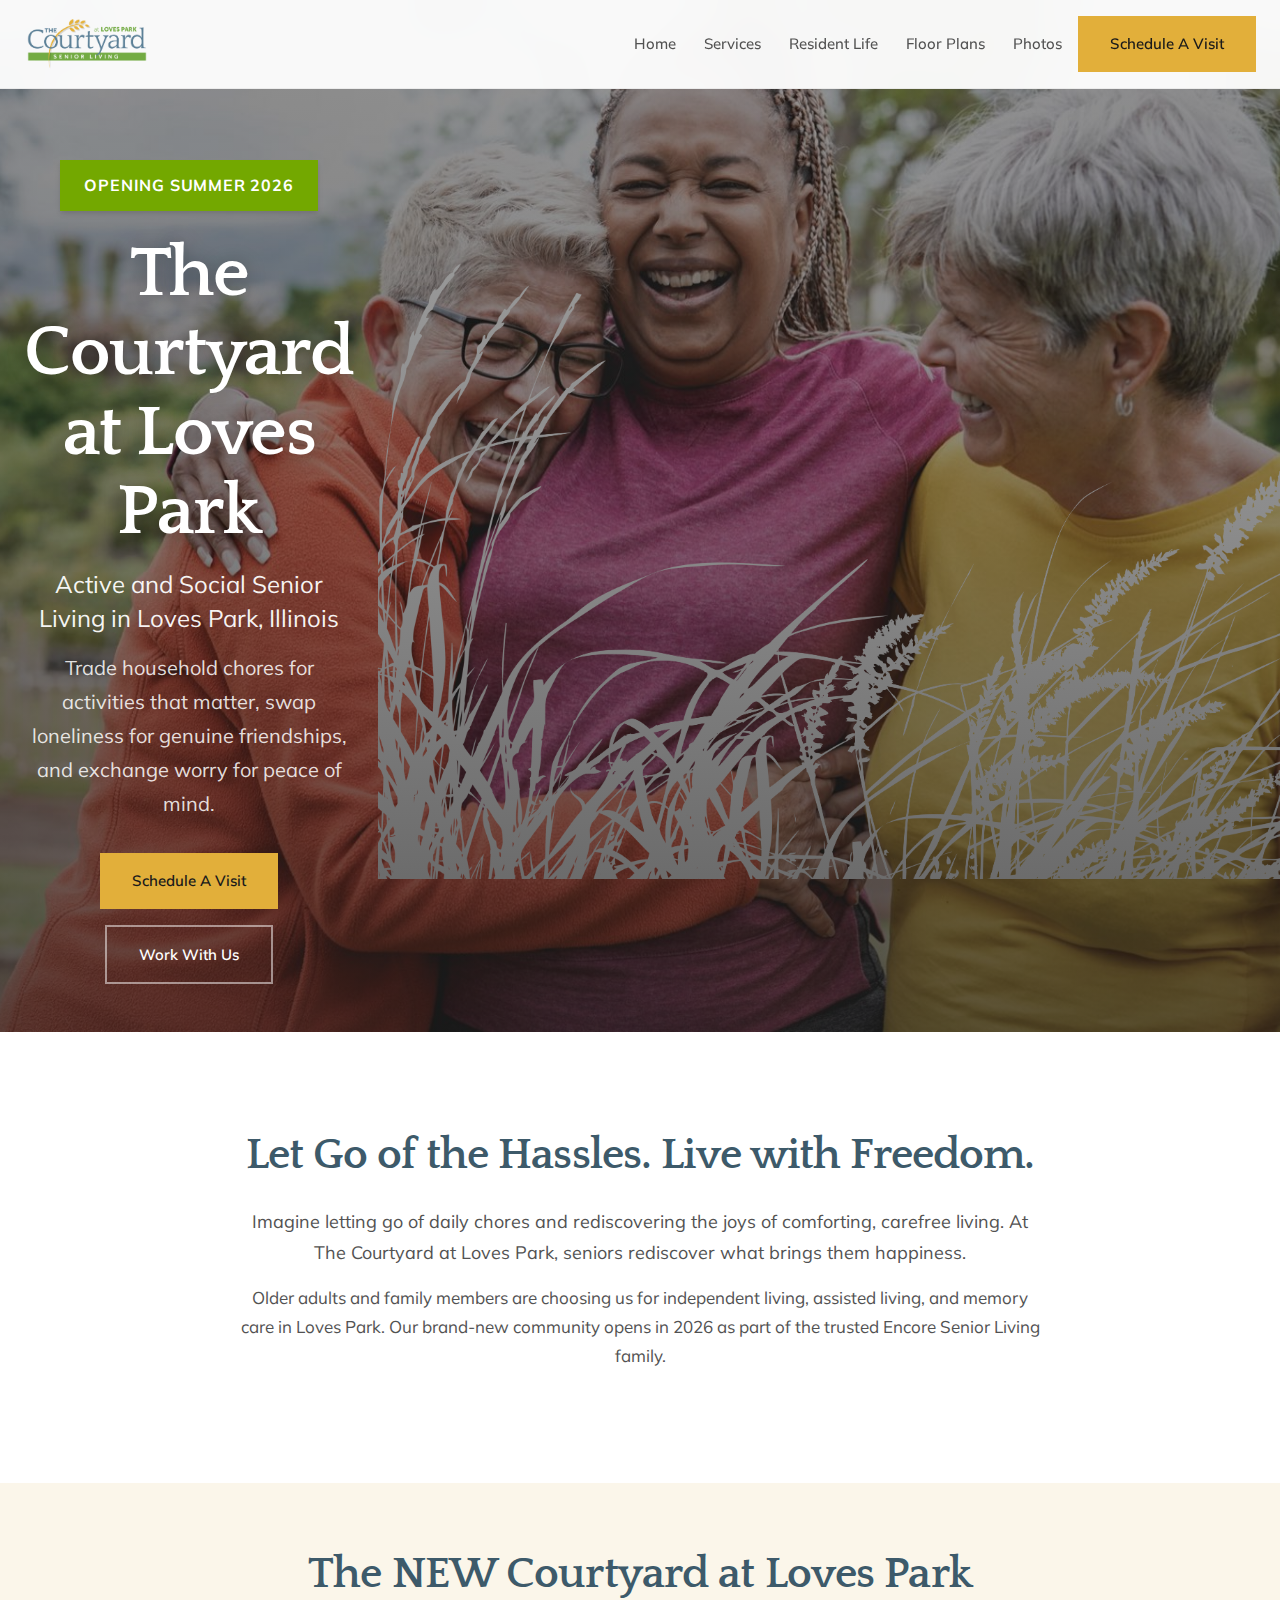
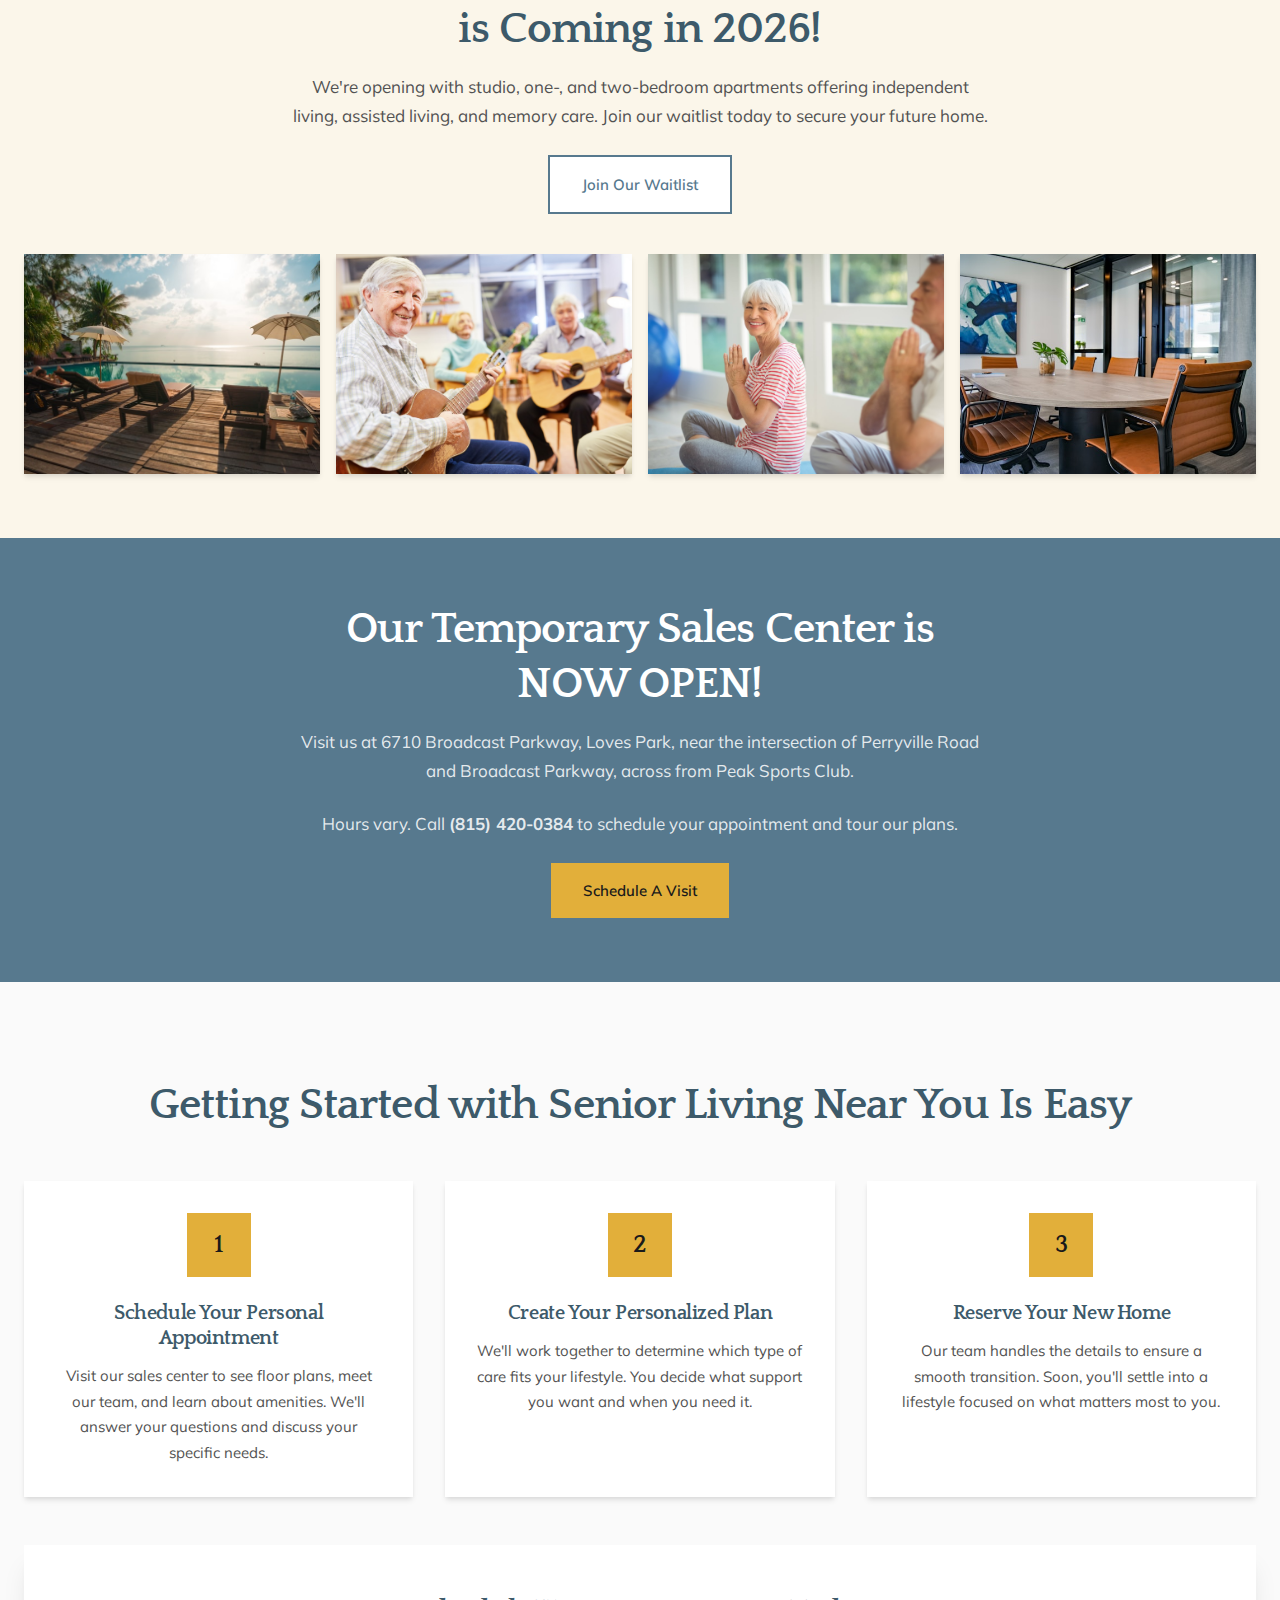
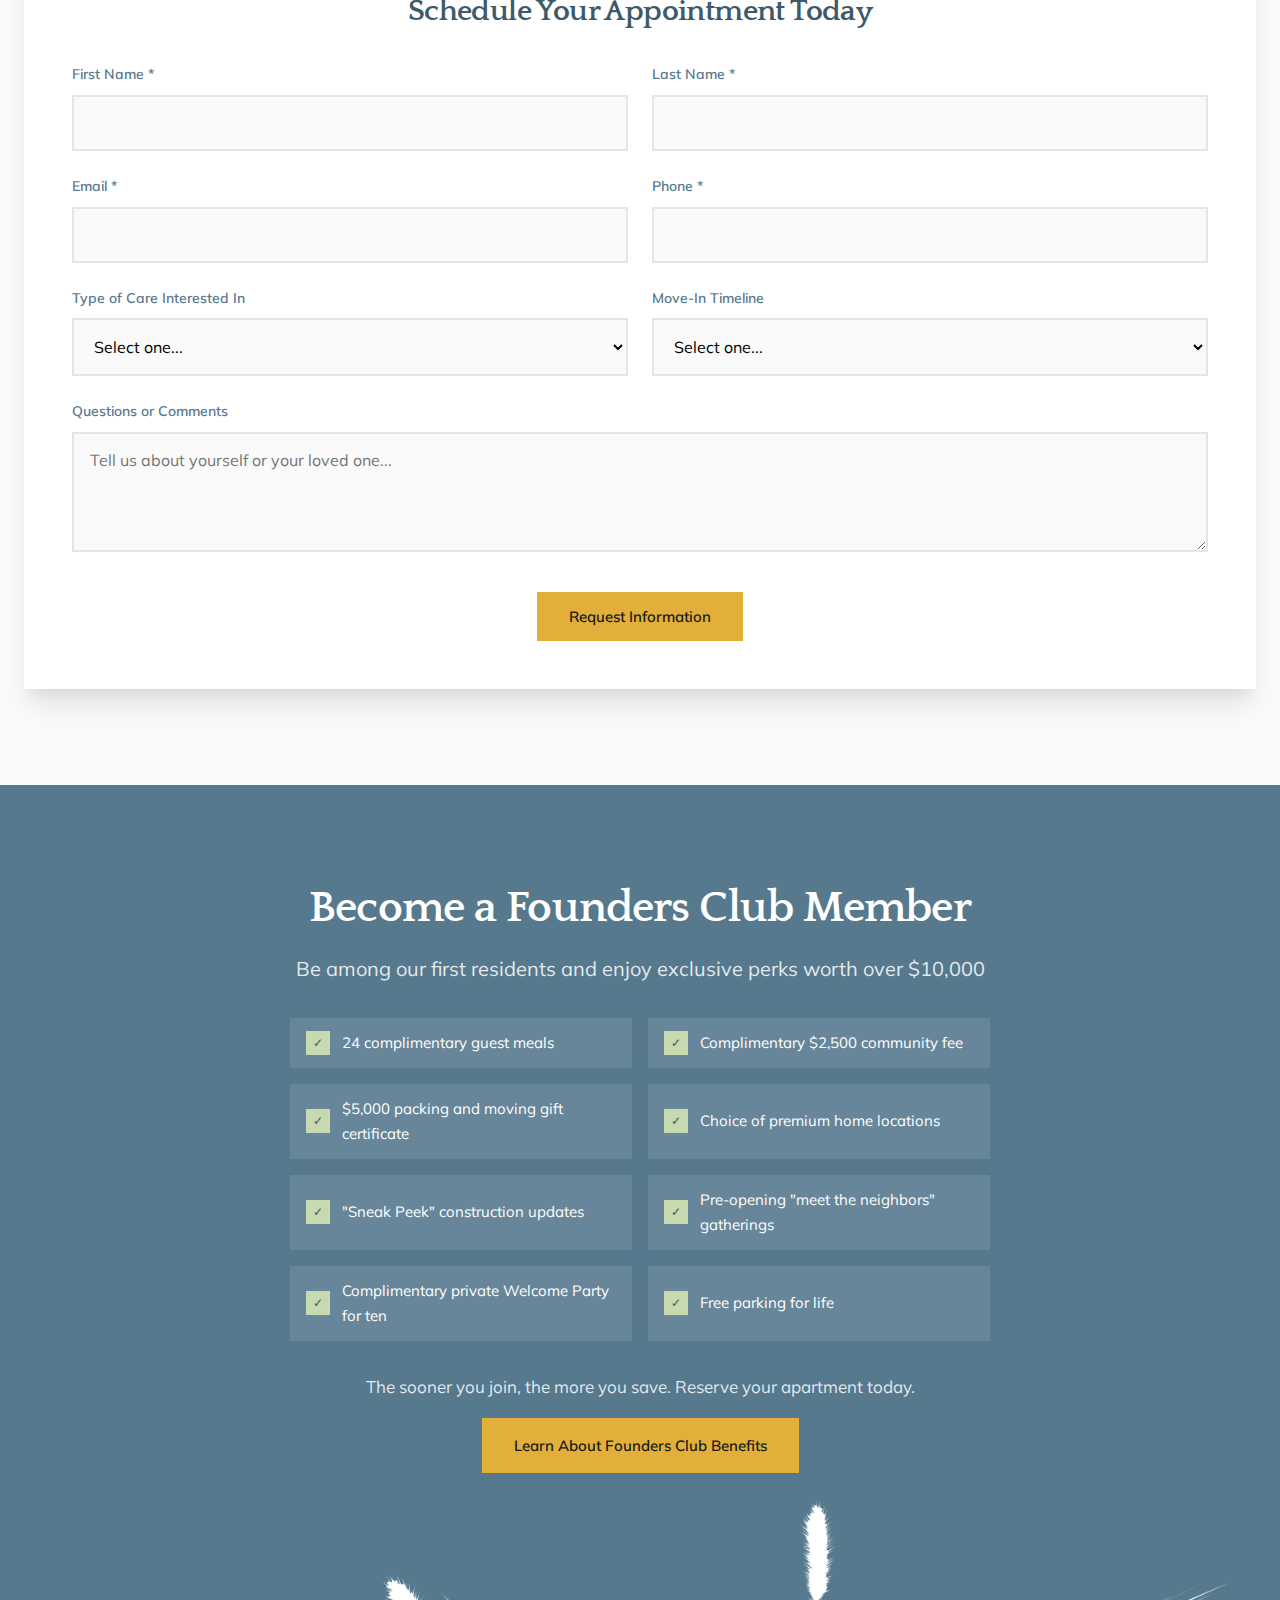
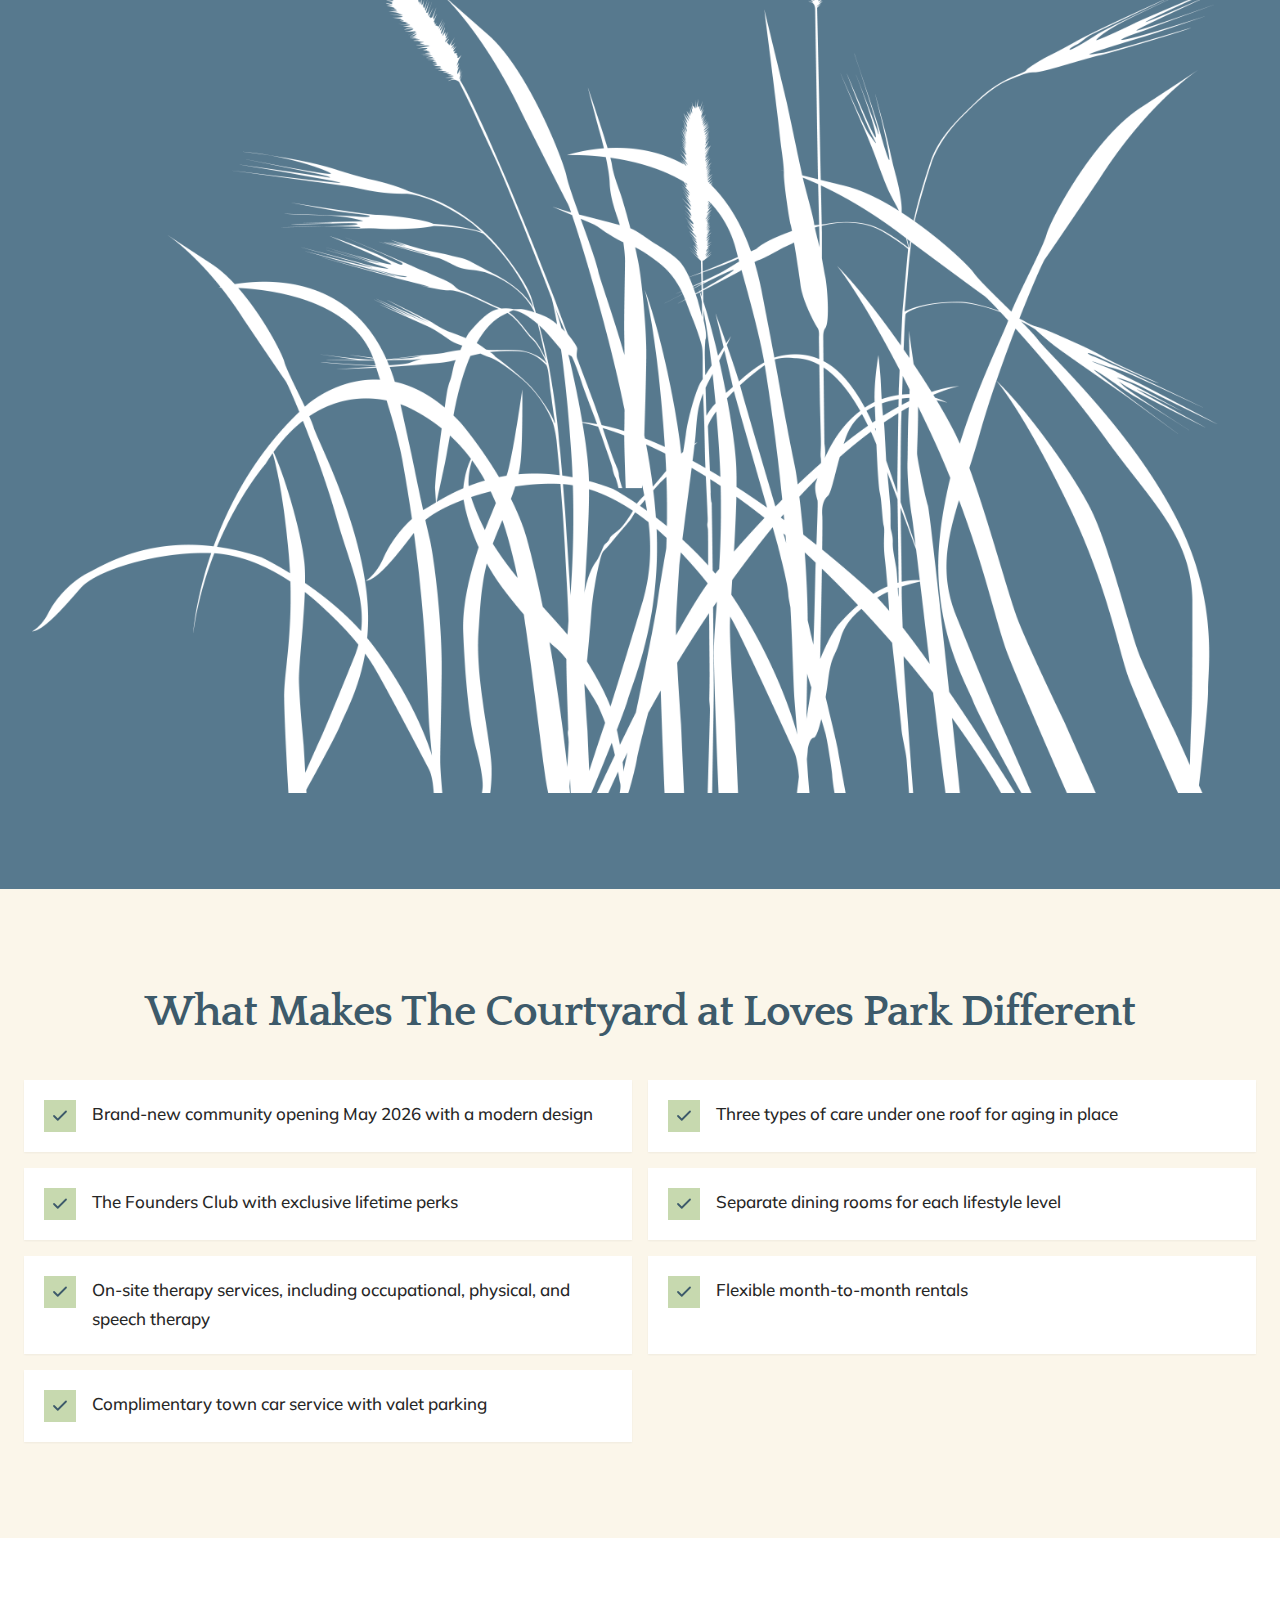
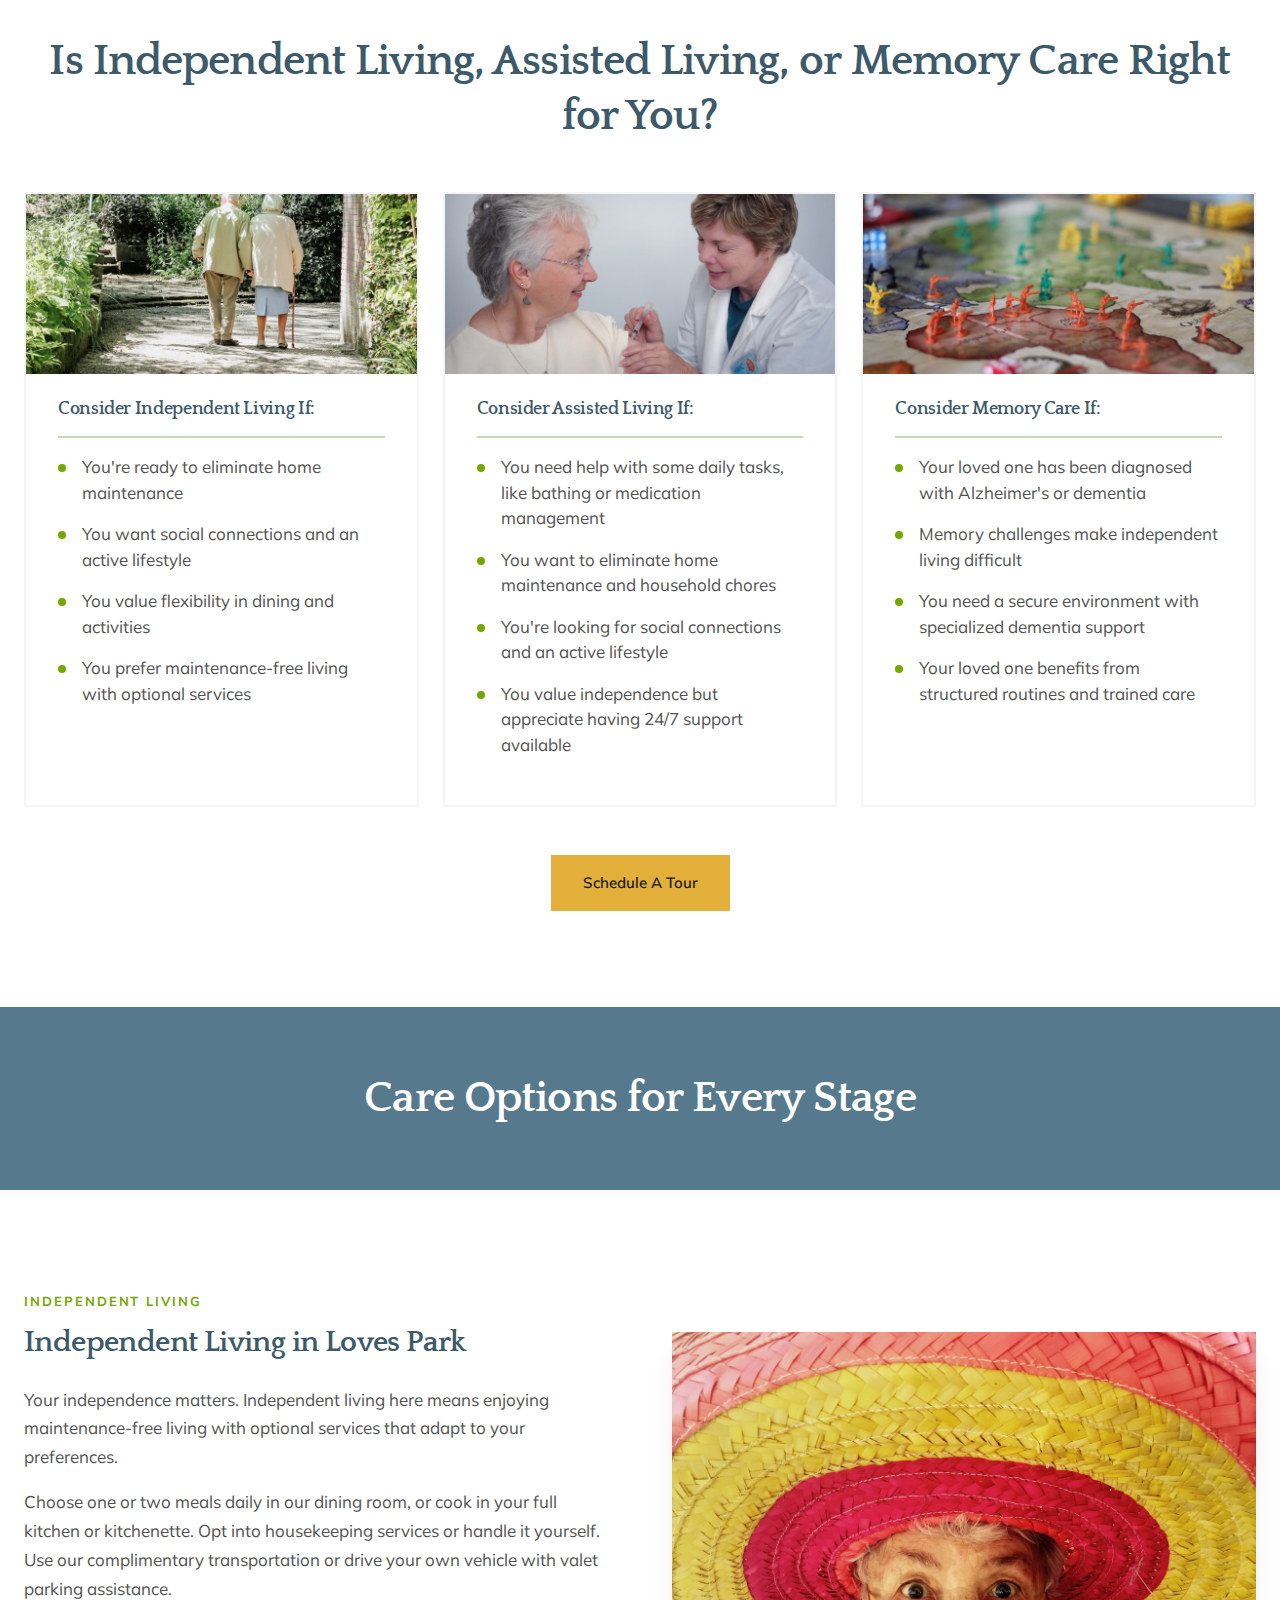
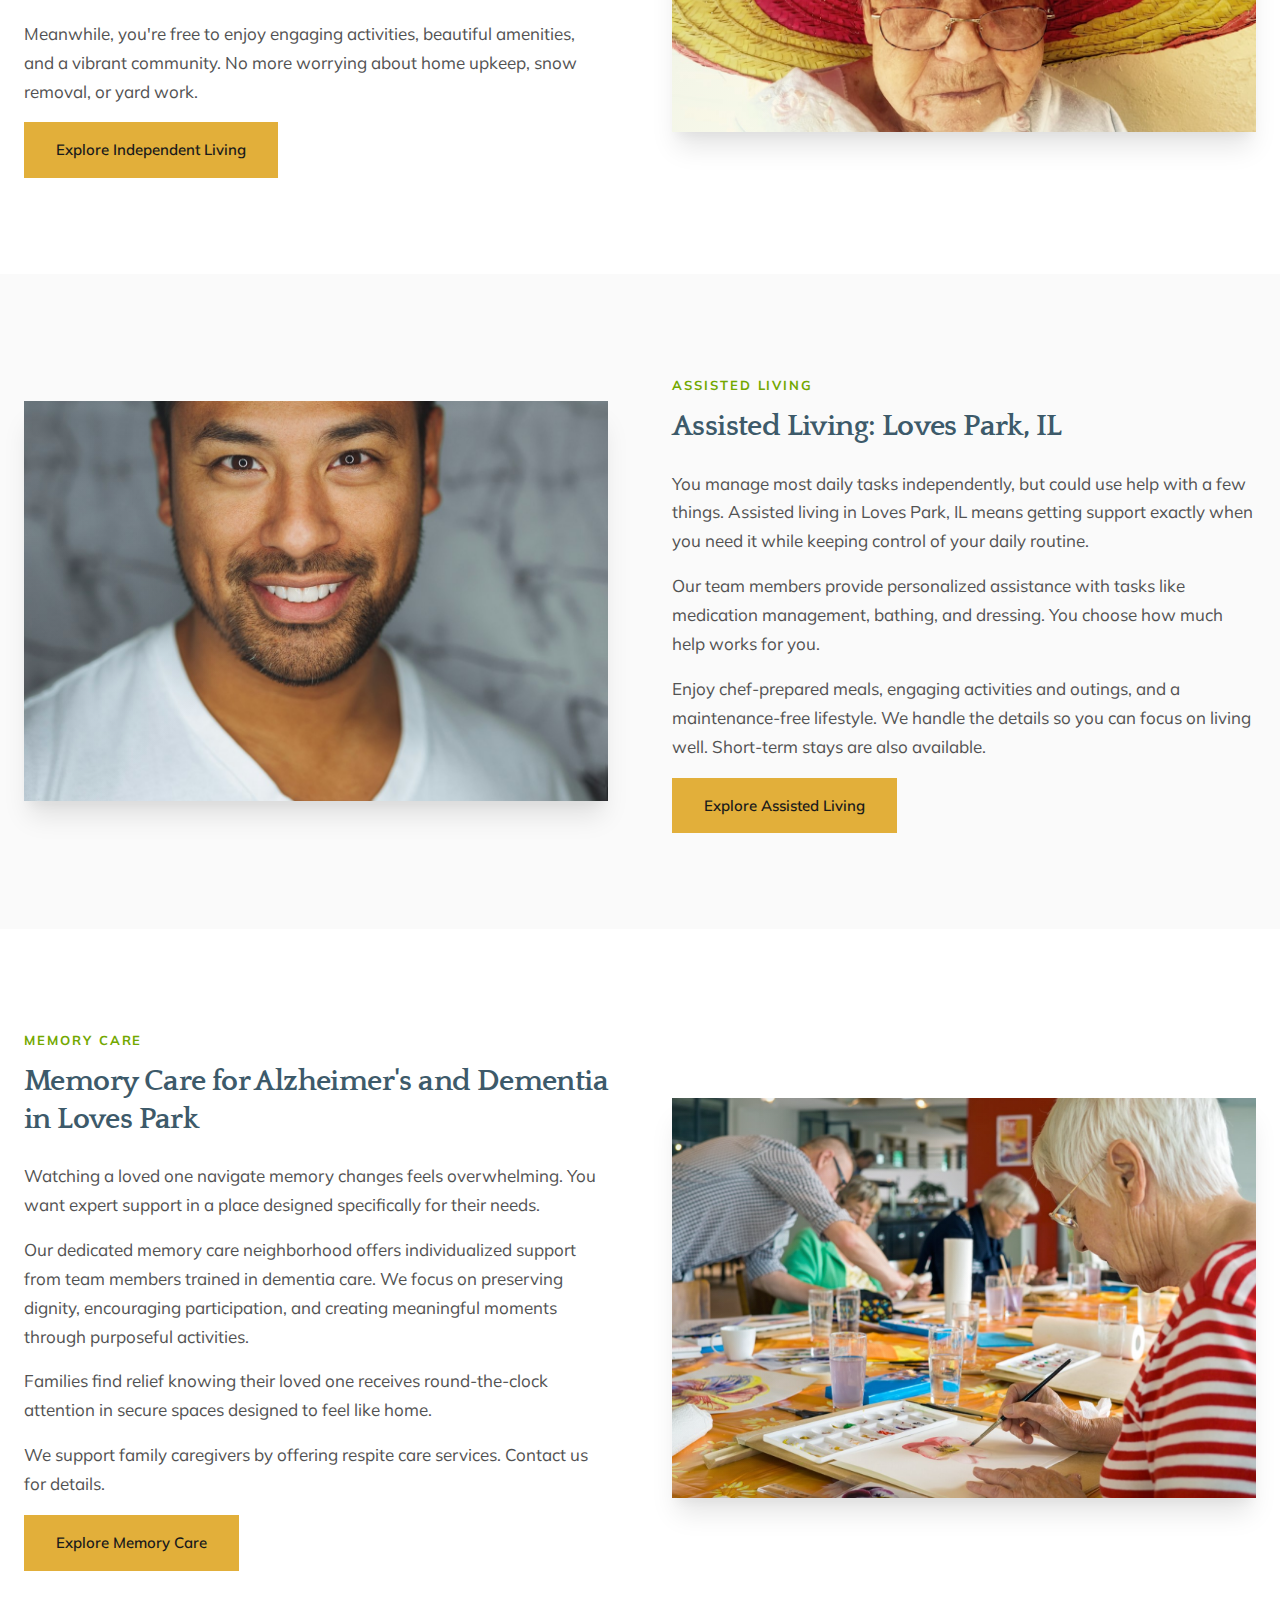
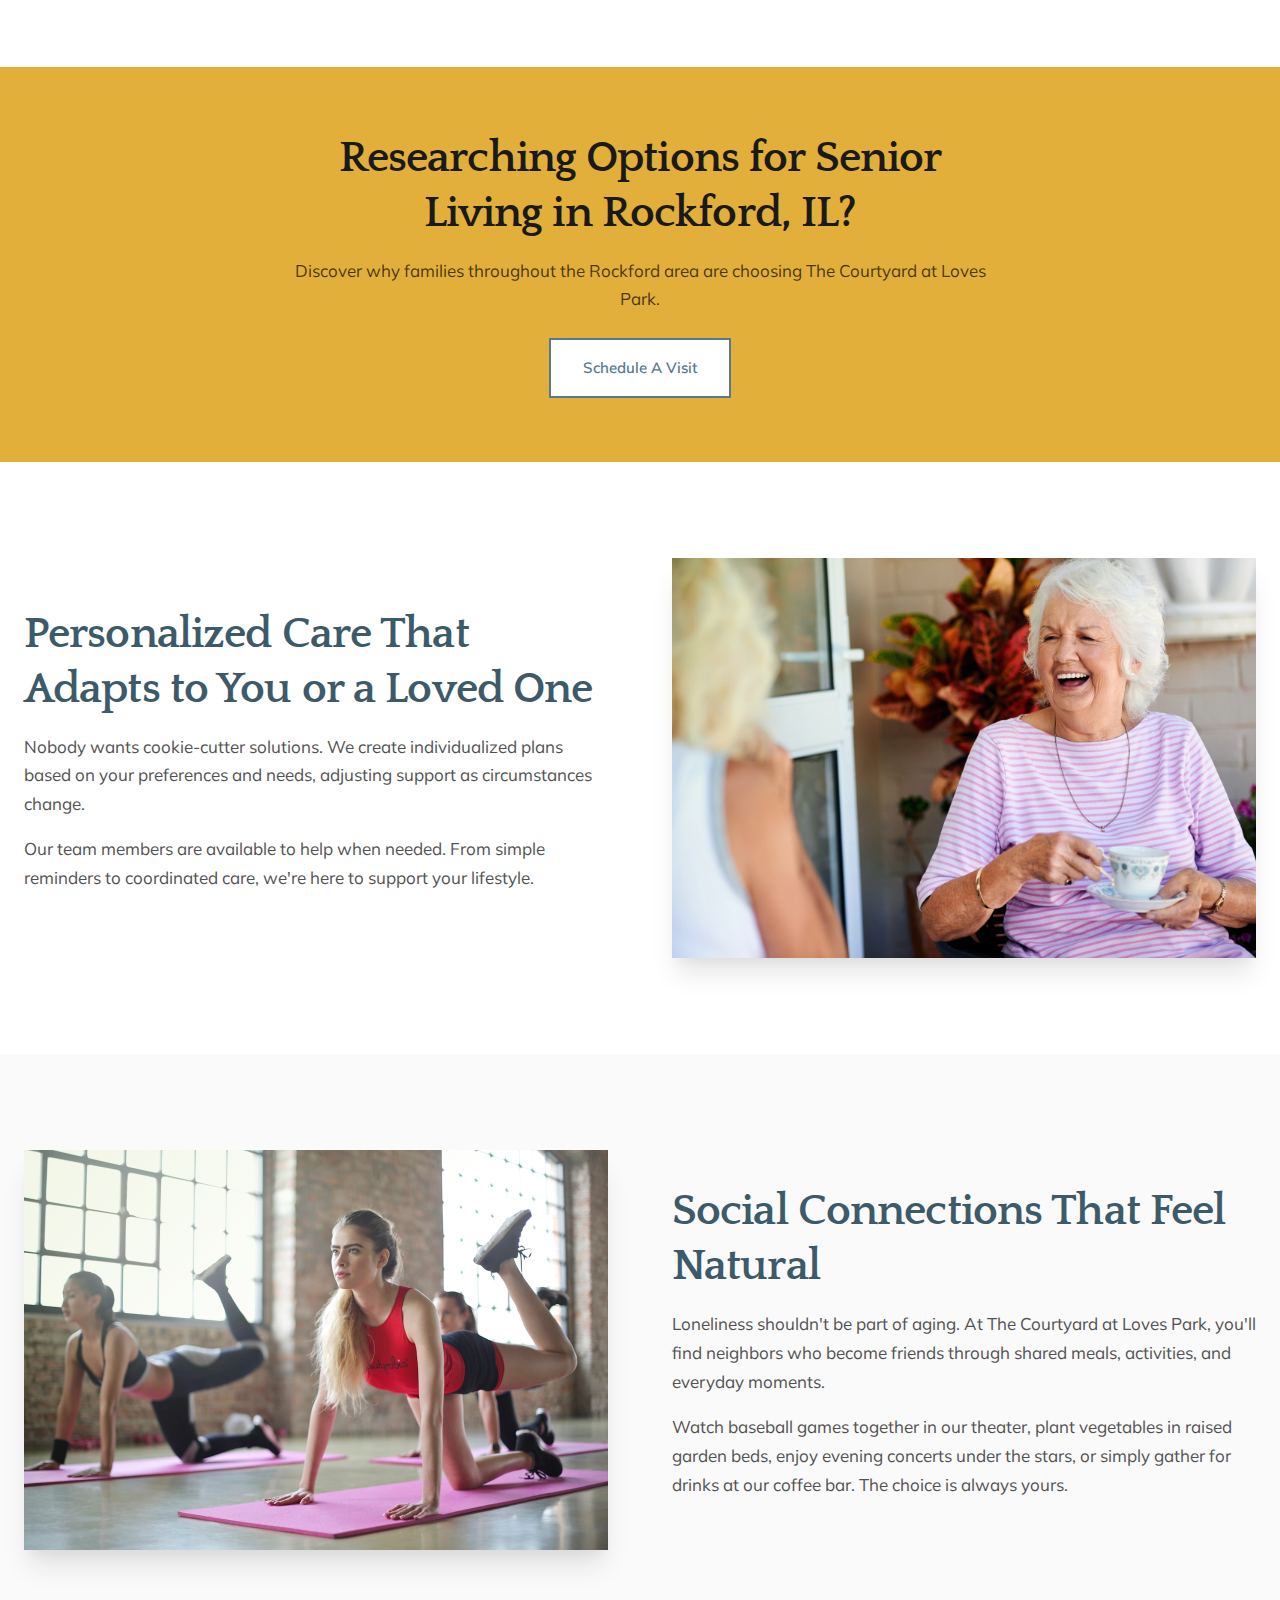
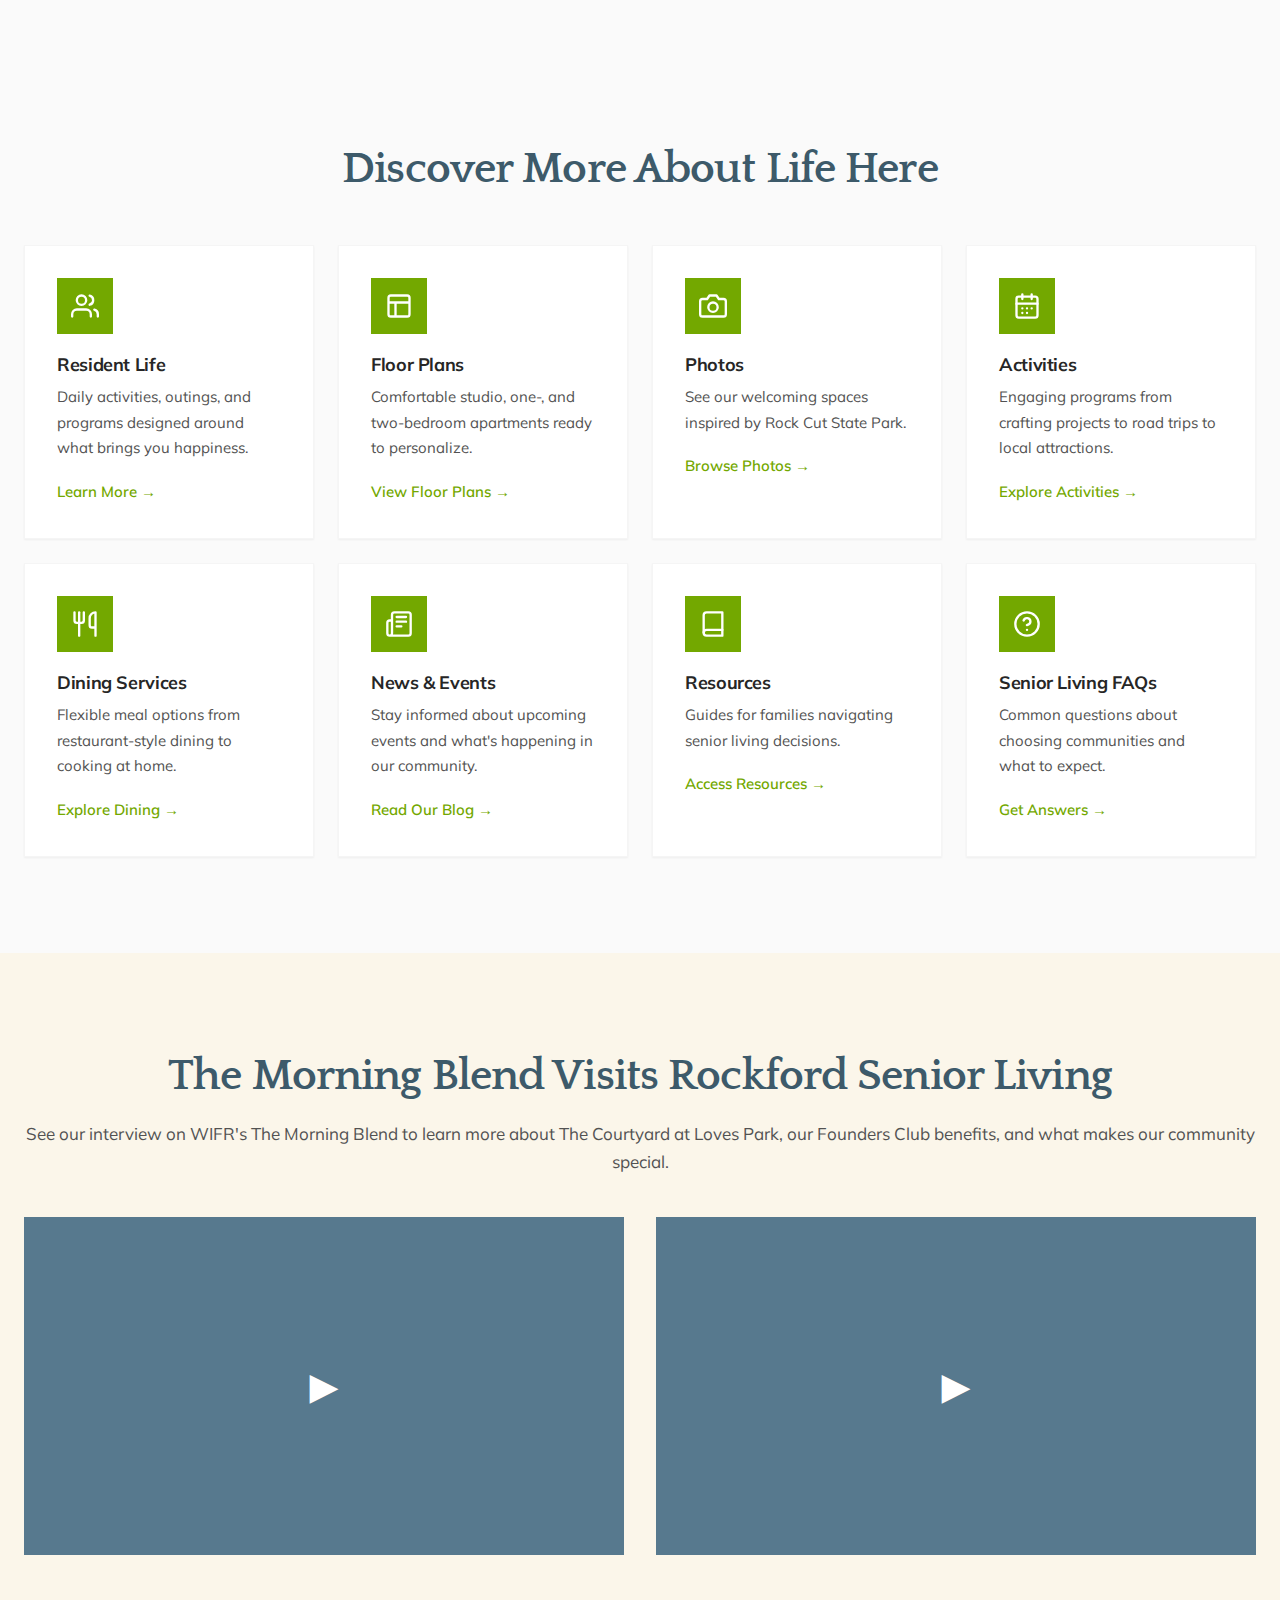
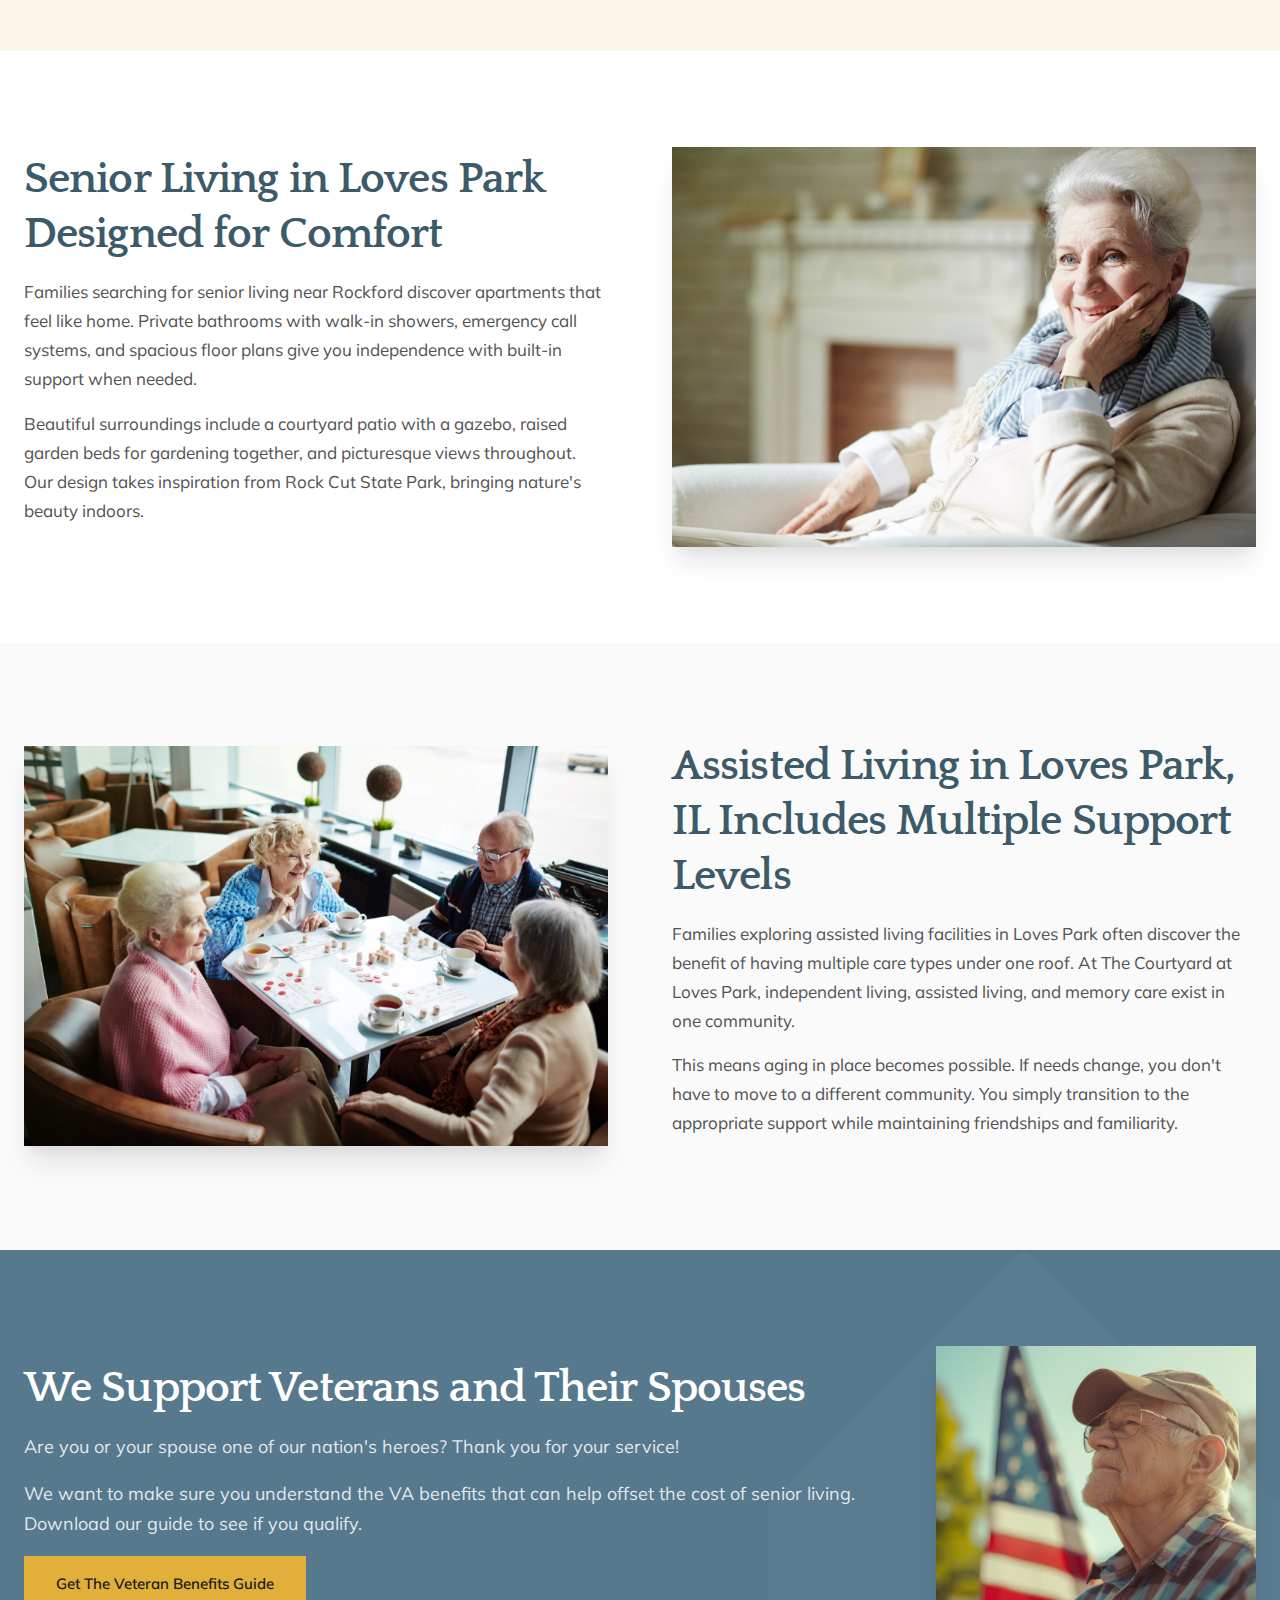
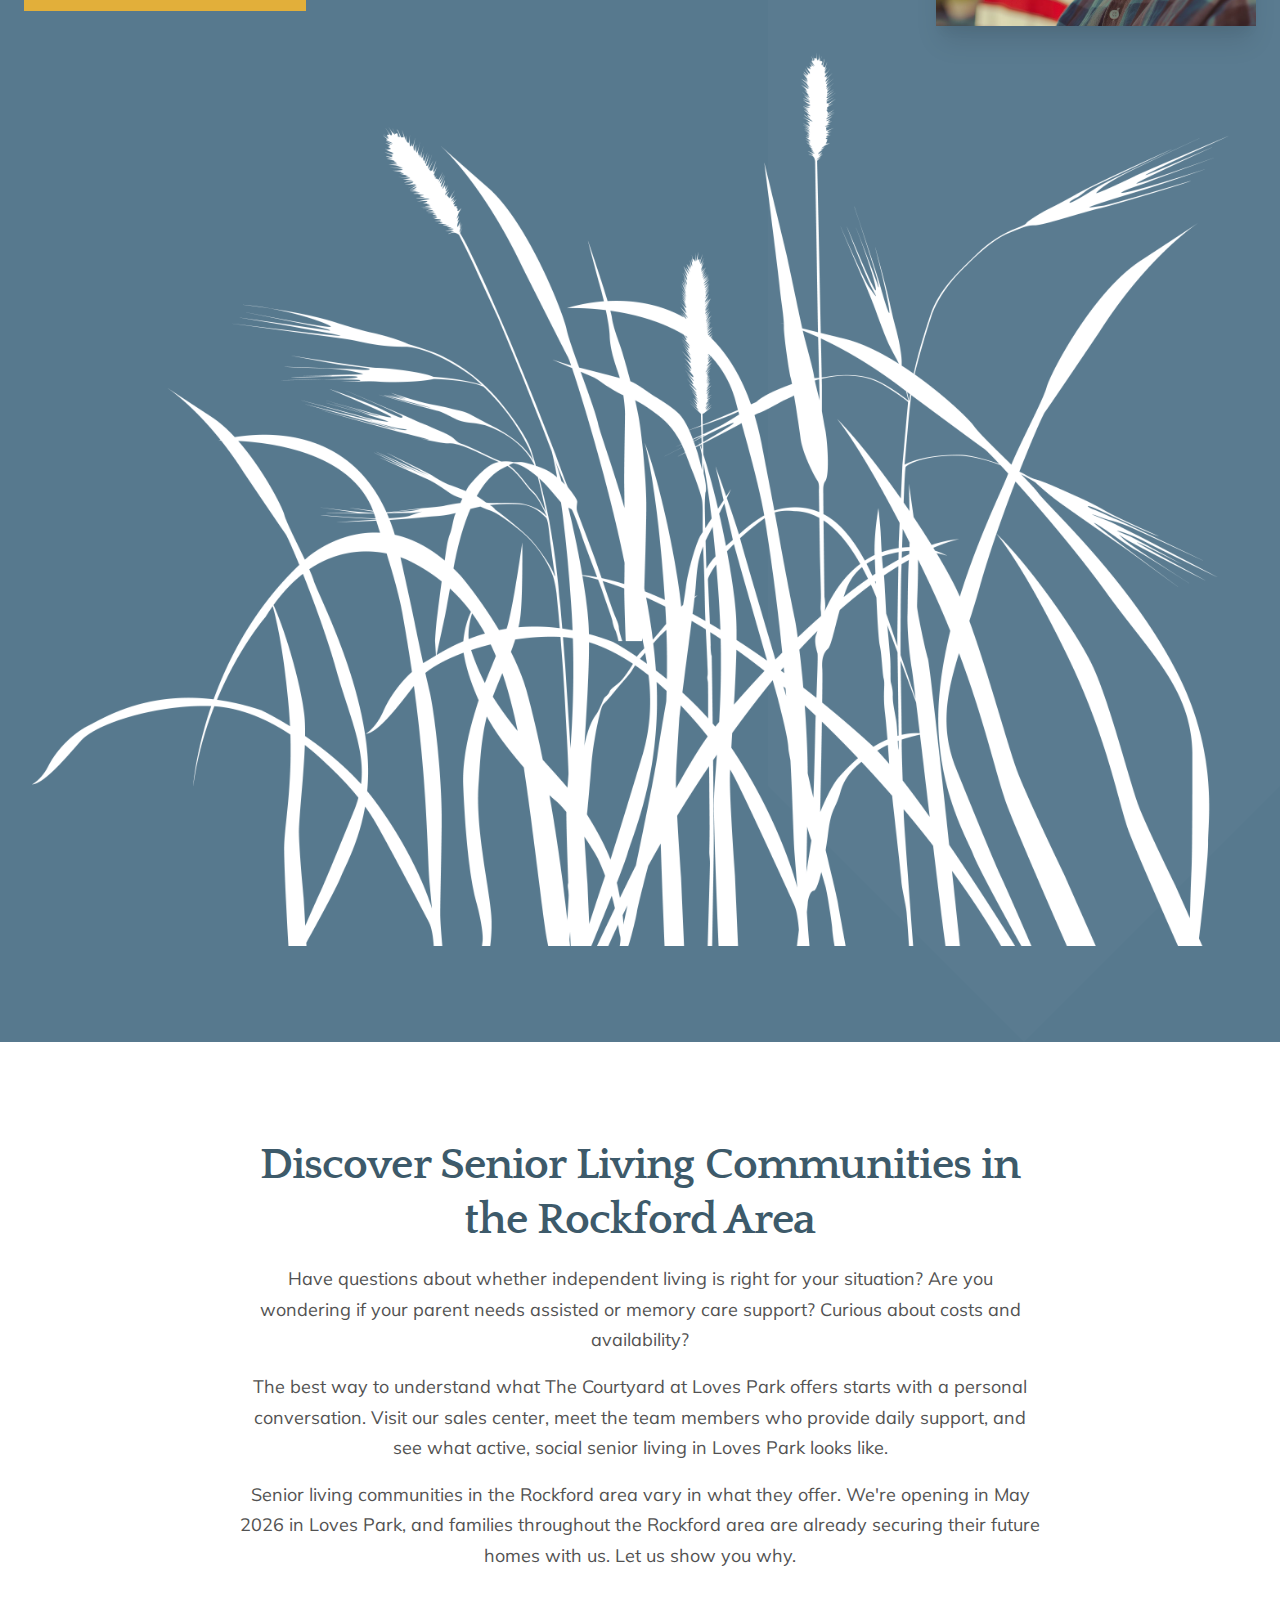
<file: index.html>
<!DOCTYPE html>
<html lang="en">
<head>
  <meta charset="UTF-8">
  <meta name="viewport" content="width=device-width, initial-scale=1.0">
  <meta name="description" content="The Courtyard at Loves Park offers independent living, assisted living, and memory care in Loves Park, Illinois. Opening Summer 2026. Part of the Encore Senior Living family.">
  <title>The Courtyard at Loves Park | Senior Living in Loves Park, IL</title>

  <!-- Google Fonts -->
  <link rel="preconnect" href="https://fonts.googleapis.com">
  <link rel="preconnect" href="https://fonts.gstatic.com" crossorigin>
  <link href="https://fonts.googleapis.com/css2?family=Mulish:wght@400;500;600;700&family=Quattrocento:wght@400;700&display=swap" rel="stylesheet">

  <!-- Styles -->
  <link rel="stylesheet" href="css/styles.css">
</head>
<body>

  <!-- ========================================================================
       HEADER & NAVIGATION
       ======================================================================== -->
  <header class="header" id="header">
    <div class="header__inner">
      <a href="/" class="header__logo">
        <img src="assets/images/logo.png" alt="The Courtyard at Loves Park - Senior Living">
      </a>

      <nav class="nav">
        <button class="nav__toggle" aria-label="Toggle navigation" id="navToggle">
          <span></span>
          <span></span>
          <span></span>
        </button>

        <ul class="nav__list" id="navList">
          <li class="nav__item"><a href="/" class="nav__link">Home</a></li>
          <li class="nav__item nav__item--dropdown">
            <a href="#" class="nav__link">Services</a>
            <ul class="nav__dropdown">
              <li><a href="#independent-living" class="nav__dropdown-link">Independent Living</a></li>
              <li><a href="#assisted-living" class="nav__dropdown-link">Assisted Living</a></li>
              <li><a href="#memory-care" class="nav__dropdown-link">Memory Care</a></li>
            </ul>
          </li>
          <li class="nav__item"><a href="#" class="nav__link">Resident Life</a></li>
          <li class="nav__item"><a href="#" class="nav__link">Floor Plans</a></li>
          <li class="nav__item"><a href="#" class="nav__link">Photos</a></li>
          <li class="nav__item"><a href="#contact" class="btn btn--primary">Schedule A Visit</a></li>
        </ul>
      </nav>
    </div>
  </header>

  <main>
    <!-- ========================================================================
         HERO SECTION
         ======================================================================== -->
    <section class="hero hero--fullwidth" style="background-image: url('assets/images/stock/hero-seniors.jpg');">
      <div class="hero__overlay"></div>
      <div class="container">
        <div class="hero__content hero__content--centered">
          <div class="hero__badge hero__badge--large">
            Opening Summer 2026
          </div>
          <h1 class="hero__title-large">The Courtyard at Loves Park</h1>
          <p class="hero__tagline">Active and Social Senior Living in Loves Park, Illinois</p>
          <p class="hero__subtitle">Trade household chores for activities that matter, swap loneliness for genuine friendships, and exchange worry for peace of mind.</p>
          <div class="btn-group btn-group--centered">
            <a href="#contact" class="btn btn--primary">Schedule A Visit</a>
            <a href="#" class="btn btn--outline">Work With Us</a>
          </div>
        </div>
      </div>
      <img src="assets/images/grass/encore-grass-white.png" alt="" class="grass-divider grass-divider--bottom-right" aria-hidden="true">
    </section>

    <!-- ========================================================================
         INTRO SECTION
         ======================================================================== -->
    <section class="section intro">
      <div class="container">
        <div class="intro__content">
          <h2 class="intro__title">Let Go of the Hassles. Live with Freedom.</h2>
          <p class="intro__text">Imagine letting go of daily chores and rediscovering the joys of comforting, carefree living. At The Courtyard at Loves Park, seniors rediscover what brings them happiness.</p>
          <p>Older adults and family members are choosing us for independent living, assisted living, and memory care in Loves Park. Our brand-new community opens in 2026 as part of the trusted Encore Senior Living family.</p>
        </div>
      </div>
    </section>

    <!-- ========================================================================
         CALLOUT 1 - Coming in 2026 with Gallery
         ======================================================================== -->
    <section class="callout callout--amber">
      <div class="container">
        <div class="callout__content">
          <h2>The NEW Courtyard at Loves Park is Coming in 2026!</h2>
          <p>We're opening with studio, one-, and two-bedroom apartments offering independent living, assisted living, and memory care. Join our waitlist today to secure your future home.</p>
          <a href="#contact" class="btn btn--secondary">Join Our Waitlist</a>
        </div>

        <!-- Image Gallery -->
        <div class="gallery">
          <div class="gallery__item">
            <img src="assets/images/stock/gallery-1.jpg" alt="Community exterior view">
          </div>
          <div class="gallery__item">
            <img src="assets/images/stock/gallery-2.jpg" alt="Elegant common area">
          </div>
          <div class="gallery__item">
            <img src="assets/images/stock/gallery-3.jpg" alt="Comfortable apartment interior">
          </div>
          <div class="gallery__item">
            <img src="assets/images/stock/gallery-4.jpg" alt="Beautiful outdoor spaces">
          </div>
        </div>
      </div>
    </section>

    <!-- ========================================================================
         CALLOUT 2 - Sales Center Open
         ======================================================================== -->
    <section class="callout callout--slate">
      <div class="container">
        <div class="callout__content">
          <h2>Our Temporary Sales Center is NOW OPEN!</h2>
          <p>Visit us at 6710 Broadcast Parkway, Loves Park, near the intersection of Perryville Road and Broadcast Parkway, across from Peak Sports Club.</p>
          <p>Hours vary. Call <strong>(815) 420-0384</strong> to schedule your appointment and tour our plans.</p>
          <a href="#contact" class="btn btn--primary">Schedule A Visit</a>
        </div>
      </div>
    </section>

    <!-- ========================================================================
         GETTING STARTED STEPS
         ======================================================================== -->
    <section class="section steps">
      <div class="container">
        <h2 class="text-center">Getting Started with Senior Living Near You Is Easy</h2>

        <div class="steps__grid">
          <div class="step">
            <div class="step__number">1</div>
            <h3 class="step__title">Schedule Your Personal Appointment</h3>
            <p class="step__text">Visit our sales center to see floor plans, meet our team, and learn about amenities. We'll answer your questions and discuss your specific needs.</p>
          </div>

          <div class="step">
            <div class="step__number">2</div>
            <h3 class="step__title">Create Your Personalized Plan</h3>
            <p class="step__text">We'll work together to determine which type of care fits your lifestyle. You decide what support you want and when you need it.</p>
          </div>

          <div class="step">
            <div class="step__number">3</div>
            <h3 class="step__title">Reserve Your New Home</h3>
            <p class="step__text">Our team handles the details to ensure a smooth transition. Soon, you'll settle into a lifestyle focused on what matters most to you.</p>
          </div>
        </div>

        <!-- Contact Form -->
        <div class="form-section" id="contact">
          <h3 class="form__title">Schedule Your Appointment Today</h3>
          <form class="form">
            <div class="form__grid">
              <div class="form__group">
                <label class="form__label" for="firstName">First Name *</label>
                <input type="text" id="firstName" name="firstName" class="form__input" required>
              </div>
              <div class="form__group">
                <label class="form__label" for="lastName">Last Name *</label>
                <input type="text" id="lastName" name="lastName" class="form__input" required>
              </div>
              <div class="form__group">
                <label class="form__label" for="email">Email *</label>
                <input type="email" id="email" name="email" class="form__input" required>
              </div>
              <div class="form__group">
                <label class="form__label" for="phone">Phone *</label>
                <input type="tel" id="phone" name="phone" class="form__input" required>
              </div>
              <div class="form__group">
                <label class="form__label" for="careType">Type of Care Interested In</label>
                <select id="careType" name="careType" class="form__select">
                  <option value="">Select one...</option>
                  <option value="independent">Independent Living</option>
                  <option value="assisted">Assisted Living</option>
                  <option value="memory">Memory Care</option>
                  <option value="not-sure">Not Sure Yet</option>
                </select>
              </div>
              <div class="form__group">
                <label class="form__label" for="timeline">Move-In Timeline</label>
                <select id="timeline" name="timeline" class="form__select">
                  <option value="">Select one...</option>
                  <option value="immediately">As soon as possible</option>
                  <option value="1-3">1-3 months</option>
                  <option value="3-6">3-6 months</option>
                  <option value="6-12">6-12 months</option>
                  <option value="planning">Just planning ahead</option>
                </select>
              </div>
              <div class="form__group form__group--full">
                <label class="form__label" for="message">Questions or Comments</label>
                <textarea id="message" name="message" class="form__textarea" placeholder="Tell us about yourself or your loved one..."></textarea>
              </div>
              <div class="form__submit">
                <button type="submit" class="btn btn--primary">Request Information</button>
              </div>
            </div>
          </form>
        </div>
      </div>
    </section>

    <!-- ========================================================================
         FOUNDERS CLUB
         ======================================================================== -->
    <section class="section founders text-white">
      <div class="container">
        <div class="text-center">
          <h2>Become a Founders Club Member</h2>
          <p class="lead">Be among our first residents and enjoy exclusive perks worth over $10,000</p>
        </div>

        <div class="founders__perks">
          <div class="founders__perk">
            <span class="founders__perk-icon">&#10003;</span>
            24 complimentary guest meals
          </div>
          <div class="founders__perk">
            <span class="founders__perk-icon">&#10003;</span>
            Complimentary $2,500 community fee
          </div>
          <div class="founders__perk">
            <span class="founders__perk-icon">&#10003;</span>
            $5,000 packing and moving gift certificate
          </div>
          <div class="founders__perk">
            <span class="founders__perk-icon">&#10003;</span>
            Choice of premium home locations
          </div>
          <div class="founders__perk">
            <span class="founders__perk-icon">&#10003;</span>
            "Sneak Peek" construction updates
          </div>
          <div class="founders__perk">
            <span class="founders__perk-icon">&#10003;</span>
            Pre-opening "meet the neighbors" gatherings
          </div>
          <div class="founders__perk">
            <span class="founders__perk-icon">&#10003;</span>
            Complimentary private Welcome Party for ten
          </div>
          <div class="founders__perk">
            <span class="founders__perk-icon">&#10003;</span>
            Free parking for life
          </div>
        </div>

        <div class="text-center">
          <p>The sooner you join, the more you save. Reserve your apartment today.</p>
          <a href="#" class="btn btn--primary">Learn About Founders Club Benefits</a>
        </div>
      </div>
      <img src="assets/images/grass/encore-grass-2-white.png" alt="" class="grass-divider grass-divider--bottom-right" aria-hidden="true">
    </section>

    <!-- ========================================================================
         WHAT MAKES US DIFFERENT
         ======================================================================== -->
    <section class="section features">
      <div class="container">
        <h2 class="text-center">What Makes The Courtyard at Loves Park Different</h2>

        <div class="features__grid">
          <div class="feature">
            <div class="feature__icon feature__icon--check">
              <svg width="20" height="20" viewBox="0 0 20 20" fill="none" xmlns="http://www.w3.org/2000/svg">
                <path d="M16.667 5L7.5 14.167L3.333 10" stroke="currentColor" stroke-width="2" stroke-linecap="round" stroke-linejoin="round"/>
              </svg>
            </div>
            <p class="feature__text">Brand-new community opening May 2026 with a modern design</p>
          </div>
          <div class="feature">
            <div class="feature__icon feature__icon--check">
              <svg width="20" height="20" viewBox="0 0 20 20" fill="none" xmlns="http://www.w3.org/2000/svg">
                <path d="M16.667 5L7.5 14.167L3.333 10" stroke="currentColor" stroke-width="2" stroke-linecap="round" stroke-linejoin="round"/>
              </svg>
            </div>
            <p class="feature__text">Three types of care under one roof for aging in place</p>
          </div>
          <div class="feature">
            <div class="feature__icon feature__icon--check">
              <svg width="20" height="20" viewBox="0 0 20 20" fill="none" xmlns="http://www.w3.org/2000/svg">
                <path d="M16.667 5L7.5 14.167L3.333 10" stroke="currentColor" stroke-width="2" stroke-linecap="round" stroke-linejoin="round"/>
              </svg>
            </div>
            <p class="feature__text">The Founders Club with exclusive lifetime perks</p>
          </div>
          <div class="feature">
            <div class="feature__icon feature__icon--check">
              <svg width="20" height="20" viewBox="0 0 20 20" fill="none" xmlns="http://www.w3.org/2000/svg">
                <path d="M16.667 5L7.5 14.167L3.333 10" stroke="currentColor" stroke-width="2" stroke-linecap="round" stroke-linejoin="round"/>
              </svg>
            </div>
            <p class="feature__text">Separate dining rooms for each lifestyle level</p>
          </div>
          <div class="feature">
            <div class="feature__icon feature__icon--check">
              <svg width="20" height="20" viewBox="0 0 20 20" fill="none" xmlns="http://www.w3.org/2000/svg">
                <path d="M16.667 5L7.5 14.167L3.333 10" stroke="currentColor" stroke-width="2" stroke-linecap="round" stroke-linejoin="round"/>
              </svg>
            </div>
            <p class="feature__text">On-site therapy services, including occupational, physical, and speech therapy</p>
          </div>
          <div class="feature">
            <div class="feature__icon feature__icon--check">
              <svg width="20" height="20" viewBox="0 0 20 20" fill="none" xmlns="http://www.w3.org/2000/svg">
                <path d="M16.667 5L7.5 14.167L3.333 10" stroke="currentColor" stroke-width="2" stroke-linecap="round" stroke-linejoin="round"/>
              </svg>
            </div>
            <p class="feature__text">Flexible month-to-month rentals</p>
          </div>
          <div class="feature">
            <div class="feature__icon feature__icon--check">
              <svg width="20" height="20" viewBox="0 0 20 20" fill="none" xmlns="http://www.w3.org/2000/svg">
                <path d="M16.667 5L7.5 14.167L3.333 10" stroke="currentColor" stroke-width="2" stroke-linecap="round" stroke-linejoin="round"/>
              </svg>
            </div>
            <p class="feature__text">Complimentary town car service with valet parking</p>
          </div>
        </div>
      </div>
    </section>

    <!-- ========================================================================
         CARE COMPARISON
         ======================================================================== -->
    <section class="section comparison">
      <div class="container">
        <h2 class="text-center">Is Independent Living, Assisted Living, or Memory Care Right for You?</h2>

        <div class="comparison__grid">
          <div class="comparison__card">
            <div class="comparison__card-image">
              <img src="assets/images/stock/senior-male.jpg" alt="Senior man enjoying independent living">
            </div>
            <div class="comparison__card-header">
              <h3 class="comparison__card-title">Consider Independent Living If:</h3>
            </div>
            <ul class="comparison__list comparison__list--large">
              <li>You're ready to eliminate home maintenance</li>
              <li>You want social connections and an active lifestyle</li>
              <li>You value flexibility in dining and activities</li>
              <li>You prefer maintenance-free living with optional services</li>
            </ul>
          </div>

          <div class="comparison__card">
            <div class="comparison__card-image">
              <img src="assets/images/stock/caregiver-walker.jpg" alt="Caregiver helping senior with walker">
            </div>
            <div class="comparison__card-header">
              <h3 class="comparison__card-title">Consider Assisted Living If:</h3>
            </div>
            <ul class="comparison__list comparison__list--large">
              <li>You need help with some daily tasks, like bathing or medication management</li>
              <li>You want to eliminate home maintenance and household chores</li>
              <li>You're looking for social connections and an active lifestyle</li>
              <li>You value independence but appreciate having 24/7 support available</li>
            </ul>
          </div>

          <div class="comparison__card">
            <div class="comparison__card-image">
              <img src="assets/images/stock/seniors-boardgame.jpg" alt="Seniors playing board games together">
            </div>
            <div class="comparison__card-header">
              <h3 class="comparison__card-title">Consider Memory Care If:</h3>
            </div>
            <ul class="comparison__list comparison__list--large">
              <li>Your loved one has been diagnosed with Alzheimer's or dementia</li>
              <li>Memory challenges make independent living difficult</li>
              <li>You need a secure environment with specialized dementia support</li>
              <li>Your loved one benefits from structured routines and trained care</li>
            </ul>
          </div>
        </div>

        <div class="text-center" style="margin-top: 3rem;">
          <a href="#contact" class="btn btn--primary">Schedule A Tour</a>
        </div>
      </div>
    </section>

    <!-- ========================================================================
         CARE OPTIONS HEADER
         ======================================================================== -->
    <section class="callout callout--slate">
      <div class="container">
        <h2 class="text-center" style="margin-bottom: 0;">Care Options for Every Stage</h2>
      </div>
    </section>

    <!-- ========================================================================
         INDEPENDENT LIVING
         ======================================================================== -->
    <section class="section" id="independent-living">
      <div class="container">
        <div class="care-option">
          <div class="care-option__content">
            <span class="eyebrow">Independent Living</span>
            <h3>Independent Living in Loves Park</h3>
            <p>Your independence matters. Independent living here means enjoying maintenance-free living with optional services that adapt to your preferences.</p>
            <p>Choose one or two meals daily in our dining room, or cook in your full kitchen or kitchenette. Opt into housekeeping services or handle it yourself. Use our complimentary transportation or drive your own vehicle with valet parking assistance.</p>
            <p>Meanwhile, you're free to enjoy engaging activities, beautiful amenities, and a vibrant community. No more worrying about home upkeep, snow removal, or yard work.</p>
            <a href="#" class="btn btn--primary">Explore Independent Living</a>
          </div>
          <div class="care-option__image">
            <img src="assets/images/stock/seniors-walking.jpg" alt="Group of seniors walking outside and laughing">
          </div>
        </div>
      </div>
    </section>

    <!-- ========================================================================
         ASSISTED LIVING
         ======================================================================== -->
    <section class="section content-section--alt" id="assisted-living">
      <div class="container">
        <div class="care-option care-option--reverse">
          <div class="care-option__content">
            <span class="eyebrow">Assisted Living</span>
            <h3>Assisted Living: Loves Park, IL</h3>
            <p>You manage most daily tasks independently, but could use help with a few things. Assisted living in Loves Park, IL means getting support exactly when you need it while keeping control of your daily routine.</p>
            <p>Our team members provide personalized assistance with tasks like medication management, bathing, and dressing. You choose how much help works for you.</p>
            <p>Enjoy chef-prepared meals, engaging activities and outings, and a maintenance-free lifestyle. We handle the details so you can focus on living well. Short-term stays are also available.</p>
            <a href="#" class="btn btn--primary">Explore Assisted Living</a>
          </div>
          <div class="care-option__image">
            <img src="assets/images/stock/seniors-coffee.jpg" alt="Seniors sitting down enjoying coffee together">
          </div>
        </div>
      </div>
    </section>

    <!-- ========================================================================
         MEMORY CARE
         ======================================================================== -->
    <section class="section" id="memory-care">
      <div class="container">
        <div class="care-option">
          <div class="care-option__content">
            <span class="eyebrow">Memory Care</span>
            <h3>Memory Care for Alzheimer's and Dementia in Loves Park</h3>
            <p>Watching a loved one navigate memory changes feels overwhelming. You want expert support in a place designed specifically for their needs.</p>
            <p>Our dedicated memory care neighborhood offers individualized support from team members trained in dementia care. We focus on preserving dignity, encouraging participation, and creating meaningful moments through purposeful activities.</p>
            <p>Families find relief knowing their loved one receives round-the-clock attention in secure spaces designed to feel like home.</p>
            <p>We support family caregivers by offering respite care services. Contact us for details.</p>
            <a href="#" class="btn btn--primary">Explore Memory Care</a>
          </div>
          <div class="care-option__image">
            <img src="assets/images/stock/seniors-painting.jpg" alt="Seniors enjoying art and creative activities">
          </div>
        </div>
      </div>
    </section>

    <!-- ========================================================================
         ROCKFORD CTA
         ======================================================================== -->
    <section class="callout callout--green">
      <div class="container">
        <div class="callout__content">
          <h2>Researching Options for Senior Living in Rockford, IL?</h2>
          <p>Discover why families throughout the Rockford area are choosing The Courtyard at Loves Park.</p>
          <a href="#contact" class="btn btn--secondary">Schedule A Visit</a>
        </div>
      </div>
    </section>

    <!-- ========================================================================
         PERSONALIZED CARE - Text Left, Photo Right
         ======================================================================== -->
    <section class="section content-section">
      <div class="container">
        <div class="content-split">
          <div class="content-split__text">
            <h2>Personalized Care That Adapts to You or a Loved One</h2>
            <p>Nobody wants cookie-cutter solutions. We create individualized plans based on your preferences and needs, adjusting support as circumstances change.</p>
            <p>Our team members are available to help when needed. From simple reminders to coordinated care, we're here to support your lifestyle.</p>
          </div>
          <div class="content-split__image">
            <img src="assets/images/stock/grandma-grandchild.jpg" alt="Grandmother smiling with grandchild">
          </div>
        </div>
      </div>
    </section>

    <!-- ========================================================================
         SOCIAL CONNECTIONS - Photo Left, Text Right
         ======================================================================== -->
    <section class="section content-section--alt">
      <div class="container">
        <div class="content-split content-split--reverse">
          <div class="content-split__text">
            <h2>Social Connections That Feel Natural</h2>
            <p>Loneliness shouldn't be part of aging. At The Courtyard at Loves Park, you'll find neighbors who become friends through shared meals, activities, and everyday moments.</p>
            <p>Watch baseball games together in our theater, plant vegetables in raised garden beds, enjoy evening concerts under the stars, or simply gather for drinks at our coffee bar. The choice is always yours.</p>
          </div>
          <div class="content-split__image">
            <img src="assets/images/stock/seniors-yoga.jpg" alt="Seniors in a fitness class">
          </div>
        </div>
      </div>
    </section>

    <!-- ========================================================================
         DISCOVER MORE CARDS
         ======================================================================== -->
    <section class="section cards">
      <div class="container">
        <h2 class="text-center">Discover More About Life Here</h2>

        <div class="cards__grid">
          <div class="card">
            <div class="card__icon card__icon--leaf">
              <!-- People/Community icon -->
              <svg width="28" height="28" viewBox="0 0 24 24" fill="none" xmlns="http://www.w3.org/2000/svg">
                <path d="M17 21v-2a4 4 0 0 0-4-4H5a4 4 0 0 0-4 4v2" stroke="currentColor" stroke-width="2" stroke-linecap="round" stroke-linejoin="round"/>
                <circle cx="9" cy="7" r="4" stroke="currentColor" stroke-width="2" stroke-linecap="round" stroke-linejoin="round"/>
                <path d="M23 21v-2a4 4 0 0 0-3-3.87" stroke="currentColor" stroke-width="2" stroke-linecap="round" stroke-linejoin="round"/>
                <path d="M16 3.13a4 4 0 0 1 0 7.75" stroke="currentColor" stroke-width="2" stroke-linecap="round" stroke-linejoin="round"/>
              </svg>
            </div>
            <h4 class="card__title">Resident Life</h4>
            <p class="card__text">Daily activities, outings, and programs designed around what brings you happiness.</p>
            <a href="#" class="card__link">Learn More &rarr;</a>
          </div>

          <div class="card">
            <div class="card__icon card__icon--leaf">
              <!-- Floor plan/Layout icon -->
              <svg width="28" height="28" viewBox="0 0 24 24" fill="none" xmlns="http://www.w3.org/2000/svg">
                <rect x="3" y="3" width="18" height="18" rx="2" stroke="currentColor" stroke-width="2"/>
                <path d="M3 9h18M9 21V9" stroke="currentColor" stroke-width="2"/>
              </svg>
            </div>
            <h4 class="card__title">Floor Plans</h4>
            <p class="card__text">Comfortable studio, one-, and two-bedroom apartments ready to personalize.</p>
            <a href="#" class="card__link">View Floor Plans &rarr;</a>
          </div>

          <div class="card">
            <div class="card__icon card__icon--leaf">
              <!-- Camera/Photo icon -->
              <svg width="28" height="28" viewBox="0 0 24 24" fill="none" xmlns="http://www.w3.org/2000/svg">
                <path d="M23 19a2 2 0 0 1-2 2H3a2 2 0 0 1-2-2V8a2 2 0 0 1 2-2h4l2-3h6l2 3h4a2 2 0 0 1 2 2z" stroke="currentColor" stroke-width="2" stroke-linecap="round" stroke-linejoin="round"/>
                <circle cx="12" cy="13" r="4" stroke="currentColor" stroke-width="2"/>
              </svg>
            </div>
            <h4 class="card__title">Photos</h4>
            <p class="card__text">See our welcoming spaces inspired by Rock Cut State Park.</p>
            <a href="#" class="card__link">Browse Photos &rarr;</a>
          </div>

          <div class="card">
            <div class="card__icon card__icon--leaf">
              <!-- Calendar/Activities icon -->
              <svg width="28" height="28" viewBox="0 0 24 24" fill="none" xmlns="http://www.w3.org/2000/svg">
                <rect x="3" y="4" width="18" height="18" rx="2" stroke="currentColor" stroke-width="2"/>
                <path d="M16 2v4M8 2v4M3 10h18" stroke="currentColor" stroke-width="2" stroke-linecap="round"/>
                <path d="M8 14h.01M12 14h.01M16 14h.01M8 18h.01M12 18h.01" stroke="currentColor" stroke-width="2" stroke-linecap="round"/>
              </svg>
            </div>
            <h4 class="card__title">Activities</h4>
            <p class="card__text">Engaging programs from crafting projects to road trips to local attractions.</p>
            <a href="#" class="card__link">Explore Activities &rarr;</a>
          </div>

          <div class="card">
            <div class="card__icon card__icon--leaf">
              <!-- Utensils/Dining icon -->
              <svg width="28" height="28" viewBox="0 0 24 24" fill="none" xmlns="http://www.w3.org/2000/svg">
                <path d="M3 2v7c0 1.1.9 2 2 2h4a2 2 0 0 0 2-2V2" stroke="currentColor" stroke-width="2" stroke-linecap="round" stroke-linejoin="round"/>
                <path d="M7 2v20" stroke="currentColor" stroke-width="2" stroke-linecap="round" stroke-linejoin="round"/>
                <path d="M21 15V2v0a5 5 0 0 0-5 5v6c0 1.1.9 2 2 2h3Zm0 0v7" stroke="currentColor" stroke-width="2" stroke-linecap="round" stroke-linejoin="round"/>
              </svg>
            </div>
            <h4 class="card__title">Dining Services</h4>
            <p class="card__text">Flexible meal options from restaurant-style dining to cooking at home.</p>
            <a href="#" class="card__link">Explore Dining &rarr;</a>
          </div>

          <div class="card">
            <div class="card__icon card__icon--leaf">
              <!-- Newspaper/News icon -->
              <svg width="28" height="28" viewBox="0 0 24 24" fill="none" xmlns="http://www.w3.org/2000/svg">
                <path d="M4 22h16a2 2 0 0 0 2-2V4a2 2 0 0 0-2-2H8a2 2 0 0 0-2 2v16a2 2 0 0 1-2 2Zm0 0a2 2 0 0 1-2-2v-9c0-1.1.9-2 2-2h2" stroke="currentColor" stroke-width="2" stroke-linecap="round" stroke-linejoin="round"/>
                <path d="M10 6h8M10 10h8M10 14h4" stroke="currentColor" stroke-width="2" stroke-linecap="round"/>
              </svg>
            </div>
            <h4 class="card__title">News & Events</h4>
            <p class="card__text">Stay informed about upcoming events and what's happening in our community.</p>
            <a href="#" class="card__link">Read Our Blog &rarr;</a>
          </div>

          <div class="card">
            <div class="card__icon card__icon--leaf">
              <!-- Book/Resources icon -->
              <svg width="28" height="28" viewBox="0 0 24 24" fill="none" xmlns="http://www.w3.org/2000/svg">
                <path d="M4 19.5A2.5 2.5 0 0 1 6.5 17H20" stroke="currentColor" stroke-width="2" stroke-linecap="round" stroke-linejoin="round"/>
                <path d="M6.5 2H20v20H6.5A2.5 2.5 0 0 1 4 19.5v-15A2.5 2.5 0 0 1 6.5 2z" stroke="currentColor" stroke-width="2" stroke-linecap="round" stroke-linejoin="round"/>
              </svg>
            </div>
            <h4 class="card__title">Resources</h4>
            <p class="card__text">Guides for families navigating senior living decisions.</p>
            <a href="#" class="card__link">Access Resources &rarr;</a>
          </div>

          <div class="card">
            <div class="card__icon card__icon--leaf">
              <!-- Question/FAQ icon -->
              <svg width="28" height="28" viewBox="0 0 24 24" fill="none" xmlns="http://www.w3.org/2000/svg">
                <circle cx="12" cy="12" r="10" stroke="currentColor" stroke-width="2"/>
                <path d="M9.09 9a3 3 0 0 1 5.83 1c0 2-3 3-3 3" stroke="currentColor" stroke-width="2" stroke-linecap="round" stroke-linejoin="round"/>
                <path d="M12 17h.01" stroke="currentColor" stroke-width="2" stroke-linecap="round"/>
              </svg>
            </div>
            <h4 class="card__title">Senior Living FAQs</h4>
            <p class="card__text">Common questions about choosing communities and what to expect.</p>
            <a href="#" class="card__link">Get Answers &rarr;</a>
          </div>
        </div>
      </div>
    </section>

    <!-- ========================================================================
         VIDEO SECTION
         ======================================================================== -->
    <section class="section video-section">
      <div class="container">
        <div class="text-center">
          <h2>The Morning Blend Visits Rockford Senior Living</h2>
          <p>See our interview on WIFR's The Morning Blend to learn more about The Courtyard at Loves Park, our Founders Club benefits, and what makes our community special.</p>
        </div>

        <div class="video__grid">
          <div class="video__placeholder">
            <span>&#9658;</span>
          </div>
          <div class="video__placeholder">
            <span>&#9658;</span>
          </div>
        </div>
      </div>
    </section>

    <!-- ========================================================================
         DESIGNED FOR COMFORT - Text Left, Photo Right
         ======================================================================== -->
    <section class="section content-section">
      <div class="container">
        <div class="content-split">
          <div class="content-split__text">
            <h2>Senior Living in Loves Park Designed for Comfort</h2>
            <p>Families searching for senior living near Rockford discover apartments that feel like home. Private bathrooms with walk-in showers, emergency call systems, and spacious floor plans give you independence with built-in support when needed.</p>
            <p>Beautiful surroundings include a courtyard patio with a gazebo, raised garden beds for gardening together, and picturesque views throughout. Our design takes inspiration from Rock Cut State Park, bringing nature's beauty indoors.</p>
          </div>
          <div class="content-split__image">
            <img src="assets/images/stock/apartment-interior.jpg" alt="Beautiful model apartment interior">
          </div>
        </div>
      </div>
    </section>

    <!-- ========================================================================
         MULTIPLE SUPPORT LEVELS - Photo Left, Text Right
         ======================================================================== -->
    <section class="section content-section--alt">
      <div class="container">
        <div class="content-split content-split--reverse">
          <div class="content-split__text">
            <h2>Assisted Living in Loves Park, IL Includes Multiple Support Levels</h2>
            <p>Families exploring assisted living facilities in Loves Park often discover the benefit of having multiple care types under one roof. At The Courtyard at Loves Park, independent living, assisted living, and memory care exist in one community.</p>
            <p>This means aging in place becomes possible. If needs change, you don't have to move to a different community. You simply transition to the appropriate support while maintaining friendships and familiarity.</p>
          </div>
          <div class="content-split__image">
            <img src="assets/images/stock/diverse-seniors.jpg" alt="Diverse group of seniors laughing together">
          </div>
        </div>
      </div>
    </section>

    <!-- ========================================================================
         VETERANS SECTION
         ======================================================================== -->
    <section class="section veterans">
      <div class="container">
        <div class="veterans__content veterans__content--with-image">
          <div class="veterans__text">
            <h2>We Support Veterans and Their Spouses</h2>
            <p>Are you or your spouse one of our nation's heroes? Thank you for your service!</p>
            <p>We want to make sure you understand the VA benefits that can help offset the cost of senior living. Download our guide to see if you qualify.</p>
            <a href="#" class="btn btn--primary">Get The Veteran Benefits Guide</a>
          </div>
          <div class="veterans__image">
            <img src="assets/images/stock/veteran.jpg" alt="Proud veteran">
          </div>
        </div>
      </div>
      <img src="assets/images/grass/encore-grass-2-white.png" alt="" class="grass-divider grass-divider--bottom-left" aria-hidden="true">
    </section>

    <!-- ========================================================================
         DISCOVER ROCKFORD AREA
         ======================================================================== -->
    <section class="section content-section">
      <div class="container">
        <div class="content-section__inner">
          <h2>Discover Senior Living Communities in the Rockford Area</h2>
          <p>Have questions about whether independent living is right for your situation? Are you wondering if your parent needs assisted or memory care support? Curious about costs and availability?</p>
          <p>The best way to understand what The Courtyard at Loves Park offers starts with a personal conversation. Visit our sales center, meet the team members who provide daily support, and see what active, social senior living in Loves Park looks like.</p>
          <p>Senior living communities in the Rockford area vary in what they offer. We're opening in May 2026 in Loves Park, and families throughout the Rockford area are already securing their future homes with us. Let us show you why.</p>
          <div style="margin-top: 2rem;">
            <a href="#contact" class="btn btn--primary">Schedule A Visit</a>
          </div>
        </div>
      </div>
    </section>

    <!-- ========================================================================
         REVIEWS SECTION
         ======================================================================== -->
    <section class="section reviews">
      <div class="container">
        <h2 class="text-center">Tour Assisted Living in This Area</h2>

        <div class="reviews__placeholder">
          <p style="color: var(--gray-400);">(Review Carousel - Coming Soon)</p>
        </div>

        <div class="text-center" style="margin-top: 2rem;">
          <a href="#" class="btn btn--secondary">Leave Us A Review</a>
        </div>
      </div>
    </section>

    <!-- ========================================================================
         FOOTER CTA
         ======================================================================== -->
    <section class="footer-cta">
      <div class="container">
        <div class="footer-cta__content">
          <h2>Ready to Reserve Your New Home?</h2>
          <p>Questions about which level of care fits your needs? Want to learn more about Founders Club benefits? Ready to see our floor plans and design inspiration?</p>
          <p>Visit our temporary sales center to discuss your options. We're located at <strong>6710 Broadcast Parkway</strong> in Loves Park, near the intersection of Perryville Road and Broadcast Parkway, across from Peak Sports Club.</p>
          <p>Call <strong>(815) 420-0384</strong> to schedule your appointment. We're here to answer questions and help you plan for this next chapter.</p>
          <a href="#contact" class="btn btn--secondary">Schedule A Visit</a>
        </div>
      </div>
      <img src="assets/images/grass/encore-grass-black.png" alt="" class="grass-divider grass-divider--bottom-right" aria-hidden="true">
    </section>
  </main>

  <!-- ========================================================================
       FOOTER
       ======================================================================== -->
  <footer class="footer">
    <div class="container">
      <div class="footer__grid">
        <div class="footer__about">
          <div class="footer__logo">
            <img src="assets/images/logo.png" alt="The Courtyard at Loves Park">
          </div>
          <div class="footer__contact">
            <p><strong>Sales Center:</strong></p>
            <p>6710 Broadcast Parkway</p>
            <p>Loves Park, IL 61111</p>
            <p><strong>(815) 420-0384</strong></p>
          </div>
        </div>

        <div class="footer__nav">
          <h4 class="footer__title">Services</h4>
          <ul class="footer__links">
            <li><a href="#independent-living">Independent Living</a></li>
            <li><a href="#assisted-living">Assisted Living</a></li>
            <li><a href="#memory-care">Memory Care</a></li>
          </ul>
        </div>

        <div class="footer__nav">
          <h4 class="footer__title">Community</h4>
          <ul class="footer__links">
            <li><a href="#">Resident Life</a></li>
            <li><a href="#">Floor Plans</a></li>
            <li><a href="#">Photos</a></li>
            <li><a href="#">Activities</a></li>
            <li><a href="#">Dining</a></li>
          </ul>
        </div>

        <div class="footer__nav">
          <h4 class="footer__title">Resources</h4>
          <ul class="footer__links">
            <li><a href="#">Blog</a></li>
            <li><a href="#">FAQ</a></li>
            <li><a href="#">Contact Us</a></li>
            <li><a href="#">Work With Us</a></li>
          </ul>
        </div>
      </div>

      <div class="footer__bottom">
        <p>&copy; 2026 The Courtyard at Loves Park. Part of the Encore Senior Living family. All rights reserved.</p>
      </div>
    </div>
  </footer>

  <!-- JavaScript -->
  <script>
    // Mobile navigation toggle
    document.getElementById('navToggle').addEventListener('click', function() {
      document.getElementById('navList').classList.toggle('active');
    });

    // Header scroll effect
    window.addEventListener('scroll', function() {
      const header = document.getElementById('header');
      if (window.scrollY > 50) {
        header.classList.add('header--scrolled');
      } else {
        header.classList.remove('header--scrolled');
      }
    });

    // Smooth scroll for anchor links
    document.querySelectorAll('a[href^="#"]').forEach(anchor => {
      anchor.addEventListener('click', function(e) {
        const href = this.getAttribute('href');
        if (href !== '#') {
          e.preventDefault();
          const target = document.querySelector(href);
          if (target) {
            target.scrollIntoView({ behavior: 'smooth', block: 'start' });
          }
        }
      });
    });
  </script>

</body>
</html>
</file>
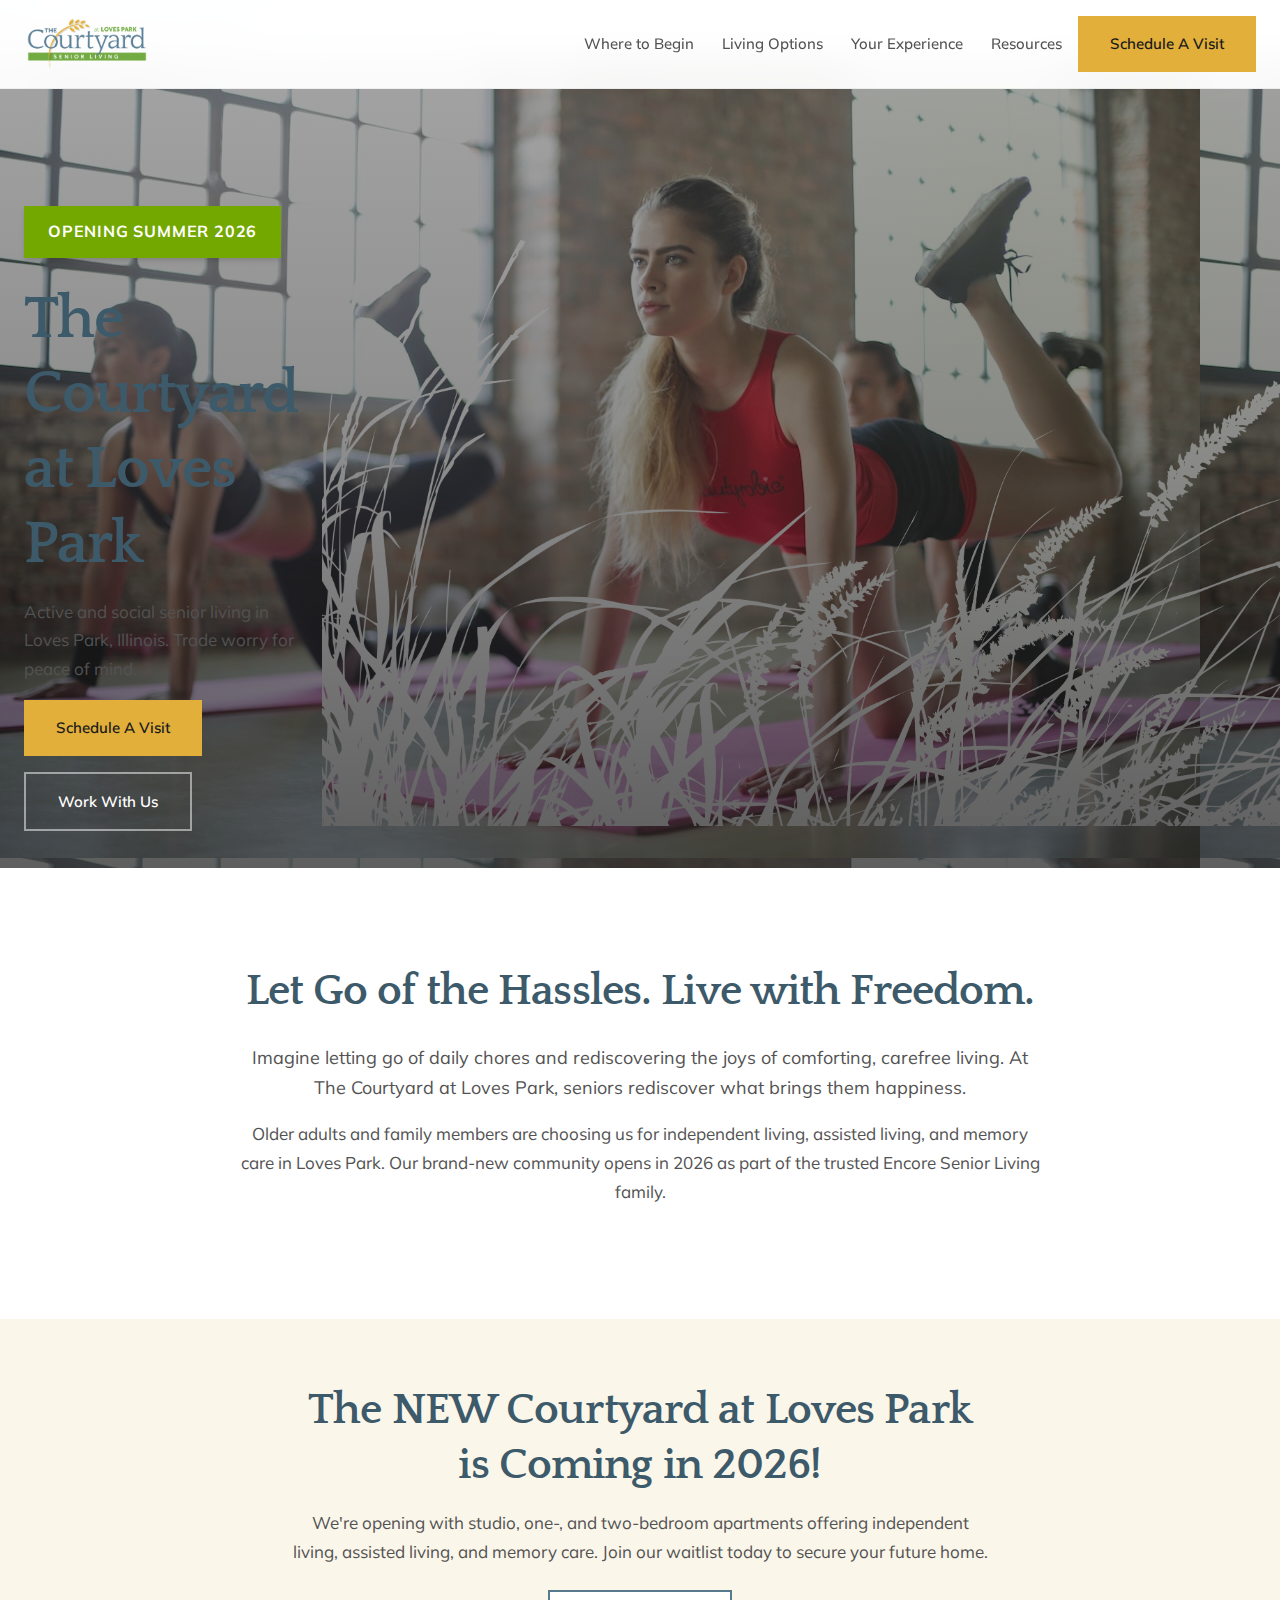
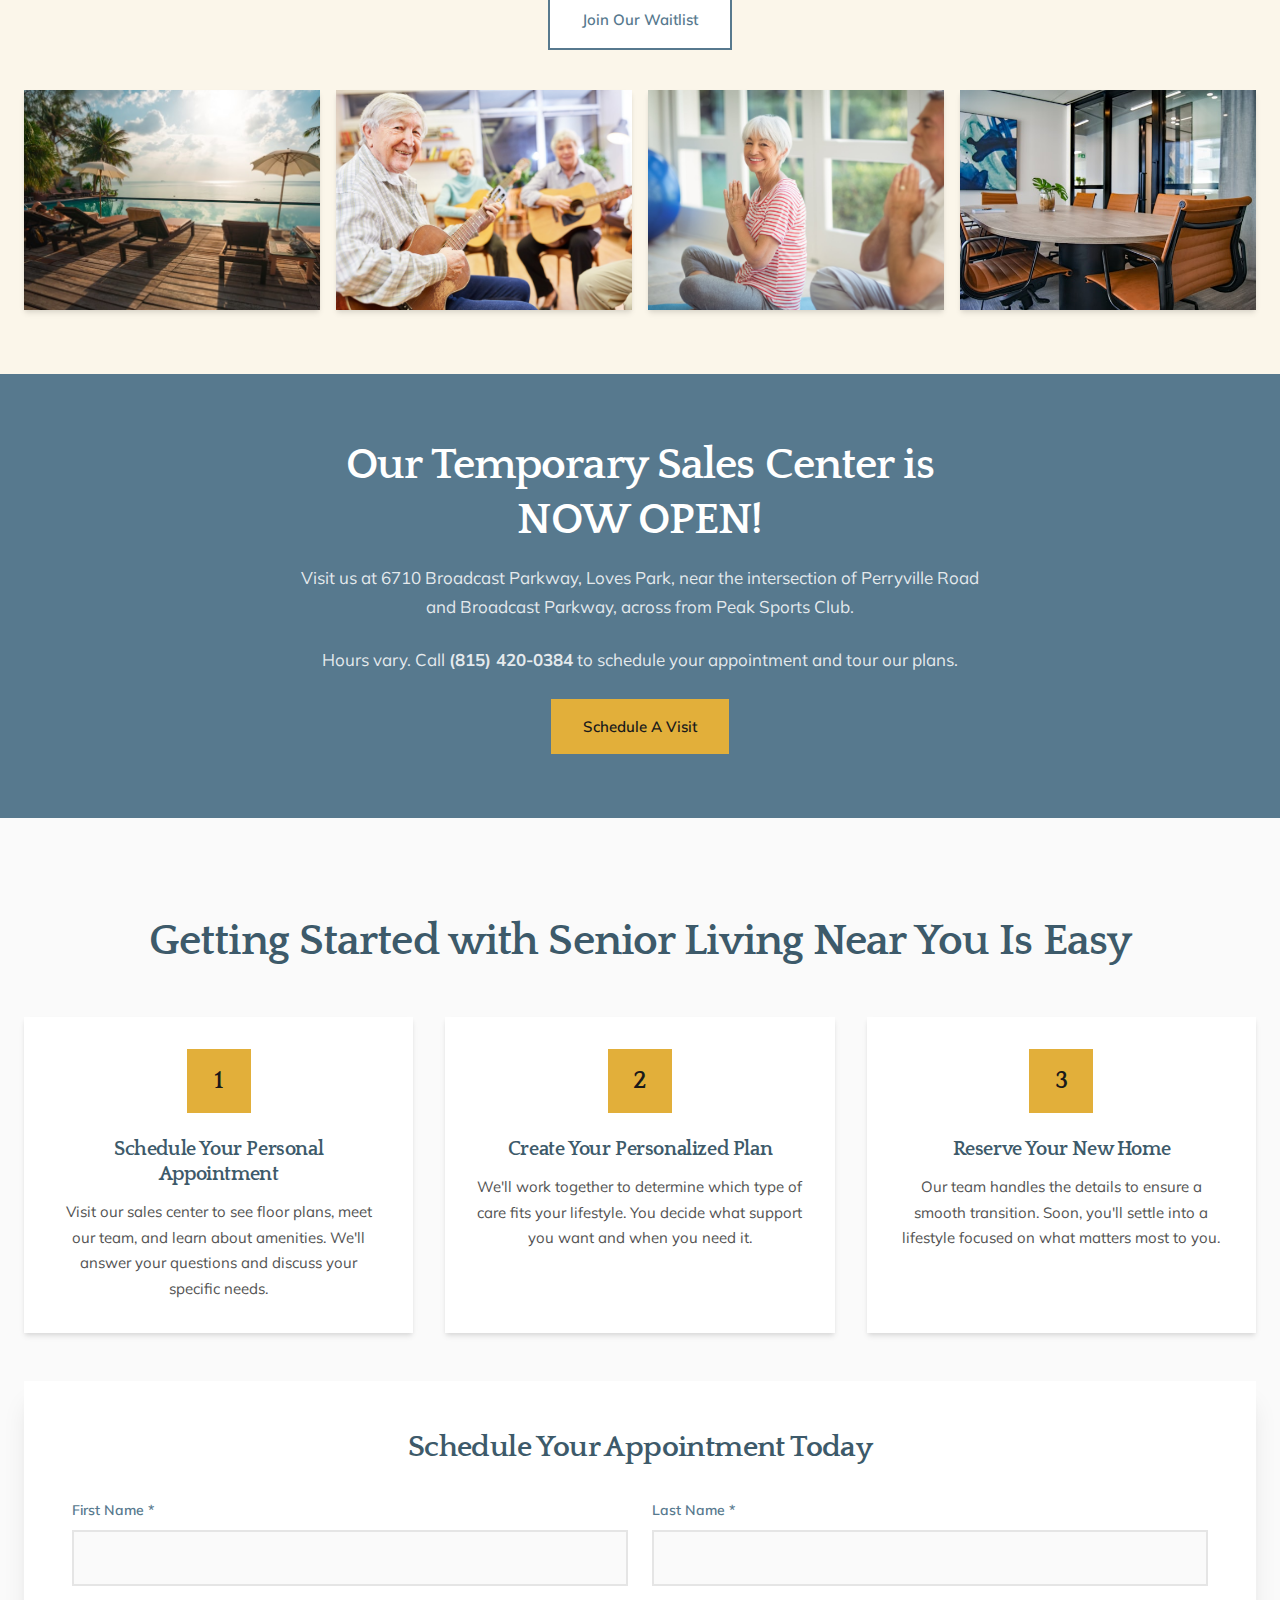
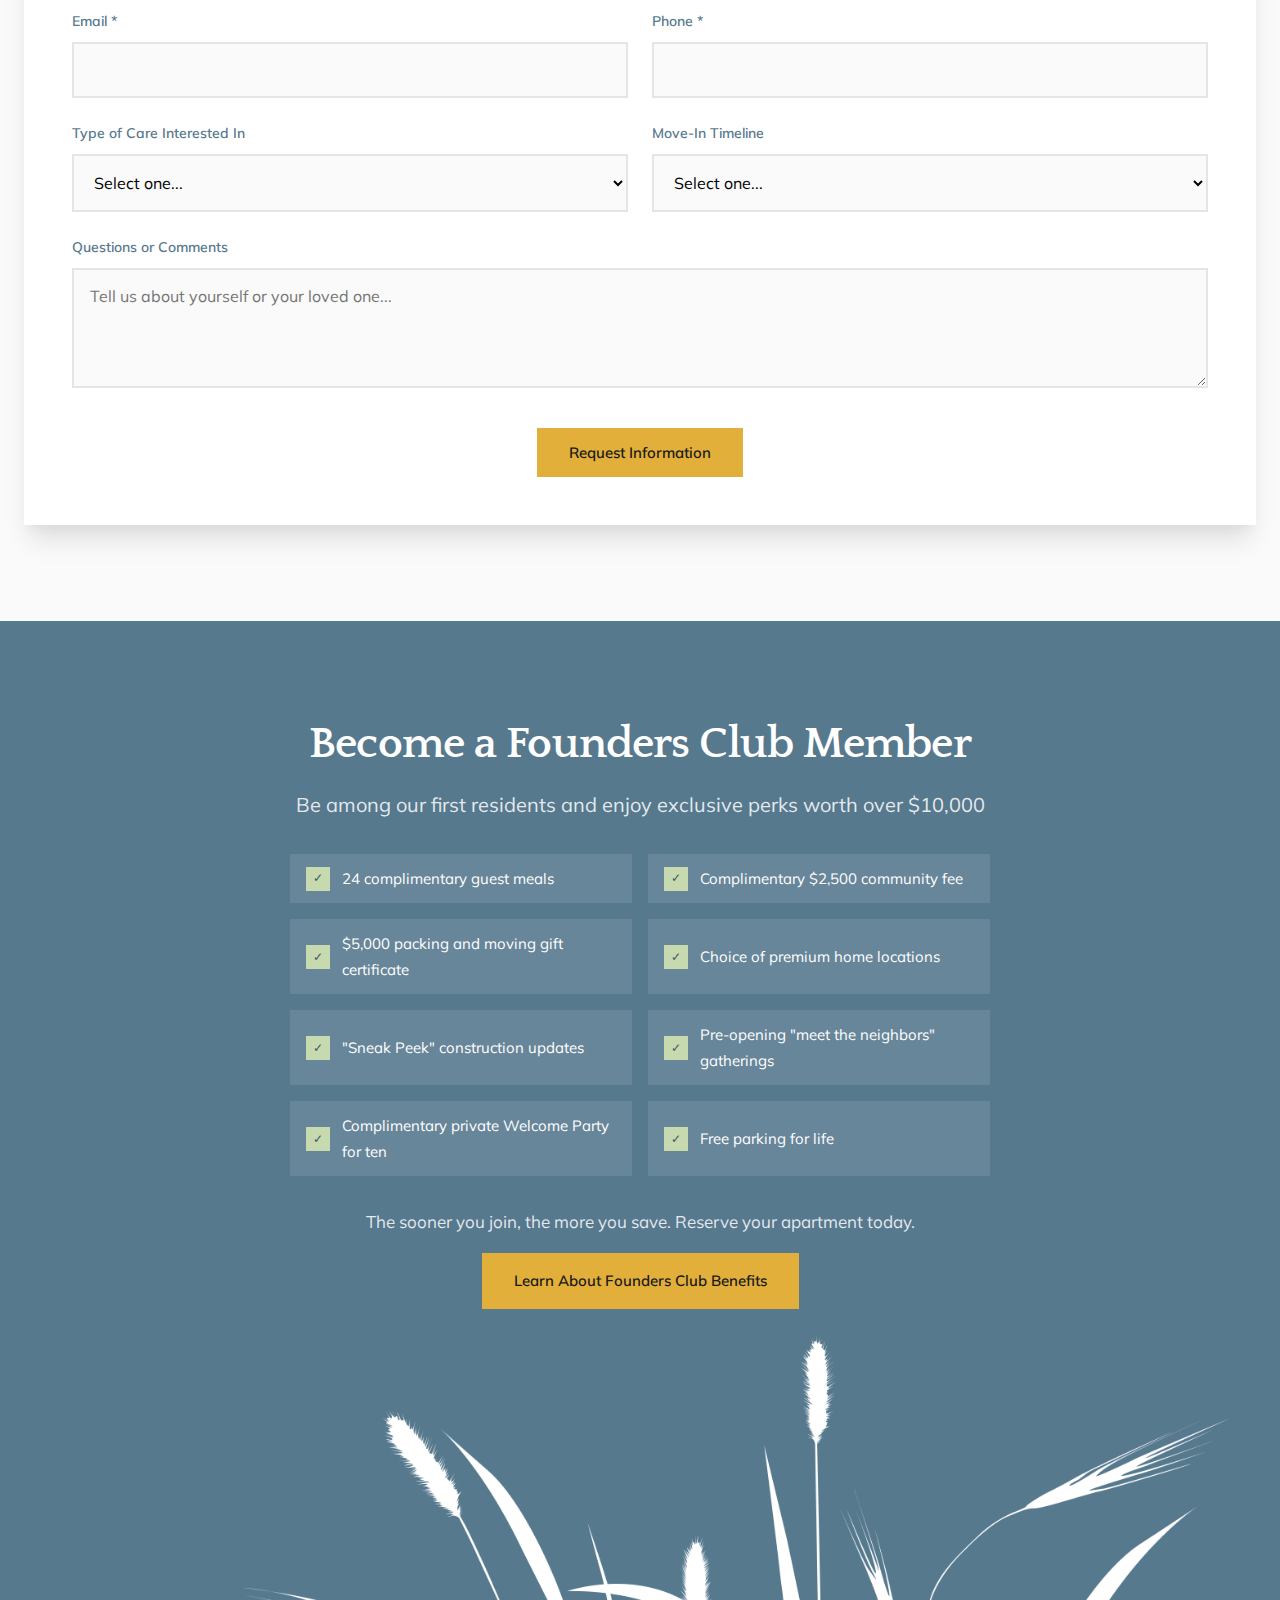
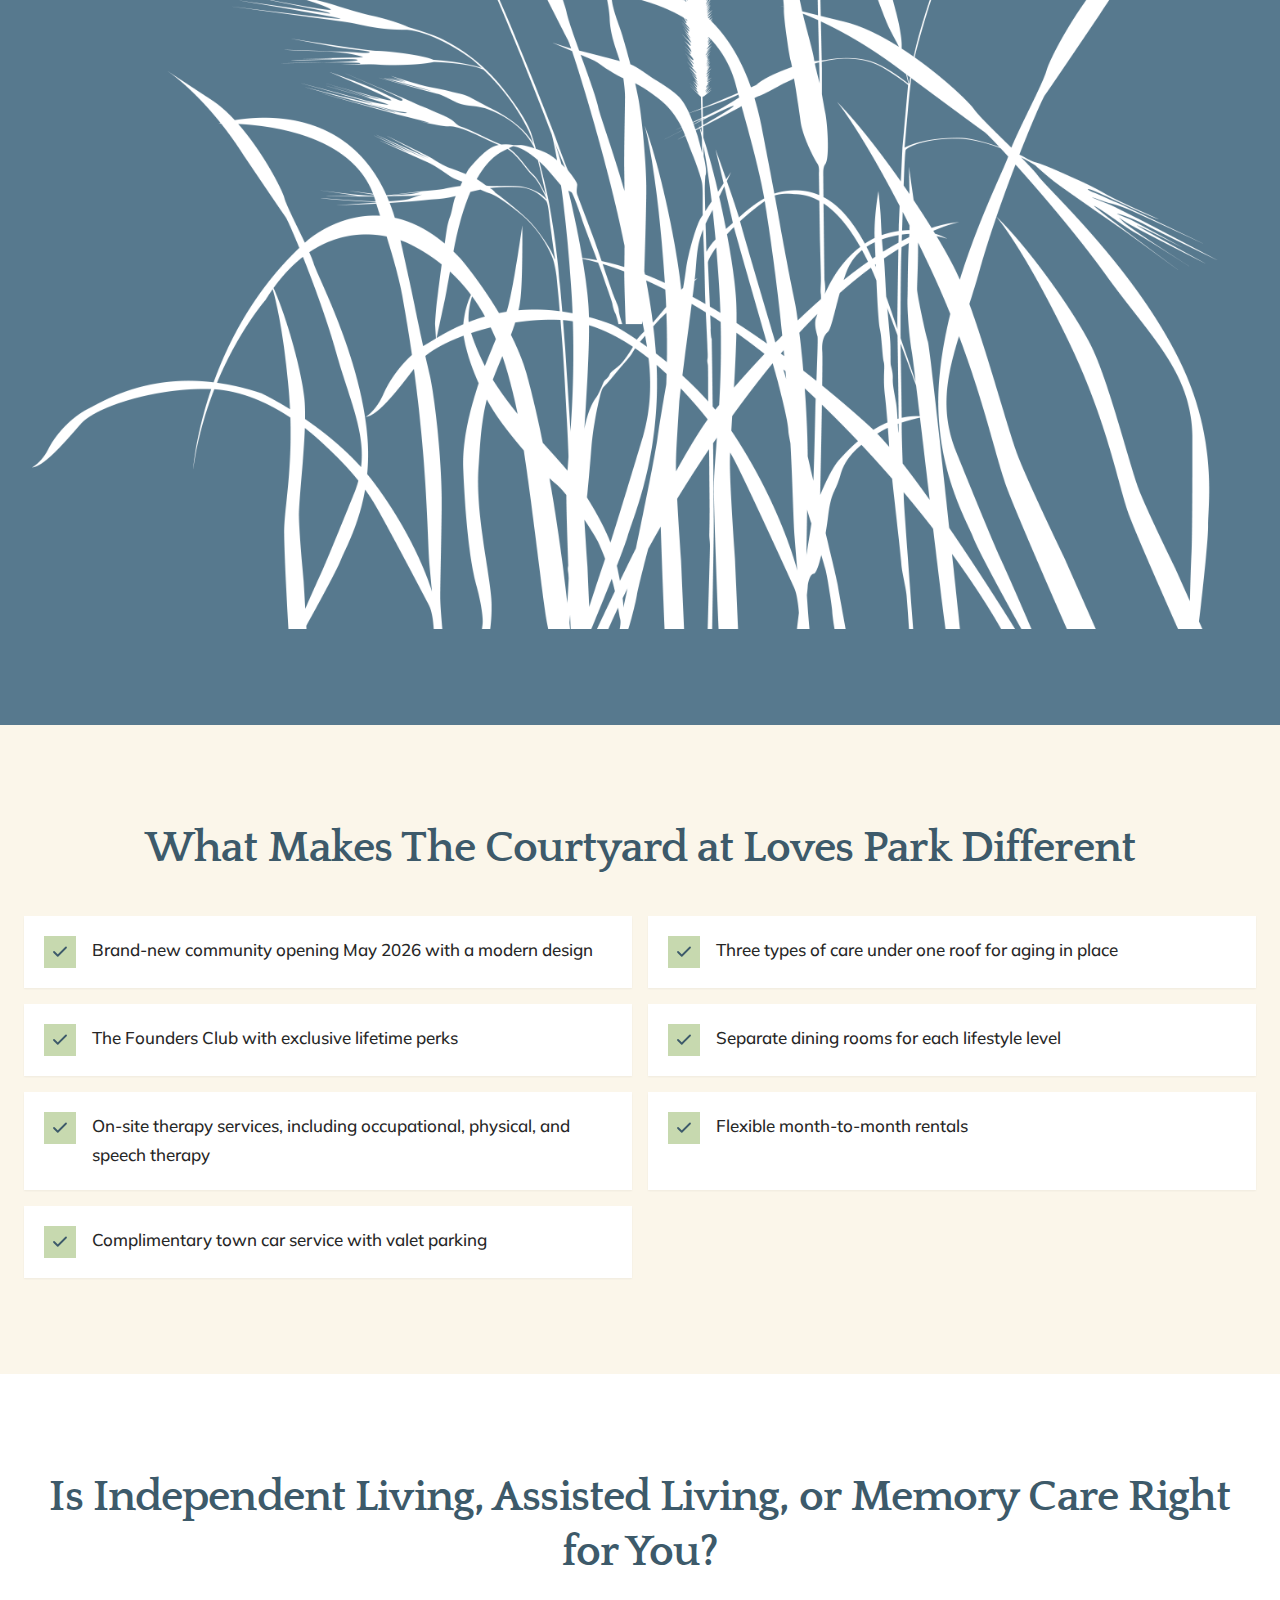
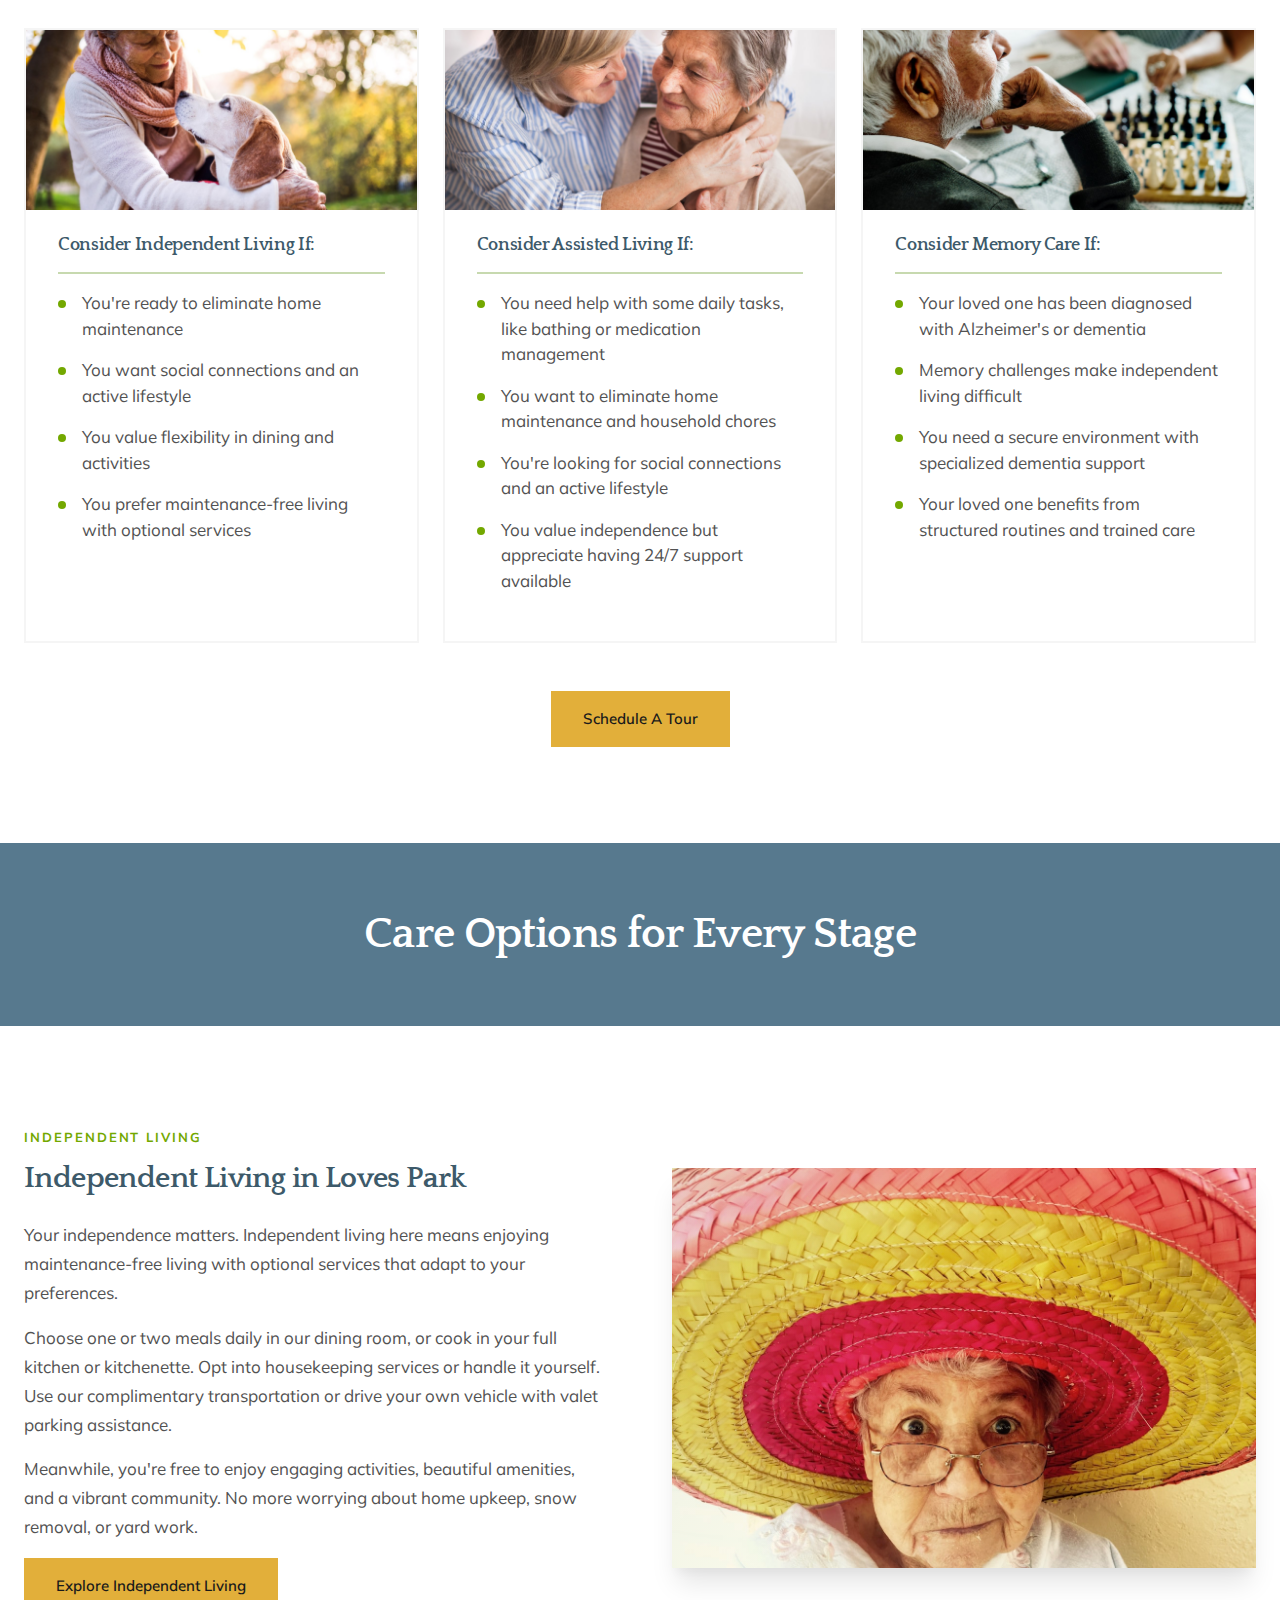
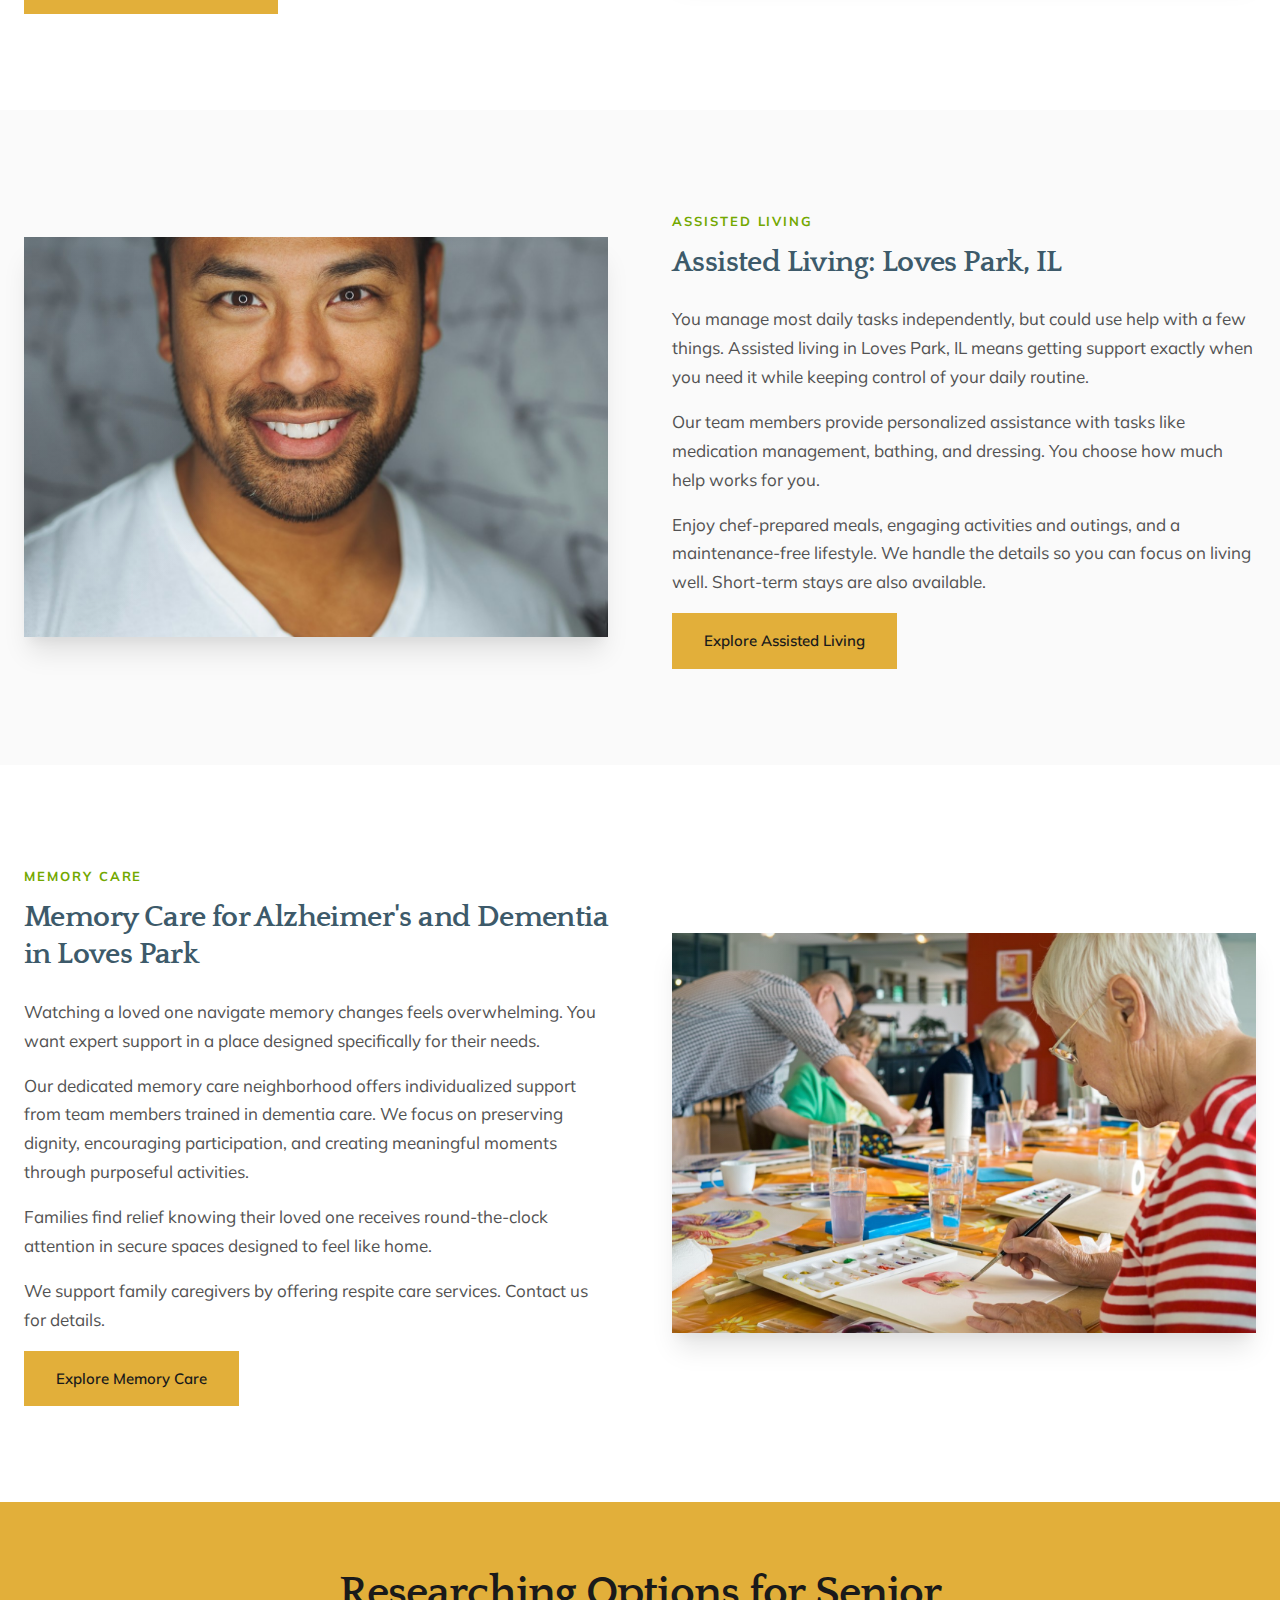
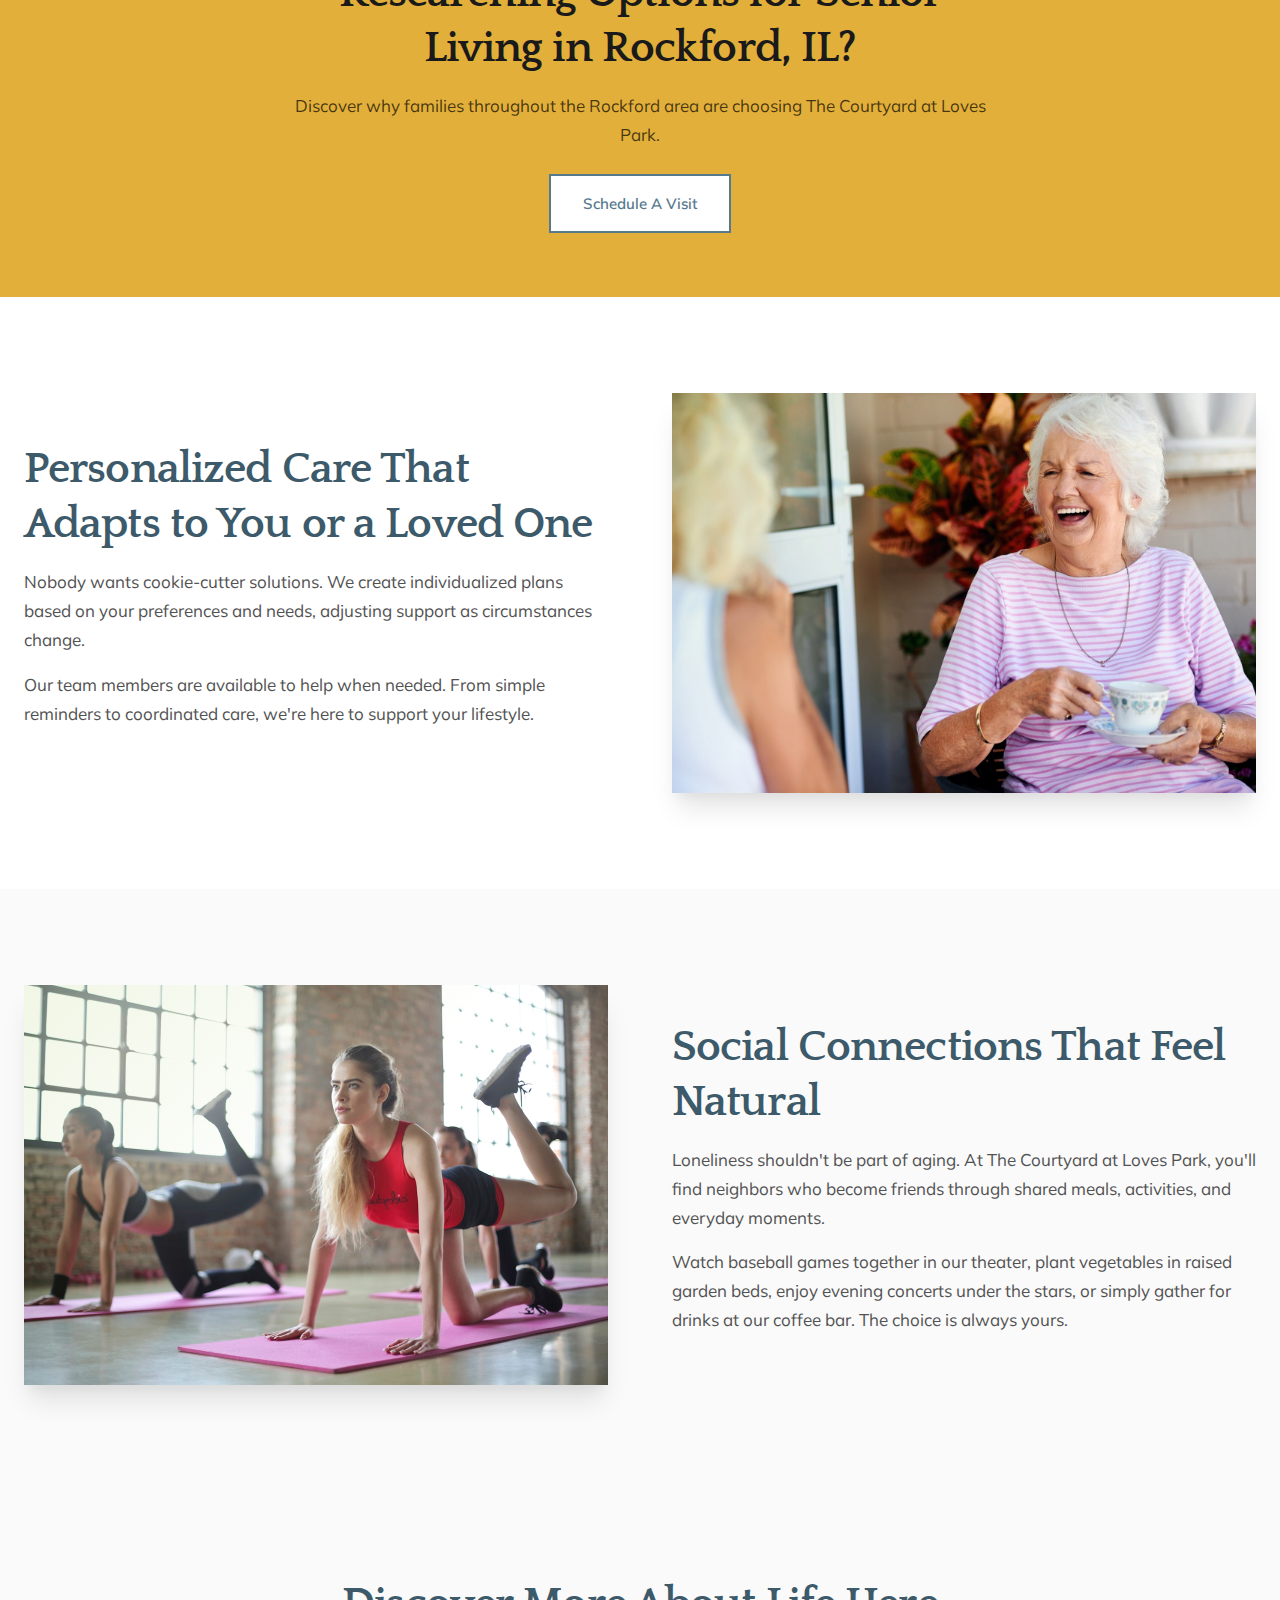
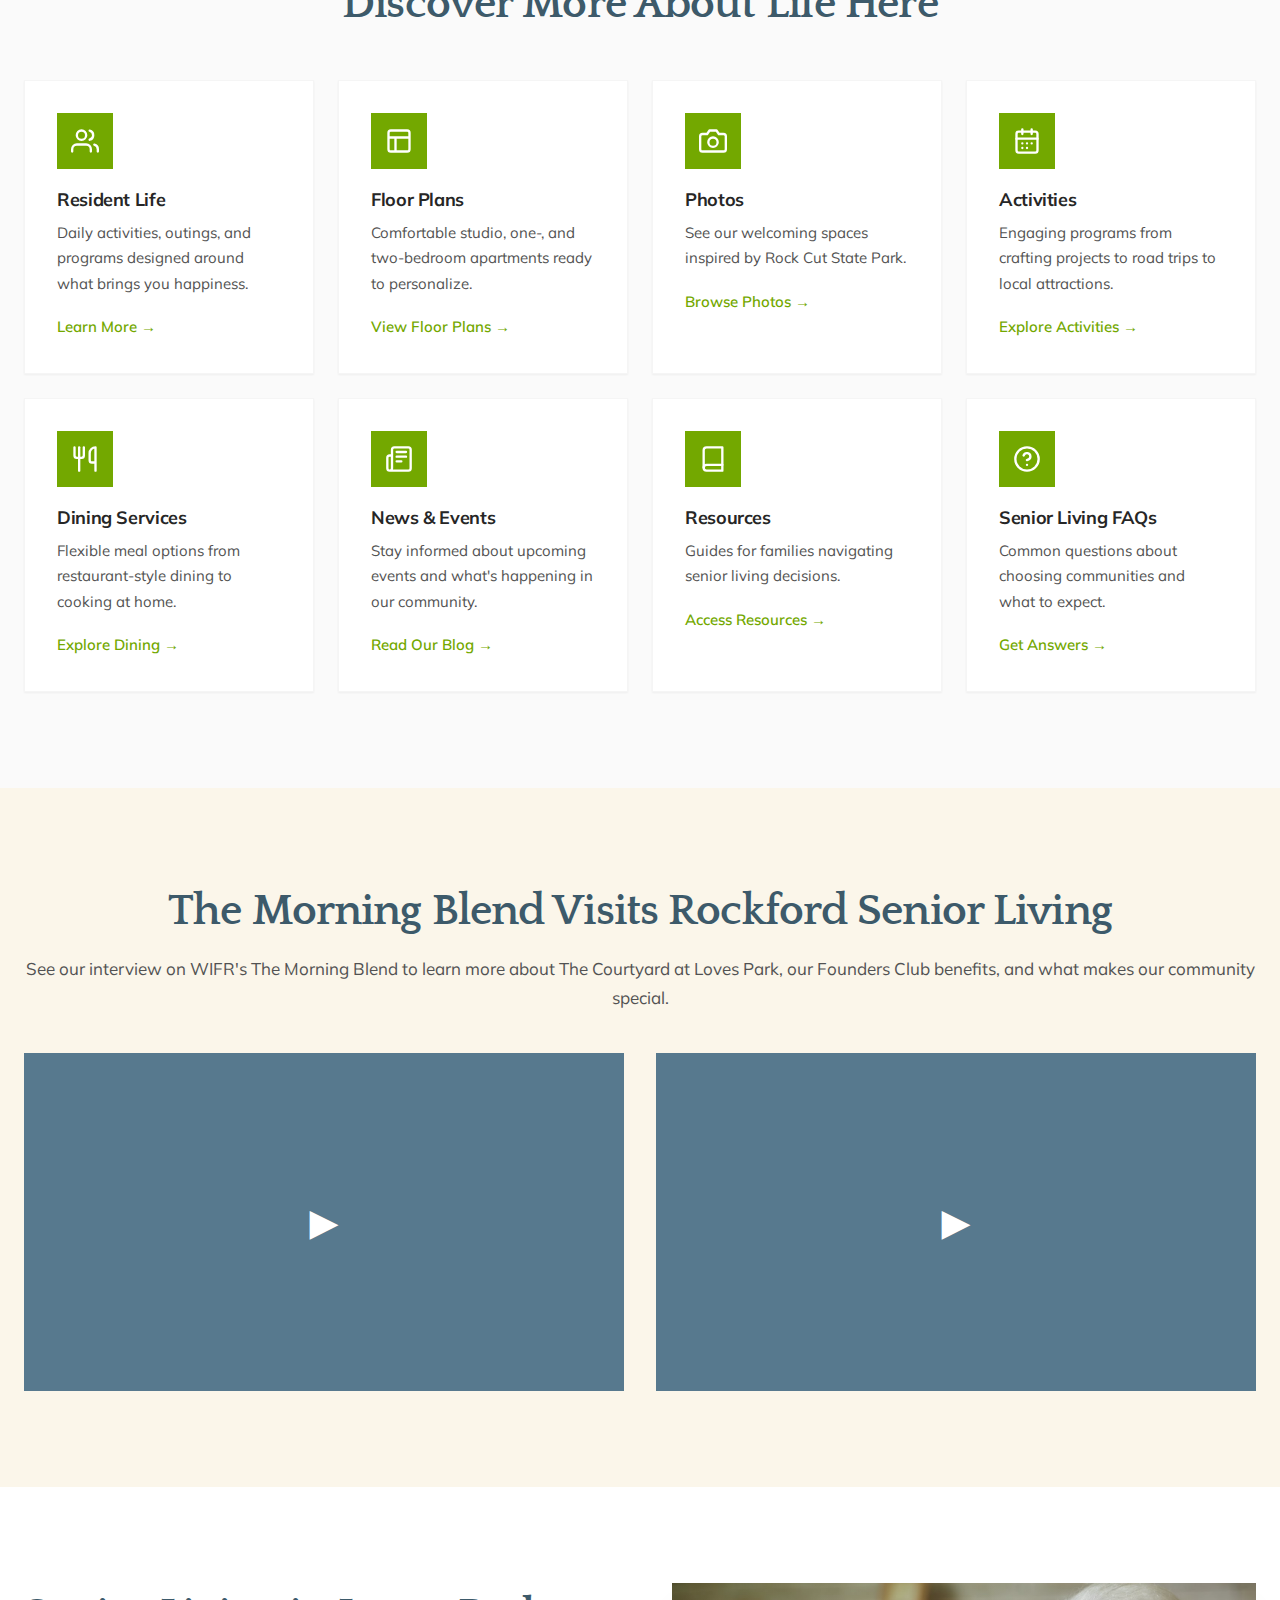
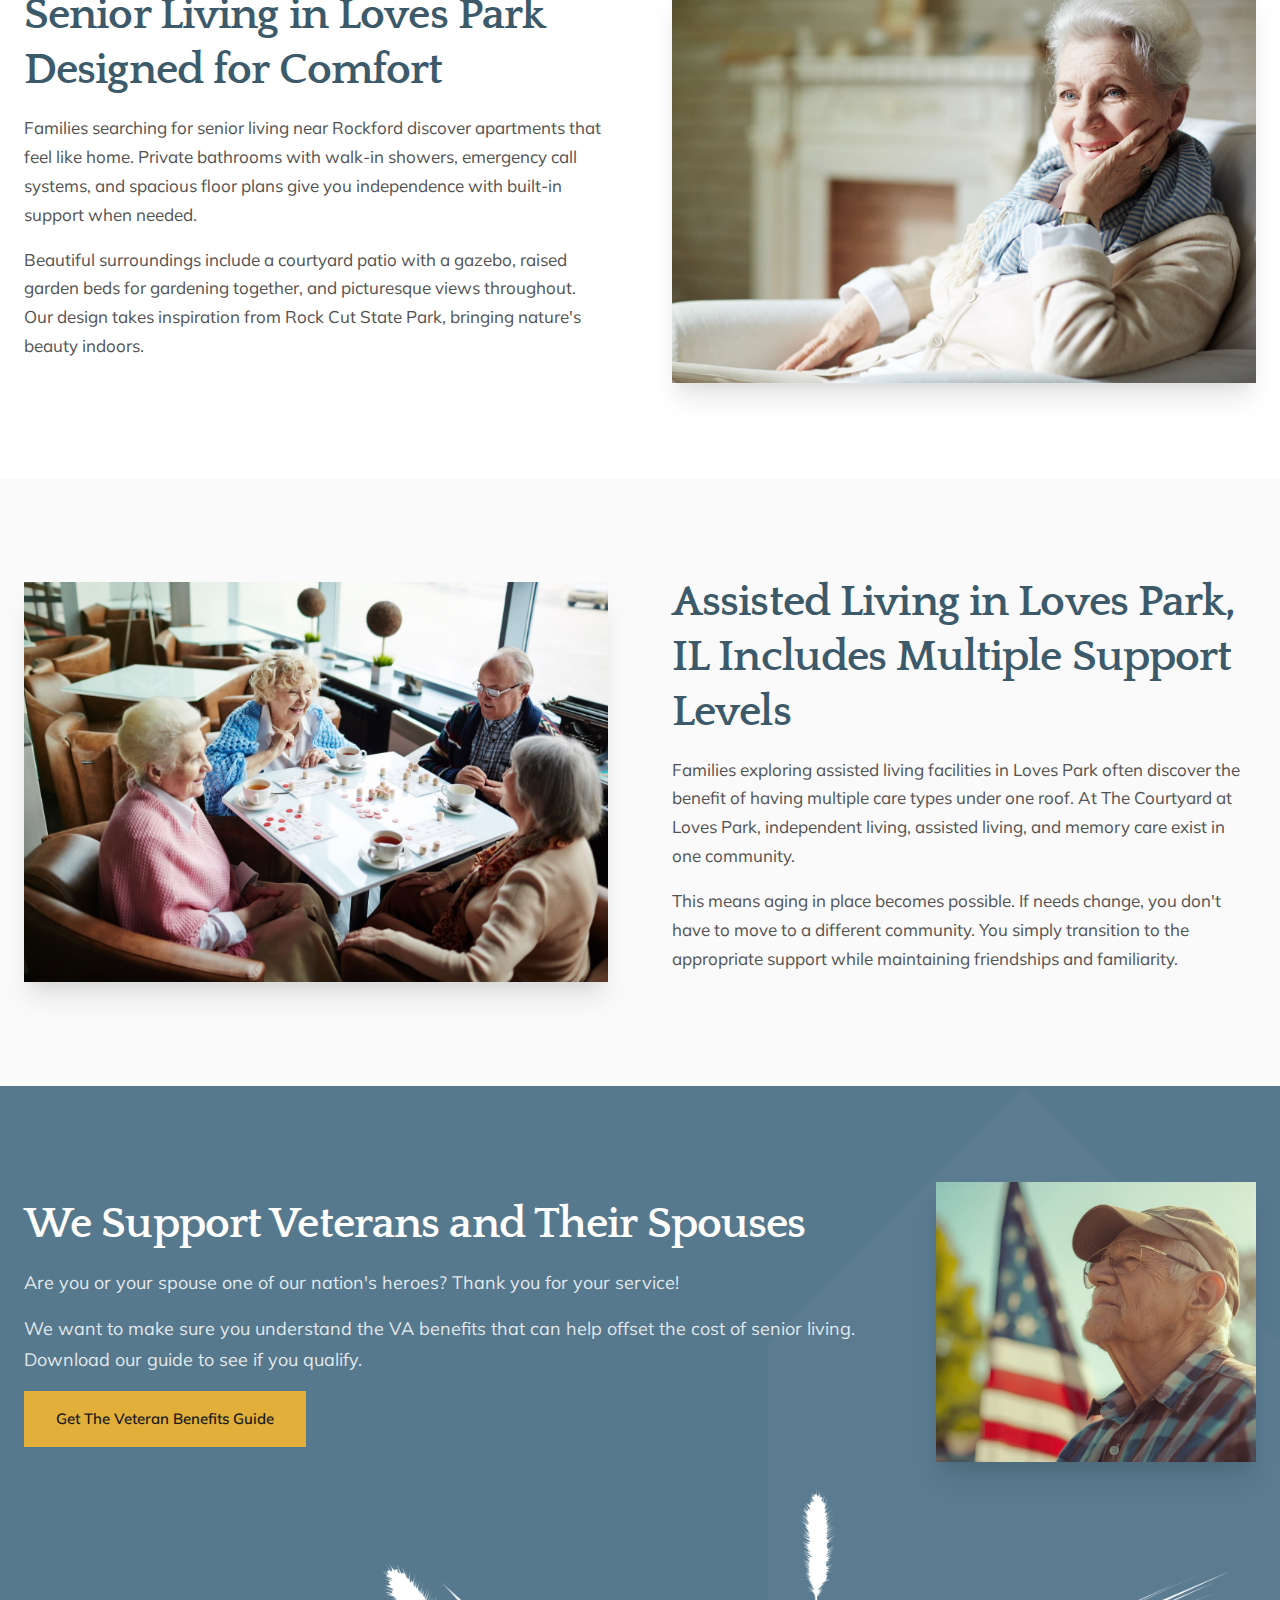
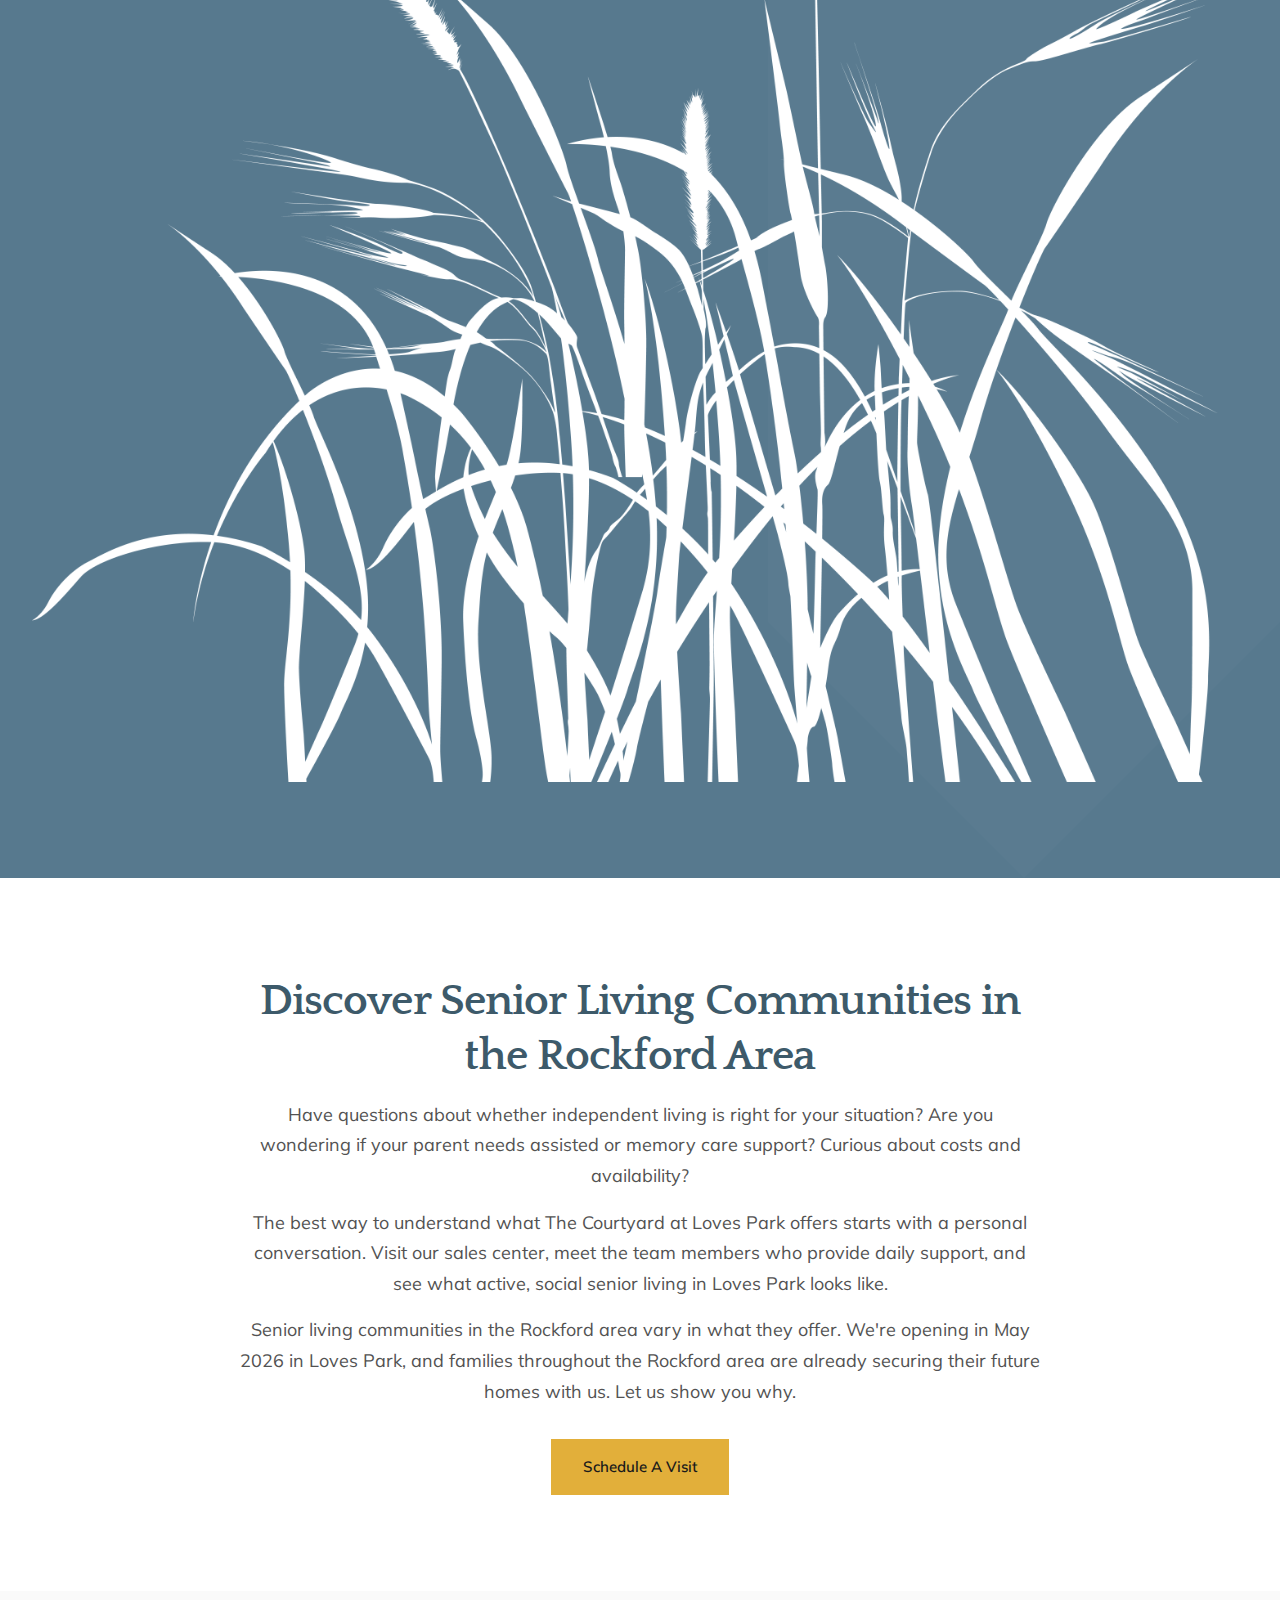
<file: hero-alt-1.html>
<!DOCTYPE html>
<html lang="en">
<head>
  <meta charset="UTF-8">
  <meta name="viewport" content="width=device-width, initial-scale=1.0">
  <meta name="description" content="The Courtyard at Loves Park offers independent living, assisted living, and memory care in Loves Park, Illinois. Opening Summer 2026. Part of the Encore Senior Living family.">
  <title>The Courtyard at Loves Park | Senior Living in Loves Park, IL</title>

  <!-- Preload critical assets -->
  <link rel="preload" href="assets/images/stock/seniors-yoga.jpg" as="image">

  <!-- Google Fonts -->
  <link rel="preconnect" href="https://fonts.googleapis.com">
  <link rel="preconnect" href="https://fonts.gstatic.com" crossorigin>
  <link href="https://fonts.googleapis.com/css2?family=Mulish:wght@400;500;600;700&family=Quattrocento:wght@400;700&display=swap" rel="stylesheet">

  <!-- Styles -->
  <link rel="stylesheet" href="css/styles.css">
</head>
<body>

  <!-- ========================================================================
       HEADER & NAVIGATION - Double Nav Style
       ======================================================================== -->
  <!-- Utility Bar -->
  <div class="utility-bar">
    <div class="utility-bar__inner">
      <nav class="utility-nav">
        <a href="#" class="utility-nav__link">Find A Career</a>
        <span class="utility-nav__divider">|</span>
        <a href="#contact" class="utility-nav__link">Contact Us</a>
        <span class="utility-nav__divider">|</span>
        <a href="#" class="utility-nav__link">Resident & Family Portal</a>
        <span class="utility-nav__divider">|</span>
        <a href="#" class="utility-nav__link">Our Story</a>
      </nav>
      <div class="utility-bar__phone">
        <span>Give Us A Call</span>
        <a href="tel:8154200384" class="utility-bar__phone-number">(815) 420-0384</a>
      </div>
    </div>
  </div>

  <!-- Main Header -->
  <header class="header header--double" id="header">
    <div class="header__inner">
      <a href="/" class="header__logo header__logo--large">
        <img src="assets/images/logo.png" alt="The Courtyard at Loves Park - Senior Living">
      </a>

      <nav class="nav">
        <button class="nav__toggle" aria-label="Toggle navigation" id="navToggle">
          <span></span>
          <span></span>
          <span></span>
        </button>

        <ul class="nav__list" id="navList">
          <li class="nav__item nav__item--dropdown">
            <a href="#" class="nav__link nav__link--arrow">Where to Begin</a>
            <ul class="nav__dropdown">
              <li><a href="#contact" class="nav__dropdown-link">Schedule A Tour</a></li>
              <li><a href="#" class="nav__dropdown-link">Founders Club</a></li>
              <li><a href="#" class="nav__dropdown-link">FAQs</a></li>
            </ul>
          </li>
          <li class="nav__item nav__item--dropdown">
            <a href="#" class="nav__link nav__link--arrow">Living Options</a>
            <ul class="nav__dropdown">
              <li><a href="#independent-living" class="nav__dropdown-link">Independent Living</a></li>
              <li><a href="#assisted-living" class="nav__dropdown-link">Assisted Living</a></li>
              <li><a href="#memory-care" class="nav__dropdown-link">Memory Care</a></li>
            </ul>
          </li>
          <li class="nav__item nav__item--dropdown">
            <a href="#" class="nav__link nav__link--arrow">Your Experience</a>
            <ul class="nav__dropdown">
              <li><a href="#" class="nav__dropdown-link">Resident Life</a></li>
              <li><a href="#" class="nav__dropdown-link">Dining</a></li>
              <li><a href="#" class="nav__dropdown-link">Activities</a></li>
            </ul>
          </li>
          <li class="nav__item nav__item--dropdown">
            <a href="#" class="nav__link nav__link--arrow">Resources</a>
            <ul class="nav__dropdown">
              <li><a href="#" class="nav__dropdown-link">Floor Plans</a></li>
              <li><a href="#" class="nav__dropdown-link">Photos</a></li>
              <li><a href="#" class="nav__dropdown-link">Blog</a></li>
            </ul>
          </li>
          <li class="nav__item nav__item--cta"><a href="#contact" class="btn btn--primary nav__cta">Schedule A Visit</a></li>
        </ul>
      </nav>
    </div>
  </header>

  <main>
    <!-- ========================================================================
         HERO SECTION - Warm Editorial Style
         ======================================================================== -->
    <section class="hero hero--warm" style="background-image: url('assets/images/stock/seniors-yoga.jpg');">
      <div class="hero__overlay hero__overlay--warm"></div>
      <div class="container">
        <div class="hero__content hero__content--bottom-left">
          <div class="hero__badge hero__badge--large">
            Opening Summer 2026
          </div>
          <h1 class="hero__title-xl">The Courtyard at Loves Park</h1>
          <p class="hero__subtitle-lg">Active and social senior living in Loves Park, Illinois. Trade worry for peace of mind.</p>
          <div class="btn-group">
            <a href="#contact" class="btn btn--primary">Schedule A Visit</a>
            <a href="#" class="btn btn--outline">Work With Us</a>
          </div>
        </div>
      </div>
      <img src="assets/images/grass/encore-grass-white.png" alt="" class="grass-divider grass-divider--bottom-right" aria-hidden="true">
    </section>

    <!-- ========================================================================
         INTRO SECTION
         ======================================================================== -->
    <section class="section intro">
      <div class="container">
        <div class="intro__content">
          <h2 class="intro__title">Let Go of the Hassles. Live with Freedom.</h2>
          <p class="intro__text">Imagine letting go of daily chores and rediscovering the joys of comforting, carefree living. At The Courtyard at Loves Park, seniors rediscover what brings them happiness.</p>
          <p>Older adults and family members are choosing us for independent living, assisted living, and memory care in Loves Park. Our brand-new community opens in 2026 as part of the trusted Encore Senior Living family.</p>
        </div>
      </div>
    </section>

    <!-- ========================================================================
         CALLOUT 1 - Coming in 2026 with Gallery
         ======================================================================== -->
    <section class="callout callout--amber">
      <div class="container">
        <div class="callout__content">
          <h2>The NEW Courtyard at Loves Park is Coming in 2026!</h2>
          <p>We're opening with studio, one-, and two-bedroom apartments offering independent living, assisted living, and memory care. Join our waitlist today to secure your future home.</p>
          <a href="#contact" class="btn btn--secondary">Join Our Waitlist</a>
        </div>

        <!-- Image Gallery -->
        <div class="gallery">
          <div class="gallery__item">
            <img src="assets/images/stock/gallery-1.jpg" alt="Community exterior view">
          </div>
          <div class="gallery__item">
            <img src="assets/images/stock/gallery-2.jpg" alt="Elegant common area">
          </div>
          <div class="gallery__item">
            <img src="assets/images/stock/gallery-3.jpg" alt="Comfortable apartment interior">
          </div>
          <div class="gallery__item">
            <img src="assets/images/stock/gallery-4.jpg" alt="Beautiful outdoor spaces">
          </div>
        </div>
      </div>
    </section>

    <!-- ========================================================================
         CALLOUT 2 - Sales Center Open
         ======================================================================== -->
    <section class="callout callout--slate">
      <div class="container">
        <div class="callout__content">
          <h2>Our Temporary Sales Center is NOW OPEN!</h2>
          <p>Visit us at 6710 Broadcast Parkway, Loves Park, near the intersection of Perryville Road and Broadcast Parkway, across from Peak Sports Club.</p>
          <p>Hours vary. Call <strong>(815) 420-0384</strong> to schedule your appointment and tour our plans.</p>
          <a href="#contact" class="btn btn--primary">Schedule A Visit</a>
        </div>
      </div>
    </section>

    <!-- ========================================================================
         GETTING STARTED STEPS
         ======================================================================== -->
    <section class="section steps">
      <div class="container">
        <h2 class="text-center">Getting Started with Senior Living Near You Is Easy</h2>

        <div class="steps__grid">
          <div class="step">
            <div class="step__number">1</div>
            <h3 class="step__title">Schedule Your Personal Appointment</h3>
            <p class="step__text">Visit our sales center to see floor plans, meet our team, and learn about amenities. We'll answer your questions and discuss your specific needs.</p>
          </div>

          <div class="step">
            <div class="step__number">2</div>
            <h3 class="step__title">Create Your Personalized Plan</h3>
            <p class="step__text">We'll work together to determine which type of care fits your lifestyle. You decide what support you want and when you need it.</p>
          </div>

          <div class="step">
            <div class="step__number">3</div>
            <h3 class="step__title">Reserve Your New Home</h3>
            <p class="step__text">Our team handles the details to ensure a smooth transition. Soon, you'll settle into a lifestyle focused on what matters most to you.</p>
          </div>
        </div>

        <!-- Contact Form -->
        <div class="form-section" id="contact">
          <h3 class="form__title">Schedule Your Appointment Today</h3>
          <form class="form">
            <div class="form__grid">
              <div class="form__group">
                <label class="form__label" for="firstName">First Name *</label>
                <input type="text" id="firstName" name="firstName" class="form__input" required>
              </div>
              <div class="form__group">
                <label class="form__label" for="lastName">Last Name *</label>
                <input type="text" id="lastName" name="lastName" class="form__input" required>
              </div>
              <div class="form__group">
                <label class="form__label" for="email">Email *</label>
                <input type="email" id="email" name="email" class="form__input" required>
              </div>
              <div class="form__group">
                <label class="form__label" for="phone">Phone *</label>
                <input type="tel" id="phone" name="phone" class="form__input" required>
              </div>
              <div class="form__group">
                <label class="form__label" for="careType">Type of Care Interested In</label>
                <select id="careType" name="careType" class="form__select">
                  <option value="">Select one...</option>
                  <option value="independent">Independent Living</option>
                  <option value="assisted">Assisted Living</option>
                  <option value="memory">Memory Care</option>
                  <option value="not-sure">Not Sure Yet</option>
                </select>
              </div>
              <div class="form__group">
                <label class="form__label" for="timeline">Move-In Timeline</label>
                <select id="timeline" name="timeline" class="form__select">
                  <option value="">Select one...</option>
                  <option value="immediately">As soon as possible</option>
                  <option value="1-3">1-3 months</option>
                  <option value="3-6">3-6 months</option>
                  <option value="6-12">6-12 months</option>
                  <option value="planning">Just planning ahead</option>
                </select>
              </div>
              <div class="form__group form__group--full">
                <label class="form__label" for="message">Questions or Comments</label>
                <textarea id="message" name="message" class="form__textarea" placeholder="Tell us about yourself or your loved one..."></textarea>
              </div>
              <div class="form__submit">
                <button type="submit" class="btn btn--primary">Request Information</button>
              </div>
            </div>
          </form>
        </div>
      </div>
    </section>

    <!-- ========================================================================
         FOUNDERS CLUB
         ======================================================================== -->
    <section class="section founders text-white">
      <div class="container">
        <div class="text-center">
          <h2>Become a Founders Club Member</h2>
          <p class="lead">Be among our first residents and enjoy exclusive perks worth over $10,000</p>
        </div>

        <div class="founders__perks">
          <div class="founders__perk">
            <span class="founders__perk-icon">&#10003;</span>
            24 complimentary guest meals
          </div>
          <div class="founders__perk">
            <span class="founders__perk-icon">&#10003;</span>
            Complimentary $2,500 community fee
          </div>
          <div class="founders__perk">
            <span class="founders__perk-icon">&#10003;</span>
            $5,000 packing and moving gift certificate
          </div>
          <div class="founders__perk">
            <span class="founders__perk-icon">&#10003;</span>
            Choice of premium home locations
          </div>
          <div class="founders__perk">
            <span class="founders__perk-icon">&#10003;</span>
            "Sneak Peek" construction updates
          </div>
          <div class="founders__perk">
            <span class="founders__perk-icon">&#10003;</span>
            Pre-opening "meet the neighbors" gatherings
          </div>
          <div class="founders__perk">
            <span class="founders__perk-icon">&#10003;</span>
            Complimentary private Welcome Party for ten
          </div>
          <div class="founders__perk">
            <span class="founders__perk-icon">&#10003;</span>
            Free parking for life
          </div>
        </div>

        <div class="text-center">
          <p>The sooner you join, the more you save. Reserve your apartment today.</p>
          <a href="#" class="btn btn--primary">Learn About Founders Club Benefits</a>
        </div>
      </div>
      <img src="assets/images/grass/encore-grass-2-white.png" alt="" class="grass-divider grass-divider--bottom-right" aria-hidden="true">
    </section>

    <!-- ========================================================================
         WHAT MAKES US DIFFERENT
         ======================================================================== -->
    <section class="section features">
      <div class="container">
        <h2 class="text-center">What Makes The Courtyard at Loves Park Different</h2>

        <div class="features__grid">
          <div class="feature">
            <div class="feature__icon feature__icon--check">
              <svg width="20" height="20" viewBox="0 0 20 20" fill="none" xmlns="http://www.w3.org/2000/svg">
                <path d="M16.667 5L7.5 14.167L3.333 10" stroke="currentColor" stroke-width="2" stroke-linecap="round" stroke-linejoin="round"/>
              </svg>
            </div>
            <p class="feature__text">Brand-new community opening May 2026 with a modern design</p>
          </div>
          <div class="feature">
            <div class="feature__icon feature__icon--check">
              <svg width="20" height="20" viewBox="0 0 20 20" fill="none" xmlns="http://www.w3.org/2000/svg">
                <path d="M16.667 5L7.5 14.167L3.333 10" stroke="currentColor" stroke-width="2" stroke-linecap="round" stroke-linejoin="round"/>
              </svg>
            </div>
            <p class="feature__text">Three types of care under one roof for aging in place</p>
          </div>
          <div class="feature">
            <div class="feature__icon feature__icon--check">
              <svg width="20" height="20" viewBox="0 0 20 20" fill="none" xmlns="http://www.w3.org/2000/svg">
                <path d="M16.667 5L7.5 14.167L3.333 10" stroke="currentColor" stroke-width="2" stroke-linecap="round" stroke-linejoin="round"/>
              </svg>
            </div>
            <p class="feature__text">The Founders Club with exclusive lifetime perks</p>
          </div>
          <div class="feature">
            <div class="feature__icon feature__icon--check">
              <svg width="20" height="20" viewBox="0 0 20 20" fill="none" xmlns="http://www.w3.org/2000/svg">
                <path d="M16.667 5L7.5 14.167L3.333 10" stroke="currentColor" stroke-width="2" stroke-linecap="round" stroke-linejoin="round"/>
              </svg>
            </div>
            <p class="feature__text">Separate dining rooms for each lifestyle level</p>
          </div>
          <div class="feature">
            <div class="feature__icon feature__icon--check">
              <svg width="20" height="20" viewBox="0 0 20 20" fill="none" xmlns="http://www.w3.org/2000/svg">
                <path d="M16.667 5L7.5 14.167L3.333 10" stroke="currentColor" stroke-width="2" stroke-linecap="round" stroke-linejoin="round"/>
              </svg>
            </div>
            <p class="feature__text">On-site therapy services, including occupational, physical, and speech therapy</p>
          </div>
          <div class="feature">
            <div class="feature__icon feature__icon--check">
              <svg width="20" height="20" viewBox="0 0 20 20" fill="none" xmlns="http://www.w3.org/2000/svg">
                <path d="M16.667 5L7.5 14.167L3.333 10" stroke="currentColor" stroke-width="2" stroke-linecap="round" stroke-linejoin="round"/>
              </svg>
            </div>
            <p class="feature__text">Flexible month-to-month rentals</p>
          </div>
          <div class="feature">
            <div class="feature__icon feature__icon--check">
              <svg width="20" height="20" viewBox="0 0 20 20" fill="none" xmlns="http://www.w3.org/2000/svg">
                <path d="M16.667 5L7.5 14.167L3.333 10" stroke="currentColor" stroke-width="2" stroke-linecap="round" stroke-linejoin="round"/>
              </svg>
            </div>
            <p class="feature__text">Complimentary town car service with valet parking</p>
          </div>
        </div>
      </div>
    </section>

    <!-- ========================================================================
         CARE COMPARISON
         ======================================================================== -->
    <section class="section comparison">
      <div class="container">
        <h2 class="text-center">Is Independent Living, Assisted Living, or Memory Care Right for You?</h2>

        <div class="comparison__grid">
          <div class="comparison__card">
            <div class="comparison__card-image">
              <img src="assets/images/stock/senior-il-card.jpg" alt="Senior woman enjoying time with her dog outdoors">
            </div>
            <div class="comparison__card-header">
              <h3 class="comparison__card-title">Consider Independent Living If:</h3>
            </div>
            <ul class="comparison__list comparison__list--large">
              <li>You're ready to eliminate home maintenance</li>
              <li>You want social connections and an active lifestyle</li>
              <li>You value flexibility in dining and activities</li>
              <li>You prefer maintenance-free living with optional services</li>
            </ul>
          </div>

          <div class="comparison__card">
            <div class="comparison__card-image">
              <img src="assets/images/stock/senior-al-card.jpg" alt="Caregiver providing compassionate support to senior">
            </div>
            <div class="comparison__card-header">
              <h3 class="comparison__card-title">Consider Assisted Living If:</h3>
            </div>
            <ul class="comparison__list comparison__list--large">
              <li>You need help with some daily tasks, like bathing or medication management</li>
              <li>You want to eliminate home maintenance and household chores</li>
              <li>You're looking for social connections and an active lifestyle</li>
              <li>You value independence but appreciate having 24/7 support available</li>
            </ul>
          </div>

          <div class="comparison__card">
            <div class="comparison__card-image">
              <img src="assets/images/stock/senior-mc-card.jpg" alt="Senior engaged in thoughtful activity">
            </div>
            <div class="comparison__card-header">
              <h3 class="comparison__card-title">Consider Memory Care If:</h3>
            </div>
            <ul class="comparison__list comparison__list--large">
              <li>Your loved one has been diagnosed with Alzheimer's or dementia</li>
              <li>Memory challenges make independent living difficult</li>
              <li>You need a secure environment with specialized dementia support</li>
              <li>Your loved one benefits from structured routines and trained care</li>
            </ul>
          </div>
        </div>

        <div class="text-center" style="margin-top: 3rem;">
          <a href="#contact" class="btn btn--primary">Schedule A Tour</a>
        </div>
      </div>
    </section>

    <!-- ========================================================================
         CARE OPTIONS HEADER
         ======================================================================== -->
    <section class="callout callout--slate">
      <div class="container">
        <h2 class="text-center" style="margin-bottom: 0;">Care Options for Every Stage</h2>
      </div>
    </section>

    <!-- ========================================================================
         INDEPENDENT LIVING
         ======================================================================== -->
    <section class="section" id="independent-living">
      <div class="container">
        <div class="care-option">
          <div class="care-option__content">
            <span class="eyebrow">Independent Living</span>
            <h3>Independent Living in Loves Park</h3>
            <p>Your independence matters. Independent living here means enjoying maintenance-free living with optional services that adapt to your preferences.</p>
            <p>Choose one or two meals daily in our dining room, or cook in your full kitchen or kitchenette. Opt into housekeeping services or handle it yourself. Use our complimentary transportation or drive your own vehicle with valet parking assistance.</p>
            <p>Meanwhile, you're free to enjoy engaging activities, beautiful amenities, and a vibrant community. No more worrying about home upkeep, snow removal, or yard work.</p>
            <a href="#" class="btn btn--primary">Explore Independent Living</a>
          </div>
          <div class="care-option__image">
            <img src="assets/images/stock/seniors-walking.jpg" alt="Senior woman enjoying time outdoors with her dog">
          </div>
        </div>
      </div>
    </section>

    <!-- ========================================================================
         ASSISTED LIVING
         ======================================================================== -->
    <section class="section content-section--alt" id="assisted-living">
      <div class="container">
        <div class="care-option care-option--reverse">
          <div class="care-option__content">
            <span class="eyebrow">Assisted Living</span>
            <h3>Assisted Living: Loves Park, IL</h3>
            <p>You manage most daily tasks independently, but could use help with a few things. Assisted living in Loves Park, IL means getting support exactly when you need it while keeping control of your daily routine.</p>
            <p>Our team members provide personalized assistance with tasks like medication management, bathing, and dressing. You choose how much help works for you.</p>
            <p>Enjoy chef-prepared meals, engaging activities and outings, and a maintenance-free lifestyle. We handle the details so you can focus on living well. Short-term stays are also available.</p>
            <a href="#" class="btn btn--primary">Explore Assisted Living</a>
          </div>
          <div class="care-option__image">
            <img src="assets/images/stock/seniors-coffee.jpg" alt="Seniors enjoying coffee and conversation together">
          </div>
        </div>
      </div>
    </section>

    <!-- ========================================================================
         MEMORY CARE
         ======================================================================== -->
    <section class="section" id="memory-care">
      <div class="container">
        <div class="care-option">
          <div class="care-option__content">
            <span class="eyebrow">Memory Care</span>
            <h3>Memory Care for Alzheimer's and Dementia in Loves Park</h3>
            <p>Watching a loved one navigate memory changes feels overwhelming. You want expert support in a place designed specifically for their needs.</p>
            <p>Our dedicated memory care neighborhood offers individualized support from team members trained in dementia care. We focus on preserving dignity, encouraging participation, and creating meaningful moments through purposeful activities.</p>
            <p>Families find relief knowing their loved one receives round-the-clock attention in secure spaces designed to feel like home.</p>
            <p>We support family caregivers by offering respite care services. Contact us for details.</p>
            <a href="#" class="btn btn--primary">Explore Memory Care</a>
          </div>
          <div class="care-option__image">
            <img src="assets/images/stock/seniors-painting.jpg" alt="Seniors enjoying art class and painting together">
          </div>
        </div>
      </div>
    </section>

    <!-- ========================================================================
         ROCKFORD CTA
         ======================================================================== -->
    <section class="callout callout--green">
      <div class="container">
        <div class="callout__content">
          <h2>Researching Options for Senior Living in Rockford, IL?</h2>
          <p>Discover why families throughout the Rockford area are choosing The Courtyard at Loves Park.</p>
          <a href="#contact" class="btn btn--secondary">Schedule A Visit</a>
        </div>
      </div>
    </section>

    <!-- ========================================================================
         PERSONALIZED CARE - Text Left, Photo Right
         ======================================================================== -->
    <section class="section content-section">
      <div class="container">
        <div class="content-split">
          <div class="content-split__text">
            <h2>Personalized Care That Adapts to You or a Loved One</h2>
            <p>Nobody wants cookie-cutter solutions. We create individualized plans based on your preferences and needs, adjusting support as circumstances change.</p>
            <p>Our team members are available to help when needed. From simple reminders to coordinated care, we're here to support your lifestyle.</p>
          </div>
          <div class="content-split__image">
            <img src="assets/images/stock/grandma-grandchild.jpg" alt="Senior woman laughing while enjoying tea">
          </div>
        </div>
      </div>
    </section>

    <!-- ========================================================================
         SOCIAL CONNECTIONS - Photo Left, Text Right
         ======================================================================== -->
    <section class="section content-section--alt">
      <div class="container">
        <div class="content-split content-split--reverse">
          <div class="content-split__text">
            <h2>Social Connections That Feel Natural</h2>
            <p>Loneliness shouldn't be part of aging. At The Courtyard at Loves Park, you'll find neighbors who become friends through shared meals, activities, and everyday moments.</p>
            <p>Watch baseball games together in our theater, plant vegetables in raised garden beds, enjoy evening concerts under the stars, or simply gather for drinks at our coffee bar. The choice is always yours.</p>
          </div>
          <div class="content-split__image">
            <img src="assets/images/stock/seniors-yoga.jpg" alt="Diverse group of senior men laughing and connecting">
          </div>
        </div>
      </div>
    </section>

    <!-- ========================================================================
         DISCOVER MORE CARDS
         ======================================================================== -->
    <section class="section cards">
      <div class="container">
        <h2 class="text-center">Discover More About Life Here</h2>

        <div class="cards__grid">
          <div class="card">
            <div class="card__icon card__icon--leaf">
              <!-- People/Community icon -->
              <svg width="28" height="28" viewBox="0 0 24 24" fill="none" xmlns="http://www.w3.org/2000/svg">
                <path d="M17 21v-2a4 4 0 0 0-4-4H5a4 4 0 0 0-4 4v2" stroke="currentColor" stroke-width="2" stroke-linecap="round" stroke-linejoin="round"/>
                <circle cx="9" cy="7" r="4" stroke="currentColor" stroke-width="2" stroke-linecap="round" stroke-linejoin="round"/>
                <path d="M23 21v-2a4 4 0 0 0-3-3.87" stroke="currentColor" stroke-width="2" stroke-linecap="round" stroke-linejoin="round"/>
                <path d="M16 3.13a4 4 0 0 1 0 7.75" stroke="currentColor" stroke-width="2" stroke-linecap="round" stroke-linejoin="round"/>
              </svg>
            </div>
            <h4 class="card__title">Resident Life</h4>
            <p class="card__text">Daily activities, outings, and programs designed around what brings you happiness.</p>
            <a href="#" class="card__link">Learn More &rarr;</a>
          </div>

          <div class="card">
            <div class="card__icon card__icon--leaf">
              <!-- Floor plan/Layout icon -->
              <svg width="28" height="28" viewBox="0 0 24 24" fill="none" xmlns="http://www.w3.org/2000/svg">
                <rect x="3" y="3" width="18" height="18" rx="2" stroke="currentColor" stroke-width="2"/>
                <path d="M3 9h18M9 21V9" stroke="currentColor" stroke-width="2"/>
              </svg>
            </div>
            <h4 class="card__title">Floor Plans</h4>
            <p class="card__text">Comfortable studio, one-, and two-bedroom apartments ready to personalize.</p>
            <a href="#" class="card__link">View Floor Plans &rarr;</a>
          </div>

          <div class="card">
            <div class="card__icon card__icon--leaf">
              <!-- Camera/Photo icon -->
              <svg width="28" height="28" viewBox="0 0 24 24" fill="none" xmlns="http://www.w3.org/2000/svg">
                <path d="M23 19a2 2 0 0 1-2 2H3a2 2 0 0 1-2-2V8a2 2 0 0 1 2-2h4l2-3h6l2 3h4a2 2 0 0 1 2 2z" stroke="currentColor" stroke-width="2" stroke-linecap="round" stroke-linejoin="round"/>
                <circle cx="12" cy="13" r="4" stroke="currentColor" stroke-width="2"/>
              </svg>
            </div>
            <h4 class="card__title">Photos</h4>
            <p class="card__text">See our welcoming spaces inspired by Rock Cut State Park.</p>
            <a href="#" class="card__link">Browse Photos &rarr;</a>
          </div>

          <div class="card">
            <div class="card__icon card__icon--leaf">
              <!-- Calendar/Activities icon -->
              <svg width="28" height="28" viewBox="0 0 24 24" fill="none" xmlns="http://www.w3.org/2000/svg">
                <rect x="3" y="4" width="18" height="18" rx="2" stroke="currentColor" stroke-width="2"/>
                <path d="M16 2v4M8 2v4M3 10h18" stroke="currentColor" stroke-width="2" stroke-linecap="round"/>
                <path d="M8 14h.01M12 14h.01M16 14h.01M8 18h.01M12 18h.01" stroke="currentColor" stroke-width="2" stroke-linecap="round"/>
              </svg>
            </div>
            <h4 class="card__title">Activities</h4>
            <p class="card__text">Engaging programs from crafting projects to road trips to local attractions.</p>
            <a href="#" class="card__link">Explore Activities &rarr;</a>
          </div>

          <div class="card">
            <div class="card__icon card__icon--leaf">
              <!-- Utensils/Dining icon -->
              <svg width="28" height="28" viewBox="0 0 24 24" fill="none" xmlns="http://www.w3.org/2000/svg">
                <path d="M3 2v7c0 1.1.9 2 2 2h4a2 2 0 0 0 2-2V2" stroke="currentColor" stroke-width="2" stroke-linecap="round" stroke-linejoin="round"/>
                <path d="M7 2v20" stroke="currentColor" stroke-width="2" stroke-linecap="round" stroke-linejoin="round"/>
                <path d="M21 15V2v0a5 5 0 0 0-5 5v6c0 1.1.9 2 2 2h3Zm0 0v7" stroke="currentColor" stroke-width="2" stroke-linecap="round" stroke-linejoin="round"/>
              </svg>
            </div>
            <h4 class="card__title">Dining Services</h4>
            <p class="card__text">Flexible meal options from restaurant-style dining to cooking at home.</p>
            <a href="#" class="card__link">Explore Dining &rarr;</a>
          </div>

          <div class="card">
            <div class="card__icon card__icon--leaf">
              <!-- Newspaper/News icon -->
              <svg width="28" height="28" viewBox="0 0 24 24" fill="none" xmlns="http://www.w3.org/2000/svg">
                <path d="M4 22h16a2 2 0 0 0 2-2V4a2 2 0 0 0-2-2H8a2 2 0 0 0-2 2v16a2 2 0 0 1-2 2Zm0 0a2 2 0 0 1-2-2v-9c0-1.1.9-2 2-2h2" stroke="currentColor" stroke-width="2" stroke-linecap="round" stroke-linejoin="round"/>
                <path d="M10 6h8M10 10h8M10 14h4" stroke="currentColor" stroke-width="2" stroke-linecap="round"/>
              </svg>
            </div>
            <h4 class="card__title">News & Events</h4>
            <p class="card__text">Stay informed about upcoming events and what's happening in our community.</p>
            <a href="#" class="card__link">Read Our Blog &rarr;</a>
          </div>

          <div class="card">
            <div class="card__icon card__icon--leaf">
              <!-- Book/Resources icon -->
              <svg width="28" height="28" viewBox="0 0 24 24" fill="none" xmlns="http://www.w3.org/2000/svg">
                <path d="M4 19.5A2.5 2.5 0 0 1 6.5 17H20" stroke="currentColor" stroke-width="2" stroke-linecap="round" stroke-linejoin="round"/>
                <path d="M6.5 2H20v20H6.5A2.5 2.5 0 0 1 4 19.5v-15A2.5 2.5 0 0 1 6.5 2z" stroke="currentColor" stroke-width="2" stroke-linecap="round" stroke-linejoin="round"/>
              </svg>
            </div>
            <h4 class="card__title">Resources</h4>
            <p class="card__text">Guides for families navigating senior living decisions.</p>
            <a href="#" class="card__link">Access Resources &rarr;</a>
          </div>

          <div class="card">
            <div class="card__icon card__icon--leaf">
              <!-- Question/FAQ icon -->
              <svg width="28" height="28" viewBox="0 0 24 24" fill="none" xmlns="http://www.w3.org/2000/svg">
                <circle cx="12" cy="12" r="10" stroke="currentColor" stroke-width="2"/>
                <path d="M9.09 9a3 3 0 0 1 5.83 1c0 2-3 3-3 3" stroke="currentColor" stroke-width="2" stroke-linecap="round" stroke-linejoin="round"/>
                <path d="M12 17h.01" stroke="currentColor" stroke-width="2" stroke-linecap="round"/>
              </svg>
            </div>
            <h4 class="card__title">Senior Living FAQs</h4>
            <p class="card__text">Common questions about choosing communities and what to expect.</p>
            <a href="#" class="card__link">Get Answers &rarr;</a>
          </div>
        </div>
      </div>
    </section>

    <!-- ========================================================================
         VIDEO SECTION
         ======================================================================== -->
    <section class="section video-section">
      <div class="container">
        <div class="text-center">
          <h2>The Morning Blend Visits Rockford Senior Living</h2>
          <p>See our interview on WIFR's The Morning Blend to learn more about The Courtyard at Loves Park, our Founders Club benefits, and what makes our community special.</p>
        </div>

        <div class="video__grid">
          <div class="video__placeholder">
            <span>&#9658;</span>
          </div>
          <div class="video__placeholder">
            <span>&#9658;</span>
          </div>
        </div>
      </div>
    </section>

    <!-- ========================================================================
         DESIGNED FOR COMFORT - Text Left, Photo Right
         ======================================================================== -->
    <section class="section content-section">
      <div class="container">
        <div class="content-split">
          <div class="content-split__text">
            <h2>Senior Living in Loves Park Designed for Comfort</h2>
            <p>Families searching for senior living near Rockford discover apartments that feel like home. Private bathrooms with walk-in showers, emergency call systems, and spacious floor plans give you independence with built-in support when needed.</p>
            <p>Beautiful surroundings include a courtyard patio with a gazebo, raised garden beds for gardening together, and picturesque views throughout. Our design takes inspiration from Rock Cut State Park, bringing nature's beauty indoors.</p>
          </div>
          <div class="content-split__image">
            <img src="assets/images/stock/apartment-interior.jpg" alt="Senior woman relaxing comfortably by the fireplace">
          </div>
        </div>
      </div>
    </section>

    <!-- ========================================================================
         MULTIPLE SUPPORT LEVELS - Photo Left, Text Right
         ======================================================================== -->
    <section class="section content-section--alt">
      <div class="container">
        <div class="content-split content-split--reverse">
          <div class="content-split__text">
            <h2>Assisted Living in Loves Park, IL Includes Multiple Support Levels</h2>
            <p>Families exploring assisted living facilities in Loves Park often discover the benefit of having multiple care types under one roof. At The Courtyard at Loves Park, independent living, assisted living, and memory care exist in one community.</p>
            <p>This means aging in place becomes possible. If needs change, you don't have to move to a different community. You simply transition to the appropriate support while maintaining friendships and familiarity.</p>
          </div>
          <div class="content-split__image">
            <img src="assets/images/stock/diverse-seniors.jpg" alt="Seniors enjoying bingo and tea together">
          </div>
        </div>
      </div>
    </section>

    <!-- ========================================================================
         VETERANS SECTION
         ======================================================================== -->
    <section class="section veterans">
      <div class="container">
        <div class="veterans__content veterans__content--with-image">
          <div class="veterans__text">
            <h2>We Support Veterans and Their Spouses</h2>
            <p>Are you or your spouse one of our nation's heroes? Thank you for your service!</p>
            <p>We want to make sure you understand the VA benefits that can help offset the cost of senior living. Download our guide to see if you qualify.</p>
            <a href="#" class="btn btn--primary">Get The Veteran Benefits Guide</a>
          </div>
          <div class="veterans__image">
            <img src="assets/images/stock/veteran.jpg" alt="Senior veteran with American flag">
          </div>
        </div>
      </div>
      <img src="assets/images/grass/encore-grass-2-white.png" alt="" class="grass-divider grass-divider--bottom-left" aria-hidden="true">
    </section>

    <!-- ========================================================================
         DISCOVER ROCKFORD AREA
         ======================================================================== -->
    <section class="section content-section">
      <div class="container">
        <div class="content-section__inner">
          <h2>Discover Senior Living Communities in the Rockford Area</h2>
          <p>Have questions about whether independent living is right for your situation? Are you wondering if your parent needs assisted or memory care support? Curious about costs and availability?</p>
          <p>The best way to understand what The Courtyard at Loves Park offers starts with a personal conversation. Visit our sales center, meet the team members who provide daily support, and see what active, social senior living in Loves Park looks like.</p>
          <p>Senior living communities in the Rockford area vary in what they offer. We're opening in May 2026 in Loves Park, and families throughout the Rockford area are already securing their future homes with us. Let us show you why.</p>
          <div style="margin-top: 2rem;">
            <a href="#contact" class="btn btn--primary">Schedule A Visit</a>
          </div>
        </div>
      </div>
    </section>

    <!-- ========================================================================
         REVIEWS SECTION
         ======================================================================== -->
    <section class="section reviews">
      <div class="container">
        <h2 class="text-center">Tour Assisted Living in This Area</h2>

        <div class="reviews__placeholder">
          <p style="color: var(--gray-400);">(Review Carousel - Coming Soon)</p>
        </div>

        <div class="text-center" style="margin-top: 2rem;">
          <a href="#" class="btn btn--secondary">Leave Us A Review</a>
        </div>
      </div>
    </section>

    <!-- ========================================================================
         FOOTER CTA
         ======================================================================== -->
    <section class="footer-cta">
      <div class="container">
        <div class="footer-cta__content">
          <h2>Ready to Reserve Your New Home?</h2>
          <p>Questions about which level of care fits your needs? Want to learn more about Founders Club benefits? Ready to see our floor plans and design inspiration?</p>
          <p>Visit our temporary sales center to discuss your options. We're located at <strong>6710 Broadcast Parkway</strong> in Loves Park, near the intersection of Perryville Road and Broadcast Parkway, across from Peak Sports Club.</p>
          <p>Call <strong>(815) 420-0384</strong> to schedule your appointment. We're here to answer questions and help you plan for this next chapter.</p>
          <a href="#contact" class="btn btn--secondary">Schedule A Visit</a>
        </div>
      </div>
      <img src="assets/images/grass/encore-grass-black.png" alt="" class="grass-divider grass-divider--bottom-right" aria-hidden="true">
    </section>
  </main>

  <!-- ========================================================================
       FOOTER
       ======================================================================== -->
  <footer class="footer">
    <div class="container">
      <div class="footer__grid">
        <div class="footer__about">
          <div class="footer__logo">
            <img src="assets/images/logo.png" alt="The Courtyard at Loves Park">
          </div>
          <div class="footer__contact">
            <p><strong>Sales Center:</strong></p>
            <p>6710 Broadcast Parkway</p>
            <p>Loves Park, IL 61111</p>
            <p><strong>(815) 420-0384</strong></p>
          </div>
        </div>

        <div class="footer__nav">
          <h4 class="footer__title">Services</h4>
          <ul class="footer__links">
            <li><a href="#independent-living">Independent Living</a></li>
            <li><a href="#assisted-living">Assisted Living</a></li>
            <li><a href="#memory-care">Memory Care</a></li>
          </ul>
        </div>

        <div class="footer__nav">
          <h4 class="footer__title">Community</h4>
          <ul class="footer__links">
            <li><a href="#">Resident Life</a></li>
            <li><a href="#">Floor Plans</a></li>
            <li><a href="#">Photos</a></li>
            <li><a href="#">Activities</a></li>
            <li><a href="#">Dining</a></li>
          </ul>
        </div>

        <div class="footer__nav">
          <h4 class="footer__title">Resources</h4>
          <ul class="footer__links">
            <li><a href="#">Blog</a></li>
            <li><a href="#">FAQ</a></li>
            <li><a href="#">Contact Us</a></li>
            <li><a href="#">Work With Us</a></li>
          </ul>
        </div>
      </div>

      <div class="footer__bottom">
        <p>&copy; 2026 The Courtyard at Loves Park. Part of the Encore Senior Living family. All rights reserved.</p>
        <p style="font-size: 0.75rem; margin-top: 0.5rem; opacity: 0.6;">v1.1.0 | January 26, 2026</p>
      </div>
    </div>
  </footer>

  <!-- JavaScript -->
  <script>
    // Mobile navigation toggle
    document.getElementById('navToggle').addEventListener('click', function() {
      document.getElementById('navList').classList.toggle('active');
    });

    // Header scroll effect with utility bar hiding
    window.addEventListener('scroll', function() {
      const header = document.getElementById('header');
      const utilityBar = document.querySelector('.utility-bar');

      if (window.scrollY > 50) {
        header.classList.add('header--scrolled');
        if (utilityBar) {
          utilityBar.style.display = 'none';
        }
      } else {
        header.classList.remove('header--scrolled');
        if (utilityBar && window.innerWidth > 768) {
          utilityBar.style.display = 'block';
        }
      }
    });

    // Smooth scroll for anchor links
    document.querySelectorAll('a[href^="#"]').forEach(anchor => {
      anchor.addEventListener('click', function(e) {
        const href = this.getAttribute('href');
        if (href !== '#') {
          e.preventDefault();
          const target = document.querySelector(href);
          if (target) {
            target.scrollIntoView({ behavior: 'smooth', block: 'start' });
          }
        }
      });
    });
  </script>

</body>
</html>
</file>
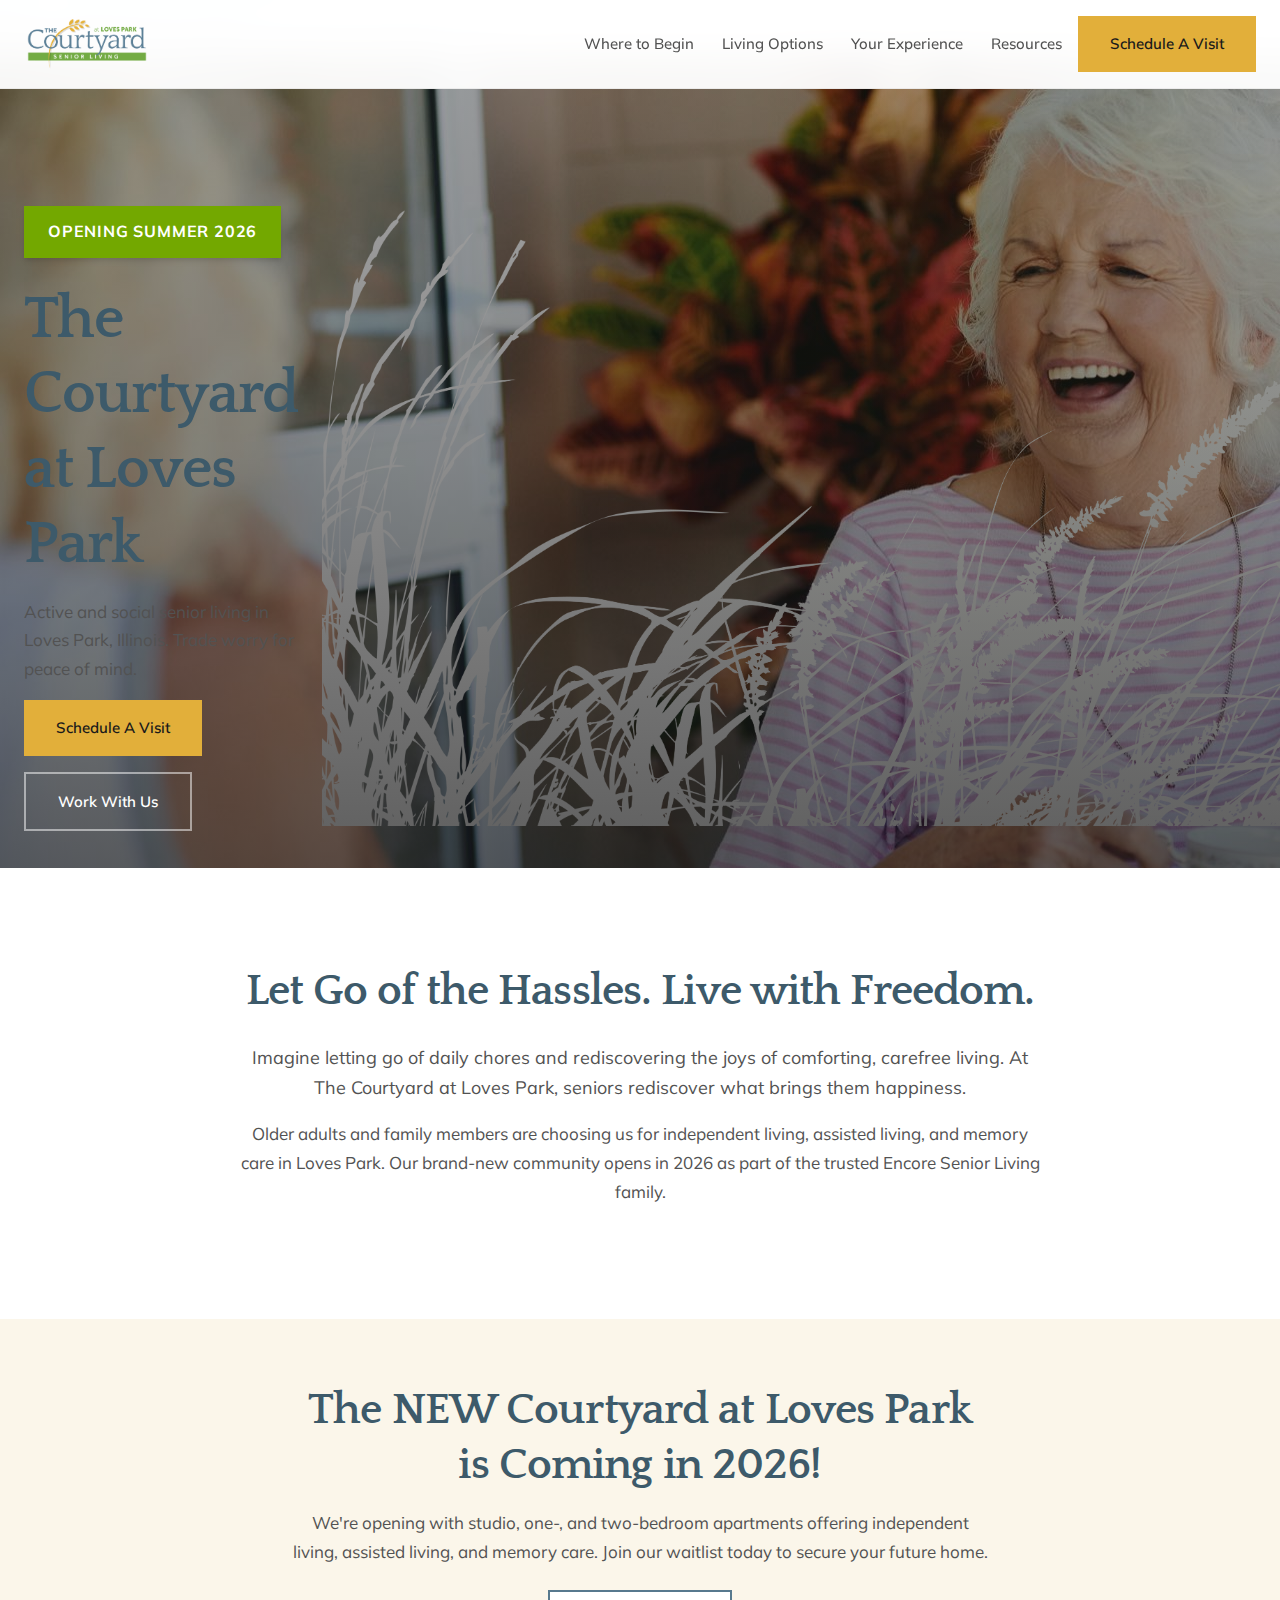
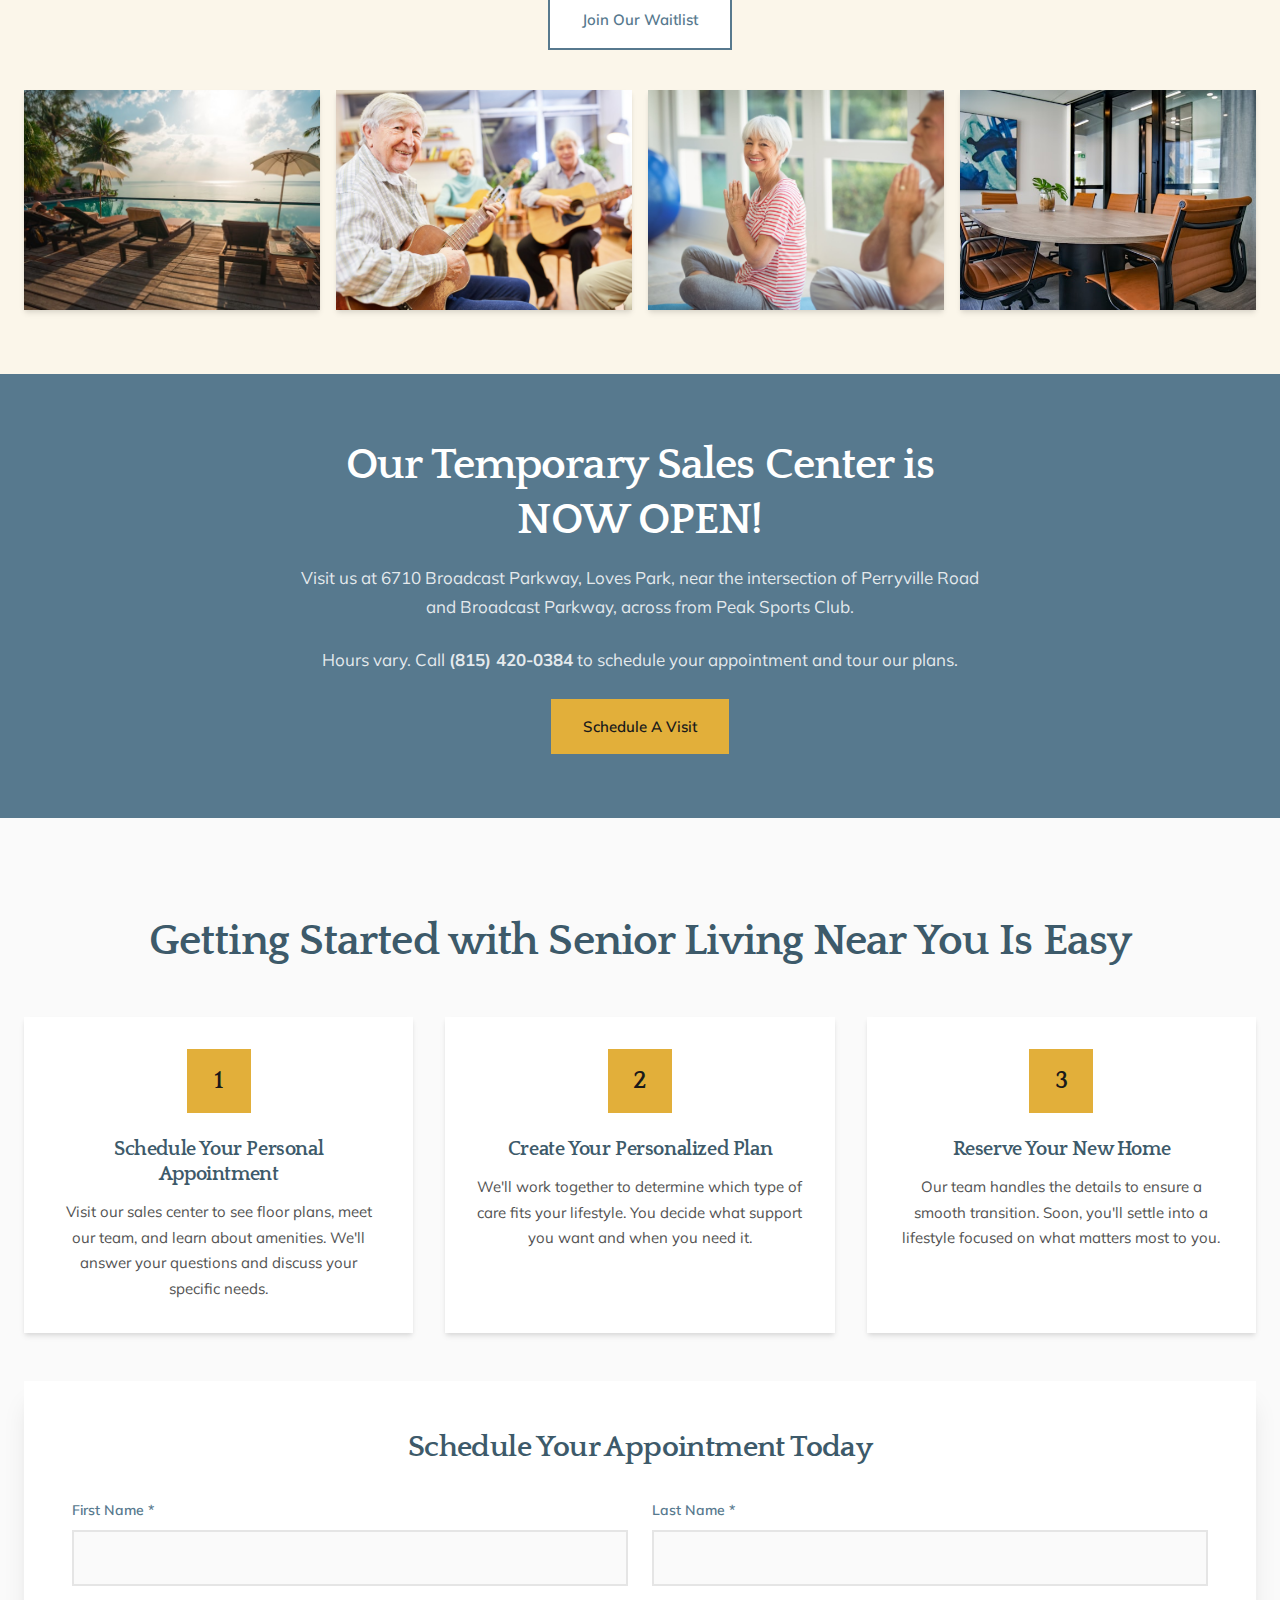
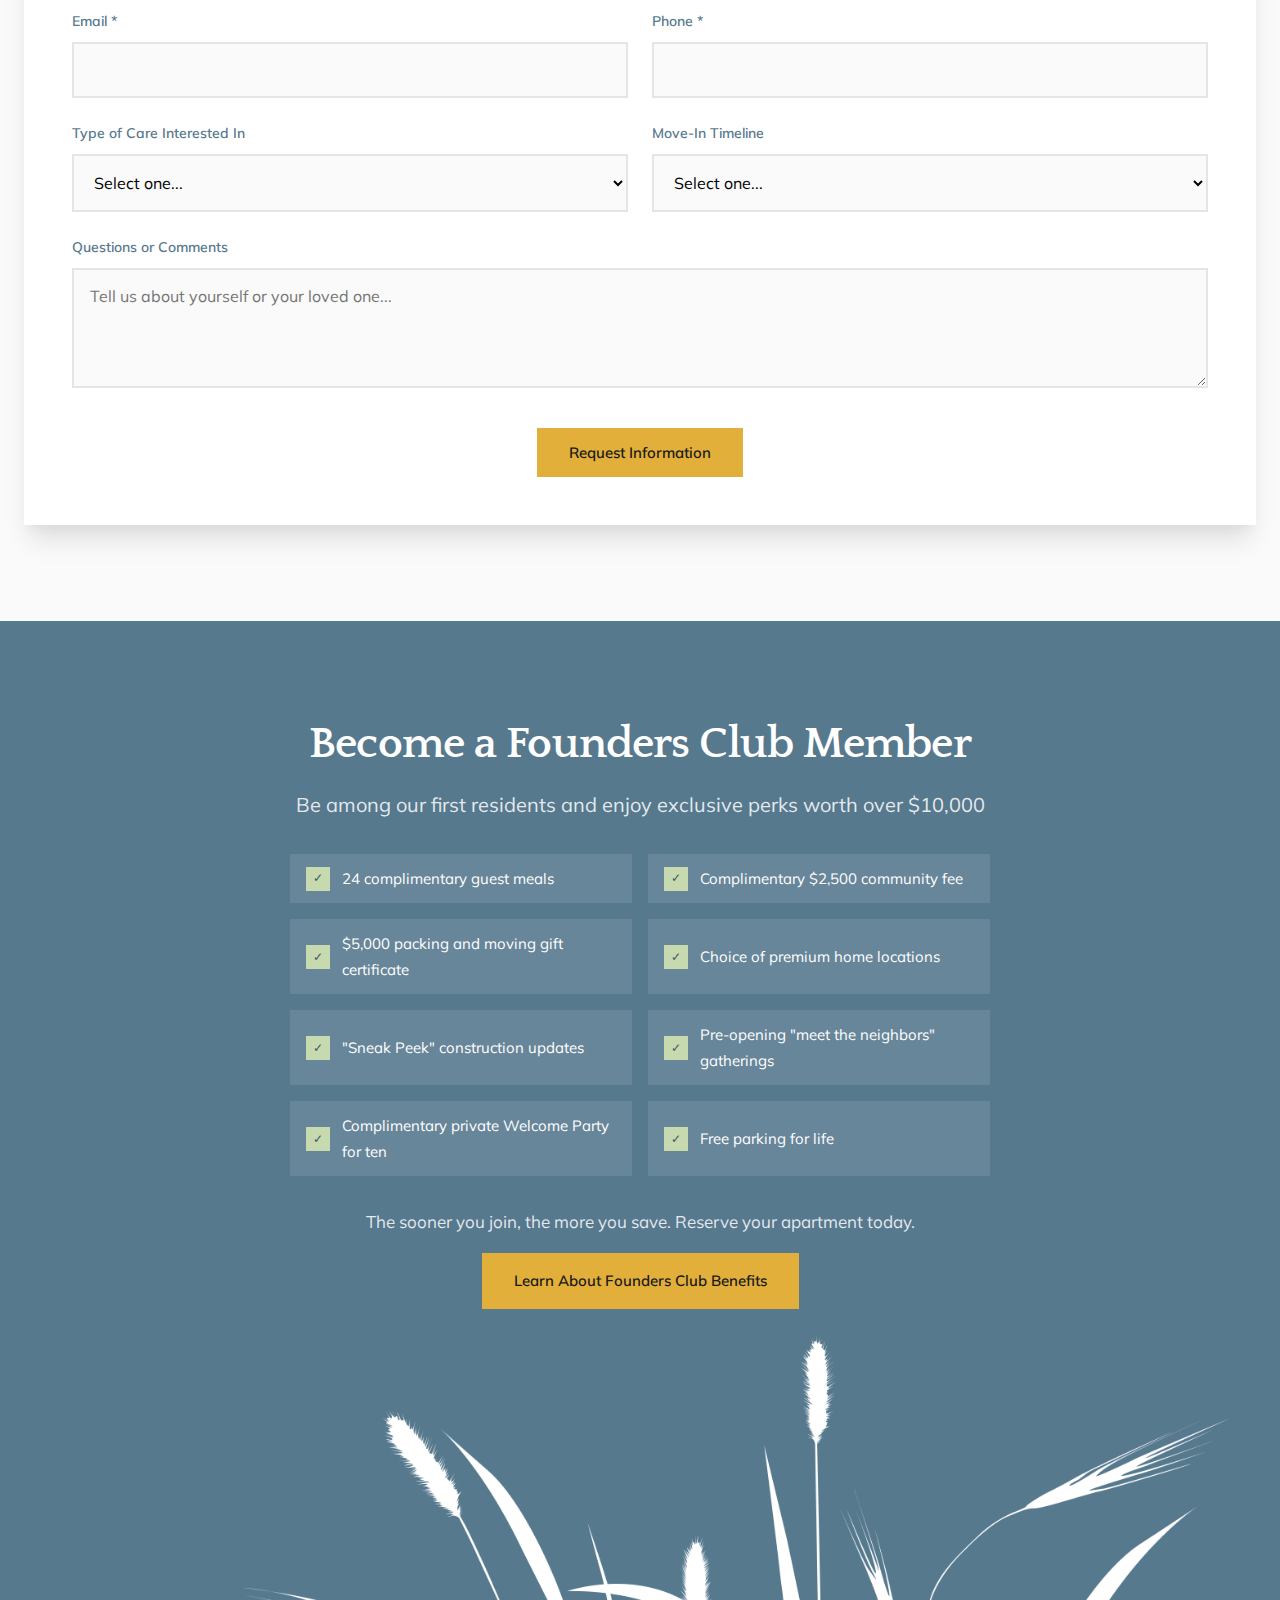
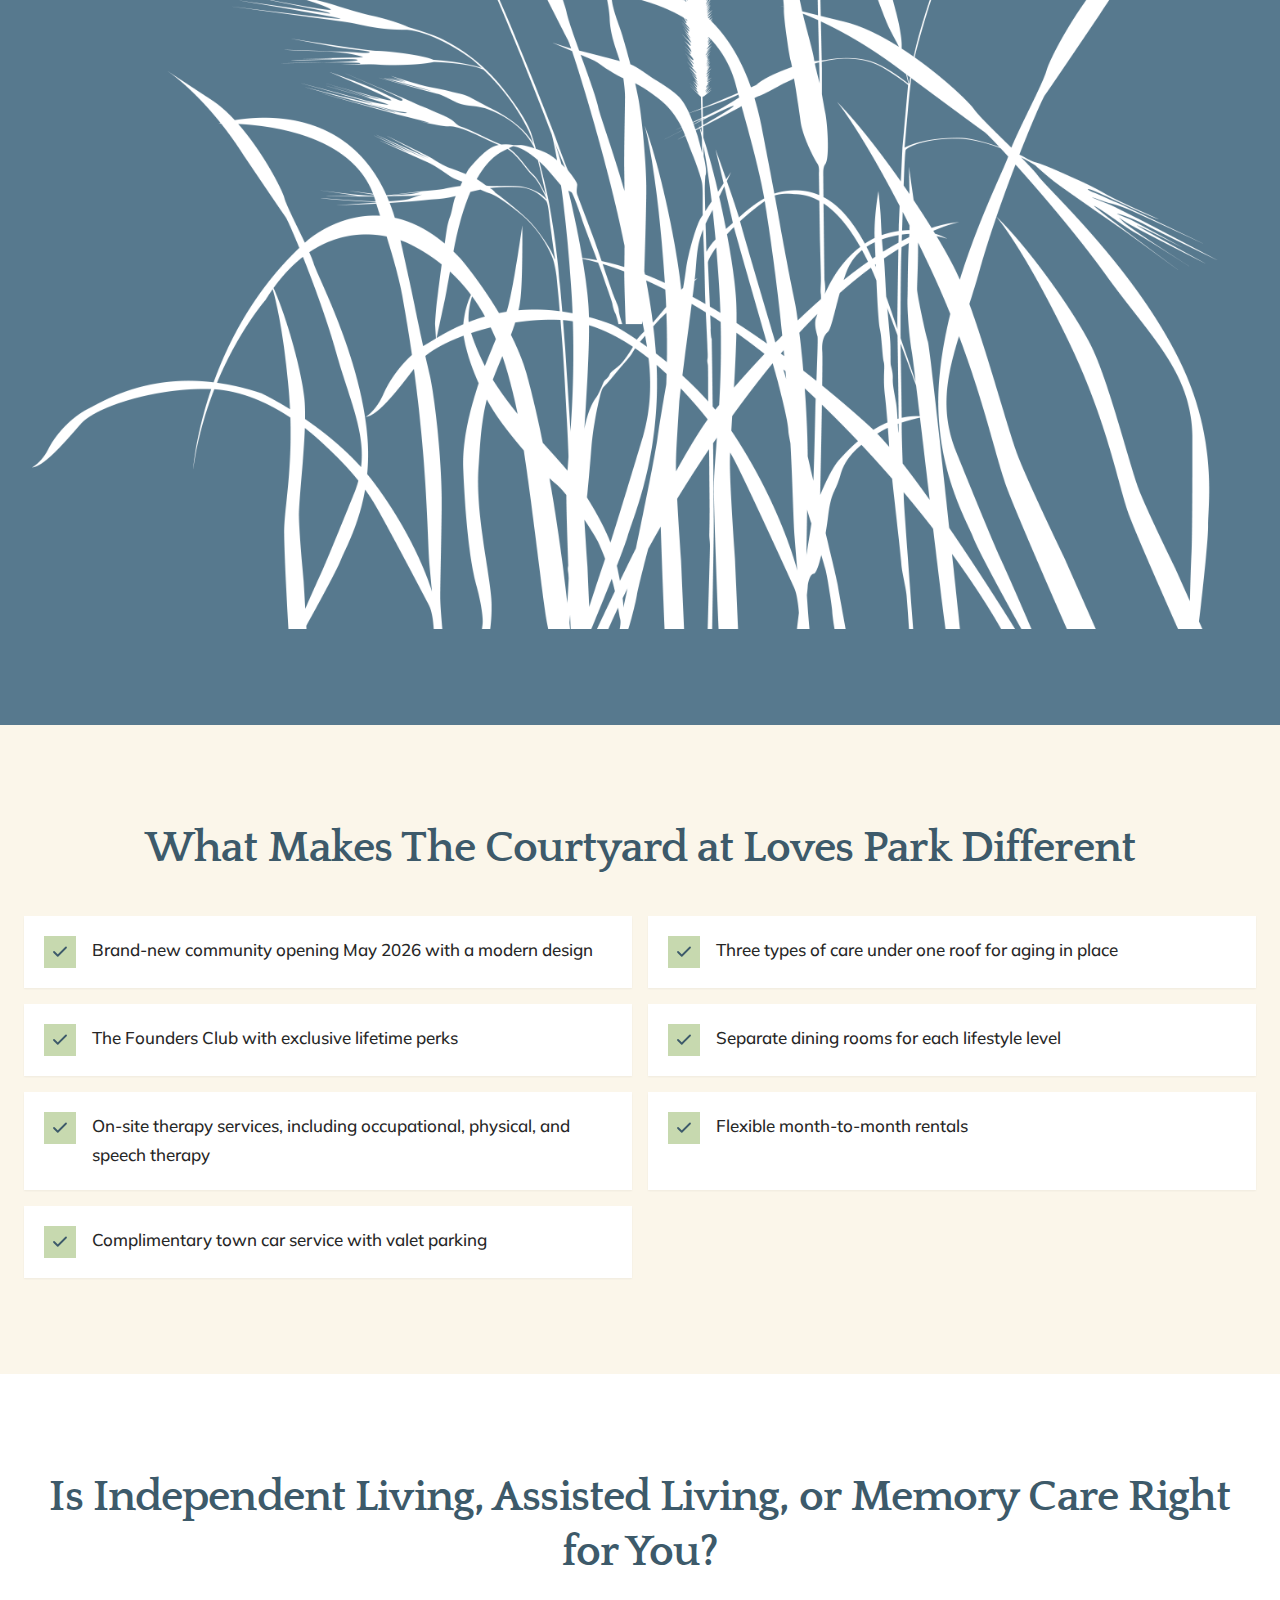
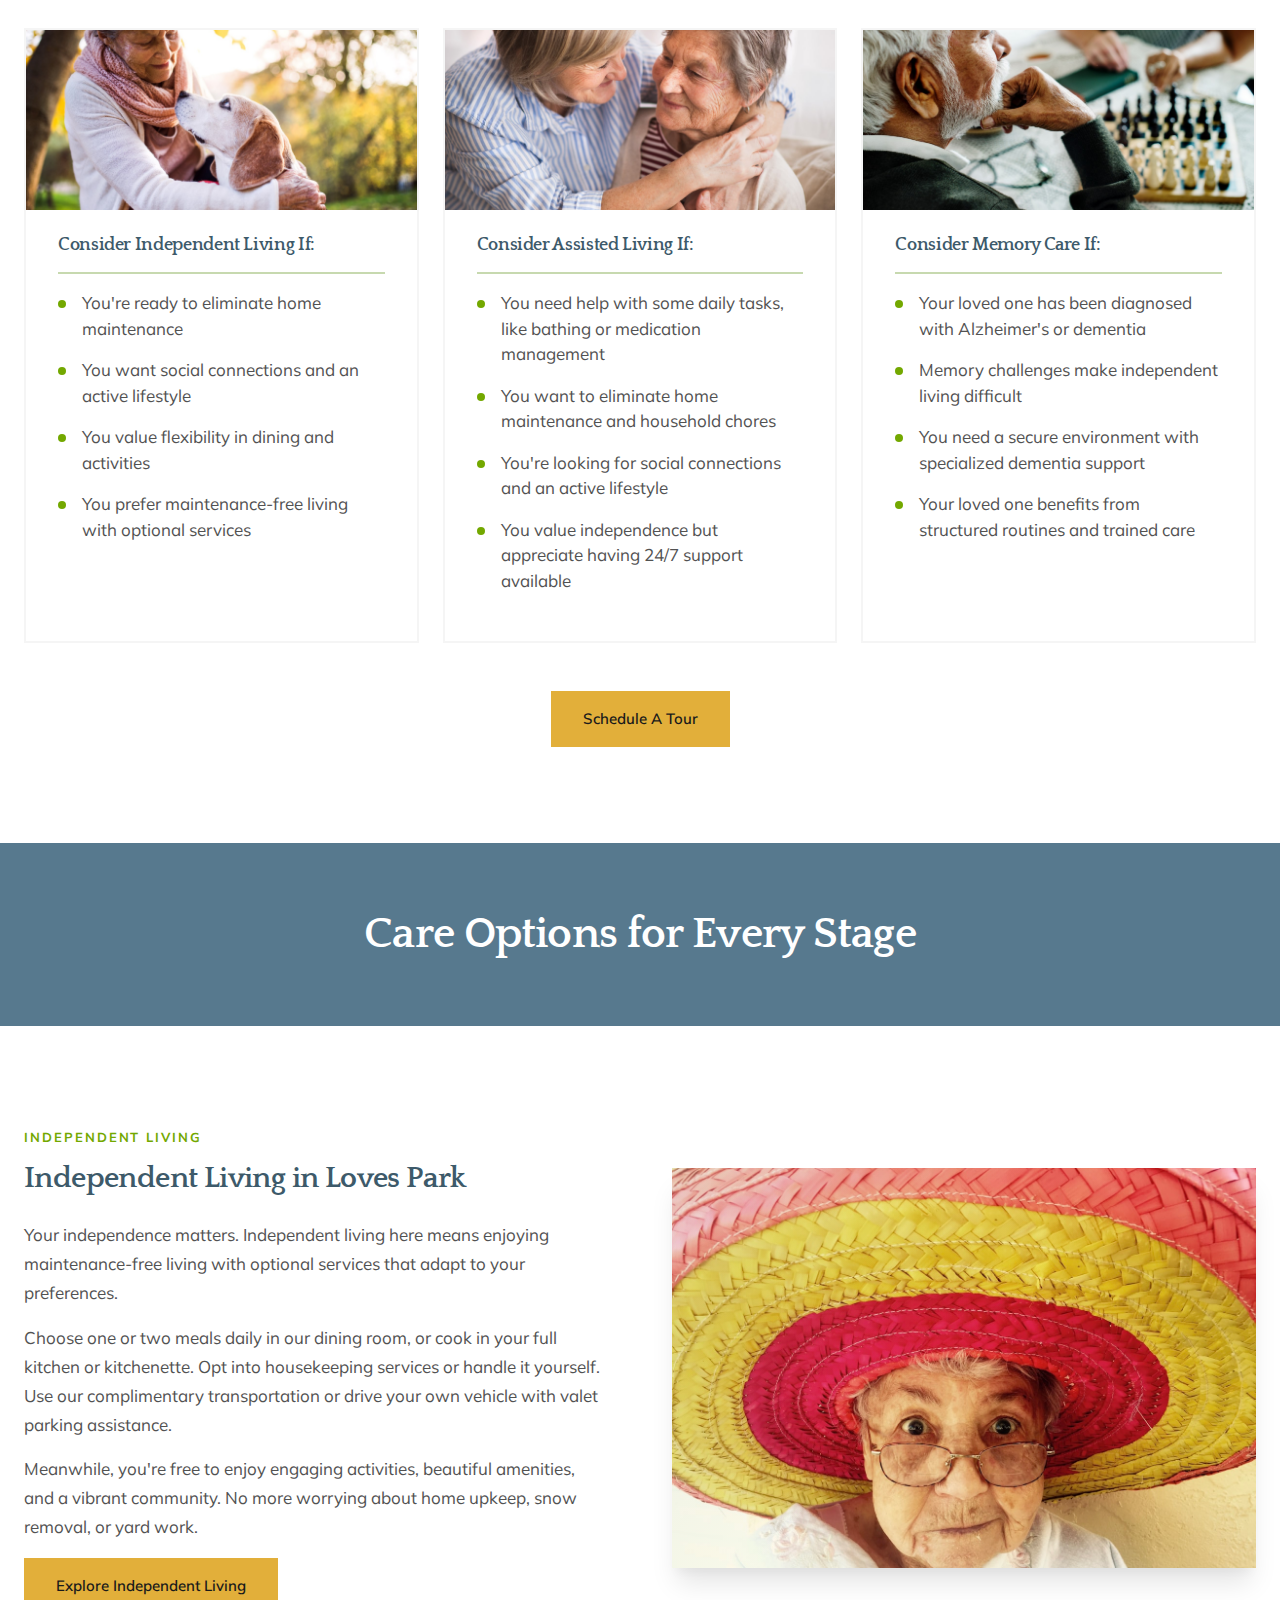
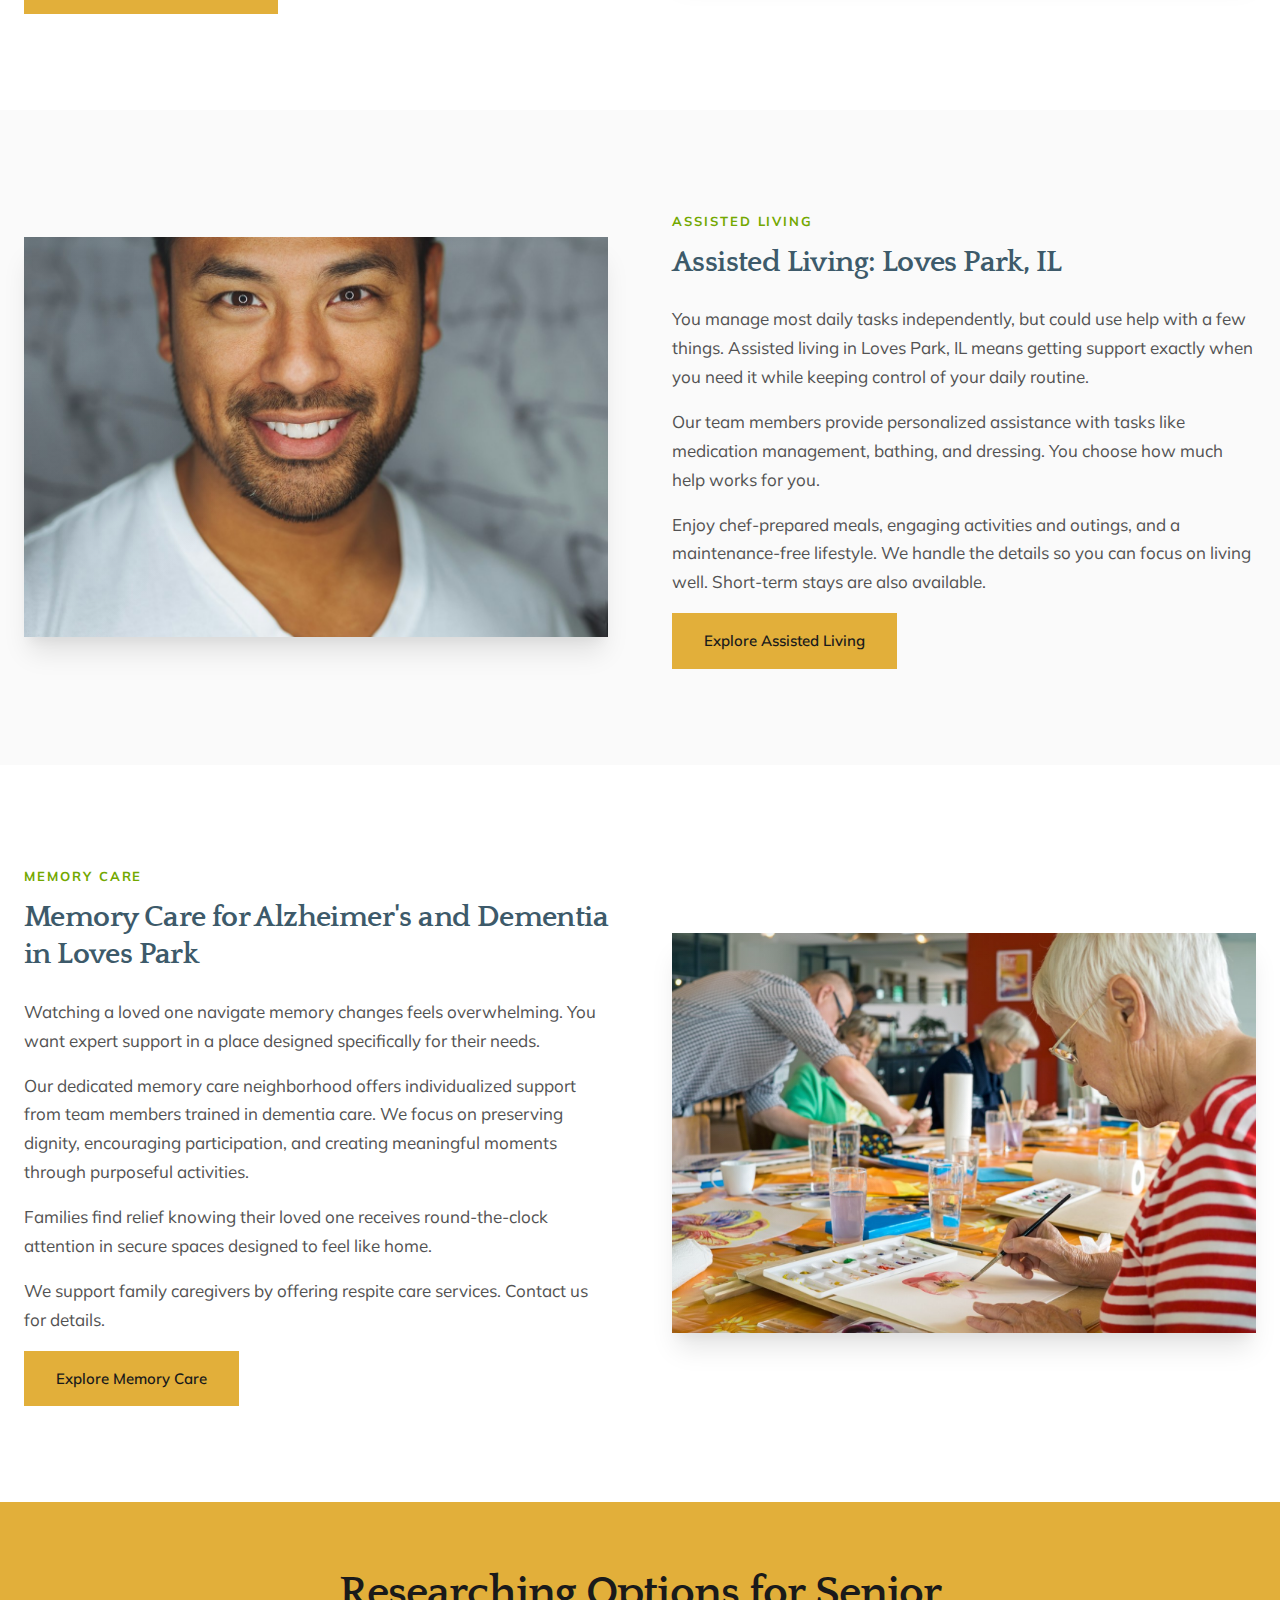
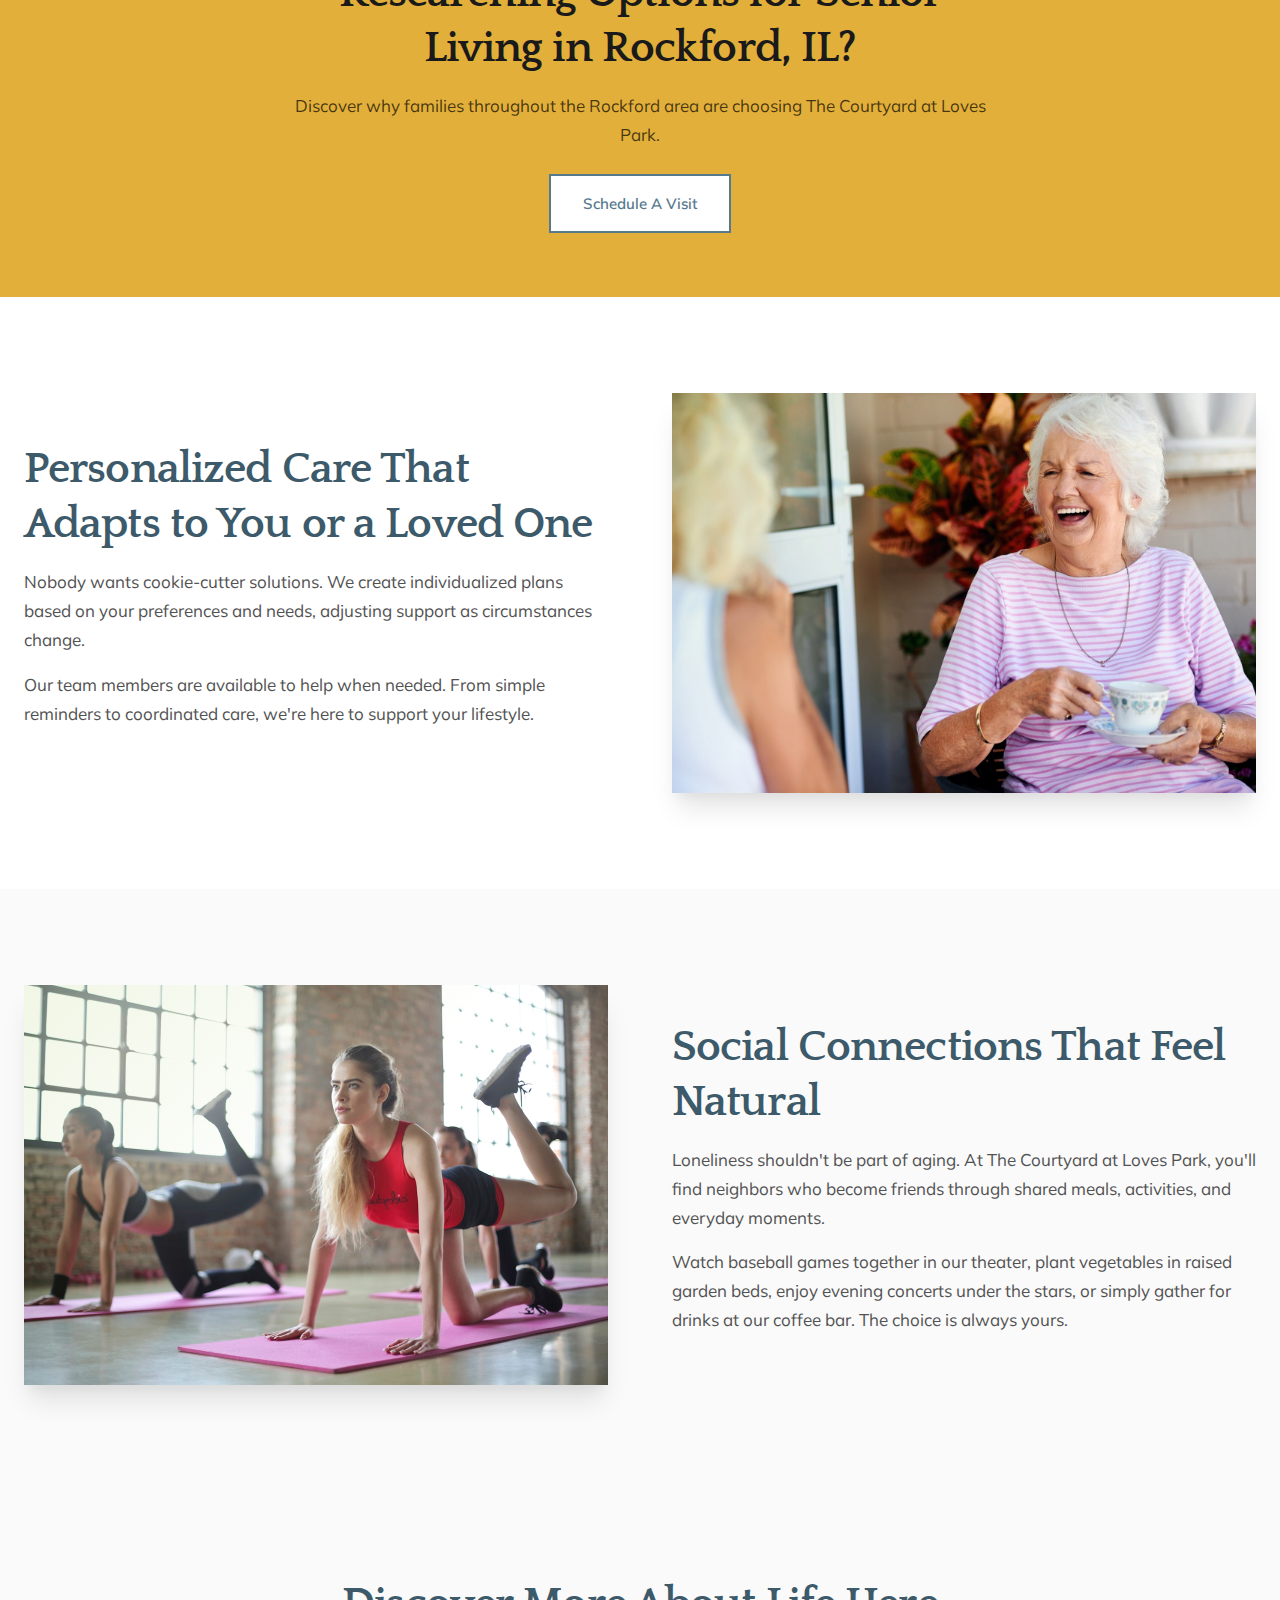
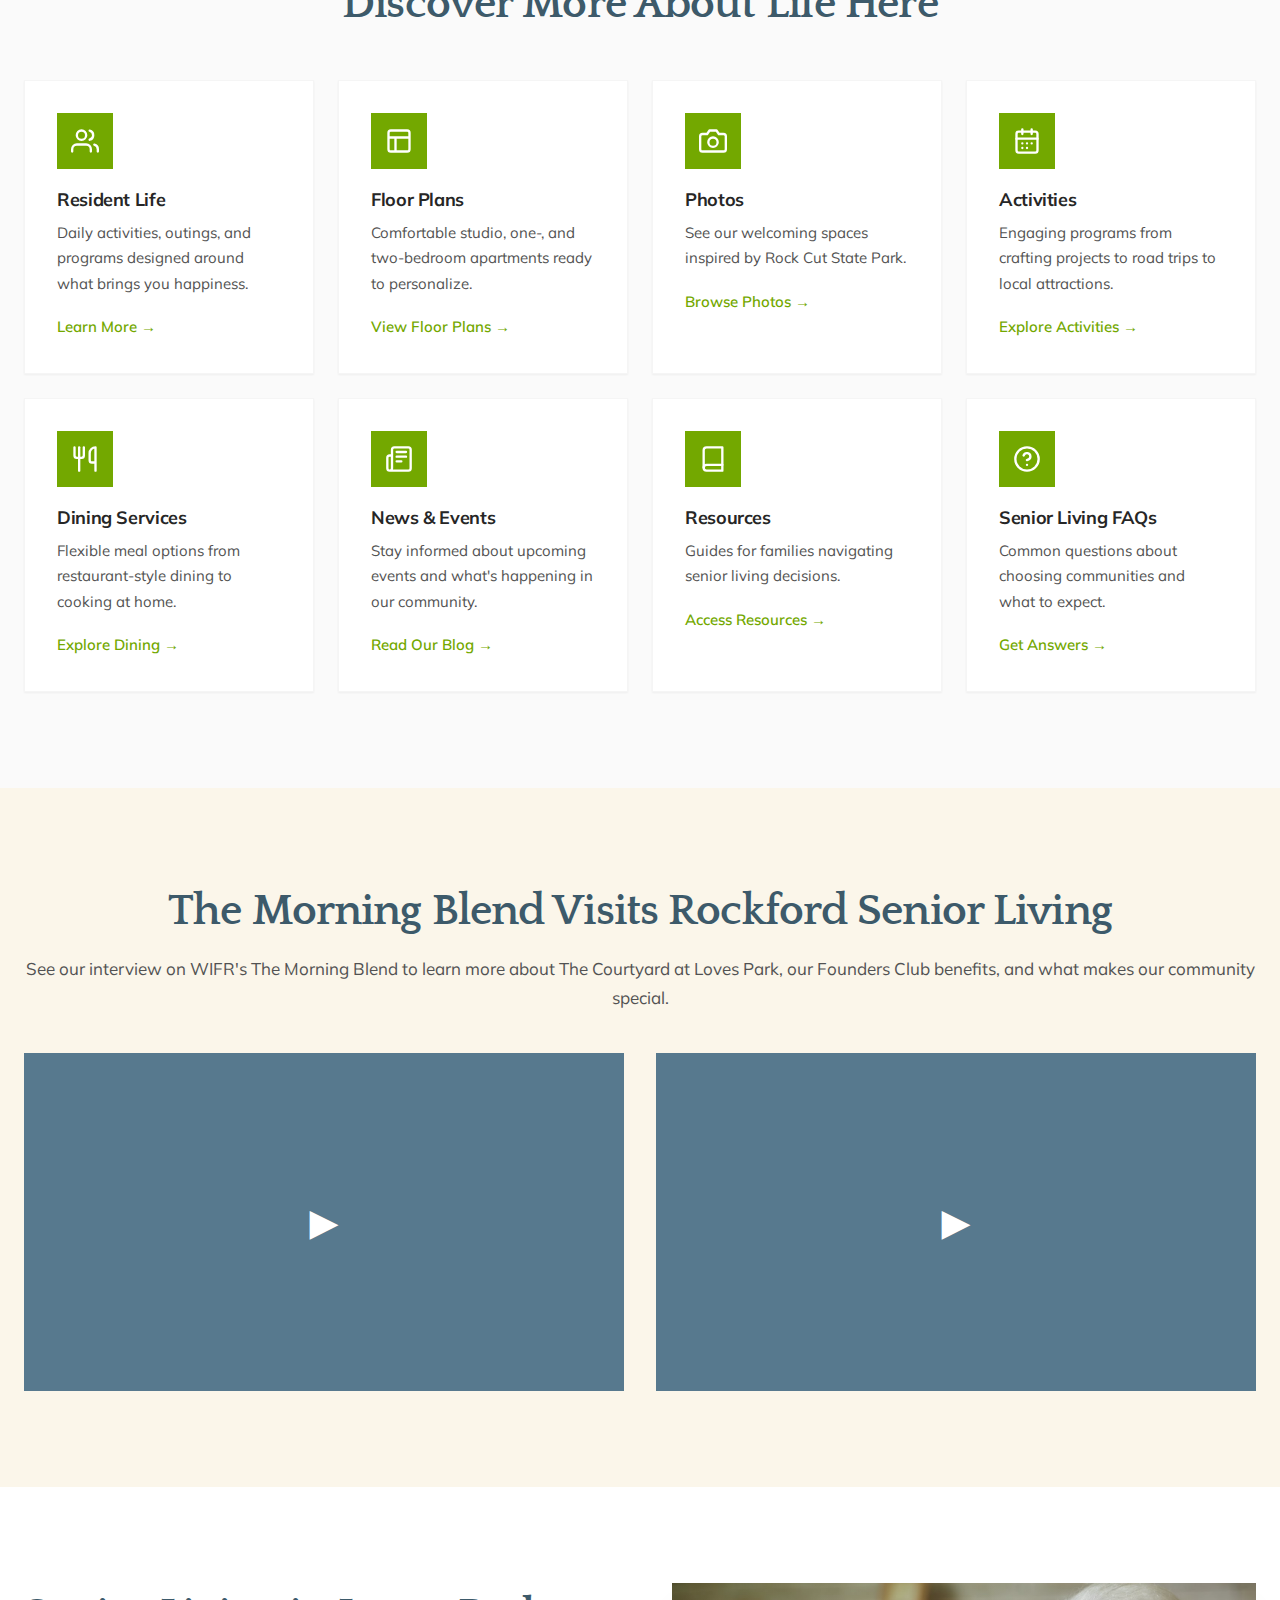
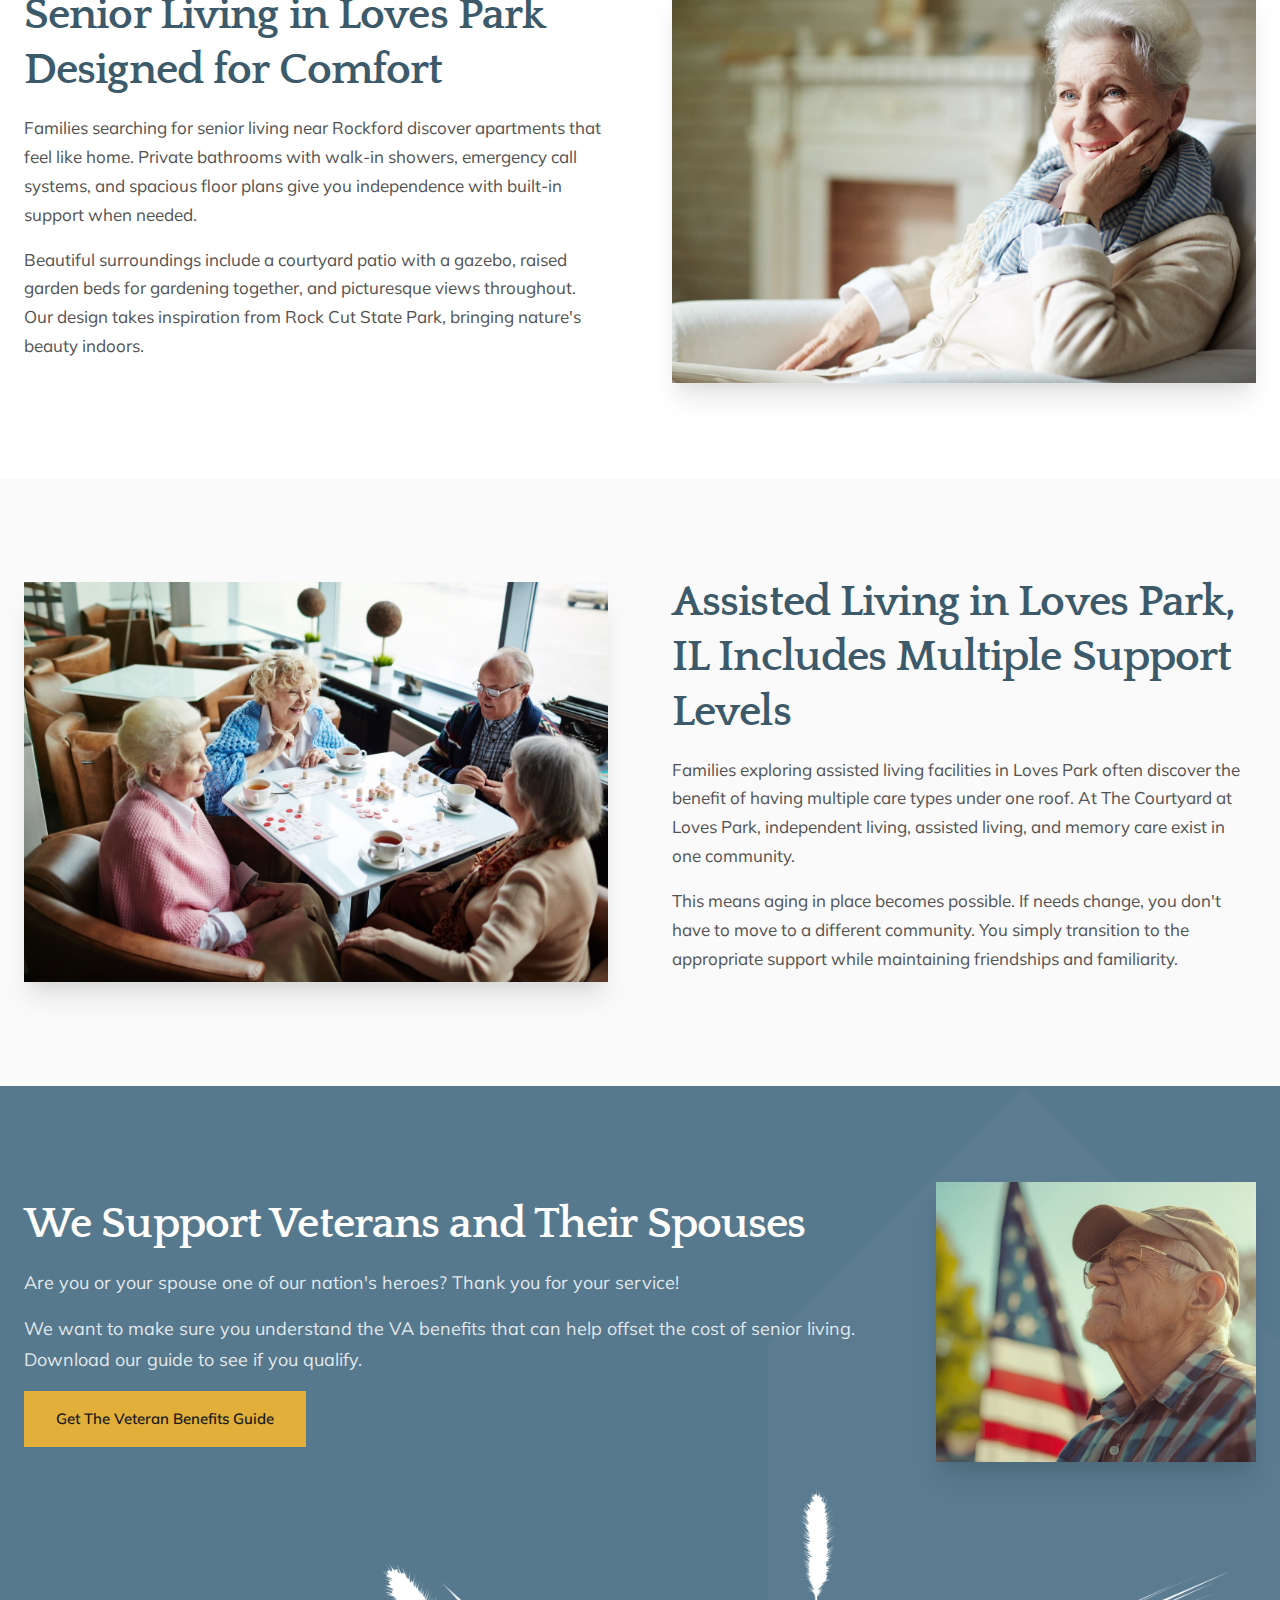
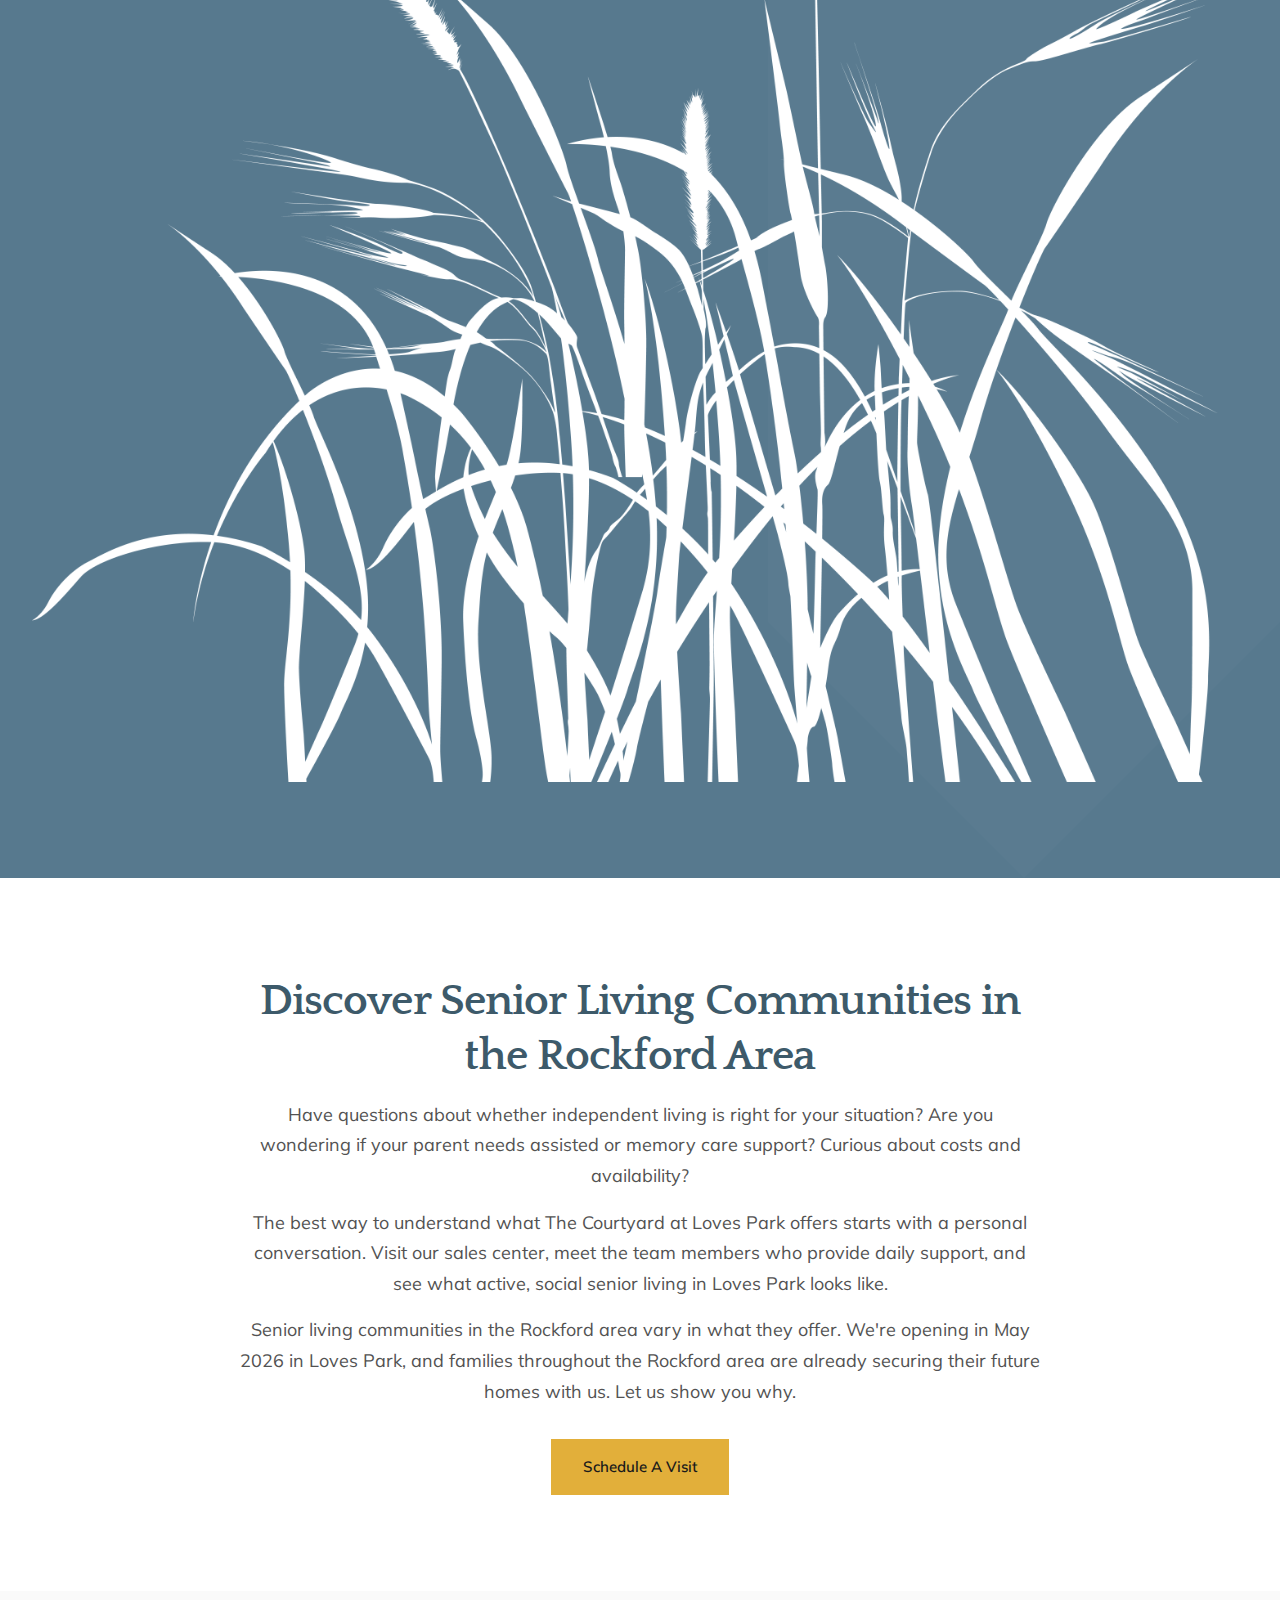
<file: hero-alt-2.html>
<!DOCTYPE html>
<html lang="en">
<head>
  <meta charset="UTF-8">
  <meta name="viewport" content="width=device-width, initial-scale=1.0">
  <meta name="description" content="The Courtyard at Loves Park offers independent living, assisted living, and memory care in Loves Park, Illinois. Opening Summer 2026. Part of the Encore Senior Living family.">
  <title>The Courtyard at Loves Park | Senior Living in Loves Park, IL</title>

  <!-- Preload critical assets -->
  <link rel="preload" href="assets/images/stock/grandma-grandchild.jpg" as="image">

  <!-- Google Fonts -->
  <link rel="preconnect" href="https://fonts.googleapis.com">
  <link rel="preconnect" href="https://fonts.gstatic.com" crossorigin>
  <link href="https://fonts.googleapis.com/css2?family=Mulish:wght@400;500;600;700&family=Quattrocento:wght@400;700&display=swap" rel="stylesheet">

  <!-- Styles -->
  <link rel="stylesheet" href="css/styles.css">
</head>
<body>

  <!-- ========================================================================
       HEADER & NAVIGATION - Double Nav Style
       ======================================================================== -->
  <!-- Utility Bar -->
  <div class="utility-bar">
    <div class="utility-bar__inner">
      <nav class="utility-nav">
        <a href="#" class="utility-nav__link">Find A Career</a>
        <span class="utility-nav__divider">|</span>
        <a href="#contact" class="utility-nav__link">Contact Us</a>
        <span class="utility-nav__divider">|</span>
        <a href="#" class="utility-nav__link">Resident & Family Portal</a>
        <span class="utility-nav__divider">|</span>
        <a href="#" class="utility-nav__link">Our Story</a>
      </nav>
      <div class="utility-bar__phone">
        <span>Give Us A Call</span>
        <a href="tel:8154200384" class="utility-bar__phone-number">(815) 420-0384</a>
      </div>
    </div>
  </div>

  <!-- Main Header -->
  <header class="header header--double" id="header">
    <div class="header__inner">
      <a href="/" class="header__logo header__logo--large">
        <img src="assets/images/logo.png" alt="The Courtyard at Loves Park - Senior Living">
      </a>

      <nav class="nav">
        <button class="nav__toggle" aria-label="Toggle navigation" id="navToggle">
          <span></span>
          <span></span>
          <span></span>
        </button>

        <ul class="nav__list" id="navList">
          <li class="nav__item nav__item--dropdown">
            <a href="#" class="nav__link nav__link--arrow">Where to Begin</a>
            <ul class="nav__dropdown">
              <li><a href="#contact" class="nav__dropdown-link">Schedule A Tour</a></li>
              <li><a href="#" class="nav__dropdown-link">Founders Club</a></li>
              <li><a href="#" class="nav__dropdown-link">FAQs</a></li>
            </ul>
          </li>
          <li class="nav__item nav__item--dropdown">
            <a href="#" class="nav__link nav__link--arrow">Living Options</a>
            <ul class="nav__dropdown">
              <li><a href="#independent-living" class="nav__dropdown-link">Independent Living</a></li>
              <li><a href="#assisted-living" class="nav__dropdown-link">Assisted Living</a></li>
              <li><a href="#memory-care" class="nav__dropdown-link">Memory Care</a></li>
            </ul>
          </li>
          <li class="nav__item nav__item--dropdown">
            <a href="#" class="nav__link nav__link--arrow">Your Experience</a>
            <ul class="nav__dropdown">
              <li><a href="#" class="nav__dropdown-link">Resident Life</a></li>
              <li><a href="#" class="nav__dropdown-link">Dining</a></li>
              <li><a href="#" class="nav__dropdown-link">Activities</a></li>
            </ul>
          </li>
          <li class="nav__item nav__item--dropdown">
            <a href="#" class="nav__link nav__link--arrow">Resources</a>
            <ul class="nav__dropdown">
              <li><a href="#" class="nav__dropdown-link">Floor Plans</a></li>
              <li><a href="#" class="nav__dropdown-link">Photos</a></li>
              <li><a href="#" class="nav__dropdown-link">Blog</a></li>
            </ul>
          </li>
          <li class="nav__item nav__item--cta"><a href="#contact" class="btn btn--primary nav__cta">Schedule A Visit</a></li>
        </ul>
      </nav>
    </div>
  </header>

  <main>
    <!-- ========================================================================
         HERO SECTION - Warm Editorial Style
         ======================================================================== -->
    <section class="hero hero--warm" style="background-image: url('assets/images/stock/grandma-grandchild.jpg');">
      <div class="hero__overlay hero__overlay--warm"></div>
      <div class="container">
        <div class="hero__content hero__content--bottom-left">
          <div class="hero__badge hero__badge--large">
            Opening Summer 2026
          </div>
          <h1 class="hero__title-xl">The Courtyard at Loves Park</h1>
          <p class="hero__subtitle-lg">Active and social senior living in Loves Park, Illinois. Trade worry for peace of mind.</p>
          <div class="btn-group">
            <a href="#contact" class="btn btn--primary">Schedule A Visit</a>
            <a href="#" class="btn btn--outline">Work With Us</a>
          </div>
        </div>
      </div>
      <img src="assets/images/grass/encore-grass-white.png" alt="" class="grass-divider grass-divider--bottom-right" aria-hidden="true">
    </section>

    <!-- ========================================================================
         INTRO SECTION
         ======================================================================== -->
    <section class="section intro">
      <div class="container">
        <div class="intro__content">
          <h2 class="intro__title">Let Go of the Hassles. Live with Freedom.</h2>
          <p class="intro__text">Imagine letting go of daily chores and rediscovering the joys of comforting, carefree living. At The Courtyard at Loves Park, seniors rediscover what brings them happiness.</p>
          <p>Older adults and family members are choosing us for independent living, assisted living, and memory care in Loves Park. Our brand-new community opens in 2026 as part of the trusted Encore Senior Living family.</p>
        </div>
      </div>
    </section>

    <!-- ========================================================================
         CALLOUT 1 - Coming in 2026 with Gallery
         ======================================================================== -->
    <section class="callout callout--amber">
      <div class="container">
        <div class="callout__content">
          <h2>The NEW Courtyard at Loves Park is Coming in 2026!</h2>
          <p>We're opening with studio, one-, and two-bedroom apartments offering independent living, assisted living, and memory care. Join our waitlist today to secure your future home.</p>
          <a href="#contact" class="btn btn--secondary">Join Our Waitlist</a>
        </div>

        <!-- Image Gallery -->
        <div class="gallery">
          <div class="gallery__item">
            <img src="assets/images/stock/gallery-1.jpg" alt="Community exterior view">
          </div>
          <div class="gallery__item">
            <img src="assets/images/stock/gallery-2.jpg" alt="Elegant common area">
          </div>
          <div class="gallery__item">
            <img src="assets/images/stock/gallery-3.jpg" alt="Comfortable apartment interior">
          </div>
          <div class="gallery__item">
            <img src="assets/images/stock/gallery-4.jpg" alt="Beautiful outdoor spaces">
          </div>
        </div>
      </div>
    </section>

    <!-- ========================================================================
         CALLOUT 2 - Sales Center Open
         ======================================================================== -->
    <section class="callout callout--slate">
      <div class="container">
        <div class="callout__content">
          <h2>Our Temporary Sales Center is NOW OPEN!</h2>
          <p>Visit us at 6710 Broadcast Parkway, Loves Park, near the intersection of Perryville Road and Broadcast Parkway, across from Peak Sports Club.</p>
          <p>Hours vary. Call <strong>(815) 420-0384</strong> to schedule your appointment and tour our plans.</p>
          <a href="#contact" class="btn btn--primary">Schedule A Visit</a>
        </div>
      </div>
    </section>

    <!-- ========================================================================
         GETTING STARTED STEPS
         ======================================================================== -->
    <section class="section steps">
      <div class="container">
        <h2 class="text-center">Getting Started with Senior Living Near You Is Easy</h2>

        <div class="steps__grid">
          <div class="step">
            <div class="step__number">1</div>
            <h3 class="step__title">Schedule Your Personal Appointment</h3>
            <p class="step__text">Visit our sales center to see floor plans, meet our team, and learn about amenities. We'll answer your questions and discuss your specific needs.</p>
          </div>

          <div class="step">
            <div class="step__number">2</div>
            <h3 class="step__title">Create Your Personalized Plan</h3>
            <p class="step__text">We'll work together to determine which type of care fits your lifestyle. You decide what support you want and when you need it.</p>
          </div>

          <div class="step">
            <div class="step__number">3</div>
            <h3 class="step__title">Reserve Your New Home</h3>
            <p class="step__text">Our team handles the details to ensure a smooth transition. Soon, you'll settle into a lifestyle focused on what matters most to you.</p>
          </div>
        </div>

        <!-- Contact Form -->
        <div class="form-section" id="contact">
          <h3 class="form__title">Schedule Your Appointment Today</h3>
          <form class="form">
            <div class="form__grid">
              <div class="form__group">
                <label class="form__label" for="firstName">First Name *</label>
                <input type="text" id="firstName" name="firstName" class="form__input" required>
              </div>
              <div class="form__group">
                <label class="form__label" for="lastName">Last Name *</label>
                <input type="text" id="lastName" name="lastName" class="form__input" required>
              </div>
              <div class="form__group">
                <label class="form__label" for="email">Email *</label>
                <input type="email" id="email" name="email" class="form__input" required>
              </div>
              <div class="form__group">
                <label class="form__label" for="phone">Phone *</label>
                <input type="tel" id="phone" name="phone" class="form__input" required>
              </div>
              <div class="form__group">
                <label class="form__label" for="careType">Type of Care Interested In</label>
                <select id="careType" name="careType" class="form__select">
                  <option value="">Select one...</option>
                  <option value="independent">Independent Living</option>
                  <option value="assisted">Assisted Living</option>
                  <option value="memory">Memory Care</option>
                  <option value="not-sure">Not Sure Yet</option>
                </select>
              </div>
              <div class="form__group">
                <label class="form__label" for="timeline">Move-In Timeline</label>
                <select id="timeline" name="timeline" class="form__select">
                  <option value="">Select one...</option>
                  <option value="immediately">As soon as possible</option>
                  <option value="1-3">1-3 months</option>
                  <option value="3-6">3-6 months</option>
                  <option value="6-12">6-12 months</option>
                  <option value="planning">Just planning ahead</option>
                </select>
              </div>
              <div class="form__group form__group--full">
                <label class="form__label" for="message">Questions or Comments</label>
                <textarea id="message" name="message" class="form__textarea" placeholder="Tell us about yourself or your loved one..."></textarea>
              </div>
              <div class="form__submit">
                <button type="submit" class="btn btn--primary">Request Information</button>
              </div>
            </div>
          </form>
        </div>
      </div>
    </section>

    <!-- ========================================================================
         FOUNDERS CLUB
         ======================================================================== -->
    <section class="section founders text-white">
      <div class="container">
        <div class="text-center">
          <h2>Become a Founders Club Member</h2>
          <p class="lead">Be among our first residents and enjoy exclusive perks worth over $10,000</p>
        </div>

        <div class="founders__perks">
          <div class="founders__perk">
            <span class="founders__perk-icon">&#10003;</span>
            24 complimentary guest meals
          </div>
          <div class="founders__perk">
            <span class="founders__perk-icon">&#10003;</span>
            Complimentary $2,500 community fee
          </div>
          <div class="founders__perk">
            <span class="founders__perk-icon">&#10003;</span>
            $5,000 packing and moving gift certificate
          </div>
          <div class="founders__perk">
            <span class="founders__perk-icon">&#10003;</span>
            Choice of premium home locations
          </div>
          <div class="founders__perk">
            <span class="founders__perk-icon">&#10003;</span>
            "Sneak Peek" construction updates
          </div>
          <div class="founders__perk">
            <span class="founders__perk-icon">&#10003;</span>
            Pre-opening "meet the neighbors" gatherings
          </div>
          <div class="founders__perk">
            <span class="founders__perk-icon">&#10003;</span>
            Complimentary private Welcome Party for ten
          </div>
          <div class="founders__perk">
            <span class="founders__perk-icon">&#10003;</span>
            Free parking for life
          </div>
        </div>

        <div class="text-center">
          <p>The sooner you join, the more you save. Reserve your apartment today.</p>
          <a href="#" class="btn btn--primary">Learn About Founders Club Benefits</a>
        </div>
      </div>
      <img src="assets/images/grass/encore-grass-2-white.png" alt="" class="grass-divider grass-divider--bottom-right" aria-hidden="true">
    </section>

    <!-- ========================================================================
         WHAT MAKES US DIFFERENT
         ======================================================================== -->
    <section class="section features">
      <div class="container">
        <h2 class="text-center">What Makes The Courtyard at Loves Park Different</h2>

        <div class="features__grid">
          <div class="feature">
            <div class="feature__icon feature__icon--check">
              <svg width="20" height="20" viewBox="0 0 20 20" fill="none" xmlns="http://www.w3.org/2000/svg">
                <path d="M16.667 5L7.5 14.167L3.333 10" stroke="currentColor" stroke-width="2" stroke-linecap="round" stroke-linejoin="round"/>
              </svg>
            </div>
            <p class="feature__text">Brand-new community opening May 2026 with a modern design</p>
          </div>
          <div class="feature">
            <div class="feature__icon feature__icon--check">
              <svg width="20" height="20" viewBox="0 0 20 20" fill="none" xmlns="http://www.w3.org/2000/svg">
                <path d="M16.667 5L7.5 14.167L3.333 10" stroke="currentColor" stroke-width="2" stroke-linecap="round" stroke-linejoin="round"/>
              </svg>
            </div>
            <p class="feature__text">Three types of care under one roof for aging in place</p>
          </div>
          <div class="feature">
            <div class="feature__icon feature__icon--check">
              <svg width="20" height="20" viewBox="0 0 20 20" fill="none" xmlns="http://www.w3.org/2000/svg">
                <path d="M16.667 5L7.5 14.167L3.333 10" stroke="currentColor" stroke-width="2" stroke-linecap="round" stroke-linejoin="round"/>
              </svg>
            </div>
            <p class="feature__text">The Founders Club with exclusive lifetime perks</p>
          </div>
          <div class="feature">
            <div class="feature__icon feature__icon--check">
              <svg width="20" height="20" viewBox="0 0 20 20" fill="none" xmlns="http://www.w3.org/2000/svg">
                <path d="M16.667 5L7.5 14.167L3.333 10" stroke="currentColor" stroke-width="2" stroke-linecap="round" stroke-linejoin="round"/>
              </svg>
            </div>
            <p class="feature__text">Separate dining rooms for each lifestyle level</p>
          </div>
          <div class="feature">
            <div class="feature__icon feature__icon--check">
              <svg width="20" height="20" viewBox="0 0 20 20" fill="none" xmlns="http://www.w3.org/2000/svg">
                <path d="M16.667 5L7.5 14.167L3.333 10" stroke="currentColor" stroke-width="2" stroke-linecap="round" stroke-linejoin="round"/>
              </svg>
            </div>
            <p class="feature__text">On-site therapy services, including occupational, physical, and speech therapy</p>
          </div>
          <div class="feature">
            <div class="feature__icon feature__icon--check">
              <svg width="20" height="20" viewBox="0 0 20 20" fill="none" xmlns="http://www.w3.org/2000/svg">
                <path d="M16.667 5L7.5 14.167L3.333 10" stroke="currentColor" stroke-width="2" stroke-linecap="round" stroke-linejoin="round"/>
              </svg>
            </div>
            <p class="feature__text">Flexible month-to-month rentals</p>
          </div>
          <div class="feature">
            <div class="feature__icon feature__icon--check">
              <svg width="20" height="20" viewBox="0 0 20 20" fill="none" xmlns="http://www.w3.org/2000/svg">
                <path d="M16.667 5L7.5 14.167L3.333 10" stroke="currentColor" stroke-width="2" stroke-linecap="round" stroke-linejoin="round"/>
              </svg>
            </div>
            <p class="feature__text">Complimentary town car service with valet parking</p>
          </div>
        </div>
      </div>
    </section>

    <!-- ========================================================================
         CARE COMPARISON
         ======================================================================== -->
    <section class="section comparison">
      <div class="container">
        <h2 class="text-center">Is Independent Living, Assisted Living, or Memory Care Right for You?</h2>

        <div class="comparison__grid">
          <div class="comparison__card">
            <div class="comparison__card-image">
              <img src="assets/images/stock/senior-il-card.jpg" alt="Senior woman enjoying time with her dog outdoors">
            </div>
            <div class="comparison__card-header">
              <h3 class="comparison__card-title">Consider Independent Living If:</h3>
            </div>
            <ul class="comparison__list comparison__list--large">
              <li>You're ready to eliminate home maintenance</li>
              <li>You want social connections and an active lifestyle</li>
              <li>You value flexibility in dining and activities</li>
              <li>You prefer maintenance-free living with optional services</li>
            </ul>
          </div>

          <div class="comparison__card">
            <div class="comparison__card-image">
              <img src="assets/images/stock/senior-al-card.jpg" alt="Caregiver providing compassionate support to senior">
            </div>
            <div class="comparison__card-header">
              <h3 class="comparison__card-title">Consider Assisted Living If:</h3>
            </div>
            <ul class="comparison__list comparison__list--large">
              <li>You need help with some daily tasks, like bathing or medication management</li>
              <li>You want to eliminate home maintenance and household chores</li>
              <li>You're looking for social connections and an active lifestyle</li>
              <li>You value independence but appreciate having 24/7 support available</li>
            </ul>
          </div>

          <div class="comparison__card">
            <div class="comparison__card-image">
              <img src="assets/images/stock/senior-mc-card.jpg" alt="Senior engaged in thoughtful activity">
            </div>
            <div class="comparison__card-header">
              <h3 class="comparison__card-title">Consider Memory Care If:</h3>
            </div>
            <ul class="comparison__list comparison__list--large">
              <li>Your loved one has been diagnosed with Alzheimer's or dementia</li>
              <li>Memory challenges make independent living difficult</li>
              <li>You need a secure environment with specialized dementia support</li>
              <li>Your loved one benefits from structured routines and trained care</li>
            </ul>
          </div>
        </div>

        <div class="text-center" style="margin-top: 3rem;">
          <a href="#contact" class="btn btn--primary">Schedule A Tour</a>
        </div>
      </div>
    </section>

    <!-- ========================================================================
         CARE OPTIONS HEADER
         ======================================================================== -->
    <section class="callout callout--slate">
      <div class="container">
        <h2 class="text-center" style="margin-bottom: 0;">Care Options for Every Stage</h2>
      </div>
    </section>

    <!-- ========================================================================
         INDEPENDENT LIVING
         ======================================================================== -->
    <section class="section" id="independent-living">
      <div class="container">
        <div class="care-option">
          <div class="care-option__content">
            <span class="eyebrow">Independent Living</span>
            <h3>Independent Living in Loves Park</h3>
            <p>Your independence matters. Independent living here means enjoying maintenance-free living with optional services that adapt to your preferences.</p>
            <p>Choose one or two meals daily in our dining room, or cook in your full kitchen or kitchenette. Opt into housekeeping services or handle it yourself. Use our complimentary transportation or drive your own vehicle with valet parking assistance.</p>
            <p>Meanwhile, you're free to enjoy engaging activities, beautiful amenities, and a vibrant community. No more worrying about home upkeep, snow removal, or yard work.</p>
            <a href="#" class="btn btn--primary">Explore Independent Living</a>
          </div>
          <div class="care-option__image">
            <img src="assets/images/stock/seniors-walking.jpg" alt="Senior woman enjoying time outdoors with her dog">
          </div>
        </div>
      </div>
    </section>

    <!-- ========================================================================
         ASSISTED LIVING
         ======================================================================== -->
    <section class="section content-section--alt" id="assisted-living">
      <div class="container">
        <div class="care-option care-option--reverse">
          <div class="care-option__content">
            <span class="eyebrow">Assisted Living</span>
            <h3>Assisted Living: Loves Park, IL</h3>
            <p>You manage most daily tasks independently, but could use help with a few things. Assisted living in Loves Park, IL means getting support exactly when you need it while keeping control of your daily routine.</p>
            <p>Our team members provide personalized assistance with tasks like medication management, bathing, and dressing. You choose how much help works for you.</p>
            <p>Enjoy chef-prepared meals, engaging activities and outings, and a maintenance-free lifestyle. We handle the details so you can focus on living well. Short-term stays are also available.</p>
            <a href="#" class="btn btn--primary">Explore Assisted Living</a>
          </div>
          <div class="care-option__image">
            <img src="assets/images/stock/seniors-coffee.jpg" alt="Seniors enjoying coffee and conversation together">
          </div>
        </div>
      </div>
    </section>

    <!-- ========================================================================
         MEMORY CARE
         ======================================================================== -->
    <section class="section" id="memory-care">
      <div class="container">
        <div class="care-option">
          <div class="care-option__content">
            <span class="eyebrow">Memory Care</span>
            <h3>Memory Care for Alzheimer's and Dementia in Loves Park</h3>
            <p>Watching a loved one navigate memory changes feels overwhelming. You want expert support in a place designed specifically for their needs.</p>
            <p>Our dedicated memory care neighborhood offers individualized support from team members trained in dementia care. We focus on preserving dignity, encouraging participation, and creating meaningful moments through purposeful activities.</p>
            <p>Families find relief knowing their loved one receives round-the-clock attention in secure spaces designed to feel like home.</p>
            <p>We support family caregivers by offering respite care services. Contact us for details.</p>
            <a href="#" class="btn btn--primary">Explore Memory Care</a>
          </div>
          <div class="care-option__image">
            <img src="assets/images/stock/seniors-painting.jpg" alt="Seniors enjoying art class and painting together">
          </div>
        </div>
      </div>
    </section>

    <!-- ========================================================================
         ROCKFORD CTA
         ======================================================================== -->
    <section class="callout callout--green">
      <div class="container">
        <div class="callout__content">
          <h2>Researching Options for Senior Living in Rockford, IL?</h2>
          <p>Discover why families throughout the Rockford area are choosing The Courtyard at Loves Park.</p>
          <a href="#contact" class="btn btn--secondary">Schedule A Visit</a>
        </div>
      </div>
    </section>

    <!-- ========================================================================
         PERSONALIZED CARE - Text Left, Photo Right
         ======================================================================== -->
    <section class="section content-section">
      <div class="container">
        <div class="content-split">
          <div class="content-split__text">
            <h2>Personalized Care That Adapts to You or a Loved One</h2>
            <p>Nobody wants cookie-cutter solutions. We create individualized plans based on your preferences and needs, adjusting support as circumstances change.</p>
            <p>Our team members are available to help when needed. From simple reminders to coordinated care, we're here to support your lifestyle.</p>
          </div>
          <div class="content-split__image">
            <img src="assets/images/stock/grandma-grandchild.jpg" alt="Senior woman laughing while enjoying tea">
          </div>
        </div>
      </div>
    </section>

    <!-- ========================================================================
         SOCIAL CONNECTIONS - Photo Left, Text Right
         ======================================================================== -->
    <section class="section content-section--alt">
      <div class="container">
        <div class="content-split content-split--reverse">
          <div class="content-split__text">
            <h2>Social Connections That Feel Natural</h2>
            <p>Loneliness shouldn't be part of aging. At The Courtyard at Loves Park, you'll find neighbors who become friends through shared meals, activities, and everyday moments.</p>
            <p>Watch baseball games together in our theater, plant vegetables in raised garden beds, enjoy evening concerts under the stars, or simply gather for drinks at our coffee bar. The choice is always yours.</p>
          </div>
          <div class="content-split__image">
            <img src="assets/images/stock/seniors-yoga.jpg" alt="Diverse group of senior men laughing and connecting">
          </div>
        </div>
      </div>
    </section>

    <!-- ========================================================================
         DISCOVER MORE CARDS
         ======================================================================== -->
    <section class="section cards">
      <div class="container">
        <h2 class="text-center">Discover More About Life Here</h2>

        <div class="cards__grid">
          <div class="card">
            <div class="card__icon card__icon--leaf">
              <!-- People/Community icon -->
              <svg width="28" height="28" viewBox="0 0 24 24" fill="none" xmlns="http://www.w3.org/2000/svg">
                <path d="M17 21v-2a4 4 0 0 0-4-4H5a4 4 0 0 0-4 4v2" stroke="currentColor" stroke-width="2" stroke-linecap="round" stroke-linejoin="round"/>
                <circle cx="9" cy="7" r="4" stroke="currentColor" stroke-width="2" stroke-linecap="round" stroke-linejoin="round"/>
                <path d="M23 21v-2a4 4 0 0 0-3-3.87" stroke="currentColor" stroke-width="2" stroke-linecap="round" stroke-linejoin="round"/>
                <path d="M16 3.13a4 4 0 0 1 0 7.75" stroke="currentColor" stroke-width="2" stroke-linecap="round" stroke-linejoin="round"/>
              </svg>
            </div>
            <h4 class="card__title">Resident Life</h4>
            <p class="card__text">Daily activities, outings, and programs designed around what brings you happiness.</p>
            <a href="#" class="card__link">Learn More &rarr;</a>
          </div>

          <div class="card">
            <div class="card__icon card__icon--leaf">
              <!-- Floor plan/Layout icon -->
              <svg width="28" height="28" viewBox="0 0 24 24" fill="none" xmlns="http://www.w3.org/2000/svg">
                <rect x="3" y="3" width="18" height="18" rx="2" stroke="currentColor" stroke-width="2"/>
                <path d="M3 9h18M9 21V9" stroke="currentColor" stroke-width="2"/>
              </svg>
            </div>
            <h4 class="card__title">Floor Plans</h4>
            <p class="card__text">Comfortable studio, one-, and two-bedroom apartments ready to personalize.</p>
            <a href="#" class="card__link">View Floor Plans &rarr;</a>
          </div>

          <div class="card">
            <div class="card__icon card__icon--leaf">
              <!-- Camera/Photo icon -->
              <svg width="28" height="28" viewBox="0 0 24 24" fill="none" xmlns="http://www.w3.org/2000/svg">
                <path d="M23 19a2 2 0 0 1-2 2H3a2 2 0 0 1-2-2V8a2 2 0 0 1 2-2h4l2-3h6l2 3h4a2 2 0 0 1 2 2z" stroke="currentColor" stroke-width="2" stroke-linecap="round" stroke-linejoin="round"/>
                <circle cx="12" cy="13" r="4" stroke="currentColor" stroke-width="2"/>
              </svg>
            </div>
            <h4 class="card__title">Photos</h4>
            <p class="card__text">See our welcoming spaces inspired by Rock Cut State Park.</p>
            <a href="#" class="card__link">Browse Photos &rarr;</a>
          </div>

          <div class="card">
            <div class="card__icon card__icon--leaf">
              <!-- Calendar/Activities icon -->
              <svg width="28" height="28" viewBox="0 0 24 24" fill="none" xmlns="http://www.w3.org/2000/svg">
                <rect x="3" y="4" width="18" height="18" rx="2" stroke="currentColor" stroke-width="2"/>
                <path d="M16 2v4M8 2v4M3 10h18" stroke="currentColor" stroke-width="2" stroke-linecap="round"/>
                <path d="M8 14h.01M12 14h.01M16 14h.01M8 18h.01M12 18h.01" stroke="currentColor" stroke-width="2" stroke-linecap="round"/>
              </svg>
            </div>
            <h4 class="card__title">Activities</h4>
            <p class="card__text">Engaging programs from crafting projects to road trips to local attractions.</p>
            <a href="#" class="card__link">Explore Activities &rarr;</a>
          </div>

          <div class="card">
            <div class="card__icon card__icon--leaf">
              <!-- Utensils/Dining icon -->
              <svg width="28" height="28" viewBox="0 0 24 24" fill="none" xmlns="http://www.w3.org/2000/svg">
                <path d="M3 2v7c0 1.1.9 2 2 2h4a2 2 0 0 0 2-2V2" stroke="currentColor" stroke-width="2" stroke-linecap="round" stroke-linejoin="round"/>
                <path d="M7 2v20" stroke="currentColor" stroke-width="2" stroke-linecap="round" stroke-linejoin="round"/>
                <path d="M21 15V2v0a5 5 0 0 0-5 5v6c0 1.1.9 2 2 2h3Zm0 0v7" stroke="currentColor" stroke-width="2" stroke-linecap="round" stroke-linejoin="round"/>
              </svg>
            </div>
            <h4 class="card__title">Dining Services</h4>
            <p class="card__text">Flexible meal options from restaurant-style dining to cooking at home.</p>
            <a href="#" class="card__link">Explore Dining &rarr;</a>
          </div>

          <div class="card">
            <div class="card__icon card__icon--leaf">
              <!-- Newspaper/News icon -->
              <svg width="28" height="28" viewBox="0 0 24 24" fill="none" xmlns="http://www.w3.org/2000/svg">
                <path d="M4 22h16a2 2 0 0 0 2-2V4a2 2 0 0 0-2-2H8a2 2 0 0 0-2 2v16a2 2 0 0 1-2 2Zm0 0a2 2 0 0 1-2-2v-9c0-1.1.9-2 2-2h2" stroke="currentColor" stroke-width="2" stroke-linecap="round" stroke-linejoin="round"/>
                <path d="M10 6h8M10 10h8M10 14h4" stroke="currentColor" stroke-width="2" stroke-linecap="round"/>
              </svg>
            </div>
            <h4 class="card__title">News & Events</h4>
            <p class="card__text">Stay informed about upcoming events and what's happening in our community.</p>
            <a href="#" class="card__link">Read Our Blog &rarr;</a>
          </div>

          <div class="card">
            <div class="card__icon card__icon--leaf">
              <!-- Book/Resources icon -->
              <svg width="28" height="28" viewBox="0 0 24 24" fill="none" xmlns="http://www.w3.org/2000/svg">
                <path d="M4 19.5A2.5 2.5 0 0 1 6.5 17H20" stroke="currentColor" stroke-width="2" stroke-linecap="round" stroke-linejoin="round"/>
                <path d="M6.5 2H20v20H6.5A2.5 2.5 0 0 1 4 19.5v-15A2.5 2.5 0 0 1 6.5 2z" stroke="currentColor" stroke-width="2" stroke-linecap="round" stroke-linejoin="round"/>
              </svg>
            </div>
            <h4 class="card__title">Resources</h4>
            <p class="card__text">Guides for families navigating senior living decisions.</p>
            <a href="#" class="card__link">Access Resources &rarr;</a>
          </div>

          <div class="card">
            <div class="card__icon card__icon--leaf">
              <!-- Question/FAQ icon -->
              <svg width="28" height="28" viewBox="0 0 24 24" fill="none" xmlns="http://www.w3.org/2000/svg">
                <circle cx="12" cy="12" r="10" stroke="currentColor" stroke-width="2"/>
                <path d="M9.09 9a3 3 0 0 1 5.83 1c0 2-3 3-3 3" stroke="currentColor" stroke-width="2" stroke-linecap="round" stroke-linejoin="round"/>
                <path d="M12 17h.01" stroke="currentColor" stroke-width="2" stroke-linecap="round"/>
              </svg>
            </div>
            <h4 class="card__title">Senior Living FAQs</h4>
            <p class="card__text">Common questions about choosing communities and what to expect.</p>
            <a href="#" class="card__link">Get Answers &rarr;</a>
          </div>
        </div>
      </div>
    </section>

    <!-- ========================================================================
         VIDEO SECTION
         ======================================================================== -->
    <section class="section video-section">
      <div class="container">
        <div class="text-center">
          <h2>The Morning Blend Visits Rockford Senior Living</h2>
          <p>See our interview on WIFR's The Morning Blend to learn more about The Courtyard at Loves Park, our Founders Club benefits, and what makes our community special.</p>
        </div>

        <div class="video__grid">
          <div class="video__placeholder">
            <span>&#9658;</span>
          </div>
          <div class="video__placeholder">
            <span>&#9658;</span>
          </div>
        </div>
      </div>
    </section>

    <!-- ========================================================================
         DESIGNED FOR COMFORT - Text Left, Photo Right
         ======================================================================== -->
    <section class="section content-section">
      <div class="container">
        <div class="content-split">
          <div class="content-split__text">
            <h2>Senior Living in Loves Park Designed for Comfort</h2>
            <p>Families searching for senior living near Rockford discover apartments that feel like home. Private bathrooms with walk-in showers, emergency call systems, and spacious floor plans give you independence with built-in support when needed.</p>
            <p>Beautiful surroundings include a courtyard patio with a gazebo, raised garden beds for gardening together, and picturesque views throughout. Our design takes inspiration from Rock Cut State Park, bringing nature's beauty indoors.</p>
          </div>
          <div class="content-split__image">
            <img src="assets/images/stock/apartment-interior.jpg" alt="Senior woman relaxing comfortably by the fireplace">
          </div>
        </div>
      </div>
    </section>

    <!-- ========================================================================
         MULTIPLE SUPPORT LEVELS - Photo Left, Text Right
         ======================================================================== -->
    <section class="section content-section--alt">
      <div class="container">
        <div class="content-split content-split--reverse">
          <div class="content-split__text">
            <h2>Assisted Living in Loves Park, IL Includes Multiple Support Levels</h2>
            <p>Families exploring assisted living facilities in Loves Park often discover the benefit of having multiple care types under one roof. At The Courtyard at Loves Park, independent living, assisted living, and memory care exist in one community.</p>
            <p>This means aging in place becomes possible. If needs change, you don't have to move to a different community. You simply transition to the appropriate support while maintaining friendships and familiarity.</p>
          </div>
          <div class="content-split__image">
            <img src="assets/images/stock/diverse-seniors.jpg" alt="Seniors enjoying bingo and tea together">
          </div>
        </div>
      </div>
    </section>

    <!-- ========================================================================
         VETERANS SECTION
         ======================================================================== -->
    <section class="section veterans">
      <div class="container">
        <div class="veterans__content veterans__content--with-image">
          <div class="veterans__text">
            <h2>We Support Veterans and Their Spouses</h2>
            <p>Are you or your spouse one of our nation's heroes? Thank you for your service!</p>
            <p>We want to make sure you understand the VA benefits that can help offset the cost of senior living. Download our guide to see if you qualify.</p>
            <a href="#" class="btn btn--primary">Get The Veteran Benefits Guide</a>
          </div>
          <div class="veterans__image">
            <img src="assets/images/stock/veteran.jpg" alt="Senior veteran with American flag">
          </div>
        </div>
      </div>
      <img src="assets/images/grass/encore-grass-2-white.png" alt="" class="grass-divider grass-divider--bottom-left" aria-hidden="true">
    </section>

    <!-- ========================================================================
         DISCOVER ROCKFORD AREA
         ======================================================================== -->
    <section class="section content-section">
      <div class="container">
        <div class="content-section__inner">
          <h2>Discover Senior Living Communities in the Rockford Area</h2>
          <p>Have questions about whether independent living is right for your situation? Are you wondering if your parent needs assisted or memory care support? Curious about costs and availability?</p>
          <p>The best way to understand what The Courtyard at Loves Park offers starts with a personal conversation. Visit our sales center, meet the team members who provide daily support, and see what active, social senior living in Loves Park looks like.</p>
          <p>Senior living communities in the Rockford area vary in what they offer. We're opening in May 2026 in Loves Park, and families throughout the Rockford area are already securing their future homes with us. Let us show you why.</p>
          <div style="margin-top: 2rem;">
            <a href="#contact" class="btn btn--primary">Schedule A Visit</a>
          </div>
        </div>
      </div>
    </section>

    <!-- ========================================================================
         REVIEWS SECTION
         ======================================================================== -->
    <section class="section reviews">
      <div class="container">
        <h2 class="text-center">Tour Assisted Living in This Area</h2>

        <div class="reviews__placeholder">
          <p style="color: var(--gray-400);">(Review Carousel - Coming Soon)</p>
        </div>

        <div class="text-center" style="margin-top: 2rem;">
          <a href="#" class="btn btn--secondary">Leave Us A Review</a>
        </div>
      </div>
    </section>

    <!-- ========================================================================
         FOOTER CTA
         ======================================================================== -->
    <section class="footer-cta">
      <div class="container">
        <div class="footer-cta__content">
          <h2>Ready to Reserve Your New Home?</h2>
          <p>Questions about which level of care fits your needs? Want to learn more about Founders Club benefits? Ready to see our floor plans and design inspiration?</p>
          <p>Visit our temporary sales center to discuss your options. We're located at <strong>6710 Broadcast Parkway</strong> in Loves Park, near the intersection of Perryville Road and Broadcast Parkway, across from Peak Sports Club.</p>
          <p>Call <strong>(815) 420-0384</strong> to schedule your appointment. We're here to answer questions and help you plan for this next chapter.</p>
          <a href="#contact" class="btn btn--secondary">Schedule A Visit</a>
        </div>
      </div>
      <img src="assets/images/grass/encore-grass-black.png" alt="" class="grass-divider grass-divider--bottom-right" aria-hidden="true">
    </section>
  </main>

  <!-- ========================================================================
       FOOTER
       ======================================================================== -->
  <footer class="footer">
    <div class="container">
      <div class="footer__grid">
        <div class="footer__about">
          <div class="footer__logo">
            <img src="assets/images/logo.png" alt="The Courtyard at Loves Park">
          </div>
          <div class="footer__contact">
            <p><strong>Sales Center:</strong></p>
            <p>6710 Broadcast Parkway</p>
            <p>Loves Park, IL 61111</p>
            <p><strong>(815) 420-0384</strong></p>
          </div>
        </div>

        <div class="footer__nav">
          <h4 class="footer__title">Services</h4>
          <ul class="footer__links">
            <li><a href="#independent-living">Independent Living</a></li>
            <li><a href="#assisted-living">Assisted Living</a></li>
            <li><a href="#memory-care">Memory Care</a></li>
          </ul>
        </div>

        <div class="footer__nav">
          <h4 class="footer__title">Community</h4>
          <ul class="footer__links">
            <li><a href="#">Resident Life</a></li>
            <li><a href="#">Floor Plans</a></li>
            <li><a href="#">Photos</a></li>
            <li><a href="#">Activities</a></li>
            <li><a href="#">Dining</a></li>
          </ul>
        </div>

        <div class="footer__nav">
          <h4 class="footer__title">Resources</h4>
          <ul class="footer__links">
            <li><a href="#">Blog</a></li>
            <li><a href="#">FAQ</a></li>
            <li><a href="#">Contact Us</a></li>
            <li><a href="#">Work With Us</a></li>
          </ul>
        </div>
      </div>

      <div class="footer__bottom">
        <p>&copy; 2026 The Courtyard at Loves Park. Part of the Encore Senior Living family. All rights reserved.</p>
        <p style="font-size: 0.75rem; margin-top: 0.5rem; opacity: 0.6;">v1.1.0 | January 26, 2026</p>
      </div>
    </div>
  </footer>

  <!-- JavaScript -->
  <script>
    // Mobile navigation toggle
    document.getElementById('navToggle').addEventListener('click', function() {
      document.getElementById('navList').classList.toggle('active');
    });

    // Header scroll effect with utility bar hiding
    window.addEventListener('scroll', function() {
      const header = document.getElementById('header');
      const utilityBar = document.querySelector('.utility-bar');

      if (window.scrollY > 50) {
        header.classList.add('header--scrolled');
        if (utilityBar) {
          utilityBar.style.display = 'none';
        }
      } else {
        header.classList.remove('header--scrolled');
        if (utilityBar && window.innerWidth > 768) {
          utilityBar.style.display = 'block';
        }
      }
    });

    // Smooth scroll for anchor links
    document.querySelectorAll('a[href^="#"]').forEach(anchor => {
      anchor.addEventListener('click', function(e) {
        const href = this.getAttribute('href');
        if (href !== '#') {
          e.preventDefault();
          const target = document.querySelector(href);
          if (target) {
            target.scrollIntoView({ behavior: 'smooth', block: 'start' });
          }
        }
      });
    });
  </script>

</body>
</html>
</file>
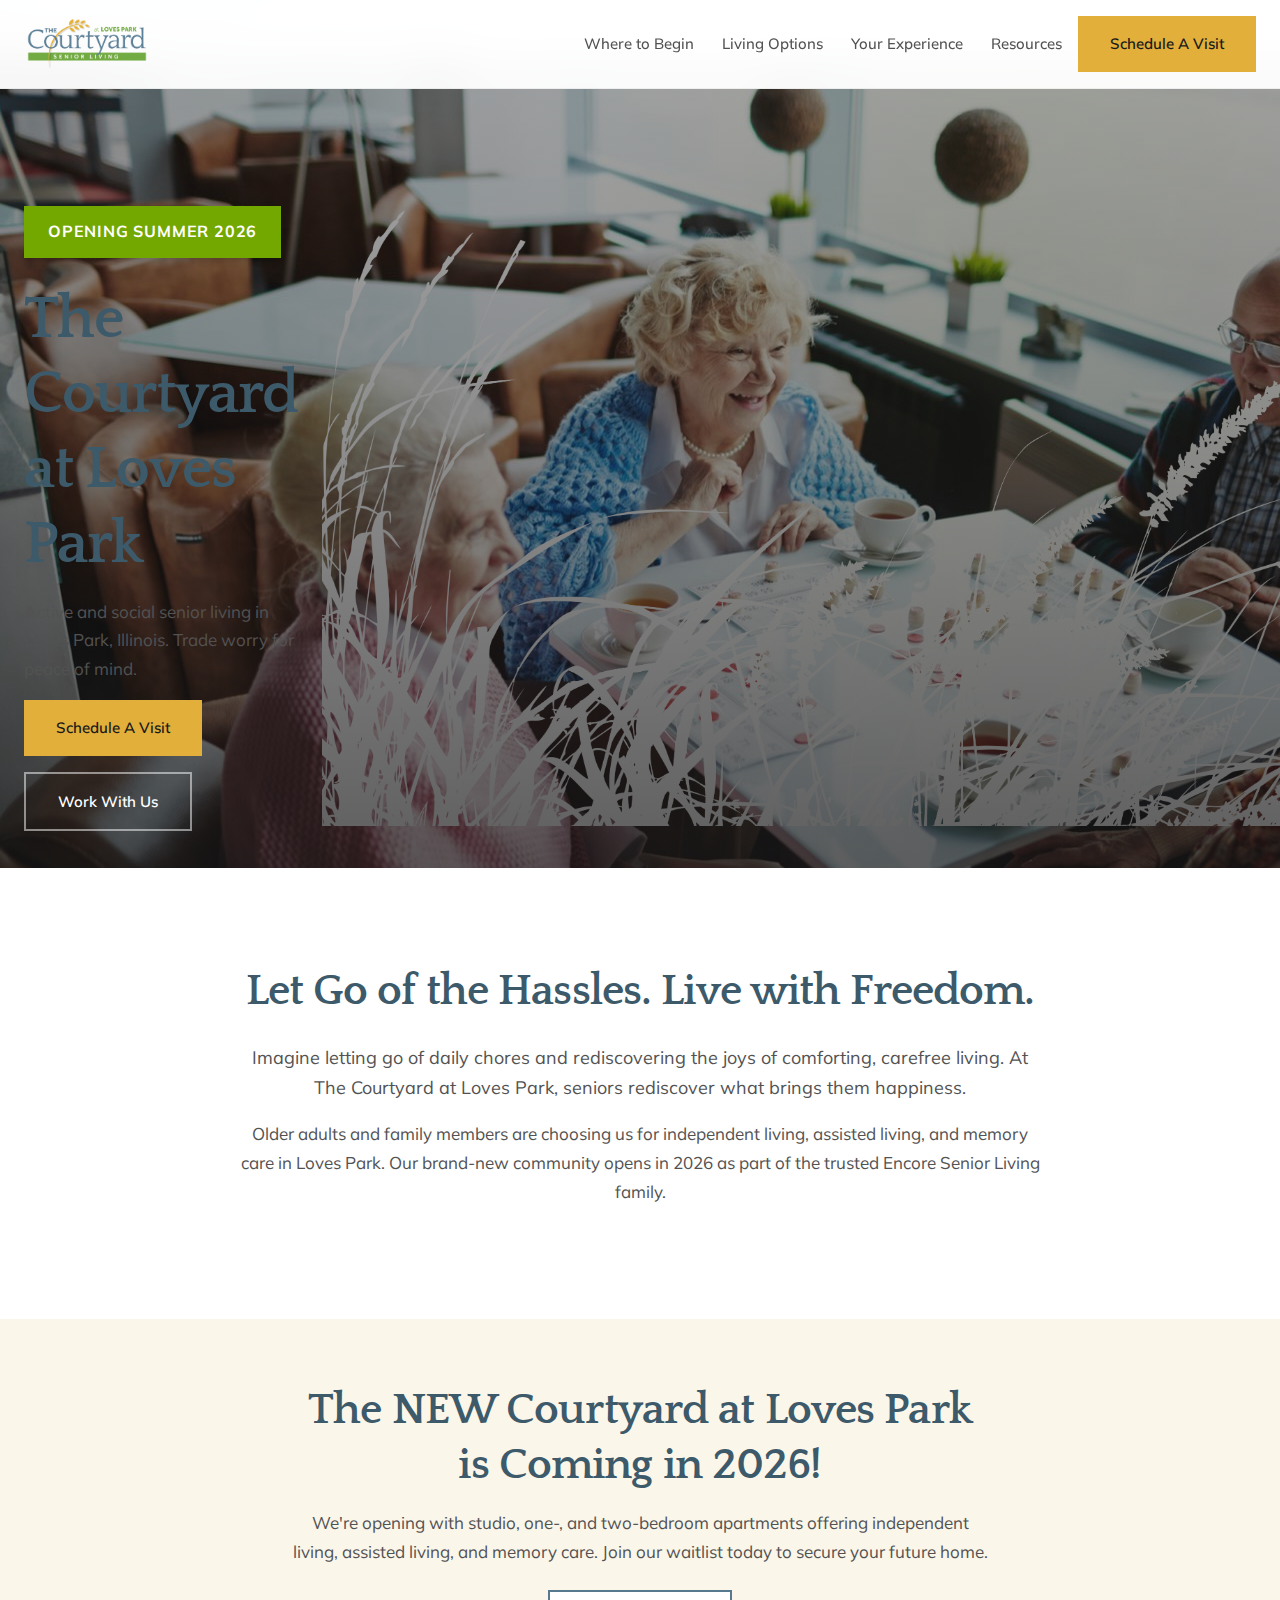
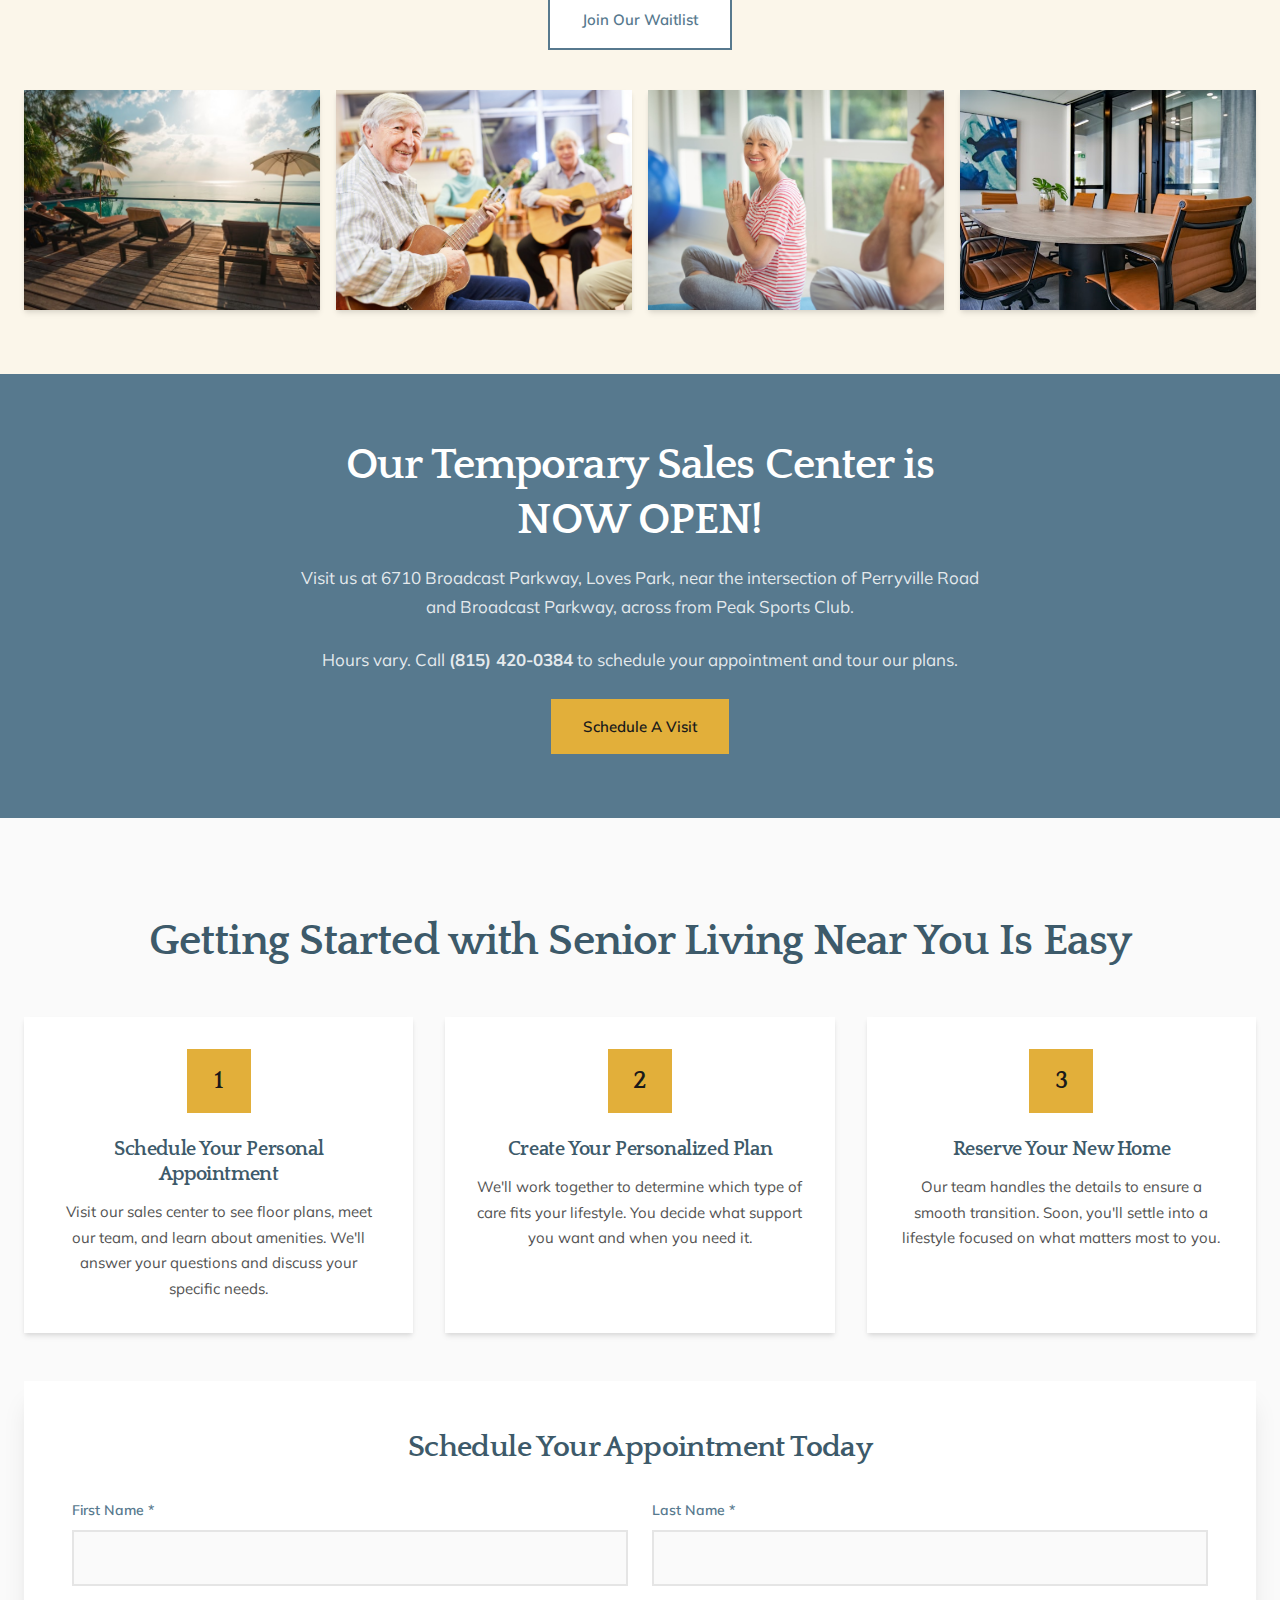
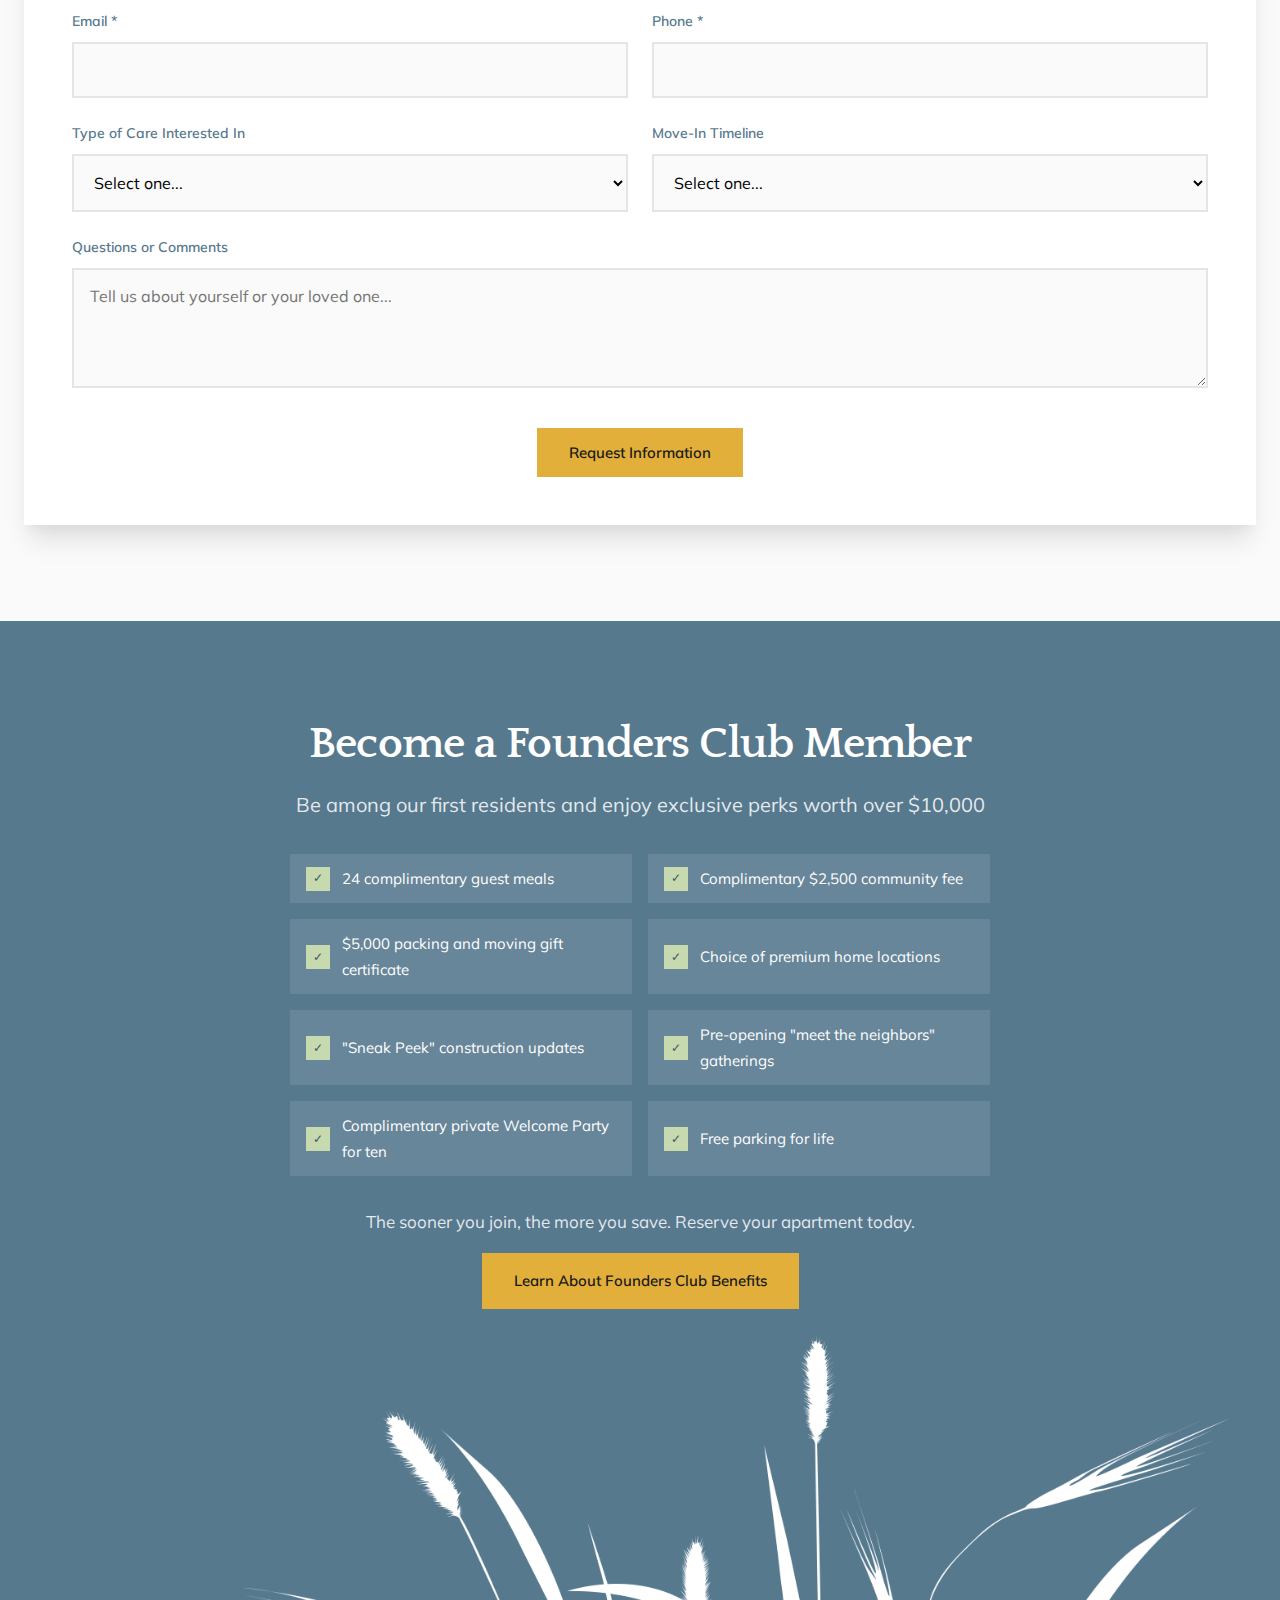
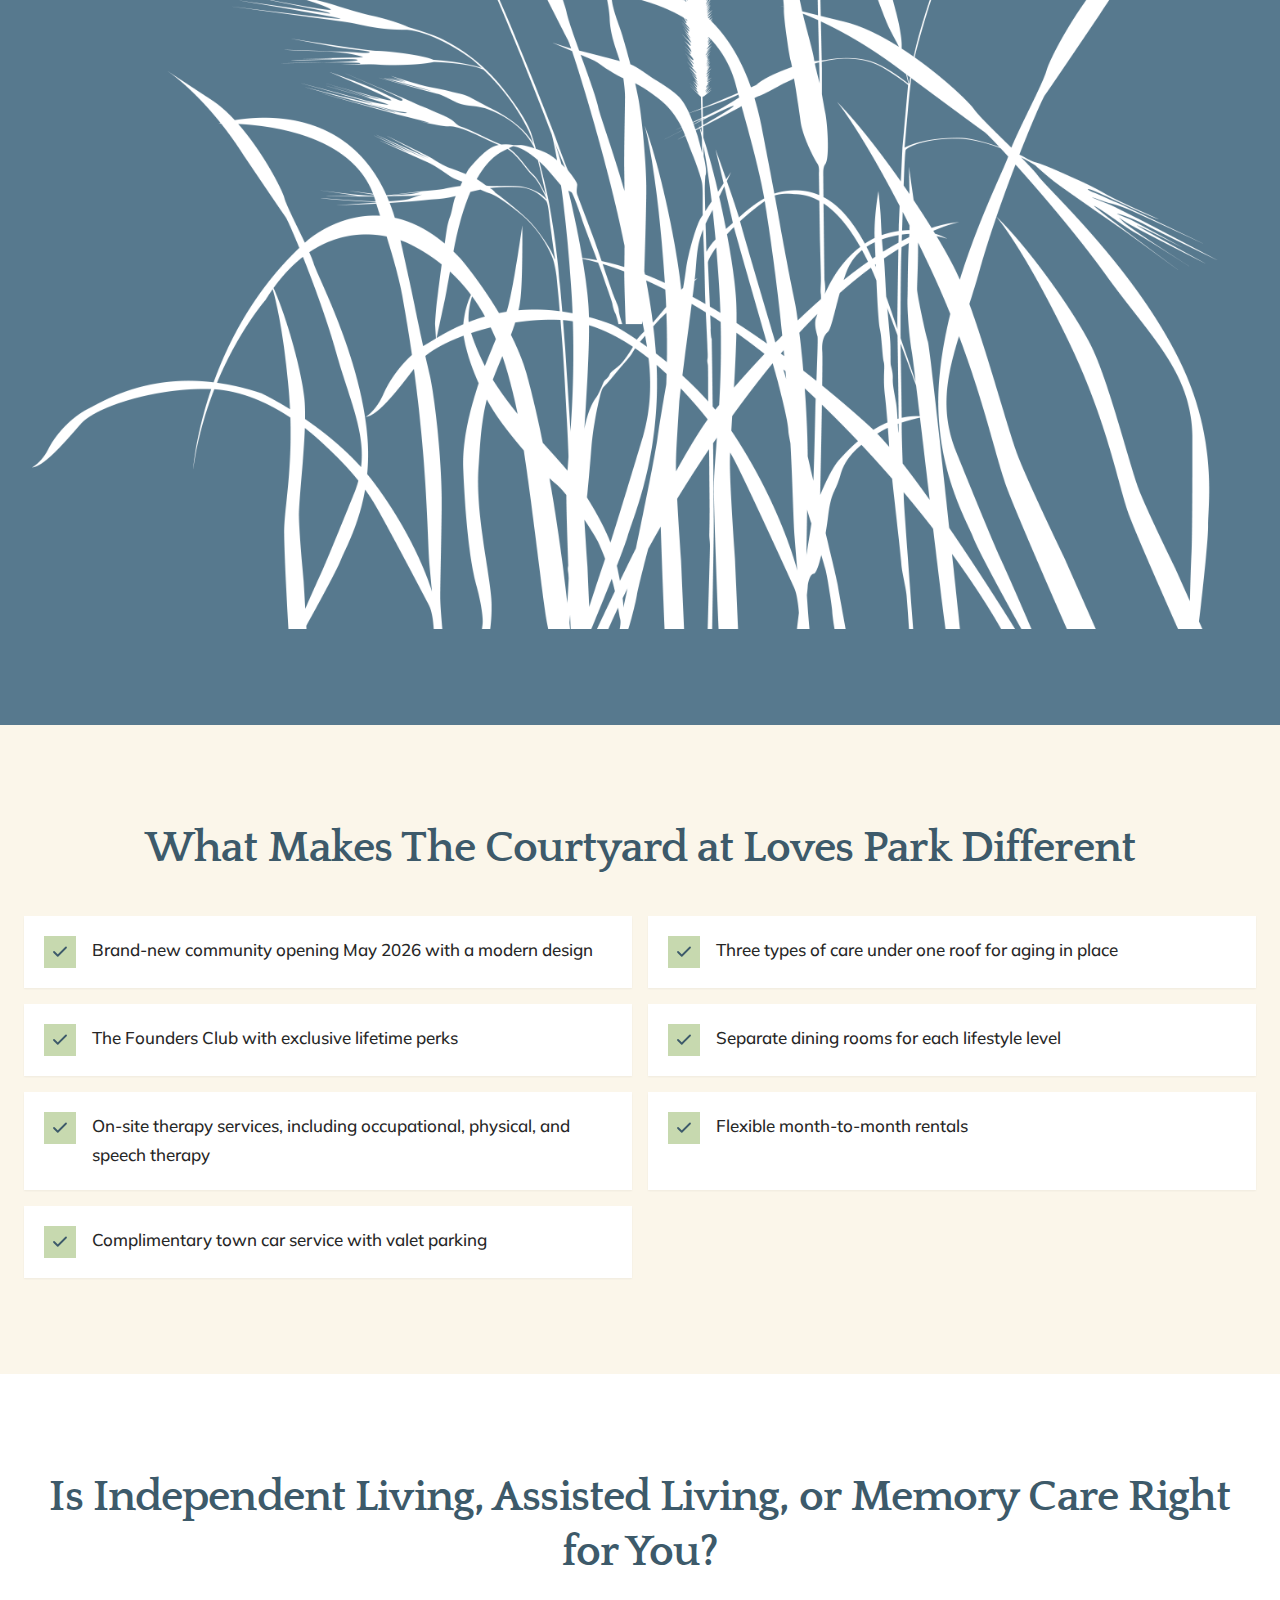
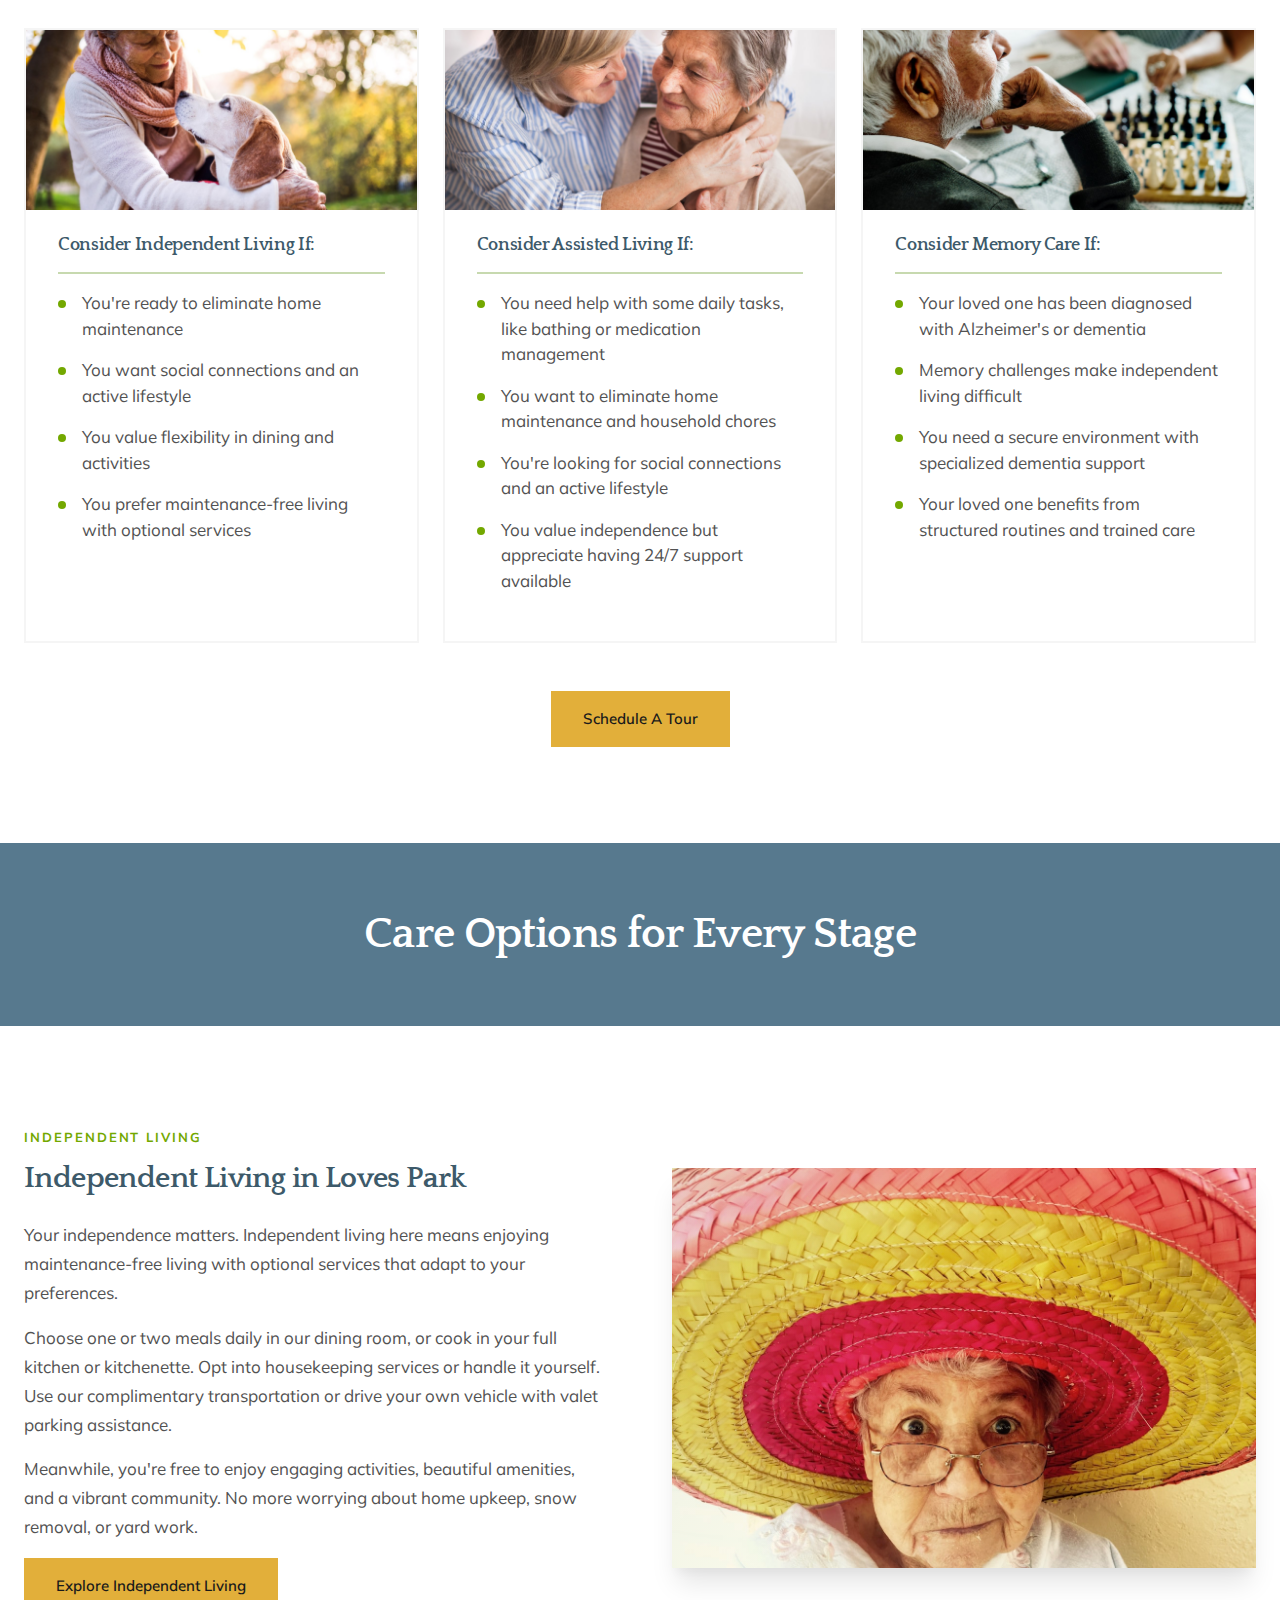
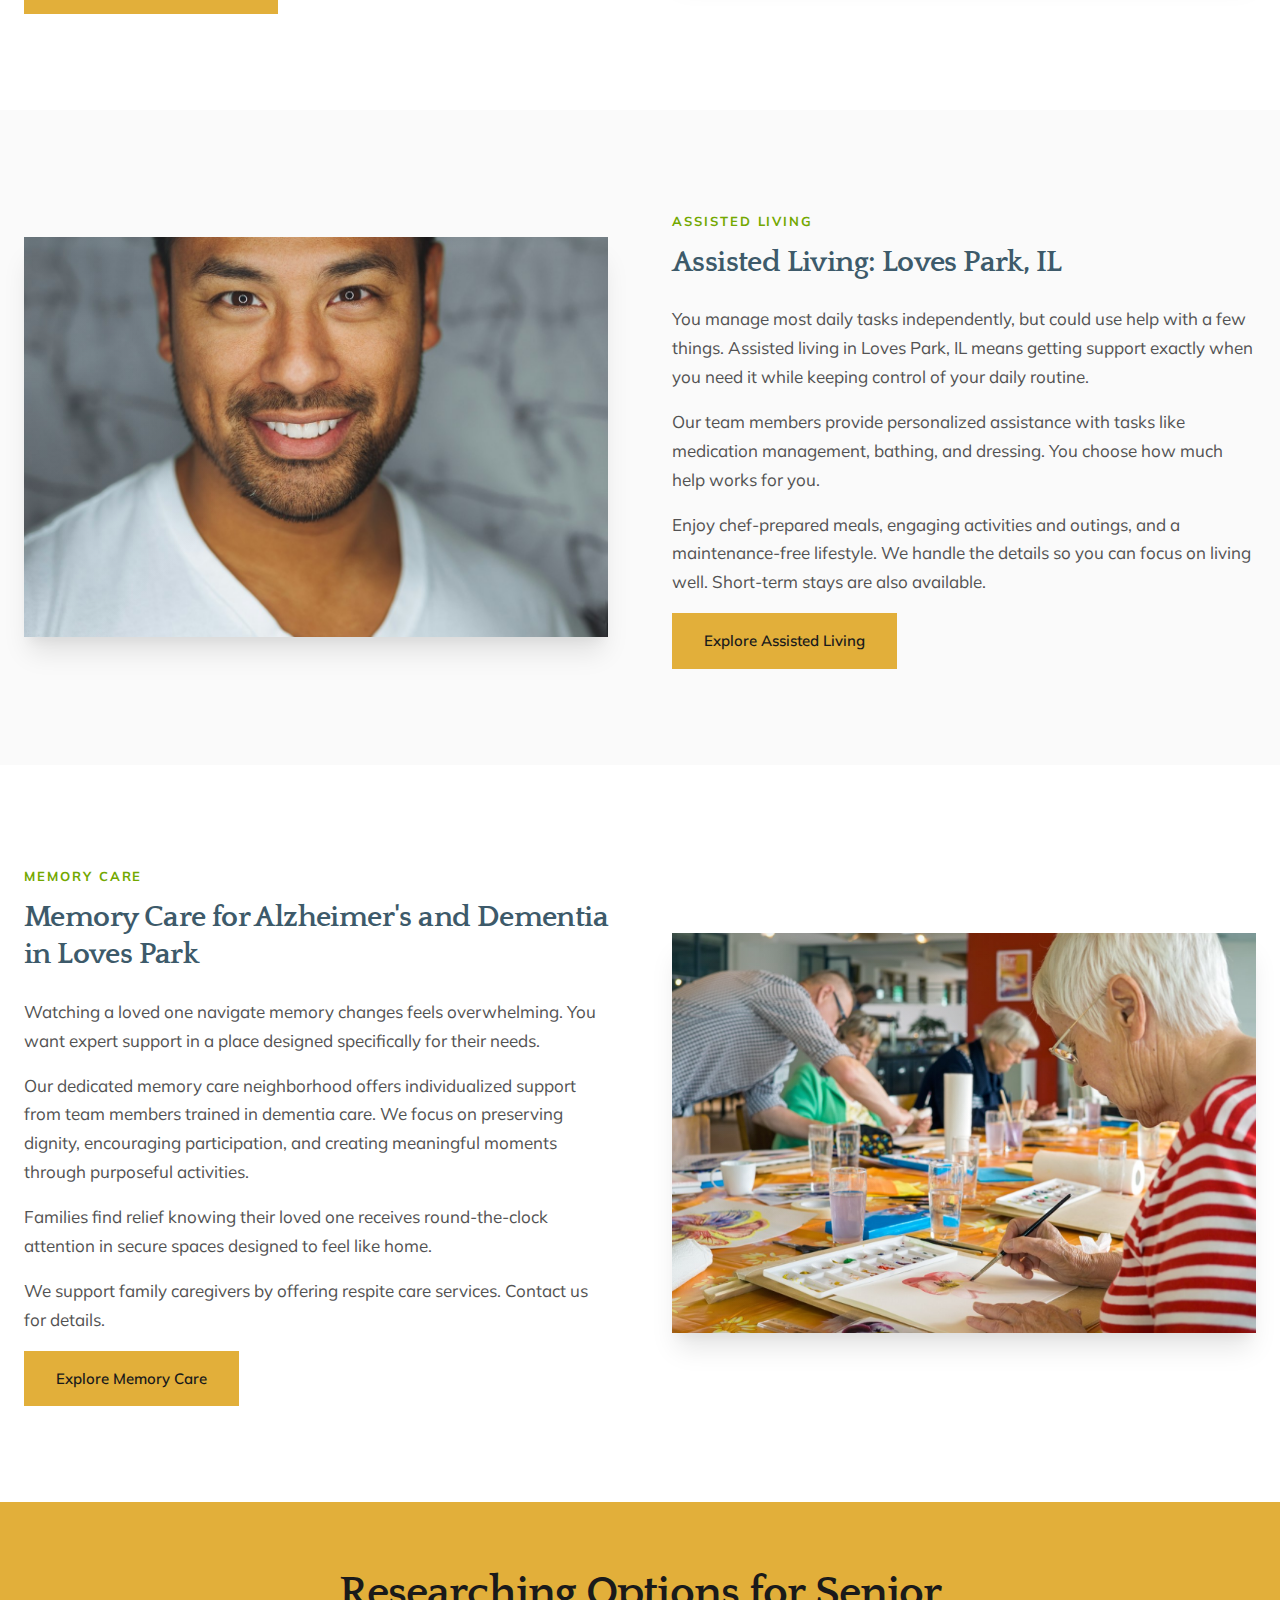
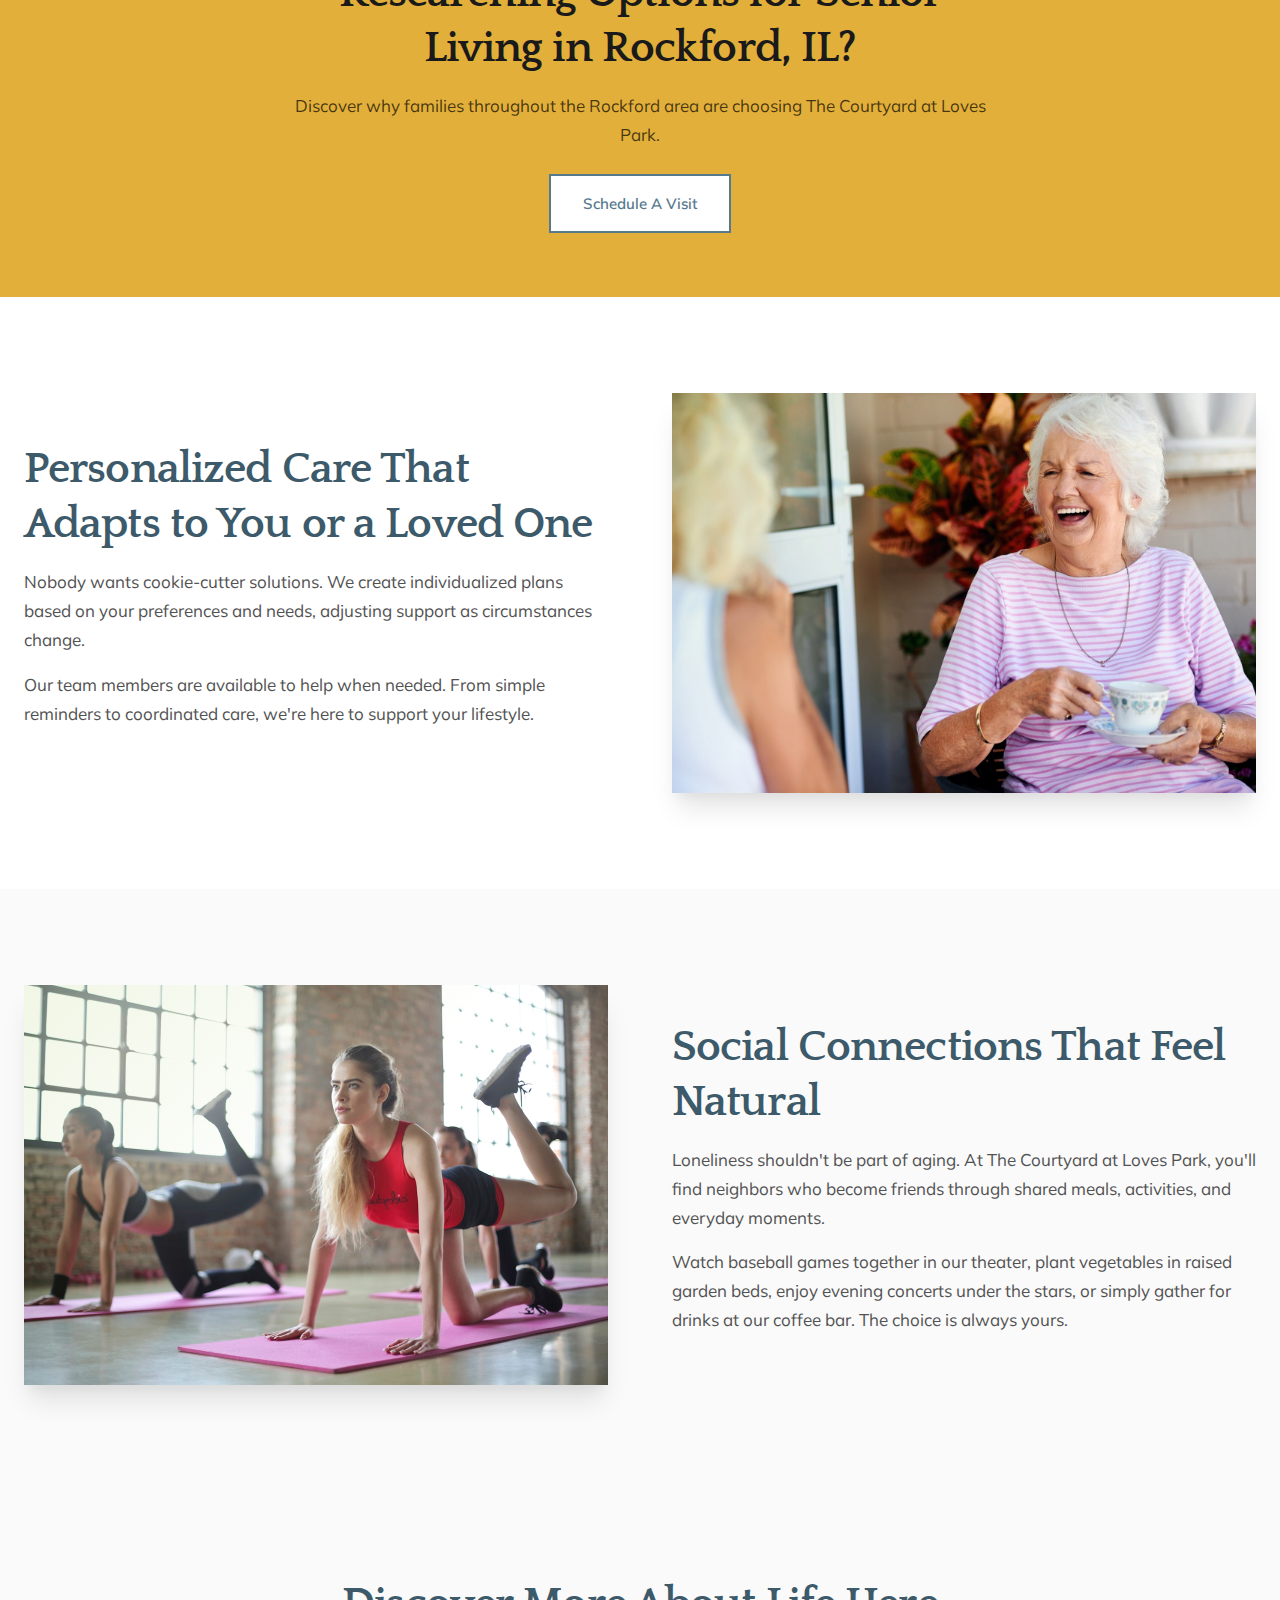
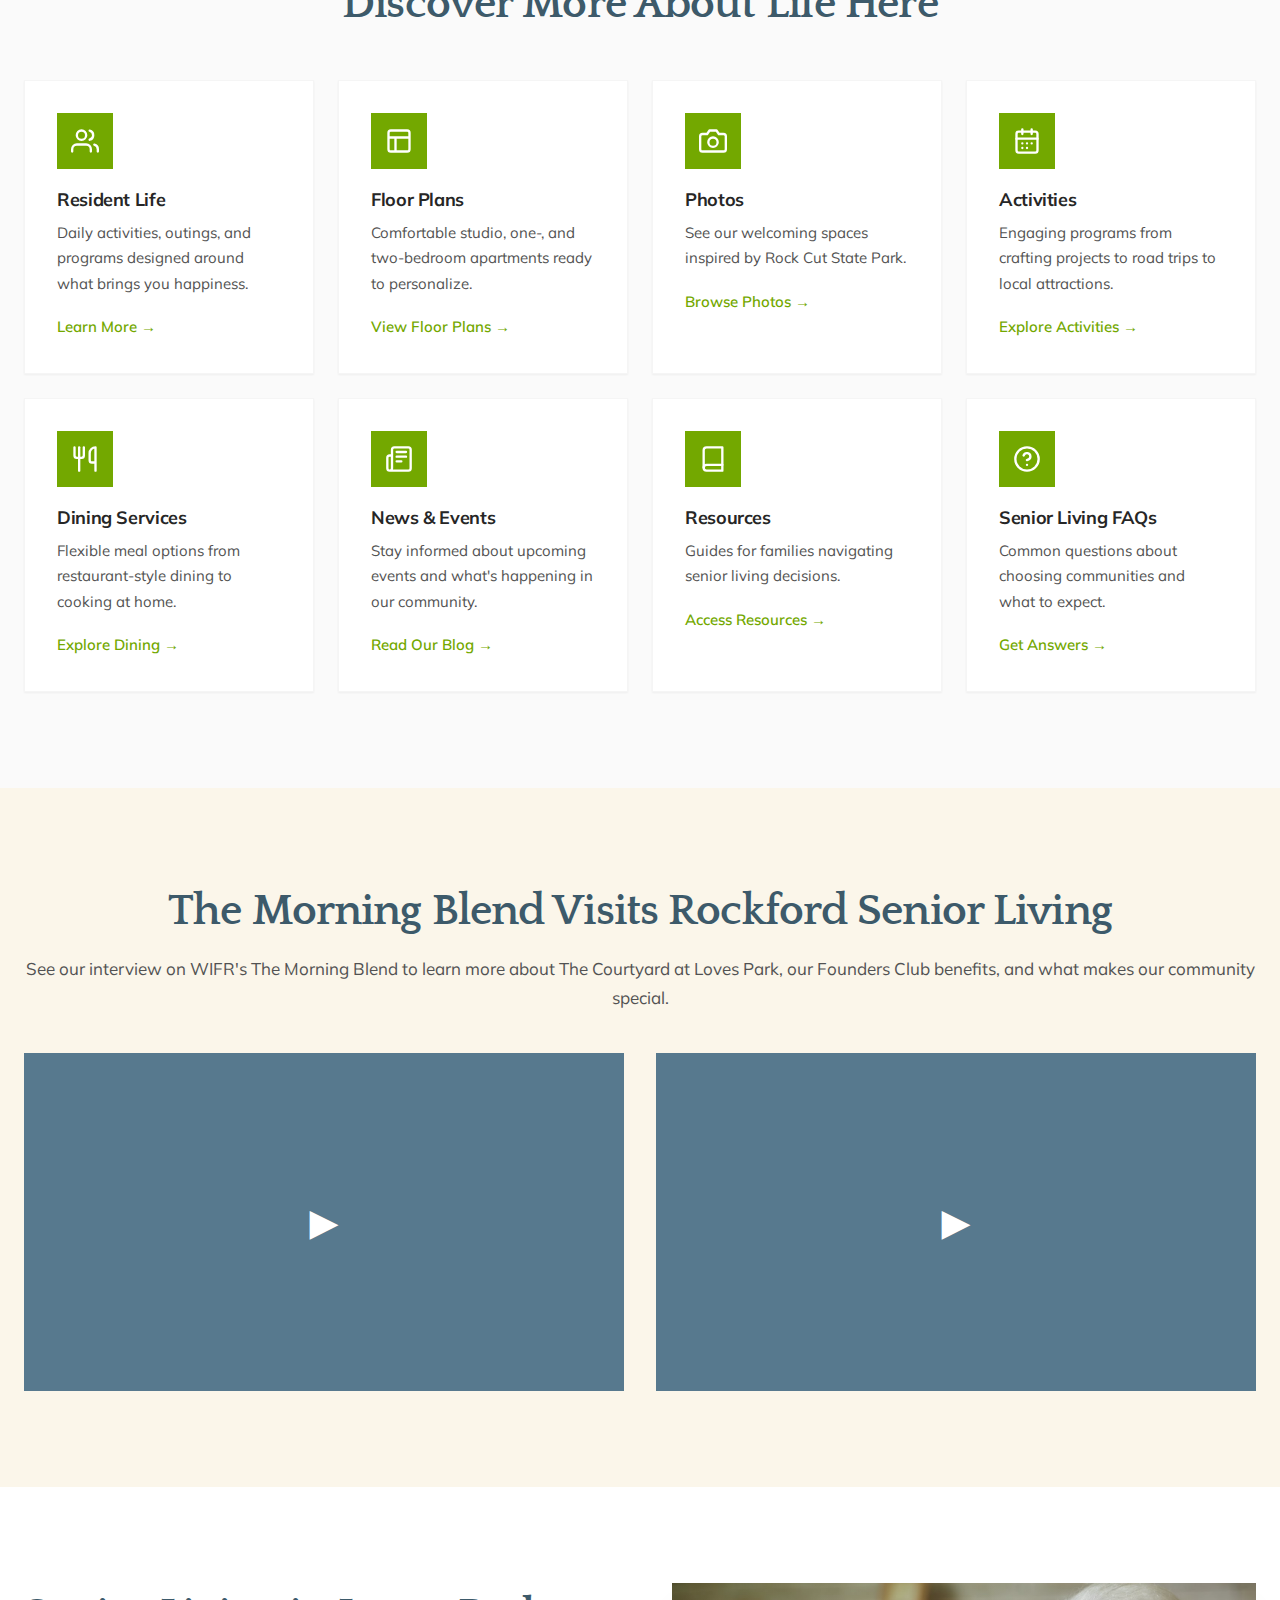
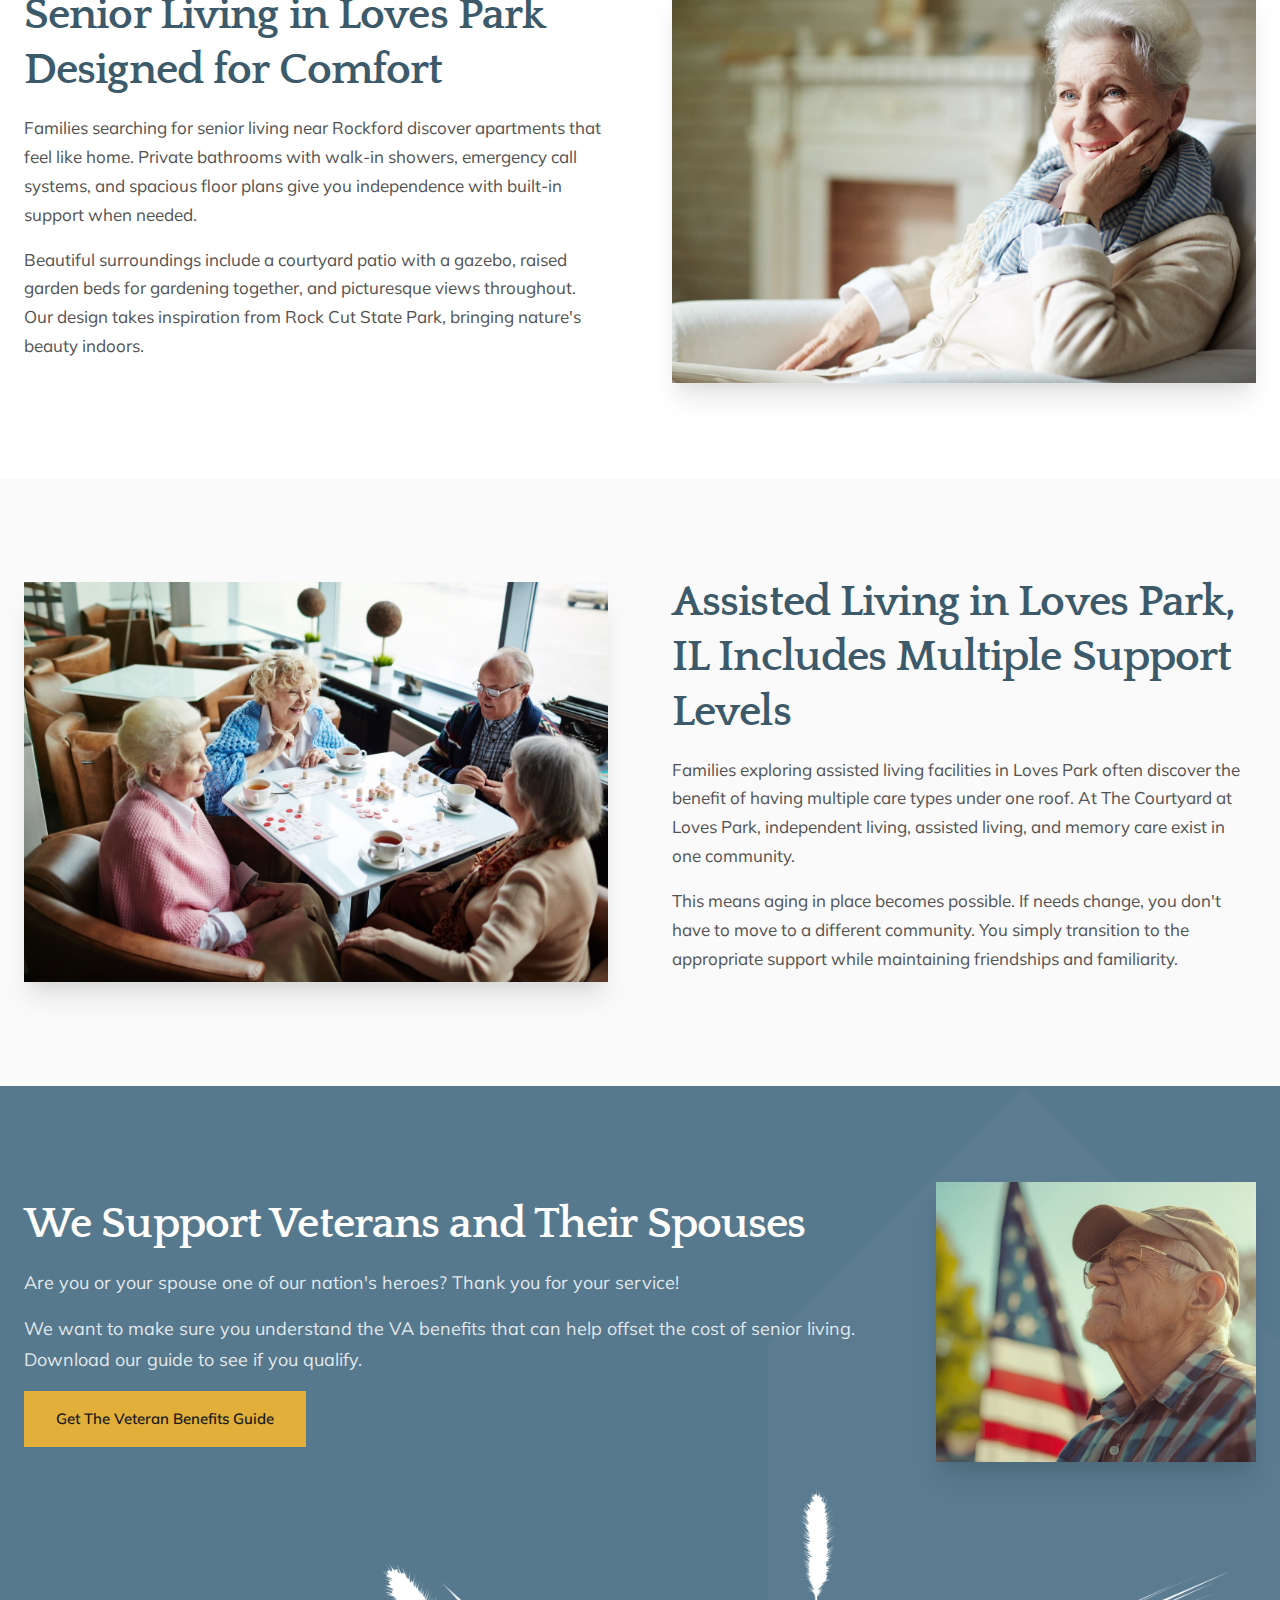
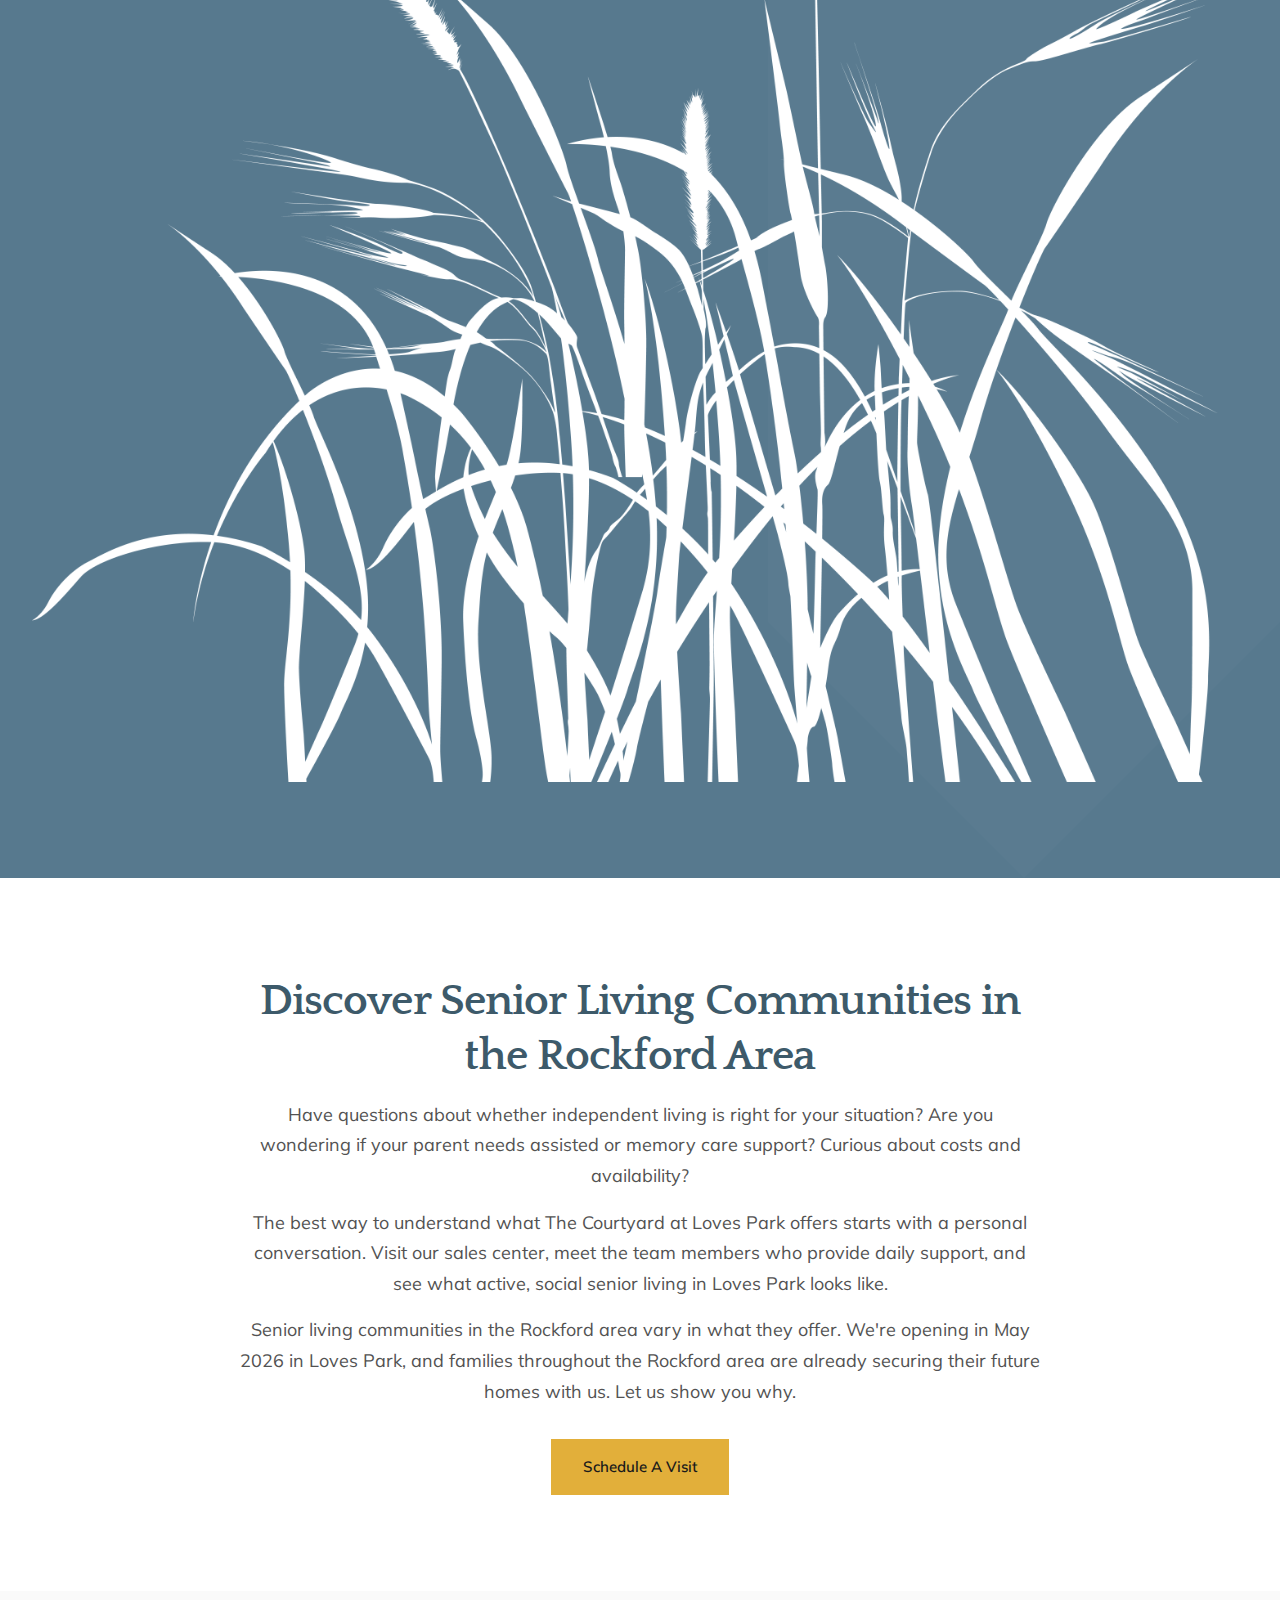
<file: hero-alt-3.html>
<!DOCTYPE html>
<html lang="en">
<head>
  <meta charset="UTF-8">
  <meta name="viewport" content="width=device-width, initial-scale=1.0">
  <meta name="description" content="The Courtyard at Loves Park offers independent living, assisted living, and memory care in Loves Park, Illinois. Opening Summer 2026. Part of the Encore Senior Living family.">
  <title>The Courtyard at Loves Park | Senior Living in Loves Park, IL</title>

  <!-- Preload critical assets -->
  <link rel="preload" href="assets/images/stock/diverse-seniors.jpg" as="image">

  <!-- Google Fonts -->
  <link rel="preconnect" href="https://fonts.googleapis.com">
  <link rel="preconnect" href="https://fonts.gstatic.com" crossorigin>
  <link href="https://fonts.googleapis.com/css2?family=Mulish:wght@400;500;600;700&family=Quattrocento:wght@400;700&display=swap" rel="stylesheet">

  <!-- Styles -->
  <link rel="stylesheet" href="css/styles.css">
</head>
<body>

  <!-- ========================================================================
       HEADER & NAVIGATION - Double Nav Style
       ======================================================================== -->
  <!-- Utility Bar -->
  <div class="utility-bar">
    <div class="utility-bar__inner">
      <nav class="utility-nav">
        <a href="#" class="utility-nav__link">Find A Career</a>
        <span class="utility-nav__divider">|</span>
        <a href="#contact" class="utility-nav__link">Contact Us</a>
        <span class="utility-nav__divider">|</span>
        <a href="#" class="utility-nav__link">Resident & Family Portal</a>
        <span class="utility-nav__divider">|</span>
        <a href="#" class="utility-nav__link">Our Story</a>
      </nav>
      <div class="utility-bar__phone">
        <span>Give Us A Call</span>
        <a href="tel:8154200384" class="utility-bar__phone-number">(815) 420-0384</a>
      </div>
    </div>
  </div>

  <!-- Main Header -->
  <header class="header header--double" id="header">
    <div class="header__inner">
      <a href="/" class="header__logo header__logo--large">
        <img src="assets/images/logo.png" alt="The Courtyard at Loves Park - Senior Living">
      </a>

      <nav class="nav">
        <button class="nav__toggle" aria-label="Toggle navigation" id="navToggle">
          <span></span>
          <span></span>
          <span></span>
        </button>

        <ul class="nav__list" id="navList">
          <li class="nav__item nav__item--dropdown">
            <a href="#" class="nav__link nav__link--arrow">Where to Begin</a>
            <ul class="nav__dropdown">
              <li><a href="#contact" class="nav__dropdown-link">Schedule A Tour</a></li>
              <li><a href="#" class="nav__dropdown-link">Founders Club</a></li>
              <li><a href="#" class="nav__dropdown-link">FAQs</a></li>
            </ul>
          </li>
          <li class="nav__item nav__item--dropdown">
            <a href="#" class="nav__link nav__link--arrow">Living Options</a>
            <ul class="nav__dropdown">
              <li><a href="#independent-living" class="nav__dropdown-link">Independent Living</a></li>
              <li><a href="#assisted-living" class="nav__dropdown-link">Assisted Living</a></li>
              <li><a href="#memory-care" class="nav__dropdown-link">Memory Care</a></li>
            </ul>
          </li>
          <li class="nav__item nav__item--dropdown">
            <a href="#" class="nav__link nav__link--arrow">Your Experience</a>
            <ul class="nav__dropdown">
              <li><a href="#" class="nav__dropdown-link">Resident Life</a></li>
              <li><a href="#" class="nav__dropdown-link">Dining</a></li>
              <li><a href="#" class="nav__dropdown-link">Activities</a></li>
            </ul>
          </li>
          <li class="nav__item nav__item--dropdown">
            <a href="#" class="nav__link nav__link--arrow">Resources</a>
            <ul class="nav__dropdown">
              <li><a href="#" class="nav__dropdown-link">Floor Plans</a></li>
              <li><a href="#" class="nav__dropdown-link">Photos</a></li>
              <li><a href="#" class="nav__dropdown-link">Blog</a></li>
            </ul>
          </li>
          <li class="nav__item nav__item--cta"><a href="#contact" class="btn btn--primary nav__cta">Schedule A Visit</a></li>
        </ul>
      </nav>
    </div>
  </header>

  <main>
    <!-- ========================================================================
         HERO SECTION - Warm Editorial Style
         ======================================================================== -->
    <section class="hero hero--warm" style="background-image: url('assets/images/stock/diverse-seniors.jpg');">
      <div class="hero__overlay hero__overlay--warm"></div>
      <div class="container">
        <div class="hero__content hero__content--bottom-left">
          <div class="hero__badge hero__badge--large">
            Opening Summer 2026
          </div>
          <h1 class="hero__title-xl">The Courtyard at Loves Park</h1>
          <p class="hero__subtitle-lg">Active and social senior living in Loves Park, Illinois. Trade worry for peace of mind.</p>
          <div class="btn-group">
            <a href="#contact" class="btn btn--primary">Schedule A Visit</a>
            <a href="#" class="btn btn--outline">Work With Us</a>
          </div>
        </div>
      </div>
      <img src="assets/images/grass/encore-grass-white.png" alt="" class="grass-divider grass-divider--bottom-right" aria-hidden="true">
    </section>

    <!-- ========================================================================
         INTRO SECTION
         ======================================================================== -->
    <section class="section intro">
      <div class="container">
        <div class="intro__content">
          <h2 class="intro__title">Let Go of the Hassles. Live with Freedom.</h2>
          <p class="intro__text">Imagine letting go of daily chores and rediscovering the joys of comforting, carefree living. At The Courtyard at Loves Park, seniors rediscover what brings them happiness.</p>
          <p>Older adults and family members are choosing us for independent living, assisted living, and memory care in Loves Park. Our brand-new community opens in 2026 as part of the trusted Encore Senior Living family.</p>
        </div>
      </div>
    </section>

    <!-- ========================================================================
         CALLOUT 1 - Coming in 2026 with Gallery
         ======================================================================== -->
    <section class="callout callout--amber">
      <div class="container">
        <div class="callout__content">
          <h2>The NEW Courtyard at Loves Park is Coming in 2026!</h2>
          <p>We're opening with studio, one-, and two-bedroom apartments offering independent living, assisted living, and memory care. Join our waitlist today to secure your future home.</p>
          <a href="#contact" class="btn btn--secondary">Join Our Waitlist</a>
        </div>

        <!-- Image Gallery -->
        <div class="gallery">
          <div class="gallery__item">
            <img src="assets/images/stock/gallery-1.jpg" alt="Community exterior view">
          </div>
          <div class="gallery__item">
            <img src="assets/images/stock/gallery-2.jpg" alt="Elegant common area">
          </div>
          <div class="gallery__item">
            <img src="assets/images/stock/gallery-3.jpg" alt="Comfortable apartment interior">
          </div>
          <div class="gallery__item">
            <img src="assets/images/stock/gallery-4.jpg" alt="Beautiful outdoor spaces">
          </div>
        </div>
      </div>
    </section>

    <!-- ========================================================================
         CALLOUT 2 - Sales Center Open
         ======================================================================== -->
    <section class="callout callout--slate">
      <div class="container">
        <div class="callout__content">
          <h2>Our Temporary Sales Center is NOW OPEN!</h2>
          <p>Visit us at 6710 Broadcast Parkway, Loves Park, near the intersection of Perryville Road and Broadcast Parkway, across from Peak Sports Club.</p>
          <p>Hours vary. Call <strong>(815) 420-0384</strong> to schedule your appointment and tour our plans.</p>
          <a href="#contact" class="btn btn--primary">Schedule A Visit</a>
        </div>
      </div>
    </section>

    <!-- ========================================================================
         GETTING STARTED STEPS
         ======================================================================== -->
    <section class="section steps">
      <div class="container">
        <h2 class="text-center">Getting Started with Senior Living Near You Is Easy</h2>

        <div class="steps__grid">
          <div class="step">
            <div class="step__number">1</div>
            <h3 class="step__title">Schedule Your Personal Appointment</h3>
            <p class="step__text">Visit our sales center to see floor plans, meet our team, and learn about amenities. We'll answer your questions and discuss your specific needs.</p>
          </div>

          <div class="step">
            <div class="step__number">2</div>
            <h3 class="step__title">Create Your Personalized Plan</h3>
            <p class="step__text">We'll work together to determine which type of care fits your lifestyle. You decide what support you want and when you need it.</p>
          </div>

          <div class="step">
            <div class="step__number">3</div>
            <h3 class="step__title">Reserve Your New Home</h3>
            <p class="step__text">Our team handles the details to ensure a smooth transition. Soon, you'll settle into a lifestyle focused on what matters most to you.</p>
          </div>
        </div>

        <!-- Contact Form -->
        <div class="form-section" id="contact">
          <h3 class="form__title">Schedule Your Appointment Today</h3>
          <form class="form">
            <div class="form__grid">
              <div class="form__group">
                <label class="form__label" for="firstName">First Name *</label>
                <input type="text" id="firstName" name="firstName" class="form__input" required>
              </div>
              <div class="form__group">
                <label class="form__label" for="lastName">Last Name *</label>
                <input type="text" id="lastName" name="lastName" class="form__input" required>
              </div>
              <div class="form__group">
                <label class="form__label" for="email">Email *</label>
                <input type="email" id="email" name="email" class="form__input" required>
              </div>
              <div class="form__group">
                <label class="form__label" for="phone">Phone *</label>
                <input type="tel" id="phone" name="phone" class="form__input" required>
              </div>
              <div class="form__group">
                <label class="form__label" for="careType">Type of Care Interested In</label>
                <select id="careType" name="careType" class="form__select">
                  <option value="">Select one...</option>
                  <option value="independent">Independent Living</option>
                  <option value="assisted">Assisted Living</option>
                  <option value="memory">Memory Care</option>
                  <option value="not-sure">Not Sure Yet</option>
                </select>
              </div>
              <div class="form__group">
                <label class="form__label" for="timeline">Move-In Timeline</label>
                <select id="timeline" name="timeline" class="form__select">
                  <option value="">Select one...</option>
                  <option value="immediately">As soon as possible</option>
                  <option value="1-3">1-3 months</option>
                  <option value="3-6">3-6 months</option>
                  <option value="6-12">6-12 months</option>
                  <option value="planning">Just planning ahead</option>
                </select>
              </div>
              <div class="form__group form__group--full">
                <label class="form__label" for="message">Questions or Comments</label>
                <textarea id="message" name="message" class="form__textarea" placeholder="Tell us about yourself or your loved one..."></textarea>
              </div>
              <div class="form__submit">
                <button type="submit" class="btn btn--primary">Request Information</button>
              </div>
            </div>
          </form>
        </div>
      </div>
    </section>

    <!-- ========================================================================
         FOUNDERS CLUB
         ======================================================================== -->
    <section class="section founders text-white">
      <div class="container">
        <div class="text-center">
          <h2>Become a Founders Club Member</h2>
          <p class="lead">Be among our first residents and enjoy exclusive perks worth over $10,000</p>
        </div>

        <div class="founders__perks">
          <div class="founders__perk">
            <span class="founders__perk-icon">&#10003;</span>
            24 complimentary guest meals
          </div>
          <div class="founders__perk">
            <span class="founders__perk-icon">&#10003;</span>
            Complimentary $2,500 community fee
          </div>
          <div class="founders__perk">
            <span class="founders__perk-icon">&#10003;</span>
            $5,000 packing and moving gift certificate
          </div>
          <div class="founders__perk">
            <span class="founders__perk-icon">&#10003;</span>
            Choice of premium home locations
          </div>
          <div class="founders__perk">
            <span class="founders__perk-icon">&#10003;</span>
            "Sneak Peek" construction updates
          </div>
          <div class="founders__perk">
            <span class="founders__perk-icon">&#10003;</span>
            Pre-opening "meet the neighbors" gatherings
          </div>
          <div class="founders__perk">
            <span class="founders__perk-icon">&#10003;</span>
            Complimentary private Welcome Party for ten
          </div>
          <div class="founders__perk">
            <span class="founders__perk-icon">&#10003;</span>
            Free parking for life
          </div>
        </div>

        <div class="text-center">
          <p>The sooner you join, the more you save. Reserve your apartment today.</p>
          <a href="#" class="btn btn--primary">Learn About Founders Club Benefits</a>
        </div>
      </div>
      <img src="assets/images/grass/encore-grass-2-white.png" alt="" class="grass-divider grass-divider--bottom-right" aria-hidden="true">
    </section>

    <!-- ========================================================================
         WHAT MAKES US DIFFERENT
         ======================================================================== -->
    <section class="section features">
      <div class="container">
        <h2 class="text-center">What Makes The Courtyard at Loves Park Different</h2>

        <div class="features__grid">
          <div class="feature">
            <div class="feature__icon feature__icon--check">
              <svg width="20" height="20" viewBox="0 0 20 20" fill="none" xmlns="http://www.w3.org/2000/svg">
                <path d="M16.667 5L7.5 14.167L3.333 10" stroke="currentColor" stroke-width="2" stroke-linecap="round" stroke-linejoin="round"/>
              </svg>
            </div>
            <p class="feature__text">Brand-new community opening May 2026 with a modern design</p>
          </div>
          <div class="feature">
            <div class="feature__icon feature__icon--check">
              <svg width="20" height="20" viewBox="0 0 20 20" fill="none" xmlns="http://www.w3.org/2000/svg">
                <path d="M16.667 5L7.5 14.167L3.333 10" stroke="currentColor" stroke-width="2" stroke-linecap="round" stroke-linejoin="round"/>
              </svg>
            </div>
            <p class="feature__text">Three types of care under one roof for aging in place</p>
          </div>
          <div class="feature">
            <div class="feature__icon feature__icon--check">
              <svg width="20" height="20" viewBox="0 0 20 20" fill="none" xmlns="http://www.w3.org/2000/svg">
                <path d="M16.667 5L7.5 14.167L3.333 10" stroke="currentColor" stroke-width="2" stroke-linecap="round" stroke-linejoin="round"/>
              </svg>
            </div>
            <p class="feature__text">The Founders Club with exclusive lifetime perks</p>
          </div>
          <div class="feature">
            <div class="feature__icon feature__icon--check">
              <svg width="20" height="20" viewBox="0 0 20 20" fill="none" xmlns="http://www.w3.org/2000/svg">
                <path d="M16.667 5L7.5 14.167L3.333 10" stroke="currentColor" stroke-width="2" stroke-linecap="round" stroke-linejoin="round"/>
              </svg>
            </div>
            <p class="feature__text">Separate dining rooms for each lifestyle level</p>
          </div>
          <div class="feature">
            <div class="feature__icon feature__icon--check">
              <svg width="20" height="20" viewBox="0 0 20 20" fill="none" xmlns="http://www.w3.org/2000/svg">
                <path d="M16.667 5L7.5 14.167L3.333 10" stroke="currentColor" stroke-width="2" stroke-linecap="round" stroke-linejoin="round"/>
              </svg>
            </div>
            <p class="feature__text">On-site therapy services, including occupational, physical, and speech therapy</p>
          </div>
          <div class="feature">
            <div class="feature__icon feature__icon--check">
              <svg width="20" height="20" viewBox="0 0 20 20" fill="none" xmlns="http://www.w3.org/2000/svg">
                <path d="M16.667 5L7.5 14.167L3.333 10" stroke="currentColor" stroke-width="2" stroke-linecap="round" stroke-linejoin="round"/>
              </svg>
            </div>
            <p class="feature__text">Flexible month-to-month rentals</p>
          </div>
          <div class="feature">
            <div class="feature__icon feature__icon--check">
              <svg width="20" height="20" viewBox="0 0 20 20" fill="none" xmlns="http://www.w3.org/2000/svg">
                <path d="M16.667 5L7.5 14.167L3.333 10" stroke="currentColor" stroke-width="2" stroke-linecap="round" stroke-linejoin="round"/>
              </svg>
            </div>
            <p class="feature__text">Complimentary town car service with valet parking</p>
          </div>
        </div>
      </div>
    </section>

    <!-- ========================================================================
         CARE COMPARISON
         ======================================================================== -->
    <section class="section comparison">
      <div class="container">
        <h2 class="text-center">Is Independent Living, Assisted Living, or Memory Care Right for You?</h2>

        <div class="comparison__grid">
          <div class="comparison__card">
            <div class="comparison__card-image">
              <img src="assets/images/stock/senior-il-card.jpg" alt="Senior woman enjoying time with her dog outdoors">
            </div>
            <div class="comparison__card-header">
              <h3 class="comparison__card-title">Consider Independent Living If:</h3>
            </div>
            <ul class="comparison__list comparison__list--large">
              <li>You're ready to eliminate home maintenance</li>
              <li>You want social connections and an active lifestyle</li>
              <li>You value flexibility in dining and activities</li>
              <li>You prefer maintenance-free living with optional services</li>
            </ul>
          </div>

          <div class="comparison__card">
            <div class="comparison__card-image">
              <img src="assets/images/stock/senior-al-card.jpg" alt="Caregiver providing compassionate support to senior">
            </div>
            <div class="comparison__card-header">
              <h3 class="comparison__card-title">Consider Assisted Living If:</h3>
            </div>
            <ul class="comparison__list comparison__list--large">
              <li>You need help with some daily tasks, like bathing or medication management</li>
              <li>You want to eliminate home maintenance and household chores</li>
              <li>You're looking for social connections and an active lifestyle</li>
              <li>You value independence but appreciate having 24/7 support available</li>
            </ul>
          </div>

          <div class="comparison__card">
            <div class="comparison__card-image">
              <img src="assets/images/stock/senior-mc-card.jpg" alt="Senior engaged in thoughtful activity">
            </div>
            <div class="comparison__card-header">
              <h3 class="comparison__card-title">Consider Memory Care If:</h3>
            </div>
            <ul class="comparison__list comparison__list--large">
              <li>Your loved one has been diagnosed with Alzheimer's or dementia</li>
              <li>Memory challenges make independent living difficult</li>
              <li>You need a secure environment with specialized dementia support</li>
              <li>Your loved one benefits from structured routines and trained care</li>
            </ul>
          </div>
        </div>

        <div class="text-center" style="margin-top: 3rem;">
          <a href="#contact" class="btn btn--primary">Schedule A Tour</a>
        </div>
      </div>
    </section>

    <!-- ========================================================================
         CARE OPTIONS HEADER
         ======================================================================== -->
    <section class="callout callout--slate">
      <div class="container">
        <h2 class="text-center" style="margin-bottom: 0;">Care Options for Every Stage</h2>
      </div>
    </section>

    <!-- ========================================================================
         INDEPENDENT LIVING
         ======================================================================== -->
    <section class="section" id="independent-living">
      <div class="container">
        <div class="care-option">
          <div class="care-option__content">
            <span class="eyebrow">Independent Living</span>
            <h3>Independent Living in Loves Park</h3>
            <p>Your independence matters. Independent living here means enjoying maintenance-free living with optional services that adapt to your preferences.</p>
            <p>Choose one or two meals daily in our dining room, or cook in your full kitchen or kitchenette. Opt into housekeeping services or handle it yourself. Use our complimentary transportation or drive your own vehicle with valet parking assistance.</p>
            <p>Meanwhile, you're free to enjoy engaging activities, beautiful amenities, and a vibrant community. No more worrying about home upkeep, snow removal, or yard work.</p>
            <a href="#" class="btn btn--primary">Explore Independent Living</a>
          </div>
          <div class="care-option__image">
            <img src="assets/images/stock/seniors-walking.jpg" alt="Senior woman enjoying time outdoors with her dog">
          </div>
        </div>
      </div>
    </section>

    <!-- ========================================================================
         ASSISTED LIVING
         ======================================================================== -->
    <section class="section content-section--alt" id="assisted-living">
      <div class="container">
        <div class="care-option care-option--reverse">
          <div class="care-option__content">
            <span class="eyebrow">Assisted Living</span>
            <h3>Assisted Living: Loves Park, IL</h3>
            <p>You manage most daily tasks independently, but could use help with a few things. Assisted living in Loves Park, IL means getting support exactly when you need it while keeping control of your daily routine.</p>
            <p>Our team members provide personalized assistance with tasks like medication management, bathing, and dressing. You choose how much help works for you.</p>
            <p>Enjoy chef-prepared meals, engaging activities and outings, and a maintenance-free lifestyle. We handle the details so you can focus on living well. Short-term stays are also available.</p>
            <a href="#" class="btn btn--primary">Explore Assisted Living</a>
          </div>
          <div class="care-option__image">
            <img src="assets/images/stock/seniors-coffee.jpg" alt="Seniors enjoying coffee and conversation together">
          </div>
        </div>
      </div>
    </section>

    <!-- ========================================================================
         MEMORY CARE
         ======================================================================== -->
    <section class="section" id="memory-care">
      <div class="container">
        <div class="care-option">
          <div class="care-option__content">
            <span class="eyebrow">Memory Care</span>
            <h3>Memory Care for Alzheimer's and Dementia in Loves Park</h3>
            <p>Watching a loved one navigate memory changes feels overwhelming. You want expert support in a place designed specifically for their needs.</p>
            <p>Our dedicated memory care neighborhood offers individualized support from team members trained in dementia care. We focus on preserving dignity, encouraging participation, and creating meaningful moments through purposeful activities.</p>
            <p>Families find relief knowing their loved one receives round-the-clock attention in secure spaces designed to feel like home.</p>
            <p>We support family caregivers by offering respite care services. Contact us for details.</p>
            <a href="#" class="btn btn--primary">Explore Memory Care</a>
          </div>
          <div class="care-option__image">
            <img src="assets/images/stock/seniors-painting.jpg" alt="Seniors enjoying art class and painting together">
          </div>
        </div>
      </div>
    </section>

    <!-- ========================================================================
         ROCKFORD CTA
         ======================================================================== -->
    <section class="callout callout--green">
      <div class="container">
        <div class="callout__content">
          <h2>Researching Options for Senior Living in Rockford, IL?</h2>
          <p>Discover why families throughout the Rockford area are choosing The Courtyard at Loves Park.</p>
          <a href="#contact" class="btn btn--secondary">Schedule A Visit</a>
        </div>
      </div>
    </section>

    <!-- ========================================================================
         PERSONALIZED CARE - Text Left, Photo Right
         ======================================================================== -->
    <section class="section content-section">
      <div class="container">
        <div class="content-split">
          <div class="content-split__text">
            <h2>Personalized Care That Adapts to You or a Loved One</h2>
            <p>Nobody wants cookie-cutter solutions. We create individualized plans based on your preferences and needs, adjusting support as circumstances change.</p>
            <p>Our team members are available to help when needed. From simple reminders to coordinated care, we're here to support your lifestyle.</p>
          </div>
          <div class="content-split__image">
            <img src="assets/images/stock/grandma-grandchild.jpg" alt="Senior woman laughing while enjoying tea">
          </div>
        </div>
      </div>
    </section>

    <!-- ========================================================================
         SOCIAL CONNECTIONS - Photo Left, Text Right
         ======================================================================== -->
    <section class="section content-section--alt">
      <div class="container">
        <div class="content-split content-split--reverse">
          <div class="content-split__text">
            <h2>Social Connections That Feel Natural</h2>
            <p>Loneliness shouldn't be part of aging. At The Courtyard at Loves Park, you'll find neighbors who become friends through shared meals, activities, and everyday moments.</p>
            <p>Watch baseball games together in our theater, plant vegetables in raised garden beds, enjoy evening concerts under the stars, or simply gather for drinks at our coffee bar. The choice is always yours.</p>
          </div>
          <div class="content-split__image">
            <img src="assets/images/stock/seniors-yoga.jpg" alt="Diverse group of senior men laughing and connecting">
          </div>
        </div>
      </div>
    </section>

    <!-- ========================================================================
         DISCOVER MORE CARDS
         ======================================================================== -->
    <section class="section cards">
      <div class="container">
        <h2 class="text-center">Discover More About Life Here</h2>

        <div class="cards__grid">
          <div class="card">
            <div class="card__icon card__icon--leaf">
              <!-- People/Community icon -->
              <svg width="28" height="28" viewBox="0 0 24 24" fill="none" xmlns="http://www.w3.org/2000/svg">
                <path d="M17 21v-2a4 4 0 0 0-4-4H5a4 4 0 0 0-4 4v2" stroke="currentColor" stroke-width="2" stroke-linecap="round" stroke-linejoin="round"/>
                <circle cx="9" cy="7" r="4" stroke="currentColor" stroke-width="2" stroke-linecap="round" stroke-linejoin="round"/>
                <path d="M23 21v-2a4 4 0 0 0-3-3.87" stroke="currentColor" stroke-width="2" stroke-linecap="round" stroke-linejoin="round"/>
                <path d="M16 3.13a4 4 0 0 1 0 7.75" stroke="currentColor" stroke-width="2" stroke-linecap="round" stroke-linejoin="round"/>
              </svg>
            </div>
            <h4 class="card__title">Resident Life</h4>
            <p class="card__text">Daily activities, outings, and programs designed around what brings you happiness.</p>
            <a href="#" class="card__link">Learn More &rarr;</a>
          </div>

          <div class="card">
            <div class="card__icon card__icon--leaf">
              <!-- Floor plan/Layout icon -->
              <svg width="28" height="28" viewBox="0 0 24 24" fill="none" xmlns="http://www.w3.org/2000/svg">
                <rect x="3" y="3" width="18" height="18" rx="2" stroke="currentColor" stroke-width="2"/>
                <path d="M3 9h18M9 21V9" stroke="currentColor" stroke-width="2"/>
              </svg>
            </div>
            <h4 class="card__title">Floor Plans</h4>
            <p class="card__text">Comfortable studio, one-, and two-bedroom apartments ready to personalize.</p>
            <a href="#" class="card__link">View Floor Plans &rarr;</a>
          </div>

          <div class="card">
            <div class="card__icon card__icon--leaf">
              <!-- Camera/Photo icon -->
              <svg width="28" height="28" viewBox="0 0 24 24" fill="none" xmlns="http://www.w3.org/2000/svg">
                <path d="M23 19a2 2 0 0 1-2 2H3a2 2 0 0 1-2-2V8a2 2 0 0 1 2-2h4l2-3h6l2 3h4a2 2 0 0 1 2 2z" stroke="currentColor" stroke-width="2" stroke-linecap="round" stroke-linejoin="round"/>
                <circle cx="12" cy="13" r="4" stroke="currentColor" stroke-width="2"/>
              </svg>
            </div>
            <h4 class="card__title">Photos</h4>
            <p class="card__text">See our welcoming spaces inspired by Rock Cut State Park.</p>
            <a href="#" class="card__link">Browse Photos &rarr;</a>
          </div>

          <div class="card">
            <div class="card__icon card__icon--leaf">
              <!-- Calendar/Activities icon -->
              <svg width="28" height="28" viewBox="0 0 24 24" fill="none" xmlns="http://www.w3.org/2000/svg">
                <rect x="3" y="4" width="18" height="18" rx="2" stroke="currentColor" stroke-width="2"/>
                <path d="M16 2v4M8 2v4M3 10h18" stroke="currentColor" stroke-width="2" stroke-linecap="round"/>
                <path d="M8 14h.01M12 14h.01M16 14h.01M8 18h.01M12 18h.01" stroke="currentColor" stroke-width="2" stroke-linecap="round"/>
              </svg>
            </div>
            <h4 class="card__title">Activities</h4>
            <p class="card__text">Engaging programs from crafting projects to road trips to local attractions.</p>
            <a href="#" class="card__link">Explore Activities &rarr;</a>
          </div>

          <div class="card">
            <div class="card__icon card__icon--leaf">
              <!-- Utensils/Dining icon -->
              <svg width="28" height="28" viewBox="0 0 24 24" fill="none" xmlns="http://www.w3.org/2000/svg">
                <path d="M3 2v7c0 1.1.9 2 2 2h4a2 2 0 0 0 2-2V2" stroke="currentColor" stroke-width="2" stroke-linecap="round" stroke-linejoin="round"/>
                <path d="M7 2v20" stroke="currentColor" stroke-width="2" stroke-linecap="round" stroke-linejoin="round"/>
                <path d="M21 15V2v0a5 5 0 0 0-5 5v6c0 1.1.9 2 2 2h3Zm0 0v7" stroke="currentColor" stroke-width="2" stroke-linecap="round" stroke-linejoin="round"/>
              </svg>
            </div>
            <h4 class="card__title">Dining Services</h4>
            <p class="card__text">Flexible meal options from restaurant-style dining to cooking at home.</p>
            <a href="#" class="card__link">Explore Dining &rarr;</a>
          </div>

          <div class="card">
            <div class="card__icon card__icon--leaf">
              <!-- Newspaper/News icon -->
              <svg width="28" height="28" viewBox="0 0 24 24" fill="none" xmlns="http://www.w3.org/2000/svg">
                <path d="M4 22h16a2 2 0 0 0 2-2V4a2 2 0 0 0-2-2H8a2 2 0 0 0-2 2v16a2 2 0 0 1-2 2Zm0 0a2 2 0 0 1-2-2v-9c0-1.1.9-2 2-2h2" stroke="currentColor" stroke-width="2" stroke-linecap="round" stroke-linejoin="round"/>
                <path d="M10 6h8M10 10h8M10 14h4" stroke="currentColor" stroke-width="2" stroke-linecap="round"/>
              </svg>
            </div>
            <h4 class="card__title">News & Events</h4>
            <p class="card__text">Stay informed about upcoming events and what's happening in our community.</p>
            <a href="#" class="card__link">Read Our Blog &rarr;</a>
          </div>

          <div class="card">
            <div class="card__icon card__icon--leaf">
              <!-- Book/Resources icon -->
              <svg width="28" height="28" viewBox="0 0 24 24" fill="none" xmlns="http://www.w3.org/2000/svg">
                <path d="M4 19.5A2.5 2.5 0 0 1 6.5 17H20" stroke="currentColor" stroke-width="2" stroke-linecap="round" stroke-linejoin="round"/>
                <path d="M6.5 2H20v20H6.5A2.5 2.5 0 0 1 4 19.5v-15A2.5 2.5 0 0 1 6.5 2z" stroke="currentColor" stroke-width="2" stroke-linecap="round" stroke-linejoin="round"/>
              </svg>
            </div>
            <h4 class="card__title">Resources</h4>
            <p class="card__text">Guides for families navigating senior living decisions.</p>
            <a href="#" class="card__link">Access Resources &rarr;</a>
          </div>

          <div class="card">
            <div class="card__icon card__icon--leaf">
              <!-- Question/FAQ icon -->
              <svg width="28" height="28" viewBox="0 0 24 24" fill="none" xmlns="http://www.w3.org/2000/svg">
                <circle cx="12" cy="12" r="10" stroke="currentColor" stroke-width="2"/>
                <path d="M9.09 9a3 3 0 0 1 5.83 1c0 2-3 3-3 3" stroke="currentColor" stroke-width="2" stroke-linecap="round" stroke-linejoin="round"/>
                <path d="M12 17h.01" stroke="currentColor" stroke-width="2" stroke-linecap="round"/>
              </svg>
            </div>
            <h4 class="card__title">Senior Living FAQs</h4>
            <p class="card__text">Common questions about choosing communities and what to expect.</p>
            <a href="#" class="card__link">Get Answers &rarr;</a>
          </div>
        </div>
      </div>
    </section>

    <!-- ========================================================================
         VIDEO SECTION
         ======================================================================== -->
    <section class="section video-section">
      <div class="container">
        <div class="text-center">
          <h2>The Morning Blend Visits Rockford Senior Living</h2>
          <p>See our interview on WIFR's The Morning Blend to learn more about The Courtyard at Loves Park, our Founders Club benefits, and what makes our community special.</p>
        </div>

        <div class="video__grid">
          <div class="video__placeholder">
            <span>&#9658;</span>
          </div>
          <div class="video__placeholder">
            <span>&#9658;</span>
          </div>
        </div>
      </div>
    </section>

    <!-- ========================================================================
         DESIGNED FOR COMFORT - Text Left, Photo Right
         ======================================================================== -->
    <section class="section content-section">
      <div class="container">
        <div class="content-split">
          <div class="content-split__text">
            <h2>Senior Living in Loves Park Designed for Comfort</h2>
            <p>Families searching for senior living near Rockford discover apartments that feel like home. Private bathrooms with walk-in showers, emergency call systems, and spacious floor plans give you independence with built-in support when needed.</p>
            <p>Beautiful surroundings include a courtyard patio with a gazebo, raised garden beds for gardening together, and picturesque views throughout. Our design takes inspiration from Rock Cut State Park, bringing nature's beauty indoors.</p>
          </div>
          <div class="content-split__image">
            <img src="assets/images/stock/apartment-interior.jpg" alt="Senior woman relaxing comfortably by the fireplace">
          </div>
        </div>
      </div>
    </section>

    <!-- ========================================================================
         MULTIPLE SUPPORT LEVELS - Photo Left, Text Right
         ======================================================================== -->
    <section class="section content-section--alt">
      <div class="container">
        <div class="content-split content-split--reverse">
          <div class="content-split__text">
            <h2>Assisted Living in Loves Park, IL Includes Multiple Support Levels</h2>
            <p>Families exploring assisted living facilities in Loves Park often discover the benefit of having multiple care types under one roof. At The Courtyard at Loves Park, independent living, assisted living, and memory care exist in one community.</p>
            <p>This means aging in place becomes possible. If needs change, you don't have to move to a different community. You simply transition to the appropriate support while maintaining friendships and familiarity.</p>
          </div>
          <div class="content-split__image">
            <img src="assets/images/stock/diverse-seniors.jpg" alt="Seniors enjoying bingo and tea together">
          </div>
        </div>
      </div>
    </section>

    <!-- ========================================================================
         VETERANS SECTION
         ======================================================================== -->
    <section class="section veterans">
      <div class="container">
        <div class="veterans__content veterans__content--with-image">
          <div class="veterans__text">
            <h2>We Support Veterans and Their Spouses</h2>
            <p>Are you or your spouse one of our nation's heroes? Thank you for your service!</p>
            <p>We want to make sure you understand the VA benefits that can help offset the cost of senior living. Download our guide to see if you qualify.</p>
            <a href="#" class="btn btn--primary">Get The Veteran Benefits Guide</a>
          </div>
          <div class="veterans__image">
            <img src="assets/images/stock/veteran.jpg" alt="Senior veteran with American flag">
          </div>
        </div>
      </div>
      <img src="assets/images/grass/encore-grass-2-white.png" alt="" class="grass-divider grass-divider--bottom-left" aria-hidden="true">
    </section>

    <!-- ========================================================================
         DISCOVER ROCKFORD AREA
         ======================================================================== -->
    <section class="section content-section">
      <div class="container">
        <div class="content-section__inner">
          <h2>Discover Senior Living Communities in the Rockford Area</h2>
          <p>Have questions about whether independent living is right for your situation? Are you wondering if your parent needs assisted or memory care support? Curious about costs and availability?</p>
          <p>The best way to understand what The Courtyard at Loves Park offers starts with a personal conversation. Visit our sales center, meet the team members who provide daily support, and see what active, social senior living in Loves Park looks like.</p>
          <p>Senior living communities in the Rockford area vary in what they offer. We're opening in May 2026 in Loves Park, and families throughout the Rockford area are already securing their future homes with us. Let us show you why.</p>
          <div style="margin-top: 2rem;">
            <a href="#contact" class="btn btn--primary">Schedule A Visit</a>
          </div>
        </div>
      </div>
    </section>

    <!-- ========================================================================
         REVIEWS SECTION
         ======================================================================== -->
    <section class="section reviews">
      <div class="container">
        <h2 class="text-center">Tour Assisted Living in This Area</h2>

        <div class="reviews__placeholder">
          <p style="color: var(--gray-400);">(Review Carousel - Coming Soon)</p>
        </div>

        <div class="text-center" style="margin-top: 2rem;">
          <a href="#" class="btn btn--secondary">Leave Us A Review</a>
        </div>
      </div>
    </section>

    <!-- ========================================================================
         FOOTER CTA
         ======================================================================== -->
    <section class="footer-cta">
      <div class="container">
        <div class="footer-cta__content">
          <h2>Ready to Reserve Your New Home?</h2>
          <p>Questions about which level of care fits your needs? Want to learn more about Founders Club benefits? Ready to see our floor plans and design inspiration?</p>
          <p>Visit our temporary sales center to discuss your options. We're located at <strong>6710 Broadcast Parkway</strong> in Loves Park, near the intersection of Perryville Road and Broadcast Parkway, across from Peak Sports Club.</p>
          <p>Call <strong>(815) 420-0384</strong> to schedule your appointment. We're here to answer questions and help you plan for this next chapter.</p>
          <a href="#contact" class="btn btn--secondary">Schedule A Visit</a>
        </div>
      </div>
      <img src="assets/images/grass/encore-grass-black.png" alt="" class="grass-divider grass-divider--bottom-right" aria-hidden="true">
    </section>
  </main>

  <!-- ========================================================================
       FOOTER
       ======================================================================== -->
  <footer class="footer">
    <div class="container">
      <div class="footer__grid">
        <div class="footer__about">
          <div class="footer__logo">
            <img src="assets/images/logo.png" alt="The Courtyard at Loves Park">
          </div>
          <div class="footer__contact">
            <p><strong>Sales Center:</strong></p>
            <p>6710 Broadcast Parkway</p>
            <p>Loves Park, IL 61111</p>
            <p><strong>(815) 420-0384</strong></p>
          </div>
        </div>

        <div class="footer__nav">
          <h4 class="footer__title">Services</h4>
          <ul class="footer__links">
            <li><a href="#independent-living">Independent Living</a></li>
            <li><a href="#assisted-living">Assisted Living</a></li>
            <li><a href="#memory-care">Memory Care</a></li>
          </ul>
        </div>

        <div class="footer__nav">
          <h4 class="footer__title">Community</h4>
          <ul class="footer__links">
            <li><a href="#">Resident Life</a></li>
            <li><a href="#">Floor Plans</a></li>
            <li><a href="#">Photos</a></li>
            <li><a href="#">Activities</a></li>
            <li><a href="#">Dining</a></li>
          </ul>
        </div>

        <div class="footer__nav">
          <h4 class="footer__title">Resources</h4>
          <ul class="footer__links">
            <li><a href="#">Blog</a></li>
            <li><a href="#">FAQ</a></li>
            <li><a href="#">Contact Us</a></li>
            <li><a href="#">Work With Us</a></li>
          </ul>
        </div>
      </div>

      <div class="footer__bottom">
        <p>&copy; 2026 The Courtyard at Loves Park. Part of the Encore Senior Living family. All rights reserved.</p>
        <p style="font-size: 0.75rem; margin-top: 0.5rem; opacity: 0.6;">v1.1.0 | January 26, 2026</p>
      </div>
    </div>
  </footer>

  <!-- JavaScript -->
  <script>
    // Mobile navigation toggle
    document.getElementById('navToggle').addEventListener('click', function() {
      document.getElementById('navList').classList.toggle('active');
    });

    // Header scroll effect with utility bar hiding
    window.addEventListener('scroll', function() {
      const header = document.getElementById('header');
      const utilityBar = document.querySelector('.utility-bar');

      if (window.scrollY > 50) {
        header.classList.add('header--scrolled');
        if (utilityBar) {
          utilityBar.style.display = 'none';
        }
      } else {
        header.classList.remove('header--scrolled');
        if (utilityBar && window.innerWidth > 768) {
          utilityBar.style.display = 'block';
        }
      }
    });

    // Smooth scroll for anchor links
    document.querySelectorAll('a[href^="#"]').forEach(anchor => {
      anchor.addEventListener('click', function(e) {
        const href = this.getAttribute('href');
        if (href !== '#') {
          e.preventDefault();
          const target = document.querySelector(href);
          if (target) {
            target.scrollIntoView({ behavior: 'smooth', block: 'start' });
          }
        }
      });
    });
  </script>

</body>
</html>
</file>
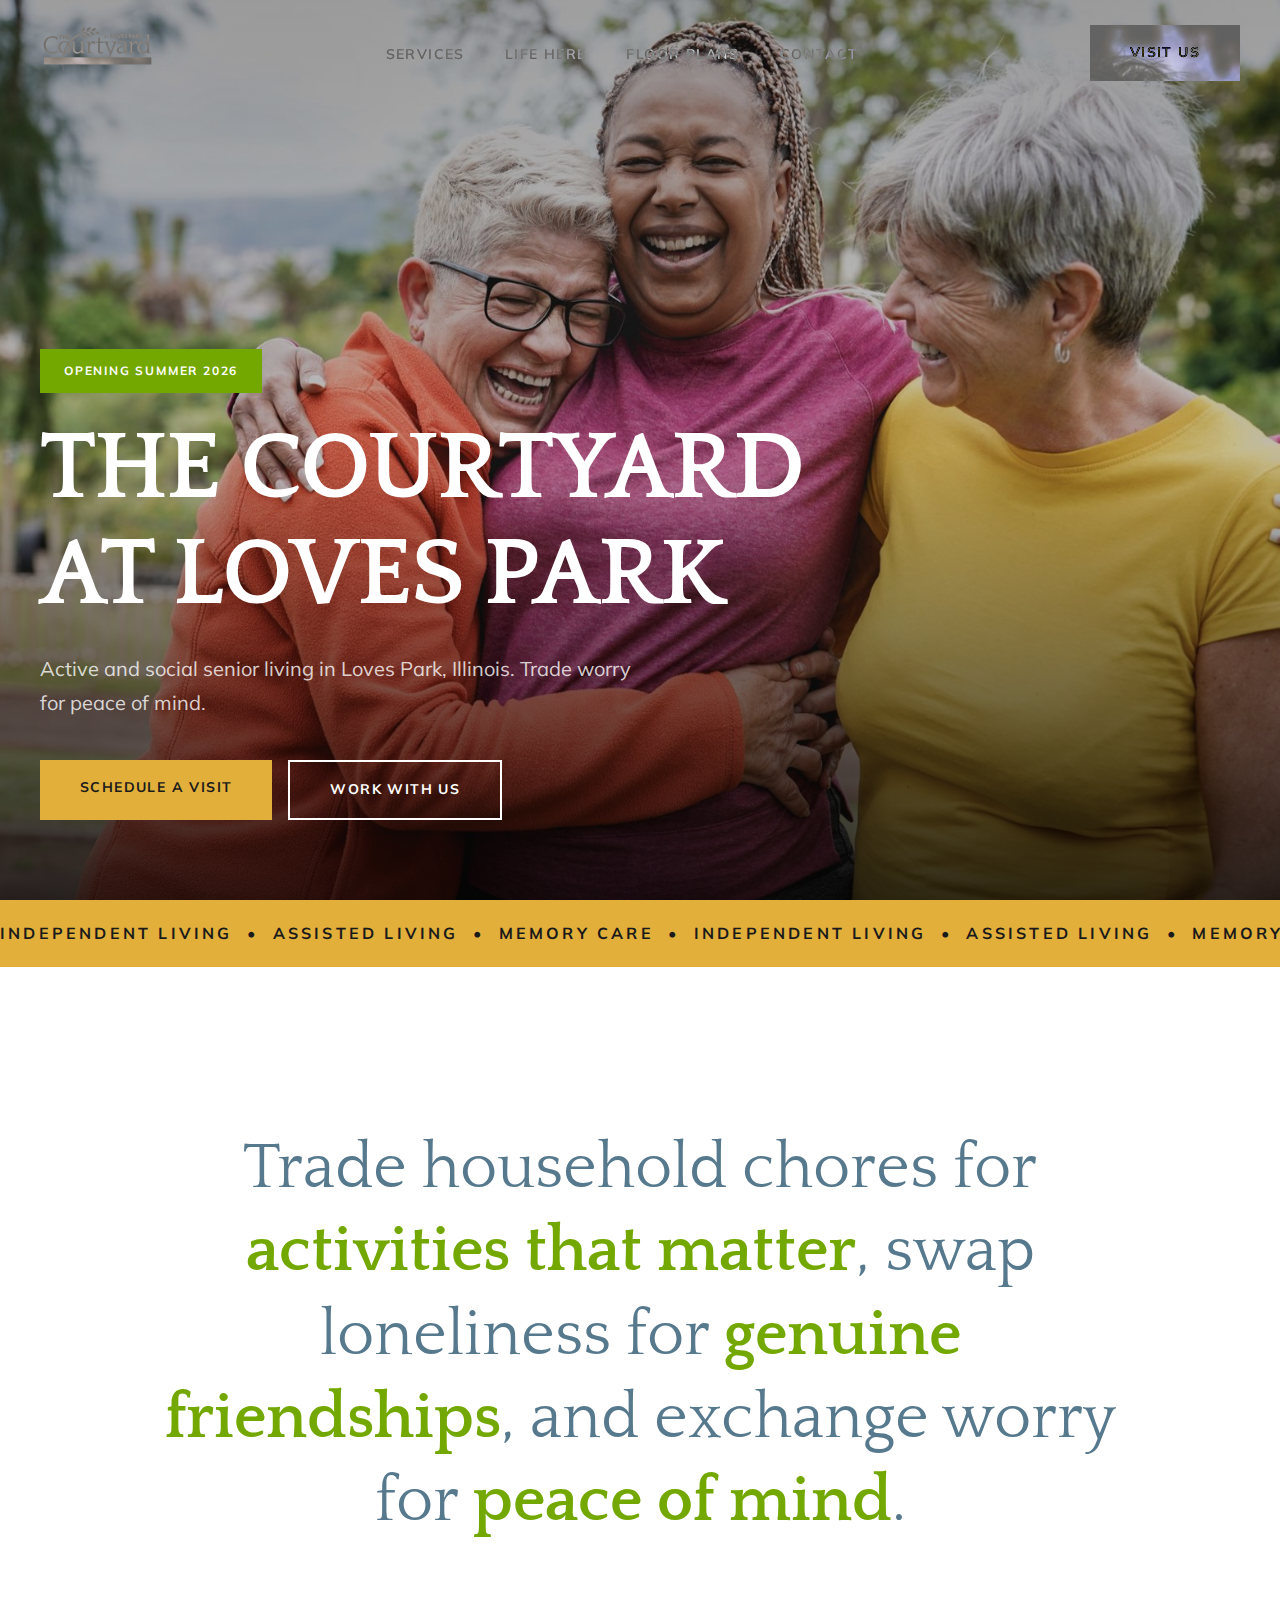
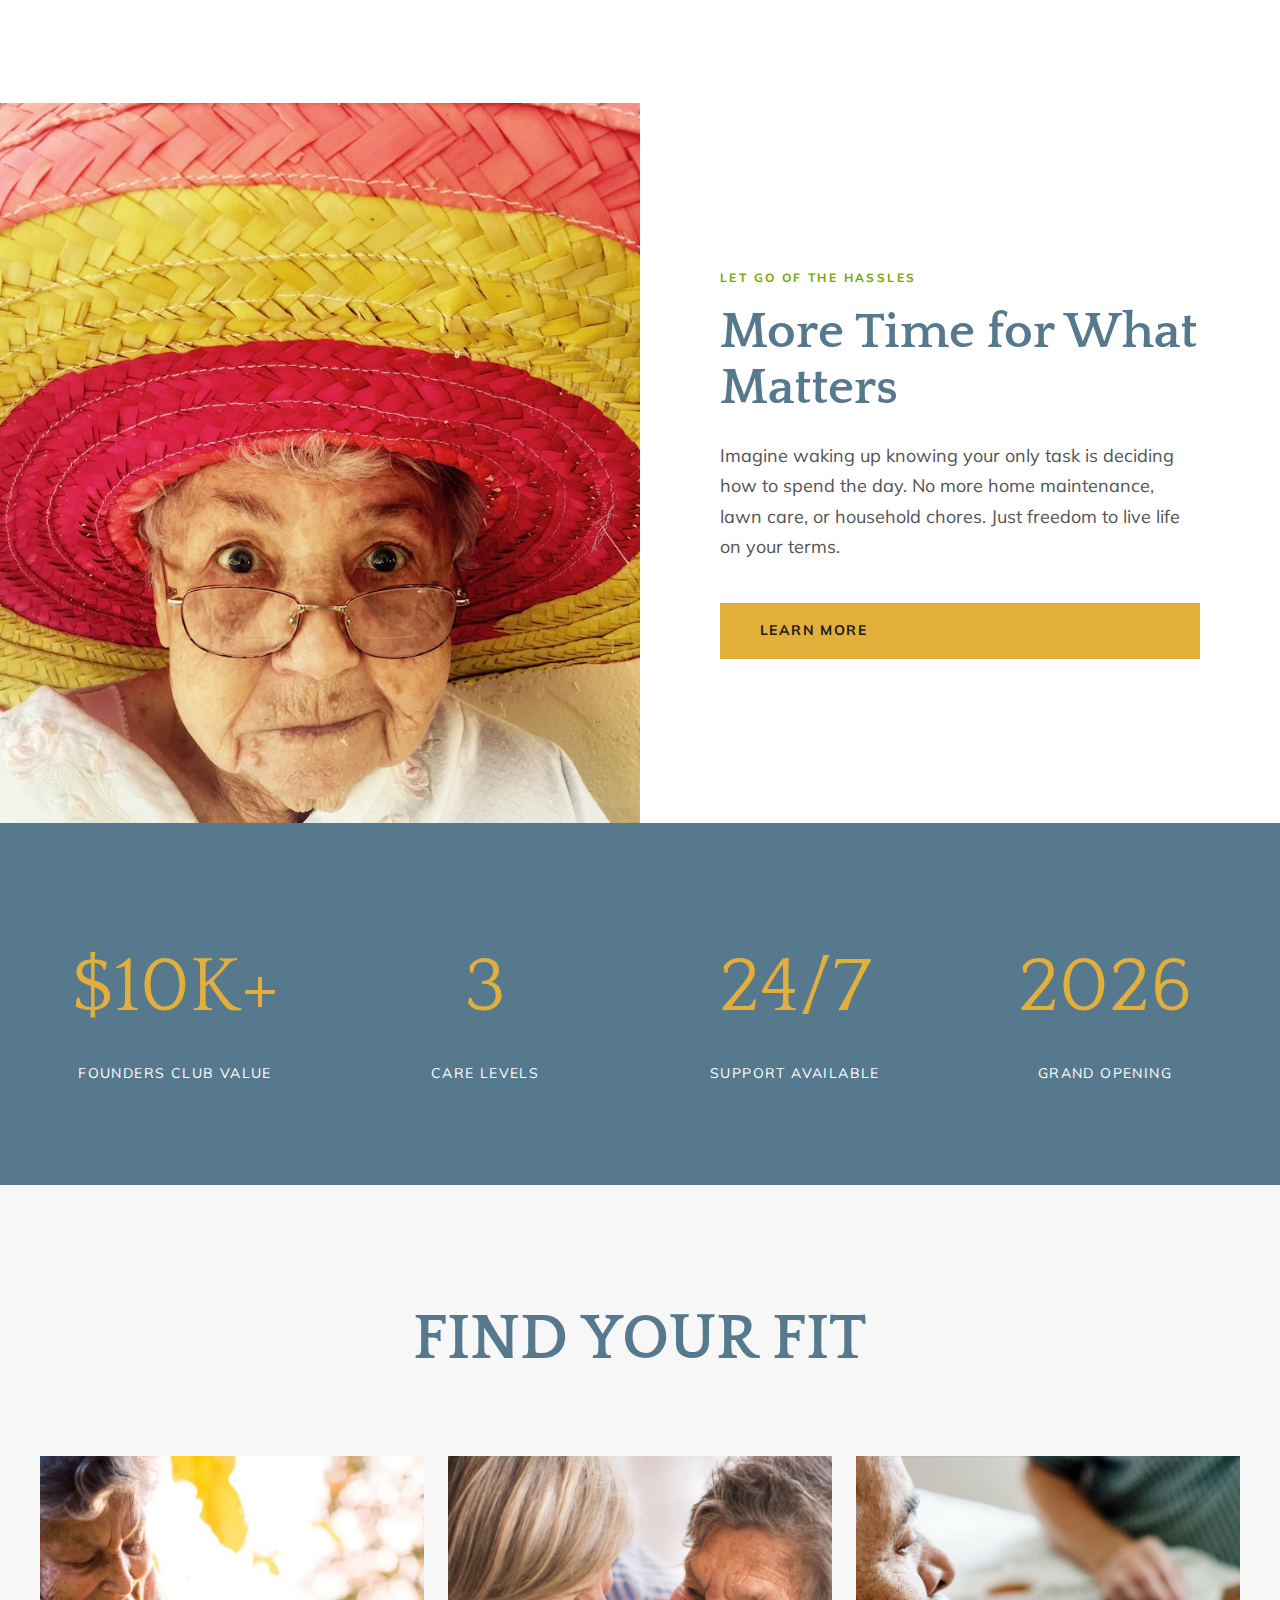
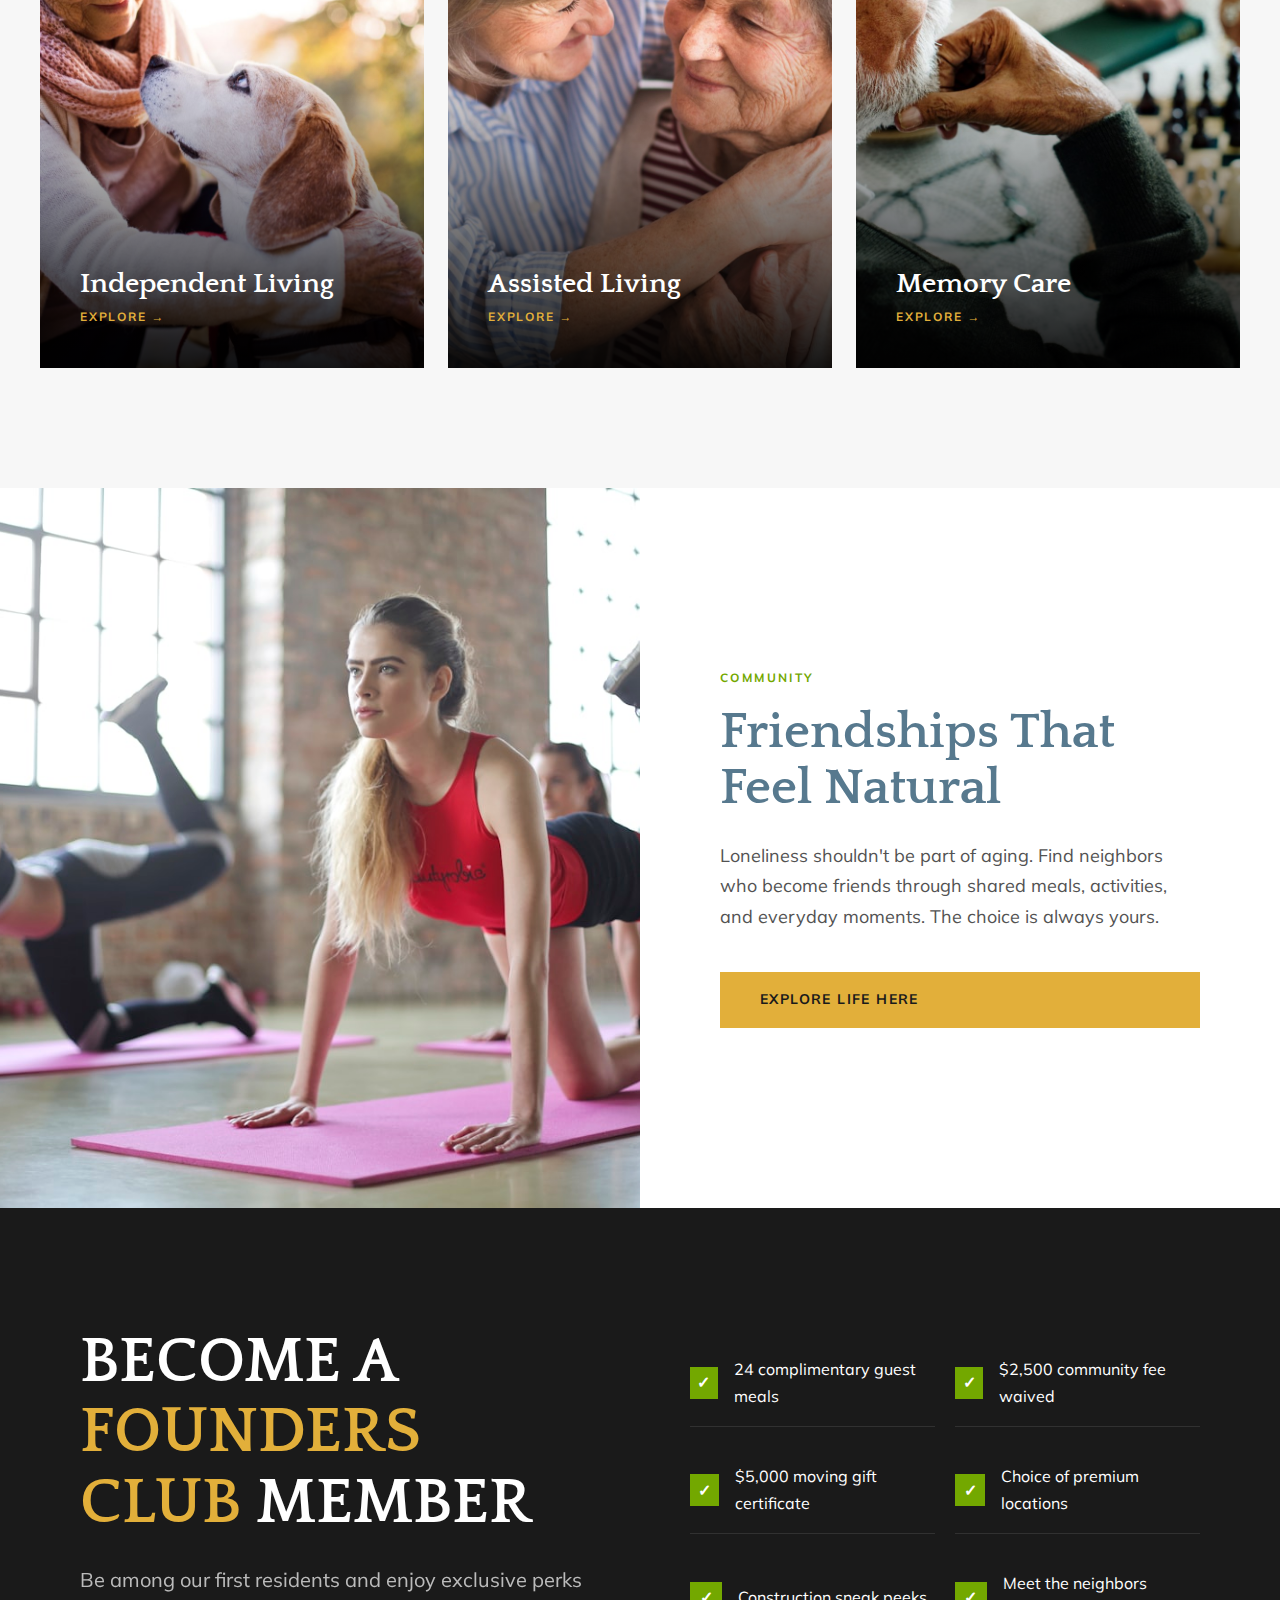
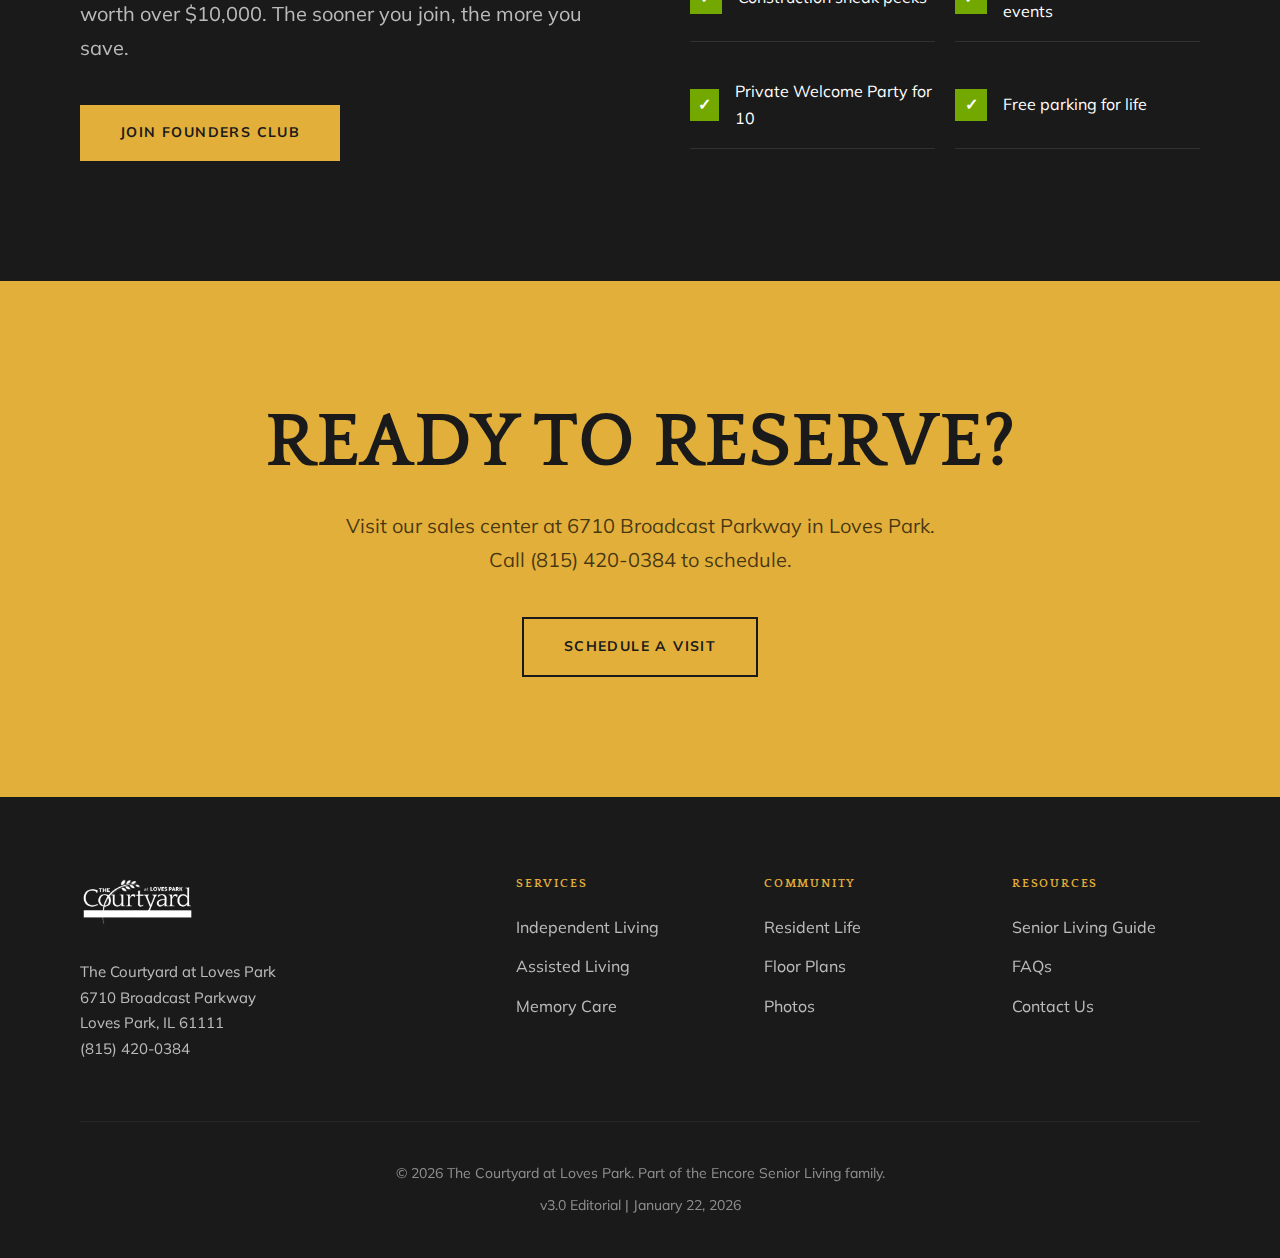
<file: v3-editorial.html>
<!DOCTYPE html>
<html lang="en">
<head>
  <meta charset="UTF-8">
  <meta name="viewport" content="width=device-width, initial-scale=1.0">
  <meta name="description" content="The Courtyard at Loves Park offers independent living, assisted living, and memory care in Loves Park, Illinois. Opening Summer 2026.">
  <title>The Courtyard at Loves Park | v3 Bold Editorial</title>

  <!-- Google Fonts -->
  <link rel="preconnect" href="https://fonts.googleapis.com">
  <link rel="preconnect" href="https://fonts.gstatic.com" crossorigin>
  <link href="https://fonts.googleapis.com/css2?family=Mulish:wght@400;500;600;700&family=Quattrocento:wght@400;700&display=swap" rel="stylesheet">

  <style>
    /* ========== BOLD EDITORIAL v3 ========== */
    :root {
      --harbor-slate: #57798E;
      --harbor-slate-dark: #456275;
      --amber: #E2AF3A;
      --amber-dark: #c99a2f;
      --meadow-green: #73A800;
      --meadow-green-tint: #C7D9AF;
      --light-beige: #FBF6EA;
      --white: #ffffff;
      --black: #1A1A1A;
      --gray-100: #f7f7f7;
      --gray-600: #525252;
      --font-heading: 'Quattrocento', Georgia, serif;
      --font-body: 'Mulish', sans-serif;
    }

    * { margin: 0; padding: 0; box-sizing: border-box; }

    body {
      font-family: var(--font-body);
      color: var(--black);
      line-height: 1.7;
      background: var(--white);
    }

    h1, h2, h3, h4 {
      font-family: var(--font-heading);
      font-weight: 700;
      line-height: 1.1;
    }

    .container {
      max-width: 1400px;
      margin: 0 auto;
      padding: 0 40px;
    }

    /* ===== HEADER ===== */
    .header {
      position: fixed;
      top: 0;
      left: 0;
      right: 0;
      z-index: 100;
      padding: 24px 40px;
      display: flex;
      justify-content: space-between;
      align-items: center;
      mix-blend-mode: difference;
    }

    .header__logo img { height: 50px; filter: brightness(0) invert(1); }

    .nav__list {
      display: flex;
      gap: 40px;
      list-style: none;
    }

    .nav__link {
      text-decoration: none;
      color: var(--white);
      font-size: 0.875rem;
      font-weight: 600;
      text-transform: uppercase;
      letter-spacing: 0.1em;
    }

    .btn {
      display: inline-block;
      padding: 16px 40px;
      font-size: 0.875rem;
      font-weight: 700;
      text-decoration: none;
      text-transform: uppercase;
      letter-spacing: 0.1em;
      transition: all 0.3s;
    }

    .btn--primary {
      background: var(--amber);
      color: var(--black);
    }

    .btn--primary:hover { background: var(--amber-dark); }

    .btn--white {
      background: var(--white);
      color: var(--black);
    }

    .btn--outline {
      border: 2px solid currentColor;
      background: transparent;
    }

    /* ===== HERO - FULL BLEED ===== */
    .hero {
      height: 100vh;
      background: url('assets/images/stock/hero-seniors.jpg') center top / cover;
      position: relative;
      display: flex;
      align-items: flex-end;
    }

    .hero::before {
      content: '';
      position: absolute;
      inset: 0;
      background: linear-gradient(to top, rgba(0,0,0,0.8) 0%, rgba(0,0,0,0.2) 50%, rgba(0,0,0,0.3) 100%);
    }

    .hero__content {
      position: relative;
      z-index: 2;
      padding: 80px 40px;
      max-width: 900px;
    }

    .hero__badge {
      display: inline-block;
      background: var(--meadow-green);
      color: var(--white);
      padding: 12px 24px;
      font-size: 0.75rem;
      font-weight: 700;
      text-transform: uppercase;
      letter-spacing: 0.15em;
      margin-bottom: 24px;
    }

    .hero__title {
      font-size: clamp(3rem, 8vw, 6rem);
      color: var(--white);
      margin-bottom: 24px;
      text-transform: uppercase;
      letter-spacing: -0.02em;
    }

    .hero__subtitle {
      font-size: 1.25rem;
      color: rgba(255,255,255,0.8);
      margin-bottom: 40px;
      max-width: 600px;
    }

    .hero__buttons { display: flex; gap: 16px; }

    /* ===== MARQUEE ===== */
    .marquee {
      background: var(--amber);
      padding: 20px 0;
      overflow: hidden;
    }

    .marquee__text {
      font-size: 1rem;
      font-weight: 700;
      text-transform: uppercase;
      letter-spacing: 0.2em;
      white-space: nowrap;
      animation: marquee 20s linear infinite;
    }

    @keyframes marquee {
      0% { transform: translateX(0); }
      100% { transform: translateX(-50%); }
    }

    /* ===== STATEMENT ===== */
    .statement {
      padding: 160px 40px;
      text-align: center;
    }

    .statement__text {
      font-family: var(--font-heading);
      font-size: clamp(2rem, 5vw, 4rem);
      color: var(--harbor-slate);
      max-width: 1000px;
      margin: 0 auto;
      line-height: 1.3;
    }

    .statement__text strong {
      color: var(--meadow-green);
    }

    /* ===== SPLIT SECTION ===== */
    .split {
      display: grid;
      grid-template-columns: 1fr 1fr;
      min-height: 80vh;
    }

    .split--reverse .split__image { order: -1; }

    .split__image {
      background-size: cover;
      background-position: center;
    }

    .split__content {
      display: flex;
      flex-direction: column;
      justify-content: center;
      padding: 80px;
    }

    .split__label {
      font-size: 0.75rem;
      font-weight: 700;
      text-transform: uppercase;
      letter-spacing: 0.2em;
      color: var(--meadow-green);
      margin-bottom: 16px;
    }

    .split__title {
      font-size: clamp(2rem, 4vw, 3.5rem);
      color: var(--harbor-slate);
      margin-bottom: 24px;
    }

    .split__text {
      font-size: 1.125rem;
      color: var(--gray-600);
      margin-bottom: 40px;
    }

    /* ===== STATS ===== */
    .stats {
      background: var(--harbor-slate);
      padding: 100px 40px;
    }

    .stats__grid {
      display: grid;
      grid-template-columns: repeat(4, 1fr);
      gap: 40px;
      text-align: center;
    }

    .stat__number {
      font-family: var(--font-heading);
      font-size: clamp(3rem, 6vw, 5rem);
      color: var(--amber);
      margin-bottom: 8px;
    }

    .stat__label {
      color: var(--white);
      font-size: 0.875rem;
      text-transform: uppercase;
      letter-spacing: 0.1em;
    }

    /* ===== CARE GRID ===== */
    .care-grid {
      padding: 120px 40px;
      background: var(--gray-100);
    }

    .care-grid__header {
      text-align: center;
      margin-bottom: 80px;
    }

    .care-grid__title {
      font-size: clamp(2rem, 5vw, 4rem);
      color: var(--harbor-slate);
      text-transform: uppercase;
    }

    .care-grid__items {
      display: grid;
      grid-template-columns: repeat(3, 1fr);
      gap: 24px;
    }

    .care-item {
      position: relative;
      aspect-ratio: 3/4;
      overflow: hidden;
      cursor: pointer;
    }

    .care-item__image {
      position: absolute;
      inset: 0;
      background-size: cover;
      background-position: center;
      transition: transform 0.5s;
    }

    .care-item:hover .care-item__image { transform: scale(1.1); }

    .care-item__overlay {
      position: absolute;
      inset: 0;
      background: linear-gradient(to top, rgba(0,0,0,0.9) 0%, transparent 60%);
      display: flex;
      flex-direction: column;
      justify-content: flex-end;
      padding: 40px;
    }

    .care-item__title {
      color: var(--white);
      font-size: 1.75rem;
      margin-bottom: 8px;
    }

    .care-item__link {
      color: var(--amber);
      text-decoration: none;
      font-weight: 700;
      text-transform: uppercase;
      font-size: 0.75rem;
      letter-spacing: 0.15em;
    }

    /* ===== FOUNDERS ===== */
    .founders {
      background: var(--black);
      color: var(--white);
      padding: 120px 40px;
    }

    .founders__inner {
      display: grid;
      grid-template-columns: 1fr 1fr;
      gap: 100px;
      align-items: center;
    }

    .founders__title {
      font-size: clamp(2.5rem, 5vw, 4rem);
      text-transform: uppercase;
      margin-bottom: 24px;
    }

    .founders__title span { color: var(--amber); }

    .founders__text {
      font-size: 1.25rem;
      opacity: 0.7;
      margin-bottom: 40px;
    }

    .founders__perks {
      display: grid;
      grid-template-columns: 1fr 1fr;
      gap: 20px;
    }

    .founders__perk {
      display: flex;
      align-items: center;
      gap: 16px;
      padding: 16px 0;
      border-bottom: 1px solid rgba(255,255,255,0.1);
    }

    .founders__perk-icon {
      width: 32px;
      height: 32px;
      background: var(--meadow-green);
      color: var(--white);
      display: flex;
      align-items: center;
      justify-content: center;
      font-weight: 700;
    }

    /* ===== FOOTER CTA ===== */
    .footer-cta {
      background: var(--amber);
      padding: 120px 40px;
      text-align: center;
    }

    .footer-cta__title {
      font-size: clamp(2.5rem, 6vw, 5rem);
      color: var(--black);
      text-transform: uppercase;
      margin-bottom: 24px;
    }

    .footer-cta__text {
      font-size: 1.25rem;
      color: rgba(0,0,0,0.7);
      max-width: 600px;
      margin: 0 auto 40px;
    }

    /* ===== FOOTER ===== */
    .footer {
      background: var(--black);
      color: var(--white);
      padding: 80px 40px 40px;
    }

    .footer__grid {
      display: grid;
      grid-template-columns: 2fr 1fr 1fr 1fr;
      gap: 60px;
      margin-bottom: 60px;
    }

    .footer__logo img { height: 50px; margin-bottom: 24px; filter: brightness(0) invert(1); }

    .footer__contact { opacity: 0.7; font-size: 0.9375rem; }

    .footer__title {
      font-size: 0.75rem;
      font-weight: 700;
      text-transform: uppercase;
      letter-spacing: 0.15em;
      color: var(--amber);
      margin-bottom: 24px;
    }

    .footer__links { list-style: none; }
    .footer__links li { margin-bottom: 12px; }
    .footer__links a {
      color: var(--white);
      opacity: 0.7;
      text-decoration: none;
      transition: opacity 0.2s;
    }
    .footer__links a:hover { opacity: 1; }

    .footer__bottom {
      text-align: center;
      padding-top: 40px;
      border-top: 1px solid rgba(255,255,255,0.1);
      opacity: 0.5;
      font-size: 0.875rem;
    }

    /* ===== RESPONSIVE ===== */
    @media (max-width: 1024px) {
      .split { grid-template-columns: 1fr; }
      .split__image { min-height: 400px; }
      .split--reverse .split__image { order: 0; }
      .stats__grid { grid-template-columns: repeat(2, 1fr); }
      .care-grid__items { grid-template-columns: 1fr; }
      .founders__inner { grid-template-columns: 1fr; }
      .footer__grid { grid-template-columns: 1fr 1fr; }
    }

    @media (max-width: 768px) {
      .header { padding: 16px 24px; }
      .nav__list { display: none; }
      .container { padding: 0 24px; }
      .hero__content { padding: 40px 24px; }
      .split__content { padding: 60px 24px; }
    }
  </style>
</head>
<body>

  <!-- HEADER -->
  <header class="header">
    <a href="/" class="header__logo">
      <img src="assets/images/logo.png" alt="The Courtyard at Loves Park">
    </a>
    <nav>
      <ul class="nav__list">
        <li><a href="#" class="nav__link">Services</a></li>
        <li><a href="#" class="nav__link">Life Here</a></li>
        <li><a href="#" class="nav__link">Floor Plans</a></li>
        <li><a href="#" class="nav__link">Contact</a></li>
      </ul>
    </nav>
    <a href="#" class="btn btn--white">Visit Us</a>
  </header>

  <!-- HERO -->
  <section class="hero">
    <div class="hero__content">
      <span class="hero__badge">Opening Summer 2026</span>
      <h1 class="hero__title">The Courtyard at Loves Park</h1>
      <p class="hero__subtitle">Active and social senior living in Loves Park, Illinois. Trade worry for peace of mind.</p>
      <div class="hero__buttons">
        <a href="#" class="btn btn--primary">Schedule A Visit</a>
        <a href="#" class="btn btn--outline" style="color: white;">Work With Us</a>
      </div>
    </div>
  </section>

  <!-- MARQUEE -->
  <div class="marquee">
    <div class="marquee__text">
      Independent Living &nbsp;&bull;&nbsp; Assisted Living &nbsp;&bull;&nbsp; Memory Care &nbsp;&bull;&nbsp;
      Independent Living &nbsp;&bull;&nbsp; Assisted Living &nbsp;&bull;&nbsp; Memory Care &nbsp;&bull;&nbsp;
      Independent Living &nbsp;&bull;&nbsp; Assisted Living &nbsp;&bull;&nbsp; Memory Care &nbsp;&bull;&nbsp;
      Independent Living &nbsp;&bull;&nbsp; Assisted Living &nbsp;&bull;&nbsp; Memory Care &nbsp;&bull;&nbsp;
    </div>
  </div>

  <!-- STATEMENT -->
  <section class="statement">
    <p class="statement__text">
      Trade household chores for <strong>activities that matter</strong>, swap loneliness for <strong>genuine friendships</strong>, and exchange worry for <strong>peace of mind</strong>.
    </p>
  </section>

  <!-- SPLIT 1 -->
  <section class="split">
    <div class="split__image" style="background-image: url('assets/images/stock/seniors-walking.jpg')"></div>
    <div class="split__content">
      <span class="split__label">Let Go of the Hassles</span>
      <h2 class="split__title">More Time for What Matters</h2>
      <p class="split__text">Imagine waking up knowing your only task is deciding how to spend the day. No more home maintenance, lawn care, or household chores. Just freedom to live life on your terms.</p>
      <a href="#" class="btn btn--primary">Learn More</a>
    </div>
  </section>

  <!-- STATS -->
  <section class="stats">
    <div class="stats__grid">
      <div class="stat">
        <div class="stat__number">$10K+</div>
        <div class="stat__label">Founders Club Value</div>
      </div>
      <div class="stat">
        <div class="stat__number">3</div>
        <div class="stat__label">Care Levels</div>
      </div>
      <div class="stat">
        <div class="stat__number">24/7</div>
        <div class="stat__label">Support Available</div>
      </div>
      <div class="stat">
        <div class="stat__number">2026</div>
        <div class="stat__label">Grand Opening</div>
      </div>
    </div>
  </section>

  <!-- CARE GRID -->
  <section class="care-grid">
    <div class="care-grid__header">
      <h2 class="care-grid__title">Find Your Fit</h2>
    </div>
    <div class="care-grid__items">
      <div class="care-item">
        <div class="care-item__image" style="background-image: url('assets/images/stock/senior-il-card.jpg')"></div>
        <div class="care-item__overlay">
          <h3 class="care-item__title">Independent Living</h3>
          <a href="#" class="care-item__link">Explore &rarr;</a>
        </div>
      </div>
      <div class="care-item">
        <div class="care-item__image" style="background-image: url('assets/images/stock/senior-al-card.jpg')"></div>
        <div class="care-item__overlay">
          <h3 class="care-item__title">Assisted Living</h3>
          <a href="#" class="care-item__link">Explore &rarr;</a>
        </div>
      </div>
      <div class="care-item">
        <div class="care-item__image" style="background-image: url('assets/images/stock/senior-mc-card.jpg')"></div>
        <div class="care-item__overlay">
          <h3 class="care-item__title">Memory Care</h3>
          <a href="#" class="care-item__link">Explore &rarr;</a>
        </div>
      </div>
    </div>
  </section>

  <!-- SPLIT 2 -->
  <section class="split split--reverse">
    <div class="split__image" style="background-image: url('assets/images/stock/seniors-yoga.jpg')"></div>
    <div class="split__content">
      <span class="split__label">Community</span>
      <h2 class="split__title">Friendships That Feel Natural</h2>
      <p class="split__text">Loneliness shouldn't be part of aging. Find neighbors who become friends through shared meals, activities, and everyday moments. The choice is always yours.</p>
      <a href="#" class="btn btn--primary">Explore Life Here</a>
    </div>
  </section>

  <!-- FOUNDERS -->
  <section class="founders">
    <div class="container">
      <div class="founders__inner">
        <div>
          <h2 class="founders__title">Become a <span>Founders Club</span> Member</h2>
          <p class="founders__text">Be among our first residents and enjoy exclusive perks worth over $10,000. The sooner you join, the more you save.</p>
          <a href="#" class="btn btn--primary">Join Founders Club</a>
        </div>
        <div class="founders__perks">
          <div class="founders__perk"><span class="founders__perk-icon">&#10003;</span> 24 complimentary guest meals</div>
          <div class="founders__perk"><span class="founders__perk-icon">&#10003;</span> $2,500 community fee waived</div>
          <div class="founders__perk"><span class="founders__perk-icon">&#10003;</span> $5,000 moving gift certificate</div>
          <div class="founders__perk"><span class="founders__perk-icon">&#10003;</span> Choice of premium locations</div>
          <div class="founders__perk"><span class="founders__perk-icon">&#10003;</span> Construction sneak peeks</div>
          <div class="founders__perk"><span class="founders__perk-icon">&#10003;</span> Meet the neighbors events</div>
          <div class="founders__perk"><span class="founders__perk-icon">&#10003;</span> Private Welcome Party for 10</div>
          <div class="founders__perk"><span class="founders__perk-icon">&#10003;</span> Free parking for life</div>
        </div>
      </div>
    </div>
  </section>

  <!-- FOOTER CTA -->
  <section class="footer-cta">
    <h2 class="footer-cta__title">Ready to Reserve?</h2>
    <p class="footer-cta__text">Visit our sales center at 6710 Broadcast Parkway in Loves Park. Call (815) 420-0384 to schedule.</p>
    <a href="#" class="btn btn--outline" style="border-color: var(--black); color: var(--black);">Schedule A Visit</a>
  </section>

  <!-- FOOTER -->
  <footer class="footer">
    <div class="container">
      <div class="footer__grid">
        <div>
          <a href="/" class="footer__logo">
            <img src="assets/images/logo.png" alt="The Courtyard at Loves Park">
          </a>
          <div class="footer__contact">
            <p>The Courtyard at Loves Park</p>
            <p>6710 Broadcast Parkway</p>
            <p>Loves Park, IL 61111</p>
            <p>(815) 420-0384</p>
          </div>
        </div>
        <div>
          <h4 class="footer__title">Services</h4>
          <ul class="footer__links">
            <li><a href="#">Independent Living</a></li>
            <li><a href="#">Assisted Living</a></li>
            <li><a href="#">Memory Care</a></li>
          </ul>
        </div>
        <div>
          <h4 class="footer__title">Community</h4>
          <ul class="footer__links">
            <li><a href="#">Resident Life</a></li>
            <li><a href="#">Floor Plans</a></li>
            <li><a href="#">Photos</a></li>
          </ul>
        </div>
        <div>
          <h4 class="footer__title">Resources</h4>
          <ul class="footer__links">
            <li><a href="#">Senior Living Guide</a></li>
            <li><a href="#">FAQs</a></li>
            <li><a href="#">Contact Us</a></li>
          </ul>
        </div>
      </div>
      <div class="footer__bottom">
        <p>&copy; 2026 The Courtyard at Loves Park. Part of the Encore Senior Living family.</p>
        <p style="margin-top: 8px;">v3.0 Editorial | January 22, 2026</p>
      </div>
    </div>
  </footer>

</body>
</html>
</file>
<file: css/styles.css>
/* ==========================================================================
   The Courtyard at Loves Park - Modern Styles
   ========================================================================== */

/* --------------------------------------------------------------------------
   CSS Custom Properties
   -------------------------------------------------------------------------- */
:root {
  /* Colors */
  --harbor-slate: #57798E;
  --harbor-slate-dark: #3d5a6a;
  --harbor-slate-light: #7a9aad;
  --amber: #E2AF3A;
  --amber-dark: #c99a2f;
  --amber-light: #f0c965;
  --meadow-green: #73A800;
  --meadow-green-dark: #5c8600;
  --meadow-green-tint: #C7D9AF;
  --light-beige: #FBF6EA;
  --white: #FFFFFF;
  --black: #1a1a1a;
  --gray-50: #fafafa;
  --gray-100: #f5f5f5;
  --gray-200: #e5e5e5;
  --gray-400: #a3a3a3;
  --gray-600: #525252;
  --gray-800: #262626;

  /* Typography */
  --font-heading: 'Quattrocento', Georgia, serif;
  --font-body: 'Mulish', -apple-system, BlinkMacSystemFont, 'Segoe UI', sans-serif;

  /* Spacing */
  --space-1: 0.25rem;
  --space-2: 0.5rem;
  --space-3: 0.75rem;
  --space-4: 1rem;
  --space-5: 1.25rem;
  --space-6: 1.5rem;
  --space-8: 2rem;
  --space-10: 2.5rem;
  --space-12: 3rem;
  --space-16: 4rem;
  --space-20: 5rem;
  --space-24: 6rem;

  /* Border Radius - Sharp edges per brand guidelines */
  --radius-sm: 0;
  --radius-md: 0;
  --radius-lg: 0;
  --radius-xl: 0;
  --radius-full: 0;

  /* Shadows */
  --shadow-sm: 0 1px 2px rgba(0, 0, 0, 0.05);
  --shadow-md: 0 4px 6px -1px rgba(0, 0, 0, 0.1), 0 2px 4px -1px rgba(0, 0, 0, 0.06);
  --shadow-lg: 0 10px 15px -3px rgba(0, 0, 0, 0.1), 0 4px 6px -2px rgba(0, 0, 0, 0.05);
  --shadow-xl: 0 20px 25px -5px rgba(0, 0, 0, 0.1), 0 10px 10px -5px rgba(0, 0, 0, 0.04);
  --shadow-2xl: 0 25px 50px -12px rgba(0, 0, 0, 0.25);

  /* Transitions */
  --ease-out: cubic-bezier(0.16, 1, 0.3, 1);
  --transition-fast: 150ms var(--ease-out);
  --transition-normal: 300ms var(--ease-out);
  --transition-slow: 500ms var(--ease-out);

  /* Container */
  --container-max: 1280px;
  --container-narrow: 720px;
}

/* --------------------------------------------------------------------------
   Reset & Base
   -------------------------------------------------------------------------- */
*, *::before, *::after {
  box-sizing: border-box;
}

html {
  scroll-behavior: smooth;
  -webkit-font-smoothing: antialiased;
  -moz-osx-font-smoothing: grayscale;
}

body {
  margin: 0;
  font-family: var(--font-body);
  font-size: 17px;
  line-height: 1.7;
  color: var(--gray-800);
  background-color: var(--white);
}

img {
  max-width: 100%;
  height: auto;
  display: block;
}

h1, h2, h3, h4, h5, h6 {
  font-family: var(--font-heading);
  font-weight: 600;
  line-height: 1.25;
  margin: 0 0 var(--space-4);
  color: var(--harbor-slate-dark);
  letter-spacing: -0.02em;
}

h1 { font-size: clamp(2.5rem, 5vw, 3.75rem); }
h2 { font-size: clamp(2rem, 4vw, 2.75rem); }
h3 { font-size: clamp(1.5rem, 3vw, 1.875rem); }
h4 { font-size: 1.25rem; }

p {
  margin: 0 0 var(--space-4);
  color: var(--gray-600);
}

a {
  color: var(--harbor-slate);
  text-decoration: none;
  transition: color var(--transition-fast);
}

a:hover {
  color: var(--meadow-green);
}

ul, ol {
  margin: 0;
  padding: 0;
  list-style: none;
}

/* --------------------------------------------------------------------------
   Utilities
   -------------------------------------------------------------------------- */
.container {
  width: 100%;
  max-width: var(--container-max);
  margin: 0 auto;
  padding: 0 var(--space-6);
}

.container--narrow {
  max-width: var(--container-narrow);
}

.section {
  padding: var(--space-24) 0;
}

.section--sm {
  padding: var(--space-16) 0;
}

.text-center { text-align: center; }
.text-white { color: var(--white); }
.text-white p { color: rgba(255,255,255,0.85); }
.text-white h2, .text-white h3 { color: var(--white); }

.lead {
  font-size: 1.25rem;
  color: var(--gray-600);
}

.eyebrow {
  display: inline-block;
  font-size: 0.8125rem;
  font-weight: 700;
  text-transform: uppercase;
  letter-spacing: 0.15em;
  color: var(--meadow-green);
  margin-bottom: var(--space-3);
}

/* --------------------------------------------------------------------------
   Buttons
   -------------------------------------------------------------------------- */
.btn {
  display: inline-flex;
  align-items: center;
  justify-content: center;
  gap: var(--space-2);
  padding: 0.9375rem 2rem;
  font-family: var(--font-body);
  font-size: 0.9375rem;
  font-weight: 600;
  text-align: center;
  border: none;
  border-radius: var(--radius-full);
  cursor: pointer;
  transition: all var(--transition-normal);
  text-decoration: none;
}

.btn--primary {
  background: var(--amber);
  color: var(--black);
}

.btn--primary:hover {
  background: var(--amber-dark);
  color: var(--black);
}

.btn--secondary {
  background: var(--white);
  color: var(--harbor-slate);
  border: 2px solid var(--harbor-slate);
}

.btn--secondary:hover {
  background: var(--harbor-slate);
  color: var(--white);
}

.btn--outline {
  background: transparent;
  color: var(--white);
  border: 2px solid rgba(255,255,255,0.5);
}

.btn--outline:hover {
  background: var(--white);
  color: var(--harbor-slate);
  border-color: var(--white);
}

.btn--green {
  background: var(--meadow-green);
  color: var(--white);
}

.btn--green:hover {
  background: var(--meadow-green-dark);
  color: var(--white);
}

.btn-group {
  display: flex;
  gap: var(--space-4);
  flex-wrap: wrap;
}

/* --------------------------------------------------------------------------
   Header & Navigation
   -------------------------------------------------------------------------- */
.header {
  position: fixed;
  top: 0;
  left: 0;
  right: 0;
  z-index: 1000;
  background: rgba(255, 255, 255, 0.95);
  backdrop-filter: blur(20px);
  -webkit-backdrop-filter: blur(20px);
  border-bottom: 1px solid rgba(0, 0, 0, 0.05);
  transition: all var(--transition-normal);
}

.header--scrolled {
  box-shadow: var(--shadow-md);
}

.header__inner {
  display: flex;
  align-items: center;
  justify-content: space-between;
  padding: var(--space-4) var(--space-6);
  max-width: var(--container-max);
  margin: 0 auto;
}

.header__logo img {
  height: 55px;
  width: auto;
  transition: transform var(--transition-fast);
}

.header__logo:hover img {
  transform: scale(1.02);
}

.nav {
  display: flex;
  align-items: center;
  gap: var(--space-8);
}

.nav__list {
  display: flex;
  align-items: center;
  gap: var(--space-1);
}

.nav__item {
  position: relative;
}

.nav__link {
  display: block;
  padding: var(--space-2) var(--space-3);
  font-size: 0.9375rem;
  font-weight: 500;
  color: var(--gray-600);
  border-radius: var(--radius-sm);
  transition: all var(--transition-fast);
}

.nav__link:hover {
  color: var(--harbor-slate);
  background: var(--gray-50);
}

/* Dropdown */
.nav__item--dropdown:hover .nav__dropdown {
  opacity: 1;
  visibility: visible;
  transform: translateY(0);
}

.nav__dropdown {
  position: absolute;
  top: 100%;
  left: 50%;
  transform: translateX(-50%) translateY(10px);
  min-width: 220px;
  background: var(--white);
  box-shadow: var(--shadow-xl);
  border-radius: var(--radius-md);
  padding: var(--space-2);
  opacity: 0;
  visibility: hidden;
  transition: all var(--transition-normal);
}

.nav__dropdown::before {
  content: '';
  position: absolute;
  top: -8px;
  left: 50%;
  transform: translateX(-50%);
  border: 8px solid transparent;
  border-bottom-color: var(--white);
}

.nav__dropdown-link {
  display: block;
  padding: var(--space-3) var(--space-4);
  color: var(--gray-600);
  border-radius: var(--radius-sm);
  font-size: 0.9375rem;
}

.nav__dropdown-link:hover {
  background: var(--light-beige);
  color: var(--harbor-slate);
}

/* Mobile Toggle */
.nav__toggle {
  display: none;
  flex-direction: column;
  gap: 5px;
  background: none;
  border: none;
  padding: var(--space-2);
  cursor: pointer;
}

.nav__toggle span {
  display: block;
  width: 24px;
  height: 2px;
  background: var(--harbor-slate);
  transition: var(--transition-fast);
}

/* --------------------------------------------------------------------------
   Hero Section
   -------------------------------------------------------------------------- */
.hero {
  position: relative;
  min-height: 90vh;
  display: flex;
  align-items: center;
  padding-top: 80px;
  overflow: hidden;
  background: linear-gradient(135deg, var(--light-beige) 0%, var(--white) 50%, rgba(115, 168, 0, 0.05) 100%);
}

.hero::before {
  content: '';
  position: absolute;
  top: -50%;
  right: -20%;
  width: 80%;
  height: 150%;
  background: radial-gradient(ellipse at center, rgba(115, 168, 0, 0.08) 0%, transparent 70%);
  pointer-events: none;
}

/* Full-width Hero with Background Image */
.hero--fullwidth {
  min-height: 100vh;
  background-size: cover;
  background-position: center;
  background-repeat: no-repeat;
  background-color: var(--harbor-slate-dark);
}

.hero--fullwidth::before {
  display: none;
}

.hero__overlay {
  position: absolute;
  inset: 0;
  background: linear-gradient(
    to bottom,
    rgba(26, 26, 26, 0.4) 0%,
    rgba(26, 26, 26, 0.5) 50%,
    rgba(26, 26, 26, 0.7) 100%
  );
  z-index: 1;
}

.hero__content--centered {
  position: relative;
  z-index: 2;
  text-align: center;
  max-width: 900px;
  margin: 0 auto;
  padding: var(--space-12) 0;
}

.hero__content--centered .hero__title-large {
  color: var(--white);
  text-shadow: 0 2px 20px rgba(0, 0, 0, 0.3);
}

.hero__content--centered .hero__tagline {
  color: rgba(255, 255, 255, 0.95);
  max-width: 100%;
  margin-left: auto;
  margin-right: auto;
}

.hero__content--centered .hero__subtitle {
  color: rgba(255, 255, 255, 0.85);
  max-width: 700px;
  margin-left: auto;
  margin-right: auto;
  font-size: 1.25rem;
}

.btn-group--centered {
  justify-content: center;
}

.hero__inner {
  display: grid;
  grid-template-columns: 1fr 1fr;
  gap: var(--space-16);
  align-items: center;
}

.hero__content {
  position: relative;
  z-index: 2;
}

.hero__title {
  margin-bottom: var(--space-6);
}

.hero__subtitle {
  font-size: 1.375rem;
  color: var(--gray-600);
  margin-bottom: var(--space-8);
  max-width: 500px;
}

.hero__image {
  position: relative;
  z-index: 1;
}

.hero__image img {
  border-radius: var(--radius-xl);
  box-shadow: var(--shadow-2xl);
}

.hero__image::before {
  content: '';
  position: absolute;
  top: -20px;
  right: -20px;
  bottom: 20px;
  left: 20px;
  background: var(--amber);
  border-radius: var(--radius-xl);
  z-index: -1;
  opacity: 0.3;
}

.hero__badge {
  display: inline-flex;
  align-items: center;
  gap: var(--space-2);
  background: var(--white);
  padding: var(--space-3) var(--space-5);
  border-radius: var(--radius-full);
  font-size: 0.875rem;
  font-weight: 600;
  color: var(--harbor-slate);
  box-shadow: var(--shadow-md);
  margin-top: var(--space-8);
}

.hero__badge-dot {
  width: 8px;
  height: 8px;
  background: var(--meadow-green);
  border-radius: 50%;
  animation: pulse 2s infinite;
}

@keyframes pulse {
  0%, 100% { opacity: 1; transform: scale(1); }
  50% { opacity: 0.5; transform: scale(1.2); }
}

/* V2 Hero Updates */
.hero__title-large {
  font-size: clamp(3rem, 6vw, 4.5rem);
  margin-bottom: var(--space-4);
  line-height: 1.1;
}

.hero__tagline {
  font-size: 1.5rem;
  color: var(--gray-600);
  margin-bottom: var(--space-4);
  max-width: 520px;
  line-height: 1.4;
}

.hero__badge--large {
  display: inline-flex;
  align-items: center;
  justify-content: center;
  background: var(--meadow-green);
  color: var(--white);
  padding: var(--space-3) var(--space-6);
  font-size: 1rem;
  font-weight: 700;
  text-transform: uppercase;
  letter-spacing: 0.05em;
  margin-bottom: var(--space-6);
}

/* --------------------------------------------------------------------------
   Intro Section
   -------------------------------------------------------------------------- */
.intro {
  background: var(--white);
  text-align: center;
}

.intro__content {
  max-width: 800px;
  margin: 0 auto;
}

.intro__title {
  margin-bottom: var(--space-6);
}

.intro__text {
  font-size: 1.125rem;
}

/* --------------------------------------------------------------------------
   Callout Banners
   -------------------------------------------------------------------------- */
.callout {
  padding: var(--space-16) 0;
  text-align: center;
}

.callout--amber {
  background: var(--light-beige);
  color: var(--black);
}

.callout--amber h2, .callout--amber h3 {
  color: var(--harbor-slate-dark);
}

.callout--amber p {
  color: var(--gray-600);
}

.callout--slate {
  background: var(--harbor-slate);
  color: var(--white);
}

.callout--slate h2, .callout--slate h3 {
  color: var(--white);
}

.callout--slate p {
  color: rgba(255, 255, 255, 0.85);
}

.callout--green {
  background: var(--amber);
  color: var(--black);
}

.callout--green h2, .callout--green h3 {
  color: var(--black);
}

.callout--green p {
  color: rgba(0, 0, 0, 0.7);
}

.callout__content {
  max-width: 700px;
  margin: 0 auto;
}

.callout__content h2 {
  margin-bottom: var(--space-4);
}

.callout__content p {
  margin-bottom: var(--space-6);
}

/* --------------------------------------------------------------------------
   Gallery Section
   -------------------------------------------------------------------------- */
.gallery {
  display: grid;
  grid-template-columns: repeat(4, 1fr);
  gap: var(--space-4);
  margin-top: var(--space-10);
}

.gallery__item {
  border-radius: var(--radius-lg);
  overflow: hidden;
  box-shadow: var(--shadow-md);
  transition: all var(--transition-normal);
}

.gallery__item:hover {
  transform: scale(1.03);
  box-shadow: var(--shadow-xl);
}

.gallery__item img {
  width: 100%;
  height: 220px;
  object-fit: cover;
  transition: transform var(--transition-slow);
}

.gallery__item:hover img {
  transform: scale(1.1);
}

/* Founders Club */
.founders {
  background: var(--harbor-slate);
  color: var(--white);
}

.founders__perks {
  display: grid;
  grid-template-columns: repeat(2, 1fr);
  gap: var(--space-4);
  max-width: 700px;
  margin: var(--space-8) auto;
  text-align: left;
}

.founders__perk {
  display: flex;
  align-items: center;
  gap: var(--space-3);
  padding: var(--space-3) var(--space-4);
  background: rgba(255, 255, 255, 0.1);
  font-size: 0.9375rem;
}

.founders__perk-icon {
  width: 24px;
  height: 24px;
  background: var(--meadow-green-tint);
  color: var(--harbor-slate-dark);
  display: flex;
  align-items: center;
  justify-content: center;
  font-size: 0.75rem;
  flex-shrink: 0;
}

/* --------------------------------------------------------------------------
   Steps Section
   -------------------------------------------------------------------------- */
.steps {
  background: var(--gray-50);
}

.steps__grid {
  display: grid;
  grid-template-columns: repeat(3, 1fr);
  gap: var(--space-8);
  margin-top: var(--space-12);
}

.step {
  text-align: center;
  padding: var(--space-8);
  background: var(--white);
  border-radius: var(--radius-lg);
  box-shadow: var(--shadow-md);
  transition: all var(--transition-normal);
}

.step:hover {
  transform: translateY(-8px);
  box-shadow: var(--shadow-xl);
}

.step__number {
  display: inline-flex;
  align-items: center;
  justify-content: center;
  width: 64px;
  height: 64px;
  background: var(--amber);
  color: var(--black);
  font-family: var(--font-heading);
  font-size: 1.5rem;
  font-weight: 700;
  margin-bottom: var(--space-6);
}

.step__title {
  font-size: 1.25rem;
  margin-bottom: var(--space-3);
}

.step__text {
  font-size: 0.9375rem;
  margin-bottom: 0;
}

/* --------------------------------------------------------------------------
   Form Section
   -------------------------------------------------------------------------- */
.form-section {
  background: var(--white);
  padding: var(--space-12);
  border-radius: var(--radius-xl);
  box-shadow: var(--shadow-xl);
  margin-top: var(--space-12);
}

.form__title {
  text-align: center;
  margin-bottom: var(--space-8);
}

.form__grid {
  display: grid;
  grid-template-columns: repeat(2, 1fr);
  gap: var(--space-6);
}

.form__group {
  display: flex;
  flex-direction: column;
}

.form__group--full {
  grid-column: 1 / -1;
}

.form__label {
  font-size: 0.875rem;
  font-weight: 600;
  margin-bottom: var(--space-2);
  color: var(--harbor-slate);
}

.form__input,
.form__select,
.form__textarea {
  padding: var(--space-4);
  border: 2px solid var(--gray-200);
  border-radius: var(--radius-md);
  font-family: var(--font-body);
  font-size: 1rem;
  transition: all var(--transition-fast);
  background: var(--gray-50);
}

.form__input:focus,
.form__select:focus,
.form__textarea:focus {
  outline: none;
  border-color: var(--harbor-slate);
  background: var(--white);
  box-shadow: 0 0 0 4px rgba(87, 121, 142, 0.1);
}

.form__textarea {
  resize: vertical;
  min-height: 120px;
}

.form__submit {
  grid-column: 1 / -1;
  text-align: center;
  margin-top: var(--space-4);
}

/* --------------------------------------------------------------------------
   Features Section
   -------------------------------------------------------------------------- */
.features {
  background: var(--light-beige);
}

.features__grid {
  display: grid;
  grid-template-columns: repeat(2, 1fr);
  gap: var(--space-4);
  margin-top: var(--space-10);
}

.feature {
  display: flex;
  align-items: flex-start;
  gap: var(--space-4);
  padding: var(--space-5);
  background: var(--white);
  border-radius: var(--radius-md);
  box-shadow: var(--shadow-sm);
  transition: all var(--transition-normal);
}

.feature:hover {
  box-shadow: var(--shadow-md);
  transform: translateX(4px);
}

.feature__icon {
  width: 40px;
  height: 40px;
  background: var(--meadow-green-tint);
  display: flex;
  align-items: center;
  justify-content: center;
  color: var(--harbor-slate-dark);
  font-size: 1rem;
  flex-shrink: 0;
}

.feature__icon--check {
  width: 32px;
  height: 32px;
  background: var(--meadow-green-tint);
  display: flex;
  align-items: center;
  justify-content: center;
  color: var(--harbor-slate-dark);
  flex-shrink: 0;
}

.feature__icon--check svg {
  width: 18px;
  height: 18px;
}

.feature__text {
  margin: 0;
  font-weight: 500;
  color: var(--gray-800);
}

/* --------------------------------------------------------------------------
   Comparison Cards
   -------------------------------------------------------------------------- */
.comparison {
  background: var(--white);
}

.comparison__grid {
  display: grid;
  grid-template-columns: repeat(3, 1fr);
  gap: var(--space-6);
  margin-top: var(--space-12);
}

.comparison__card {
  background: var(--white);
  border-radius: var(--radius-lg);
  padding: var(--space-8);
  border: 2px solid var(--gray-100);
  transition: all var(--transition-normal);
}

.comparison__card:hover {
  border-color: var(--meadow-green-tint);
  box-shadow: var(--shadow-lg);
}

.comparison__card-header {
  padding-bottom: var(--space-4);
  margin-bottom: var(--space-4);
  border-bottom: 2px solid var(--meadow-green-tint);
}

.comparison__card-title {
  font-size: 1.125rem;
  margin-bottom: 0;
}

.comparison__list li {
  position: relative;
  padding-left: var(--space-6);
  margin-bottom: var(--space-3);
  font-size: 0.9375rem;
  color: var(--gray-600);
}

.comparison__list li::before {
  content: '';
  position: absolute;
  left: 0;
  top: 8px;
  width: 8px;
  height: 8px;
  background: var(--meadow-green);
  border-radius: 50%;
}

/* Comparison Card Image */
.comparison__card-image {
  margin: calc(-1 * var(--space-8));
  margin-bottom: var(--space-6);
  border-radius: var(--radius-lg) var(--radius-lg) 0 0;
  overflow: hidden;
}

.comparison__card-image img {
  width: 100%;
  height: 180px;
  object-fit: cover;
  transition: transform var(--transition-slow);
}

.comparison__card:hover .comparison__card-image img {
  transform: scale(1.05);
}

/* Larger comparison list */
.comparison__list--large li {
  font-size: 1.0625rem;
  margin-bottom: var(--space-4);
  line-height: 1.5;
}

.comparison__list--large li::before {
  top: 10px;
}

/* --------------------------------------------------------------------------
   Care Options
   -------------------------------------------------------------------------- */
.care-option {
  display: grid;
  grid-template-columns: 1fr 1fr;
  gap: var(--space-16);
  align-items: center;
}

.care-option--reverse {
  direction: rtl;
}

.care-option--reverse > * {
  direction: ltr;
}

.care-option__content h3 {
  margin-bottom: var(--space-6);
}

.care-option__content p {
  margin-bottom: var(--space-4);
}

.care-option__image {
  position: relative;
  border-radius: var(--radius-xl);
  overflow: hidden;
  box-shadow: var(--shadow-xl);
}

.care-option__image img {
  width: 100%;
  height: 400px;
  object-fit: cover;
}

.care-option__image::after {
  content: '';
  position: absolute;
  inset: 0;
  background: linear-gradient(135deg, rgba(87, 121, 142, 0.1) 0%, transparent 50%);
  pointer-events: none;
}

/* --------------------------------------------------------------------------
   Cards Grid
   -------------------------------------------------------------------------- */
.cards {
  background: var(--gray-50);
}

.cards__grid {
  display: grid;
  grid-template-columns: repeat(4, 1fr);
  gap: var(--space-6);
  margin-top: var(--space-12);
}

.card {
  background: var(--white);
  border-radius: var(--radius-lg);
  padding: var(--space-8);
  box-shadow: var(--shadow-sm);
  transition: all var(--transition-normal);
  border: 1px solid var(--gray-100);
}

.card:hover {
  transform: translateY(-8px);
  box-shadow: var(--shadow-xl);
  border-color: transparent;
}

.card__icon {
  width: 56px;
  height: 56px;
  background: var(--harbor-slate);
  margin-bottom: var(--space-5);
  display: flex;
  align-items: center;
  justify-content: center;
  font-size: 1.5rem;
}

.card__icon--leaf {
  width: 56px;
  height: 56px;
  background: var(--meadow-green);
  margin-bottom: var(--space-5);
  display: flex;
  align-items: center;
  justify-content: center;
  color: var(--white);
}

.card__icon--leaf svg {
  width: 28px;
  height: 28px;
}

.card__title {
  font-size: 1.125rem;
  font-family: var(--font-body);
  font-weight: 700;
  margin-bottom: var(--space-2);
  color: var(--gray-800);
}

.card__text {
  font-size: 0.9375rem;
  color: var(--gray-600);
  margin-bottom: var(--space-4);
}

.card__link {
  font-weight: 600;
  font-size: 0.9375rem;
  color: var(--meadow-green);
  display: inline-flex;
  align-items: center;
  gap: var(--space-2);
}

.card__link:hover {
  color: var(--meadow-green-dark);
  gap: var(--space-3);
}

/* --------------------------------------------------------------------------
   Video Section
   -------------------------------------------------------------------------- */
.video-section {
  background: var(--light-beige);
}

.video__grid {
  display: grid;
  grid-template-columns: repeat(2, 1fr);
  gap: var(--space-8);
  margin-top: var(--space-10);
}

.video__placeholder {
  aspect-ratio: 16/9;
  background: var(--harbor-slate);
  display: flex;
  align-items: center;
  justify-content: center;
  color: var(--white);
  font-size: 3rem;
  cursor: pointer;
  transition: all var(--transition-normal);
}

.video__placeholder:hover {
  transform: scale(1.02);
  box-shadow: var(--shadow-xl);
}

/* --------------------------------------------------------------------------
   Content Sections
   -------------------------------------------------------------------------- */
.content-section {
  background: var(--white);
}

.content-section--alt {
  background: var(--gray-50);
}

.content-section__inner {
  max-width: 800px;
  margin: 0 auto;
  text-align: center;
}

.content-section__inner p {
  font-size: 1.125rem;
}

/* --------------------------------------------------------------------------
   Content Split (Two-column text/image layouts)
   -------------------------------------------------------------------------- */
.content-split {
  display: grid;
  grid-template-columns: 1fr 1fr;
  gap: var(--space-16);
  align-items: center;
}

.content-split--reverse {
  direction: rtl;
}

.content-split--reverse > * {
  direction: ltr;
}

.content-split__text h3 {
  margin-bottom: var(--space-6);
}

.content-split__text p {
  margin-bottom: var(--space-4);
  font-size: 1.0625rem;
}

.content-split__image {
  position: relative;
  border-radius: var(--radius-xl);
  overflow: hidden;
  box-shadow: var(--shadow-xl);
}

.content-split__image img {
  width: 100%;
  height: 400px;
  object-fit: cover;
}

.content-split__image::after {
  content: '';
  position: absolute;
  inset: 0;
  background: linear-gradient(135deg, rgba(115, 168, 0, 0.1) 0%, transparent 50%);
  pointer-events: none;
}

/* --------------------------------------------------------------------------
   Veterans Section
   -------------------------------------------------------------------------- */
.veterans {
  background: var(--harbor-slate);
  color: var(--white);
  position: relative;
  overflow: hidden;
}

.veterans::before {
  content: '';
  position: absolute;
  top: 0;
  right: 0;
  width: 40%;
  height: 100%;
  background: url("data:image/svg+xml,%3Csvg xmlns='http://www.w3.org/2000/svg' viewBox='0 0 100 100'%3E%3Cpath fill='rgba(255,255,255,0.05)' d='M50 0L100 50L50 100L0 50Z'/%3E%3C/svg%3E") center/cover;
  opacity: 0.3;
}

.veterans__content {
  position: relative;
  display: grid;
  grid-template-columns: 1fr auto;
  gap: var(--space-12);
  align-items: center;
}

.veterans h2 {
  color: var(--white);
  margin-bottom: var(--space-4);
}

.veterans p {
  color: rgba(255, 255, 255, 0.85);
  font-size: 1.125rem;
}

.veterans__content--with-image {
  display: grid;
  grid-template-columns: 1fr auto;
  gap: var(--space-12);
  align-items: center;
}

.veterans__text {
  position: relative;
  z-index: 2;
}

.veterans__image {
  position: relative;
  z-index: 2;
  border-radius: var(--radius-lg);
  overflow: hidden;
  box-shadow: var(--shadow-xl);
  max-width: 320px;
}

.veterans__image img {
  width: 100%;
  height: 280px;
  object-fit: cover;
}

/* --------------------------------------------------------------------------
   Reviews Section
   -------------------------------------------------------------------------- */
.reviews {
  background: var(--gray-50);
}

.reviews__placeholder {
  background: var(--white);
  padding: var(--space-16);
  border-radius: var(--radius-xl);
  text-align: center;
  border: 2px dashed var(--gray-200);
}

/* --------------------------------------------------------------------------
   Footer CTA
   -------------------------------------------------------------------------- */
.footer-cta {
  background: var(--meadow-green);
  color: var(--black);
  padding: var(--space-20) 0;
}

.footer-cta__content {
  max-width: 700px;
  margin: 0 auto;
  text-align: center;
}

.footer-cta h2 {
  color: var(--black);
  margin-bottom: var(--space-6);
}

.footer-cta p {
  color: rgba(0, 0, 0, 0.8);
  font-size: 1.125rem;
  margin-bottom: var(--space-4);
}

/* --------------------------------------------------------------------------
   Footer
   -------------------------------------------------------------------------- */
.footer {
  background: var(--light-beige);
  color: var(--black);
  padding: var(--space-16) 0 var(--space-8);
}

.footer__grid {
  display: grid;
  grid-template-columns: 2fr repeat(3, 1fr);
  gap: var(--space-12);
}

.footer__logo img {
  height: 50px;
  margin-bottom: var(--space-6);
}

.footer__contact p {
  margin-bottom: var(--space-2);
  font-size: 0.9375rem;
  color: var(--gray-600);
}

.footer__contact strong {
  color: var(--harbor-slate);
  font-weight: 700;
}

.footer__title {
  font-family: var(--font-body);
  font-size: 0.8125rem;
  font-weight: 700;
  text-transform: uppercase;
  letter-spacing: 0.1em;
  margin-bottom: var(--space-5);
  color: var(--harbor-slate);
}

.footer__links li {
  margin-bottom: var(--space-2);
}

.footer__links a {
  color: var(--harbor-slate);
  font-size: 0.9375rem;
  font-weight: 600;
  transition: color var(--transition-fast);
}

.footer__links a:hover {
  color: var(--meadow-green);
}

.footer__bottom {
  margin-top: var(--space-12);
  padding-top: var(--space-6);
  border-top: 1px solid rgba(0, 0, 0, 0.1);
  text-align: center;
  font-size: 0.875rem;
  color: var(--gray-600);
}

/* --------------------------------------------------------------------------
   Responsive Styles
   -------------------------------------------------------------------------- */
@media (max-width: 1024px) {
  .hero__inner {
    grid-template-columns: 1fr;
    gap: var(--space-10);
  }

  .hero__image {
    max-width: 500px;
    margin: 0 auto;
  }

  .gallery {
    grid-template-columns: repeat(2, 1fr);
  }

  .content-split {
    grid-template-columns: 1fr;
    gap: var(--space-8);
  }

  .content-split--reverse {
    direction: ltr;
  }

  .cards__grid {
    grid-template-columns: repeat(2, 1fr);
  }

  .footer__grid {
    grid-template-columns: repeat(2, 1fr);
  }
}

@media (max-width: 768px) {
  .nav__list {
    display: none;
    position: absolute;
    top: 100%;
    left: 0;
    right: 0;
    flex-direction: column;
    background: var(--white);
    box-shadow: var(--shadow-lg);
    padding: var(--space-6);
    gap: var(--space-1);
  }

  .nav__list.active {
    display: flex;
  }

  .nav__toggle {
    display: flex;
  }

  .nav__dropdown {
    position: static;
    opacity: 1;
    visibility: visible;
    transform: none;
    box-shadow: none;
    padding-left: var(--space-4);
    margin-top: var(--space-2);
  }

  .nav__dropdown::before {
    display: none;
  }

  .hero {
    min-height: auto;
    padding: var(--space-20) 0 var(--space-12);
  }

  .steps__grid {
    grid-template-columns: 1fr;
    gap: var(--space-6);
  }

  .comparison__grid {
    grid-template-columns: 1fr;
  }

  .care-option {
    grid-template-columns: 1fr;
    gap: var(--space-8);
  }

  .care-option--reverse {
    direction: ltr;
  }

  .features__grid {
    grid-template-columns: 1fr;
  }

  .cards__grid {
    grid-template-columns: 1fr;
  }

  .video__grid {
    grid-template-columns: 1fr;
  }

  .form__grid {
    grid-template-columns: 1fr;
  }

  .veterans__content {
    grid-template-columns: 1fr;
    text-align: center;
  }

  .veterans__content--with-image {
    grid-template-columns: 1fr;
    text-align: center;
  }

  .veterans__image {
    margin: 0 auto;
    max-width: 280px;
  }

  .gallery {
    grid-template-columns: 1fr;
  }

  .gallery__item img {
    height: 250px;
  }

  .footer__grid {
    grid-template-columns: 1fr;
    text-align: center;
  }

  .founders__perks {
    grid-template-columns: 1fr;
  }

  .btn-group {
    flex-direction: column;
    align-items: stretch;
  }

  .btn-group .btn {
    width: 100%;
  }
}

@media (max-width: 480px) {
  .section {
    padding: var(--space-16) 0;
  }

  .container {
    padding: 0 var(--space-4);
  }

  .hero__badge {
    font-size: 0.8125rem;
  }

  .form-section {
    padding: var(--space-6);
  }
}
</file>
